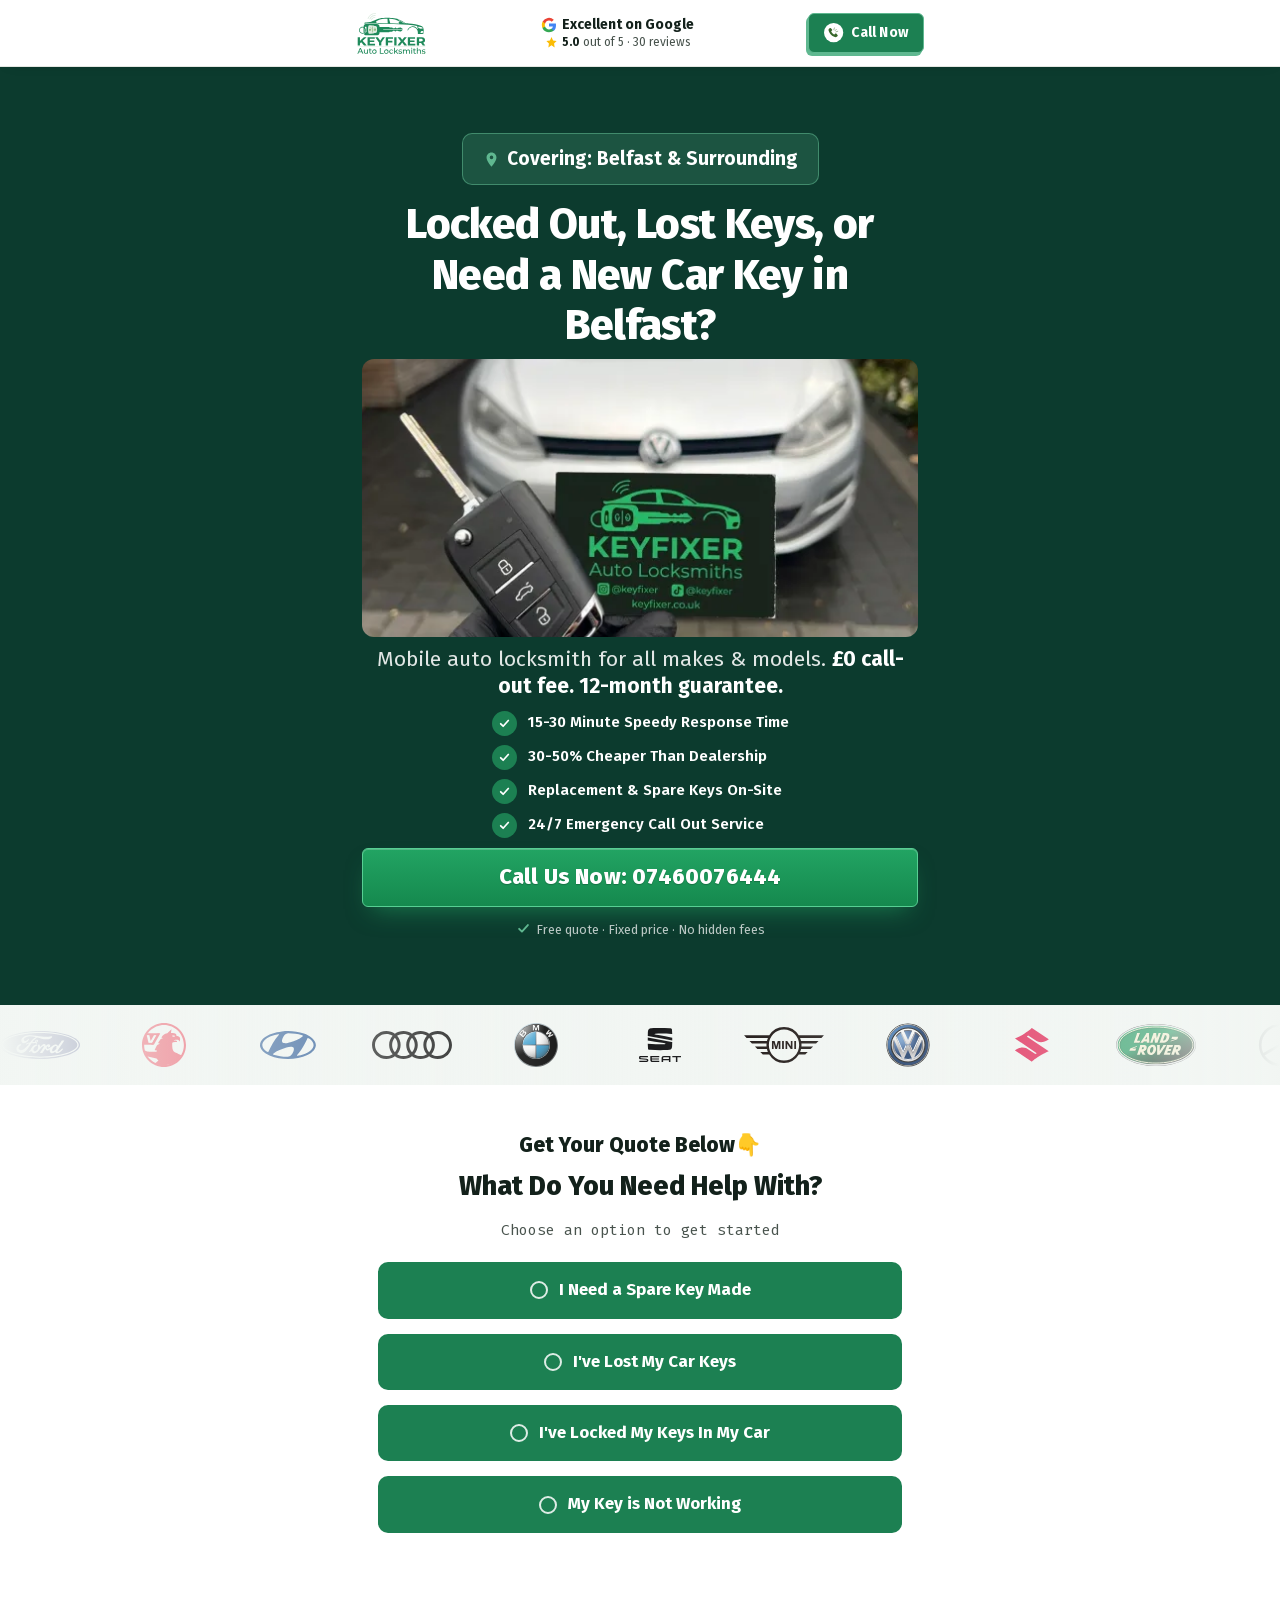
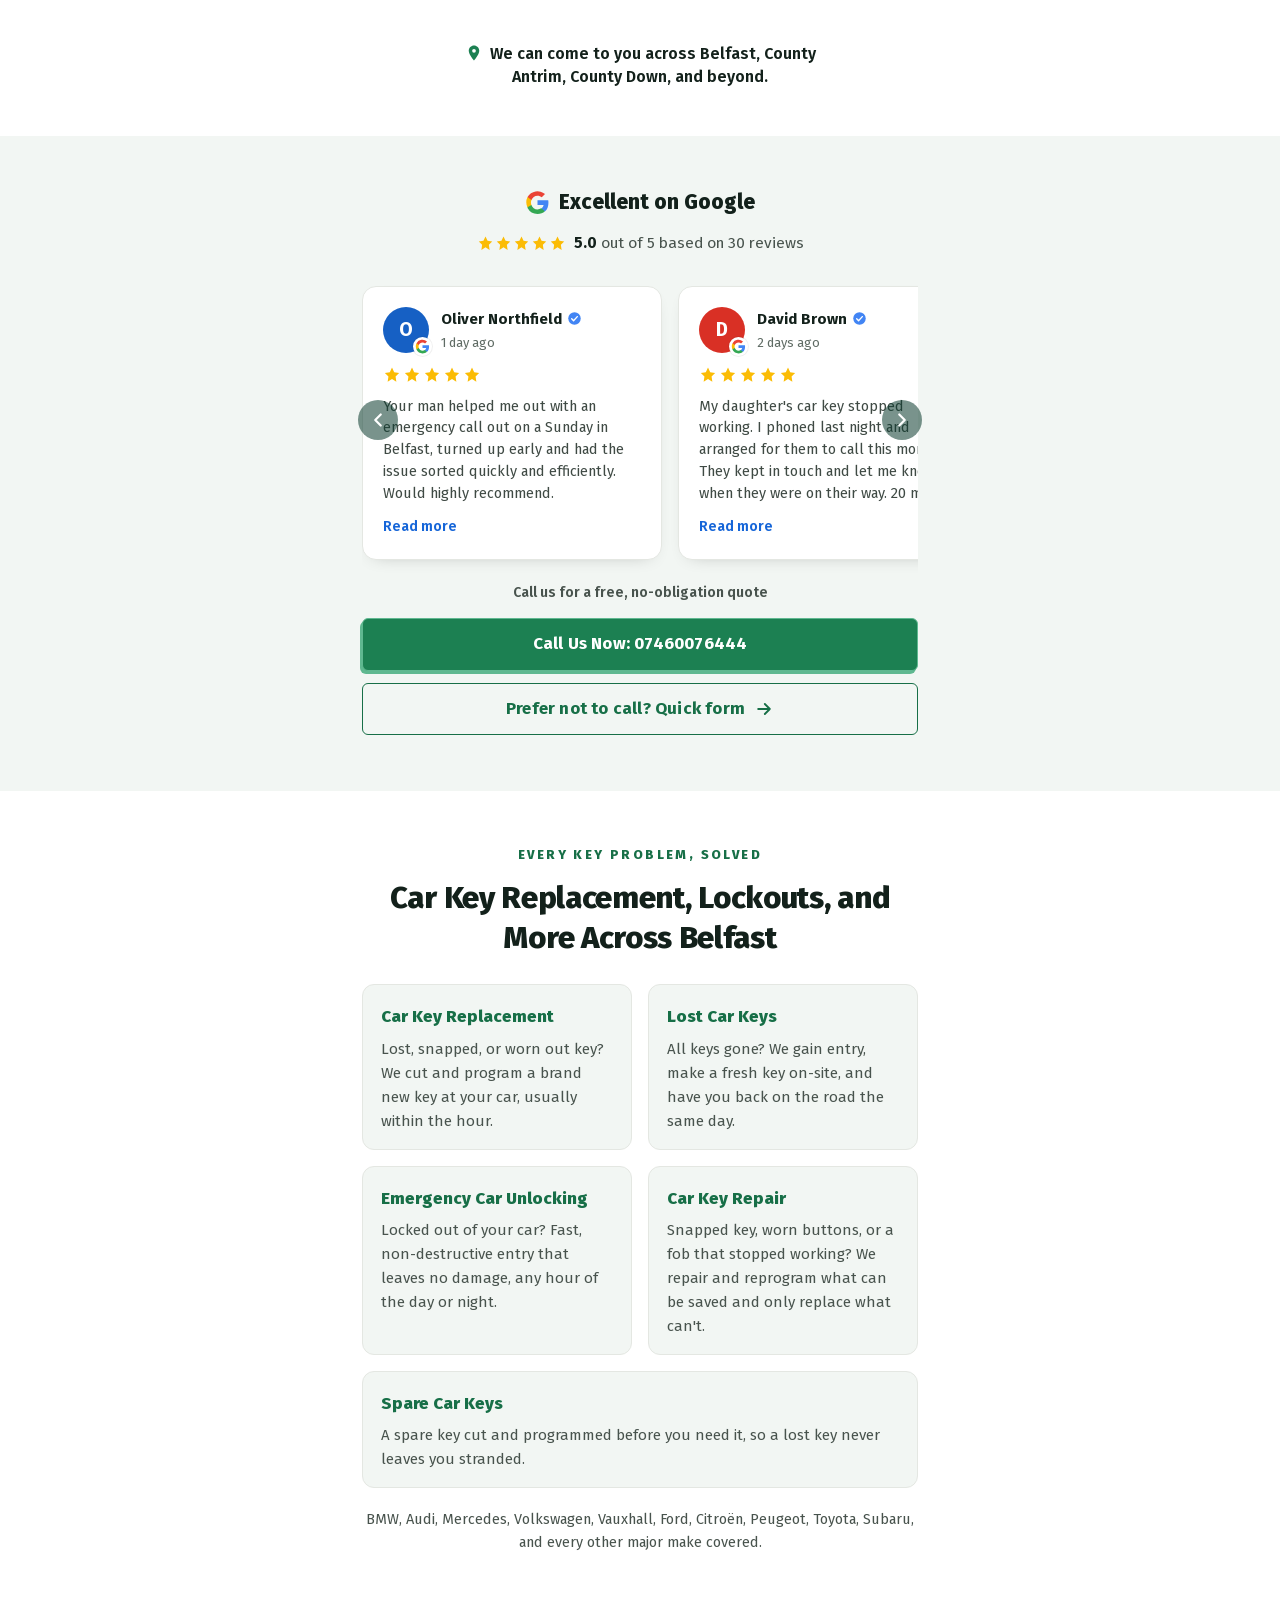
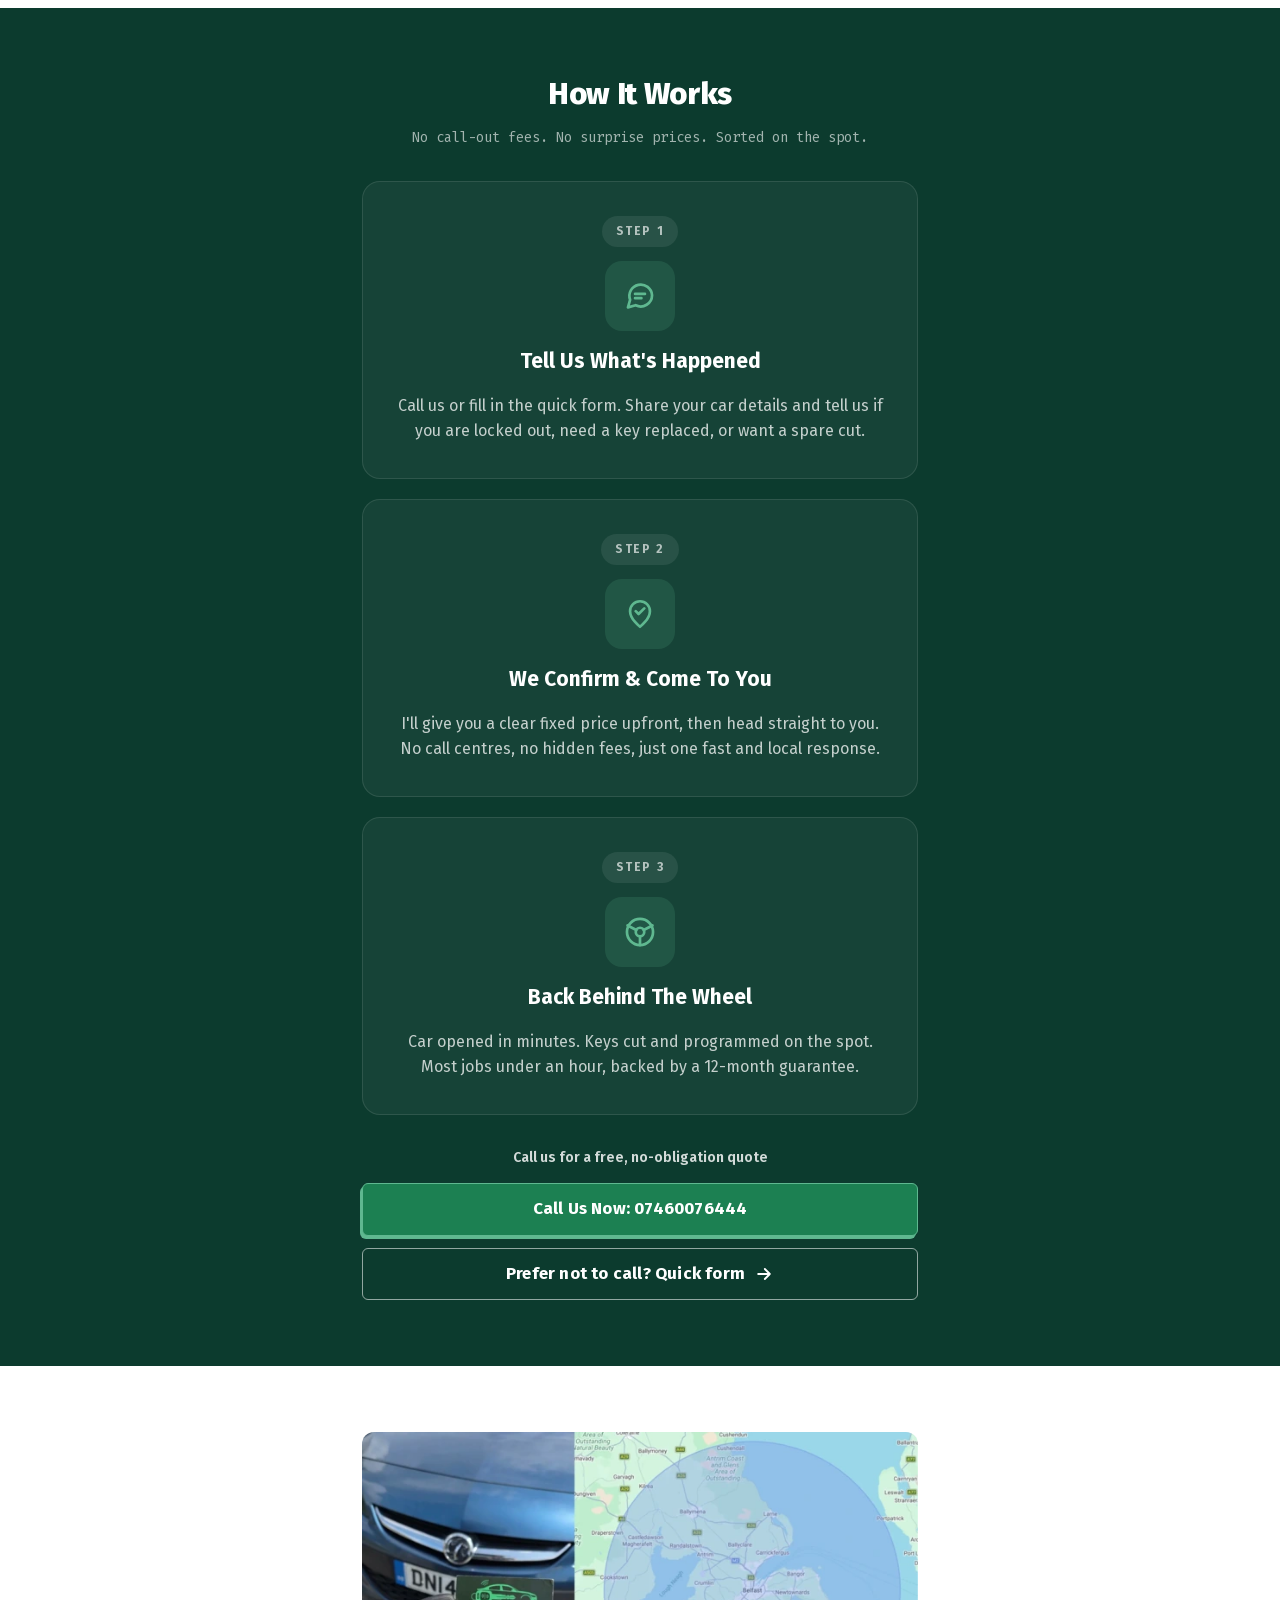
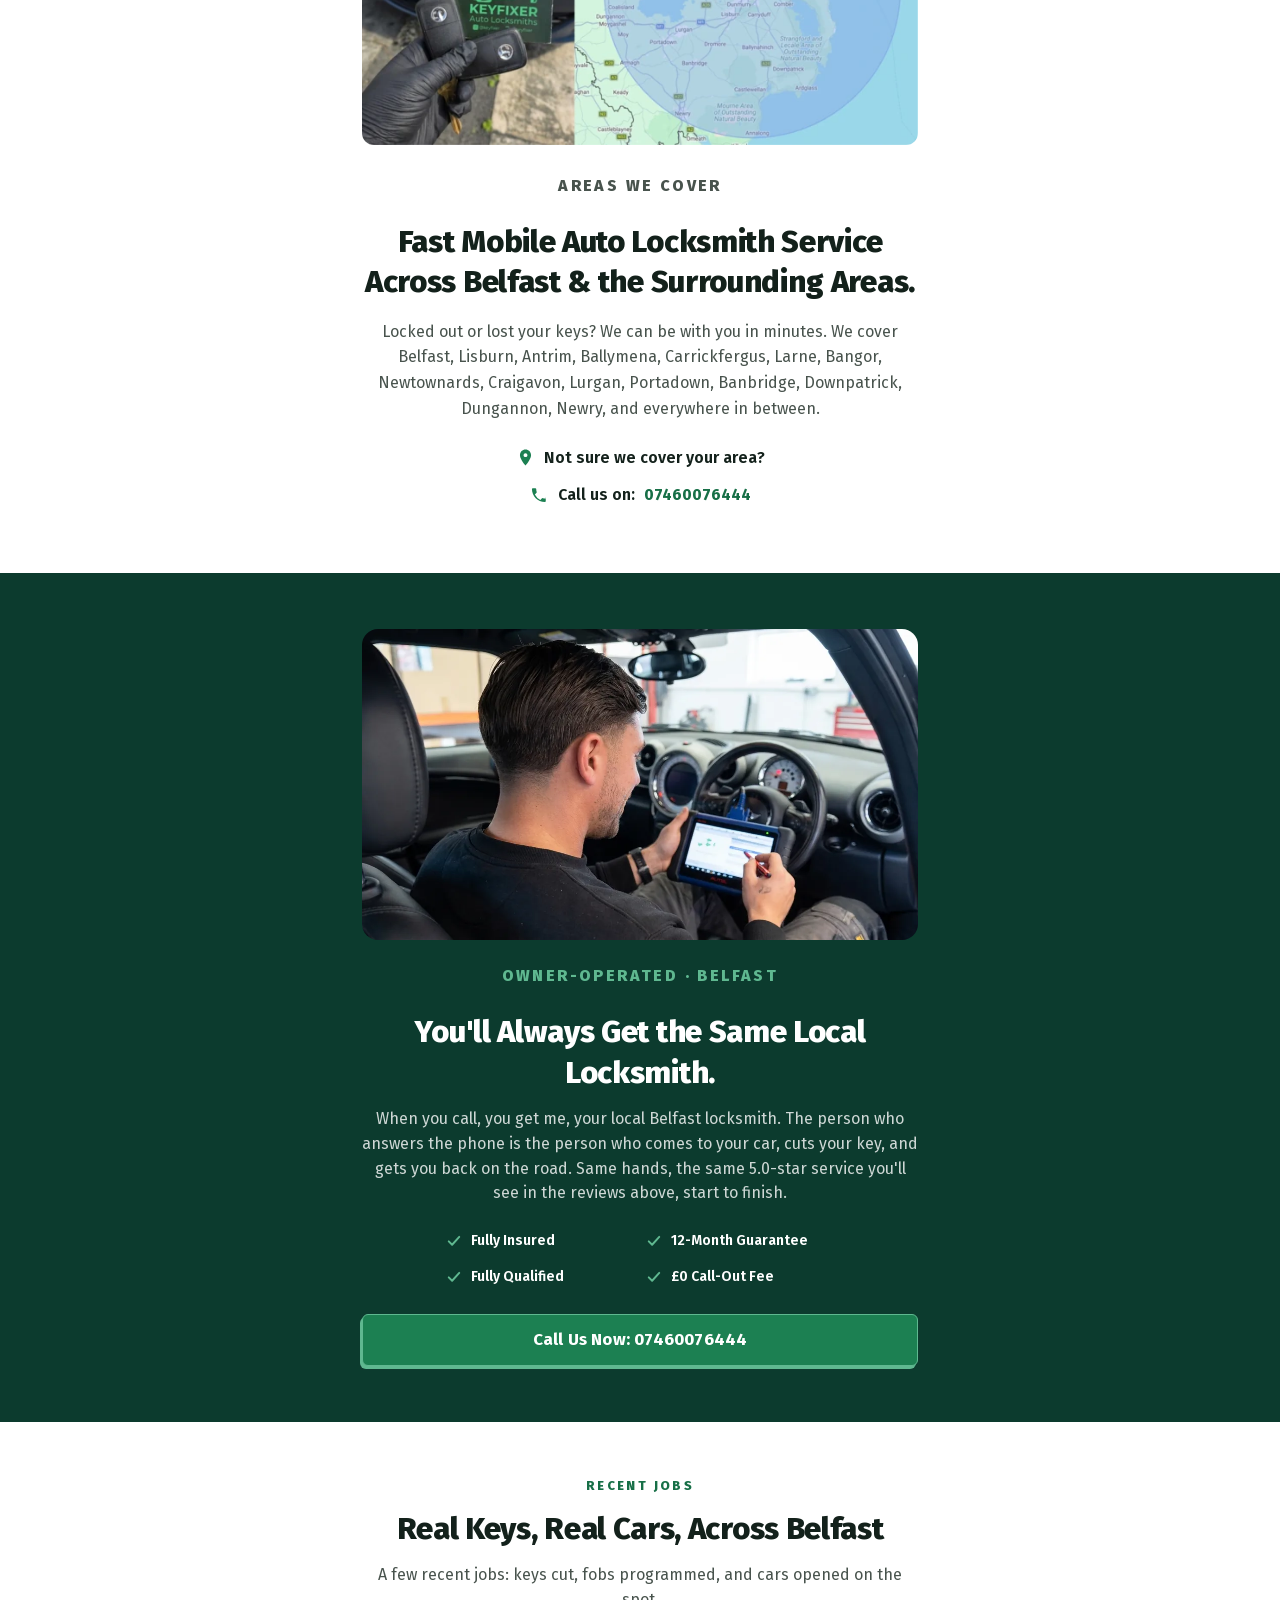
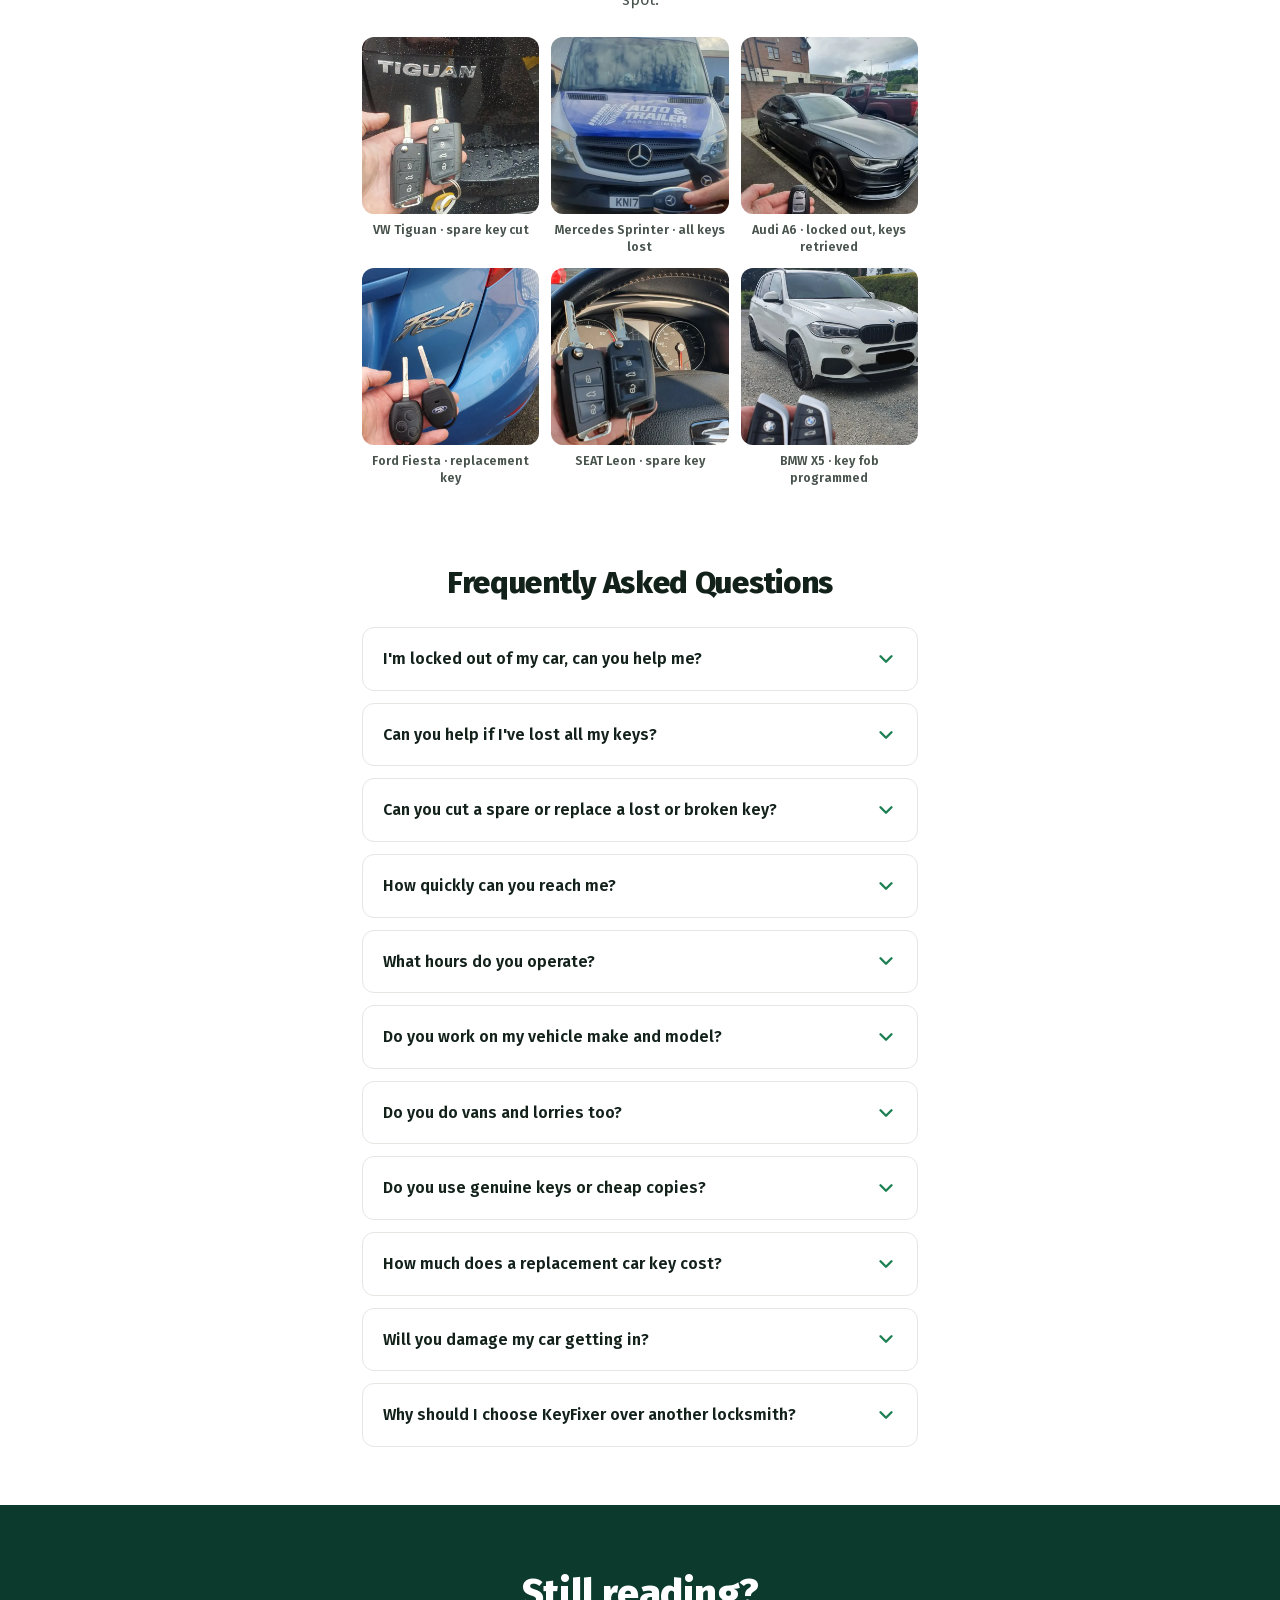
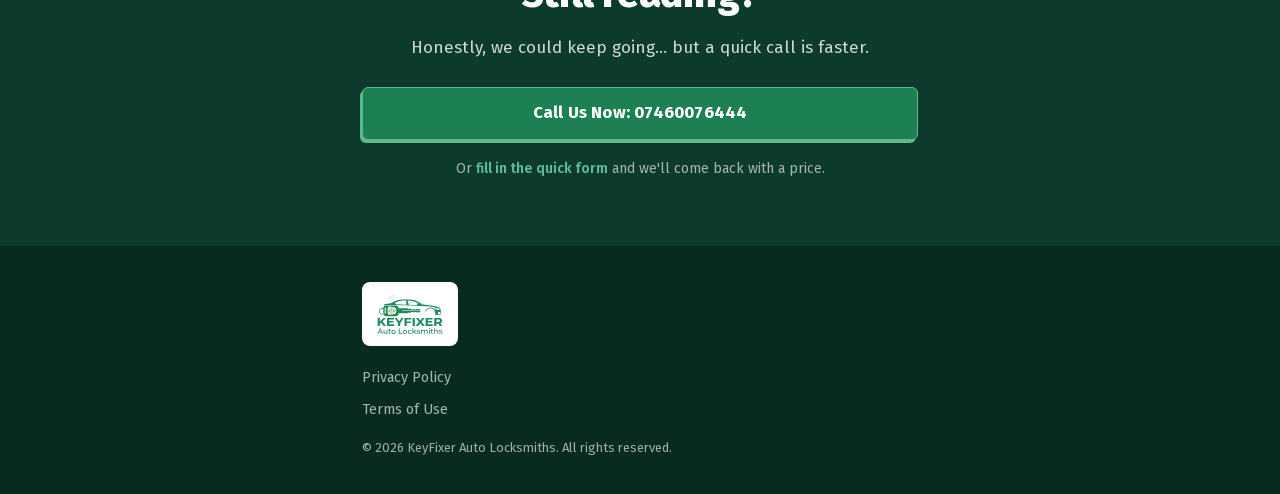
<file: index.html>
<!doctype html>
<html lang="en-GB">
<head>
<meta charset="utf-8">
<meta name="viewport" content="width=device-width, initial-scale=1">
<!-- Google tag (gtag.js) -->
<script async src="https://www.googletagmanager.com/gtag/js?id=AW-18305418863"></script>
<script>
  window.dataLayer = window.dataLayer || [];
  function gtag(){dataLayer.push(arguments);}
  gtag('js', new Date());

  gtag('config', 'AW-18305418863');
</script>
<script>
  /* Click to Call conversion (Belfast Operator 1). One delegated listener
     covers every tel: link. A tel: tap opens the dialer WITHOUT unloading
     the page, so the hit fires directly and the tap is never delayed or
     blocked: no preventDefault, no callback, no failsafe. If gtag loads
     late, the event queues in the dataLayer and sends on arrival. */
  document.addEventListener('click', function (e) {
    var a = e.target && e.target.closest ? e.target.closest('a[href^="tel:"]') : null;
    if (!a) return;
    console.log('[click-to-call] tap on "' + (a.textContent || '').replace(/\s+/g, ' ').trim().slice(0, 40) + '" -> ' + a.getAttribute('href'));
    gtag('event', 'conversion', {
        'send_to': 'AW-18305418863/j5mgCMmc8NEcEO-M2phE',
        'value': 1.0,
        'currency': 'AED'
    });
    console.log('[click-to-call] ' + (window.google_tag_manager ? 'conversion sent (gtag active)' : 'conversion queued (gtag not loaded on this device: blocked, or still loading)'));
  });
</script>
<script>
  /* Microsoft Clarity stub: queues any calls made before the tag loads.
     The tag itself is injected by the deferred loader at the bottom so it
     never competes with the initial render. */
  window.clarity = window.clarity || function(){ (window.clarity.q = window.clarity.q || []).push(arguments); };
</script>
<script>
  /* Meta Pixel stub: init and PageView queue here; fbevents.js itself is
     injected by the deferred loader at the bottom and drains the queue. */
  !function(f,b,e,v,n){if(f.fbq)return;n=f.fbq=function(){n.callMethod?
  n.callMethod.apply(n,arguments):n.queue.push(arguments)};
  if(!f._fbq)f._fbq=n;n.push=n;n.loaded=!0;n.version='2.0';
  n.queue=[]}(window,document,'script','https://connect.facebook.net/en_US/fbevents.js');
  fbq('init', '1968172937166325');
  fbq('track', 'PageView');
</script>
<title>KeyFixer Auto Locksmiths | Mobile Car Key Replacement &amp; Lockouts in Belfast</title>
<meta name="description" content="Locked out, lost your keys, or need a car key replacement? KeyFixer mobile auto locksmiths cover Belfast &amp; the surrounding areas across Northern Ireland. £0 call-out fee, 15-30 min response, 24/7. Call 07460076444.">
<meta name="theme-color" content="#0c3b2e">
<meta property="og:type" content="website">
<meta property="og:locale" content="en_GB">
<meta property="og:title" content="KeyFixer Auto Locksmiths | Mobile Car Key Replacement in Belfast">
<meta property="og:description" content="Mobile auto locksmith for all car makes and models. £0 call-out fee. 15-30 min response. 24/7 emergency call out across Belfast & the surrounding areas in Northern Ireland.">
<link rel="icon" href="data:image/svg+xml,%3Csvg%20xmlns='http://www.w3.org/2000/svg'%20viewBox='0%200%2032%2032'%3E%3Crect%20width='32'%20height='32'%20rx='7'%20fill='%231f8a5b'/%3E%3Cpath%20d='M19%207a5.4%205.4%200%200%200-5.1%207.1L9%2019v3.5h3.4v-1.8h1.8v-1.8h1.7l.9-.9A5.4%205.4%200%201%200%2019%207Zm2%204.3a1.3%201.3%200%201%201%200-2.6%201.3%201.3%200%200%201%200%202.6Z'%20fill='white'/%3E%3C/svg%3E">
<style>
/* Self-hosted Fira (latin subset, OFL licence): no third-party font origins */
@font-face{font-family:'Fira Sans';font-style:normal;font-weight:400;font-display:swap;src:url(fonts/fira-sans-400.woff2) format('woff2');unicode-range:U+0000-00FF,U+0131,U+0152-0153,U+02BB-02BC,U+02C6,U+02DA,U+02DC,U+0304,U+0308,U+0329,U+2000-206F,U+20AC,U+2122,U+2191,U+2193,U+2212,U+2215,U+FEFF,U+FFFD}
@font-face{font-family:'Fira Sans';font-style:normal;font-weight:600;font-display:swap;src:url(fonts/fira-sans-600.woff2) format('woff2');unicode-range:U+0000-00FF,U+0131,U+0152-0153,U+02BB-02BC,U+02C6,U+02DA,U+02DC,U+0304,U+0308,U+0329,U+2000-206F,U+20AC,U+2122,U+2191,U+2193,U+2212,U+2215,U+FEFF,U+FFFD}
@font-face{font-family:'Fira Sans';font-style:normal;font-weight:700;font-display:swap;src:url(fonts/fira-sans-700.woff2) format('woff2');unicode-range:U+0000-00FF,U+0131,U+0152-0153,U+02BB-02BC,U+02C6,U+02DA,U+02DC,U+0304,U+0308,U+0329,U+2000-206F,U+20AC,U+2122,U+2191,U+2193,U+2212,U+2215,U+FEFF,U+FFFD}
@font-face{font-family:'Fira Sans';font-style:normal;font-weight:800;font-display:swap;src:url(fonts/fira-sans-800.woff2) format('woff2');unicode-range:U+0000-00FF,U+0131,U+0152-0153,U+02BB-02BC,U+02C6,U+02DA,U+02DC,U+0304,U+0308,U+0329,U+2000-206F,U+20AC,U+2122,U+2191,U+2193,U+2212,U+2215,U+FEFF,U+FFFD}
@font-face{font-family:'Fira Mono';font-style:normal;font-weight:400;font-display:swap;src:url(fonts/fira-mono-400.woff2) format('woff2');unicode-range:U+0000-00FF,U+0131,U+0152-0153,U+02BB-02BC,U+02C6,U+02DA,U+02DC,U+0304,U+0308,U+0329,U+2000-206F,U+20AC,U+2122,U+2191,U+2193,U+2212,U+2215,U+FEFF,U+FFFD}
</style>
<style>
/* ============ TOKENS ============ */
:root{
  --dark:#0c3b2e;
  --dark-2:#082a20;
  --green:#1c8052;   /* one notch darker than the original #1f8a5b so white button text passes WCAG 4.5:1 */
  --green-hover:#19774c;
  --green-ink:#176f47;   /* green for text and outlines on light backgrounds, 5.6:1 on --light */
  --edge:#5fb890;
  --ink:#13211b;
  --body:#48534d;
  --light:#f2f6f3;
  --line:#e4e7e2;
  --gold:#fbbc05;
  --gblue:#4285F4;
  --mono:'Fira Mono',ui-monospace,SFMono-Regular,Menlo,Consolas,monospace;
  --max:600px;
  --pad:22px;
}

/* ============ RESET ============ */
*,*::before,*::after{box-sizing:border-box}
*{margin:0;padding:0}
html{scroll-behavior:smooth;-webkit-text-size-adjust:100%}
body{
  font-family:'Fira Sans',-apple-system,BlinkMacSystemFont,'Segoe UI',Roboto,Helvetica,Arial,sans-serif;
  color:var(--body);
  background:#fff;
  line-height:1.6;
  -webkit-font-smoothing:antialiased;
  text-rendering:optimizeLegibility;
}
img,svg{display:block;max-width:100%}
a{color:inherit;text-decoration:none}
ul{list-style:none}
:focus-visible{outline:3px solid #7fd8a4;outline-offset:2px;border-radius:4px}
@media (prefers-reduced-motion:reduce){
  html{scroll-behavior:auto}
  *{transition-duration:.01ms!important;animation-duration:.01ms!important}
  .brand-track{animation-duration:46s!important}
}

/* ============ LAYOUT ============ */
.container{width:100%;max-width:var(--max);margin:0 auto;padding:0 var(--pad)}

/* ============ BUTTONS ============ */
.btn{
  display:flex;align-items:center;justify-content:center;gap:9px;
  width:100%;
  background:var(--green);color:#fff;
  font-weight:700;font-size:17px;line-height:1.2;letter-spacing:.2px;
  padding:15px 24px;
  border:1px solid var(--edge);
  border-radius:6px;
  box-shadow:-2px 3px 0 0 var(--edge);
  transition:background-color .15s ease,transform .12s ease,box-shadow .12s ease;
}
.btn:hover{background:var(--green-hover)}
.btn:active{transform:translate(-2px,3px);box-shadow:0 0 0 0 var(--edge)}
.btn--mini{
  width:auto;flex:0 0 auto;white-space:nowrap;
  padding:9px 15px;font-size:14px;gap:7px;
}
.btn--mini img{width:20px;height:20px}
/* Primary hero CTA: rich green with white text, pops off the dark bg, stays legible */
.btn--hero{
  background:linear-gradient(180deg,#22a463 0%,#15894e 100%);color:#fff;
  border:1px solid #57cf93;
  font-size:21px;font-weight:800;padding:15px 18px;white-space:nowrap;
  box-shadow:0 12px 24px -10px rgba(34,164,99,.6), inset 0 1px 0 rgba(255,255,255,.22);
  text-shadow:0 1px 1px rgba(0,0,0,.22);
}
.btn--hero:hover{background:linear-gradient(180deg,#1f9a5c 0%,#127a46 100%)}
.btn--hero:active{transform:translateY(2px);box-shadow:0 6px 14px -8px rgba(34,164,99,.55)}
/* dual CTA: primary call button + secondary ghost "quote" button */
.cta-pair{display:flex;flex-direction:column;gap:12px;margin-top:8px}
.btn--ghost{background:transparent;color:var(--green-ink);border:1.5px solid var(--green-ink);box-shadow:none}
.btn--ghost:hover{background:rgba(31,138,91,.07)}
.btn--ghost svg{width:20px;height:20px;flex:0 0 auto}
.on-dark .btn--ghost{color:#fff;border-color:rgba(255,255,255,.55)}
.on-dark .btn--ghost:hover{background:rgba(255,255,255,.08)}
.cta-note{font-size:14px;font-weight:600;color:var(--body);margin:0 0 2px;text-align:center}
.on-dark .cta-note{color:rgba(255,255,255,.82)}
.only-desktop{display:none}
@media (min-width:760px){.only-mobile{display:none}.only-desktop{display:inline}}

/* ============ HEADER ============ */
.site-header{
  position:sticky;top:0;z-index:50;
  background:#fff;border-bottom:1px solid var(--line);
  box-shadow:0 2px 14px -10px rgba(0,0,0,.45);
}
.site-header .container{display:flex;align-items:center;justify-content:space-between;gap:8px;padding:10px 16px}
.brand{display:flex;flex:0 0 auto}
.brand-logo{height:46px;width:auto}
.gbadge{display:flex;flex-direction:column;align-items:center;gap:3px;flex:0 1 auto;line-height:1.12;text-align:center;color:var(--ink)}
.gbadge-title{display:flex;align-items:center;gap:5px;font-weight:700;font-size:clamp(11px,3.3vw,14px);color:var(--ink);white-space:nowrap}
.gbadge-g{width:clamp(13px,3.6vw,16px);height:clamp(13px,3.6vw,16px);flex:0 0 auto}
.gbadge-rating{display:flex;align-items:center;gap:4px;font-size:clamp(9px,2.7vw,12px);color:var(--body);white-space:nowrap}
.gbadge-rating svg{width:clamp(10px,3vw,13px);height:clamp(10px,3vw,13px);color:var(--gold);flex:0 0 auto}
.gbadge-rating strong{color:var(--ink);font-weight:700}

/* ============ HERO ============ */
.hero{background:var(--dark);color:#fff;text-align:center;padding:8px 0 22px}
.eyebrow-pill{
  display:inline-flex;align-items:center;gap:7px;white-space:nowrap;max-width:100%;
  border:1px solid rgba(95,184,144,.55);
  background:rgba(95,184,144,.20);
  color:#fff;
  padding:10px clamp(13px,3.8vw,20px);border-radius:10px;
  font-size:clamp(14.5px,4.4vw,19px);font-weight:700;margin-bottom:14px;
}
.eyebrow-pill svg{width:17px;height:17px;color:var(--edge);flex:0 0 auto}
.hero h1{
  font-size:23px;line-height:1.2;font-weight:800;color:#fff;
  letter-spacing:-.015em;margin-bottom:8px;
}
.hero-img{width:100%;height:auto;aspect-ratio:2/1;object-fit:cover;border-radius:12px;margin-bottom:9px}
.hero-lead{font-size:16px;line-height:1.3;color:rgba(255,255,255,.88);margin-bottom:10px}
.hero-lead strong{font-weight:700;color:#fff}
.points{display:inline-flex;flex-direction:column;gap:8px;text-align:left;margin-bottom:10px}
.point{display:flex;align-items:flex-start;gap:11px;font-size:15px;font-weight:600;color:#fff}
.tick{
  flex:0 0 25px;width:25px;height:25px;margin-top:1px;border-radius:50%;
  background:var(--green);color:#fff;
  display:flex;align-items:center;justify-content:center;
}
.tick svg{width:13px;height:13px}
.hero-local{margin-top:14px;font-size:13px;line-height:1.45;color:rgba(255,255,255,.72);max-width:430px;margin-left:auto;margin-right:auto}
.hero-local svg{display:inline-block;vertical-align:-2px;width:15px;height:15px;color:var(--edge);margin-right:5px}
.hero-local strong{color:#fff;font-weight:700}

/* ============ BRAND LOGO MARQUEE ============ */
.brands{background:var(--light);overflow:hidden;position:relative;padding:18px 0}
.brand-track{
  display:flex;align-items:center;gap:44px;width:max-content;
  animation:brand-scroll 67s linear infinite;
  will-change:transform;
}
.brand-track img{width:80px;height:44px;object-fit:contain;flex:0 0 auto}
/* tight-cropped emblems: pad inside the slot so they match the older logos' visual size */
.brand-track img.em{padding:5px 12px;box-sizing:border-box}
/* loop distance = 22 logos x 80px + 22 gaps x 44px */
@keyframes brand-scroll{
  from{transform:translate3d(0,0,0)}
  to{transform:translate3d(-2728px,0,0)}
}
.brands::after{
  content:"";position:absolute;inset:0;z-index:2;pointer-events:none;
  background:linear-gradient(to right,
    #f2f6f3 0%,
    rgba(242,246,243,.75) 10%,
    rgba(242,246,243,0) 50%,
    rgba(242,246,243,.5) 90%,
    #f2f6f3 100%);
}

/* ============ QUOTE / GROWFORM EMBED ============ */
.quote{background:#fff;padding:4px 0 40px;scroll-margin-top:78px}
.embed{width:100%;min-height:420px;position:relative}
/* the real form stages invisibly (full width so it lays out correctly) and
   swaps in via .gf-live once it has booted */
.embed iframe{width:100%!important;border:0;display:block;position:absolute;left:0;top:0;opacity:0;pointer-events:none}
.embed iframe.gf-live{position:static;opacity:1;pointer-events:auto}
/* facade: instant replica of the form's first step */
.gf-skel{max-width:560px;margin:0 auto;padding:30px 18px 10px;text-align:center;min-height:540px}
.gf-skel-eyebrow{font-size:21px;font-weight:800;color:var(--ink)}
.gf-skel-title{font-size:27px;font-weight:800;color:var(--ink);margin:2px 0 10px}
.gf-skel-sub{font-family:var(--mono);font-size:15px;color:var(--body);margin-bottom:20px}
.gf-skel-btn{display:flex;align-items:center;justify-content:center;gap:11px;width:100%;background:var(--green);color:#fff;font-family:inherit;font-weight:700;font-size:17px;line-height:1.2;border:0;border-radius:10px;padding:18px 16px;margin-bottom:15px;cursor:pointer}
.gf-skel-btn::before{content:"";width:18px;height:18px;border-radius:50%;border:2px solid rgba(255,255,255,.85);flex:0 0 auto}
.gf-skel-btn.is-loading{opacity:.8}
.gf-skel-btn.is-loading::before{border-right-color:transparent;animation:gfspin .7s linear infinite}
@keyframes gfspin{to{transform:rotate(360deg)}}
.form-note{
  margin:4px auto 0;max-width:360px;
  font-size:16px;font-weight:600;line-height:1.4;color:var(--ink);text-align:center;
}
.form-note svg{display:inline-block;vertical-align:-3px;width:18px;height:18px;color:var(--green);margin-right:7px}

/* ============ GOOGLE REVIEWS SLIDER ============ */
.reviews{background:var(--light);padding:50px 0 56px;overflow:hidden;scroll-margin-top:78px}
.reviews-head{text-align:center;margin-bottom:24px}
.g-rating{display:inline-flex;align-items:center;gap:9px;font-size:21px;font-weight:800;color:var(--ink)}
.g-rating svg{width:25px;height:25px;flex:0 0 auto}
.reviews-sub{display:flex;align-items:center;justify-content:center;gap:8px;margin-top:8px;font-size:15.5px;color:var(--body)}
.reviews-sub .stars{display:inline-flex;gap:1px}
.reviews-sub .stars svg{width:17px;height:17px;color:var(--gold)}
.reviews-sub strong{color:var(--ink)}
.reviews-slider{position:relative}
.reviews-track{
  display:flex;gap:16px;overflow-x:auto;scroll-snap-type:x mandatory;
  padding:6px 2px 14px;-webkit-overflow-scrolling:touch;scrollbar-width:none;
}
.reviews-track::-webkit-scrollbar{display:none}
.review-card{
  flex:0 0 280px;max-width:280px;scroll-snap-align:start;
  background:#fff;border:1px solid var(--line);border-radius:14px;
  padding:20px;display:flex;flex-direction:column;gap:12px;
  box-shadow:0 6px 18px -12px rgba(0,0,0,.3);
}
.review-top{display:flex;align-items:center;gap:12px}
.review-avatar{
  position:relative;flex:0 0 auto;width:46px;height:46px;border-radius:50%;
  display:flex;align-items:center;justify-content:center;
  color:#fff;font-weight:700;font-size:19px;
}
.review-avatar .gmark{
  position:absolute;right:-3px;bottom:-3px;width:19px;height:19px;
  background:#fff;border-radius:50%;padding:2px;box-shadow:0 0 0 1px rgba(0,0,0,.06);
}
.review-meta{display:flex;flex-direction:column;gap:2px;min-width:0}
.review-name{display:flex;align-items:center;gap:5px;font-weight:700;font-size:15px;color:var(--ink)}
.review-name .verified{flex:0 0 auto;width:15px;height:15px;color:var(--gblue)}
.review-date{font-size:13px;color:#5f6b64}
.review-stars{display:flex;gap:2px}
.review-stars svg{width:18px;height:18px;color:var(--gold)}
.review-text{
  font-size:14.5px;line-height:1.5;color:#3f4a44;
  display:-webkit-box;-webkit-line-clamp:5;-webkit-box-orient:vertical;overflow:hidden;
}
.review-readmore{
  margin-top:auto;align-self:flex-start;
  font:inherit;font-size:14px;font-weight:600;color:#1565d8;
  background:none;border:none;cursor:pointer;padding:0;
}
.review-readmore:hover{text-decoration:underline}
.review-nav{
  position:absolute;top:calc(50% - 7px);transform:translateY(-50%);z-index:3;
  width:40px;height:40px;border-radius:50%;border:none;cursor:pointer;
  background:rgba(12,59,46,.55);color:#fff;
  display:flex;align-items:center;justify-content:center;
  transition:background-color .15s ease;
}
.review-nav:hover{background:rgba(12,59,46,.8)}
.review-nav.prev{left:-4px}
.review-nav.next{right:-4px}
.review-nav svg{width:22px;height:22px}

/* reviews modal */
.reviews-modal{
  width:100vw;max-width:100vw;height:100dvh;max-height:100dvh;
  margin:0;padding:0;border:none;border-radius:0;background:#fff;color:var(--body);
}
.reviews-modal::backdrop{background:rgba(8,20,16,.6)}
.reviews-modal[open]{position:fixed;inset:0;display:flex;flex-direction:column}
.modal-head{position:relative;flex:0 0 auto;padding:18px 20px 14px;border-bottom:1px solid var(--line);text-align:center}
.modal-head .g-rating{font-size:19px}
.modal-close{
  position:absolute;top:12px;right:12px;width:42px;height:42px;border-radius:50%;
  border:none;background:#f2f6f3;color:var(--ink);cursor:pointer;
  display:flex;align-items:center;justify-content:center;
}
.modal-close:hover{background:#e4e7e2}
.modal-close svg{width:22px;height:22px}
.modal-body{flex:1 1 auto;overflow-y:auto;-webkit-overflow-scrolling:touch;padding:2px 0 28px}
.modal-body-inner{width:100%;max-width:600px;margin:0 auto;padding:0 22px}
.modal-review{padding:20px 0;border-bottom:1px solid var(--line)}
.modal-review:last-child{border-bottom:none}
.modal-review .review-top{margin-bottom:10px}
.modal-review .review-stars{margin-bottom:10px}
.review-text.full{display:block;-webkit-line-clamp:unset;overflow:visible}

/* ============ HOW IT WORKS ============ */
.how{background:var(--dark);color:#fff;text-align:center;padding:58px 0}
.h2{font-size:27px;line-height:1.3;font-weight:800;letter-spacing:-.01em}
.how .h2{color:#fff}
.how .sub{font-family:var(--mono);font-size:14px;color:rgba(255,255,255,.62);margin:12px 0 32px}
.steps{display:flex;flex-direction:column;gap:20px;margin-bottom:32px}
.step{
  background:rgba(255,255,255,.045);
  border:1px solid rgba(255,255,255,.1);
  border-radius:18px;padding:34px 26px;
  display:flex;flex-direction:column;align-items:center;gap:14px;
}
.step-num{
  font-size:12px;font-weight:700;letter-spacing:1.6px;text-transform:uppercase;
  color:rgba(255,255,255,.65);
  background:rgba(255,255,255,.08);
  padding:6px 14px;border-radius:999px;
}
.step-icon{
  width:70px;height:70px;border-radius:17px;
  background:rgba(95,184,144,.16);color:var(--edge);
  display:flex;align-items:center;justify-content:center;
}
.step-icon svg{width:34px;height:34px}
.step h3{font-size:21px;font-weight:700;color:#fff}
.step p{font-size:16px;color:rgba(255,255,255,.75)}

/* ============ AREAS WE COVER ============ */
/* ============ SERVICES ============ */
.services{background:#fff;text-align:center;padding:54px 0;scroll-margin-top:78px}
.how,.areas,.faq{scroll-margin-top:78px}
.services .h2{color:var(--ink);margin-bottom:26px}
.svc-grid{display:grid;grid-template-columns:1fr;gap:14px;text-align:left}
.svc{background:var(--light);border:1px solid var(--line);border-radius:12px;padding:18px 18px 16px}
.svc h3{font-size:17px;font-weight:800;color:var(--green-ink);margin-bottom:6px}
.svc p{font-size:15px;color:var(--body)}
.svc-makes{margin-top:20px;font-size:14.5px;color:var(--body)}
@media (min-width:760px){.svc-grid{grid-template-columns:1fr 1fr;gap:16px}.svc:last-child:nth-child(odd){grid-column:1/-1}}

.areas{background:#fff;text-align:center;padding:56px 0}
.areas-img{width:100%;height:auto;border-radius:12px;margin-bottom:28px}
.section-eyebrow{
  font-size:13px;font-weight:800;letter-spacing:2.4px;text-transform:uppercase;
  color:var(--green-ink);margin-bottom:12px;
}
.areas .h2{color:var(--ink);margin-bottom:16px}
.areas p{font-size:16px;color:var(--body);margin-bottom:24px}
.areas-contact{display:flex;flex-direction:column;align-items:center;gap:11px}
.contact-line{display:flex;align-items:center;gap:9px;font-size:16px;font-weight:600;color:var(--ink)}
.contact-line svg{width:19px;height:19px;color:var(--green)}
.contact-line a{color:var(--green-ink);font-weight:700}
.contact-line a:hover{text-decoration:underline}

/* owner / no-call-centre trust section */
.owner{background:var(--dark);color:#fff;text-align:center;padding:56px 0}
.owner-photo{width:100%;height:auto;display:block;border-radius:16px;margin-bottom:24px}
.owner .section-eyebrow{color:var(--edge)}
.owner h2{color:#fff;margin-bottom:14px}
.owner p{font-size:16px;line-height:1.55;color:rgba(255,255,255,.8);margin-bottom:24px}
.owner-badges{list-style:none;display:grid;grid-template-columns:1fr 1fr;gap:13px 10px;max-width:390px;margin:0 auto 26px;text-align:left}
.owner-badge{display:flex;align-items:center;gap:8px;font-size:14px;font-weight:600;color:#fff;white-space:nowrap}
.owner-badge svg{width:18px;height:18px;color:var(--edge);flex:0 0 auto}

/* shared image placeholder (swap for real photos) */
.img-ph{display:flex;align-items:center;justify-content:center;text-align:center;background:linear-gradient(135deg,#eef0ec,#e2e5e0);border:1.5px dashed #b6bdb4;color:#7c857c;font-family:var(--mono);font-size:11.5px;line-height:1.6;padding:14px}
.areas-img.img-ph{aspect-ratio:7/6}

/* recent jobs gallery */
.gallery{background:#fff;text-align:center;padding:54px 0}
.gallery .h2{color:var(--ink);margin-bottom:12px}
.gallery .gallery-sub{font-size:16px;color:var(--body);margin-bottom:24px}
.gallery-grid{display:grid;grid-template-columns:1fr 1fr;gap:12px;align-items:start}
.gallery-item{margin:0}
.gallery-photo{aspect-ratio:1/1;width:100%;height:auto;display:block;object-fit:cover;border-radius:12px}
.gallery-item figcaption{font-size:12.5px;font-weight:600;color:var(--body);margin-top:8px;line-height:1.35}
@media (min-width:560px){.gallery-grid{grid-template-columns:1fr 1fr 1fr}}

/* ============ FAQ ============ */
.faq{background:#fff;padding:22px 0 58px}
.faq .h2{text-align:center;color:var(--ink);margin-bottom:24px}
.faq-list{display:flex;flex-direction:column;gap:12px}
.faq-item{border:1px solid var(--line);border-radius:12px;background:#fff;overflow:hidden}
.faq-item summary{
  list-style:none;display:flex;align-items:center;justify-content:space-between;gap:14px;
  padding:18px 20px;font-weight:600;font-size:16px;color:var(--ink);
}
.faq-item summary::-webkit-details-marker{display:none}
.faq-item summary:hover{color:var(--green)}
.faq-item .chev{flex:0 0 auto;width:22px;height:22px;color:var(--green);transition:transform .2s ease}
.faq-item[open] .chev{transform:rotate(180deg)}
.faq-item[open] summary{color:var(--green)}
.faq-answer{padding:0 20px 18px;font-size:15px;color:var(--body)}
.faq-answer a{color:var(--green);font-weight:700}
.faq-answer a:hover{text-decoration:underline}

/* ============ FINAL CTA ============ */
.final{background:var(--dark);color:#fff;text-align:center;padding:60px 0}
.final h2{font-size:32px;line-height:1.22;font-weight:800;color:#fff;letter-spacing:-.01em;margin-bottom:16px}
.final .sub{font-size:17px;color:rgba(255,255,255,.8);margin-bottom:26px}
.final .fineprint{font-size:14px;color:rgba(255,255,255,.62);margin-top:18px}
.final .fineprint a{color:var(--edge);font-weight:600}
.final .fineprint a:hover{text-decoration:underline}

/* ============ FOOTER ============ */
.site-footer{background:var(--dark-2);color:rgba(255,255,255,.62);padding:36px 0}
.site-footer .brand{display:inline-flex;background:#fff;border-radius:8px;padding:10px 14px}
.footer-logo{height:44px;width:auto}
.footer-links{display:flex;flex-direction:column;gap:9px;margin-top:20px}
.footer-links a{font-size:14.5px;color:rgba(255,255,255,.64)}
.footer-links a:hover{color:#fff}
.footer-copy{font-size:13px;color:rgba(255,255,255,.62);margin-top:16px}

/* sticky mobile call bar: persistent CTA that follows the user */
.callbar{position:fixed;left:0;right:0;bottom:0;z-index:60;display:flex;gap:8px;padding:9px 10px;padding-bottom:calc(9px + env(safe-area-inset-bottom));background:rgba(8,42,32,.96);-webkit-backdrop-filter:blur(8px);backdrop-filter:blur(8px);border-top:1px solid rgba(95,184,144,.3);box-shadow:0 -8px 22px -10px rgba(0,0,0,.55);transition:transform .25s ease}
.callbar.is-hidden{transform:translateY(120%)}
.callbar a{display:flex;align-items:center;justify-content:center;gap:8px;border-radius:9px;font-weight:700;font-size:16px;padding:13px 14px;line-height:1}
.callbar-call{flex:1 1 auto;background:#2ec27e;color:#06241a;box-shadow:0 6px 16px -8px rgba(46,194,126,.7)}
.callbar-quote{flex:0 0 auto;background:transparent;color:#fff;border:1.5px solid rgba(255,255,255,.5)}
.cb-phone{position:relative;width:22px;height:22px;display:flex;align-items:center;justify-content:center;flex:0 0 auto;color:#06241a}
.cb-phone svg{width:18px;height:18px}
.cb-phone::after{content:"";position:absolute;inset:-2px;border-radius:50%;border:2px solid currentColor;animation:cbpulse 1.6s ease-out infinite}
@keyframes cbpulse{0%{transform:scale(.6);opacity:.7}100%{transform:scale(1.4);opacity:0}}
@media (max-width:759px){body{padding-bottom:66px}}
@media (min-width:760px){.callbar{display:none}}

/* ============ LARGER SCREENS ============ */
@media (min-width:640px){
  .hero h1{font-size:42px}
  .hero-lead{font-size:21px}
  .btn--hero{font-size:22px}
  .final h2{font-size:39px}
  .h2{font-size:31px}
  .review-card{flex-basis:300px;max-width:300px}
  .hero,.how,.final,.areas{padding-top:66px;padding-bottom:66px}
  .quote{padding-top:14px;padding-bottom:48px}
}
</style>
<script type="application/ld+json">
{"@context":"https://schema.org","@type":"LocalBusiness","name":"KeyFixer Auto Locksmiths","description":"Mobile auto locksmith for car key replacement, lost car keys, and vehicle lockouts across Belfast and the surrounding areas in Northern Ireland.","telephone":"+447460076444","areaServed":["Belfast","County Antrim","County Down","County Armagh","County Tyrone","Lisburn","Antrim","Ballymena","Carrickfergus","Larne","Bangor","Newtownards","Craigavon","Lurgan","Portadown","Banbridge","Downpatrick","Dungannon","Newry"],"openingHours":"Mo-Su 00:00-24:00","priceRange":"££","aggregateRating":{"@type":"AggregateRating","ratingValue":"5.0","reviewCount":"30"}}
</script>
</head>
<body>
<noscript><img height="1" width="1" style="display:none" alt=""
src="https://www.facebook.com/tr?id=1968172937166325&ev=PageView&noscript=1"
/></noscript>

<!-- ============================ HEADER ============================ -->
<header class="site-header">
  <div class="container">
    <a class="brand" href="#top" aria-label="KeyFixer Auto Locksmiths, home">
      <img class="brand-logo" src="images/keyfixer_logo.svg" alt="KeyFixer Auto Locksmiths" width="77" height="50">
    </a>
    <a class="gbadge" href="#reviews">
      <span class="gbadge-title">
        <svg class="gbadge-g" viewBox="0 0 24 24" aria-hidden="true"><path fill="#4285F4" d="M22.5 12.2c0-.8-.07-1.6-.2-2.3H12v4.5h5.9a5 5 0 0 1-2.2 3.3v2.8h3.6c2.1-1.95 3.2-4.85 3.2-8.3Z"/><path fill="#34A853" d="M12 23c2.9 0 5.35-.97 7.1-2.6l-3.6-2.8c-1 .67-2.3 1.07-3.5 1.07-2.7 0-5-1.83-5.83-4.3H2.45v2.9A11 11 0 0 0 12 23Z"/><path fill="#FBBC05" d="M6.17 14.37a6.6 6.6 0 0 1 0-4.74V6.73H2.45a11 11 0 0 0 0 9.84l3.72-2.2Z"/><path fill="#EA4335" d="M12 5.4c1.6 0 3 .55 4.12 1.62l3.08-3.08A11 11 0 0 0 2.45 6.73l3.72 2.9C7 7.2 9.3 5.4 12 5.4Z"/></svg>
        Excellent on Google
      </span>
      <span class="gbadge-rating">
        <svg viewBox="0 0 24 24" fill="currentColor" aria-hidden="true"><path d="m12 2 2.9 6.26L21.5 9.2l-4.75 4.64L17.8 21 12 17.27 6.2 21l1.05-7.16L2.5 9.2l6.6-.94Z"/></svg>
        <span><strong>5.0</strong> out of 5 &middot; 30 reviews</span>
      </span>
    </a>
    <a class="btn btn--mini" href="tel:+447460076444">
      <img src="images/phoneicon.svg" alt="" aria-hidden="true" width="19" height="19">
      Call Now
    </a>
  </div>
</header>

<main id="top">

  <!-- ============================ HERO ============================ -->
  <section class="hero">
    <div class="container">
      <span class="eyebrow-pill">
        <svg viewBox="0 0 24 24" fill="currentColor" aria-hidden="true"><path d="M12 2C8.13 2 5 5.13 5 9c0 5.25 7 13 7 13s7-7.75 7-13c0-3.87-3.13-7-7-7Zm0 9.5A2.5 2.5 0 1 1 12 6.5a2.5 2.5 0 0 1 0 5Z"/></svg>
        Covering: Belfast &amp; Surrounding
      </span>

      <h1>Locked Out, Lost Keys, or Need a New Car Key in Belfast?</h1>

      <img class="hero-img" src="[data-uri]" alt="KeyFixer mobile auto locksmith holding a programmed replacement car key" width="560" height="312" fetchpriority="high">

      <p class="hero-lead">Mobile auto locksmith for all makes &amp; models. <strong>£0 call-out fee. 12-month guarantee.</strong></p>

      <ul class="points">
        <li class="point">
          <span class="tick" aria-hidden="true"><svg viewBox="0 0 24 24" fill="none" stroke="currentColor" stroke-width="3.2" stroke-linecap="round" stroke-linejoin="round"><path d="m5 12.5 4.5 4.5L19 6.5"/></svg></span>
          15-30 Minute Speedy Response Time
        </li>
        <li class="point">
          <span class="tick" aria-hidden="true"><svg viewBox="0 0 24 24" fill="none" stroke="currentColor" stroke-width="3.2" stroke-linecap="round" stroke-linejoin="round"><path d="m5 12.5 4.5 4.5L19 6.5"/></svg></span>
          30-50% Cheaper Than Dealership
        </li>
        <li class="point">
          <span class="tick" aria-hidden="true"><svg viewBox="0 0 24 24" fill="none" stroke="currentColor" stroke-width="3.2" stroke-linecap="round" stroke-linejoin="round"><path d="m5 12.5 4.5 4.5L19 6.5"/></svg></span>
          Replacement &amp; Spare Keys On-Site
        </li>
        <li class="point">
          <span class="tick" aria-hidden="true"><svg viewBox="0 0 24 24" fill="none" stroke="currentColor" stroke-width="3.2" stroke-linecap="round" stroke-linejoin="round"><path d="m5 12.5 4.5 4.5L19 6.5"/></svg></span>
          24/7 Emergency Call Out Service
        </li>
      </ul>

      <a class="btn btn--hero" href="tel:+447460076444"><span class="only-mobile">Tap to Call: 07460076444</span><span class="only-desktop">Call Us Now: 07460076444</span></a>
      <p class="hero-local"><svg viewBox="0 0 24 24" fill="none" stroke="currentColor" stroke-width="3" stroke-linecap="round" stroke-linejoin="round" aria-hidden="true"><path d="m5 12.5 4.5 4.5L19 6.5"/></svg>Free quote · Fixed price · No hidden fees</p>
    </div>
  </section>

  <!-- ============================ BRAND LOGO MARQUEE ============================ -->
  <section class="brands" aria-label="Car makes we provide keys for">
    <div class="brand-track">
      <img src="car-logos/1_ford_logo.svg" alt="Ford" loading="lazy">
      <img src="car-logos/2_vauxhall_logo.svg" alt="Vauxhall" loading="lazy">
      <img class="em" src="car-logos/16_hyundai_logo.svg" alt="Hyundai" loading="lazy">
      <img src="car-logos/3_audi_logo.svg" alt="Audi" loading="lazy">
      <img src="car-logos/4_BMW_logo.svg" alt="BMW" loading="lazy">
      <img class="em" src="car-logos/18_seat_logo.svg" alt="SEAT" loading="lazy">
      <img src="car-logos/5_MINI_logo.svg" alt="MINI" loading="lazy">
      <img src="car-logos/6_Volkswagen_logo.svg" alt="Volkswagen" loading="lazy">
      <img class="em" src="car-logos/20_suzuki_logo.svg" alt="Suzuki" loading="lazy">
      <img src="car-logos/7_LandRover_logo.svg" alt="Land Rover" loading="lazy">
      <img src="car-logos/8_Mercedes_logo.svg" alt="Mercedes-Benz" loading="lazy">
      <img src="car-logos/19_fiat_logo.svg" alt="Fiat" loading="lazy">
      <img src="car-logos/9_peugeot_logo.svg" alt="Peugeot" loading="lazy">
      <img src="car-logos/10_KIA_logo.svg" alt="Kia" loading="lazy">
      <img class="em" src="car-logos/17_honda_logo.svg" alt="Honda" loading="lazy">
      <img src="car-logos/11_renault_logo.svg" alt="Renault" loading="lazy">
      <img src="car-logos/12_Toyota_logo.svg" alt="Toyota" loading="lazy">
      <img class="em" src="car-logos/21_dacia_logo.svg" alt="Dacia" loading="lazy">
      <img src="car-logos/13_volvo_logo.svg" alt="Volvo" loading="lazy">
      <img src="car-logos/14_citroen_logo.svg" alt="Citroën" loading="lazy">
      <img class="em" src="car-logos/15_mazda_logo.svg" alt="Mazda" loading="lazy">
      <img src="car-logos/Nissan_2020_logo.svg" alt="Nissan" loading="lazy">
      <img src="car-logos/1_ford_logo.svg" alt="" aria-hidden="true" loading="lazy">
      <img src="car-logos/2_vauxhall_logo.svg" alt="" aria-hidden="true" loading="lazy">
      <img class="em" src="car-logos/16_hyundai_logo.svg" alt="" aria-hidden="true" loading="lazy">
      <img src="car-logos/3_audi_logo.svg" alt="" aria-hidden="true" loading="lazy">
      <img src="car-logos/4_BMW_logo.svg" alt="" aria-hidden="true" loading="lazy">
      <img class="em" src="car-logos/18_seat_logo.svg" alt="" aria-hidden="true" loading="lazy">
      <img src="car-logos/5_MINI_logo.svg" alt="" aria-hidden="true" loading="lazy">
      <img src="car-logos/6_Volkswagen_logo.svg" alt="" aria-hidden="true" loading="lazy">
      <img class="em" src="car-logos/20_suzuki_logo.svg" alt="" aria-hidden="true" loading="lazy">
      <img src="car-logos/7_LandRover_logo.svg" alt="" aria-hidden="true" loading="lazy">
      <img src="car-logos/8_Mercedes_logo.svg" alt="" aria-hidden="true" loading="lazy">
      <img src="car-logos/19_fiat_logo.svg" alt="" aria-hidden="true" loading="lazy">
      <img src="car-logos/9_peugeot_logo.svg" alt="" aria-hidden="true" loading="lazy">
      <img src="car-logos/10_KIA_logo.svg" alt="" aria-hidden="true" loading="lazy">
      <img class="em" src="car-logos/17_honda_logo.svg" alt="" aria-hidden="true" loading="lazy">
      <img src="car-logos/11_renault_logo.svg" alt="" aria-hidden="true" loading="lazy">
      <img src="car-logos/12_Toyota_logo.svg" alt="" aria-hidden="true" loading="lazy">
      <img class="em" src="car-logos/21_dacia_logo.svg" alt="" aria-hidden="true" loading="lazy">
      <img src="car-logos/13_volvo_logo.svg" alt="" aria-hidden="true" loading="lazy">
      <img src="car-logos/14_citroen_logo.svg" alt="" aria-hidden="true" loading="lazy">
      <img class="em" src="car-logos/15_mazda_logo.svg" alt="" aria-hidden="true" loading="lazy">
      <img src="car-logos/Nissan_2020_logo.svg" alt="" aria-hidden="true" loading="lazy">
    </div>
  </section>

  <!-- ============================ QUOTE / GROWFORM EMBED ============================ -->
  <section class="quote" id="quote">
    <div class="embed" id="gf-embed">
      <!-- Instant facade of the form's first step. The real Growform boots
           behind it and takes over; a tap here is replayed onto the real
           form so the user lands straight on step 2. -->
      <div class="gf-skel" id="gf-skel">
        <p class="gf-skel-eyebrow">Get Your Quote Below&#128071;</p>
        <p class="gf-skel-title">What Do You Need Help With?</p>
        <p class="gf-skel-sub">Choose an option to get started</p>
        <button type="button" class="gf-skel-btn" data-opt="spare key">I Need a Spare Key Made</button>
        <button type="button" class="gf-skel-btn" data-opt="lost my">I've Lost My Car Keys</button>
        <button type="button" class="gf-skel-btn" data-opt="locked my">I've Locked My Keys In My Car</button>
        <button type="button" class="gf-skel-btn" data-opt="not working">My Key is Not Working</button>
      </div>
    </div>
    <div class="container">
      <p class="form-note"><svg viewBox="0 0 24 24" fill="currentColor" aria-hidden="true"><path d="M12 2C8.13 2 5 5.13 5 9c0 5.25 7 13 7 13s7-7.75 7-13c0-3.87-3.13-7-7-7Zm0 9.5A2.5 2.5 0 1 1 12 6.5a2.5 2.5 0 0 1 0 5Z"/></svg>We can come to you across Belfast, County Antrim, County Down, and beyond.</p>
    </div>
  </section>

  <!-- ============================ GOOGLE REVIEWS SLIDER ============================ -->
  <section class="reviews" id="reviews" aria-label="Google reviews">
    <div class="container">
      <div class="reviews-head">
        <span class="g-rating">
          <svg viewBox="0 0 24 24" aria-hidden="true">
            <path fill="#4285F4" d="M22.5 12.2c0-.8-.07-1.6-.2-2.3H12v4.5h5.9a5 5 0 0 1-2.2 3.3v2.8h3.6c2.1-1.95 3.2-4.85 3.2-8.3Z"/>
            <path fill="#34A853" d="M12 23c2.9 0 5.35-.97 7.1-2.6l-3.6-2.8c-1 .67-2.3 1.07-3.5 1.07-2.7 0-5-1.83-5.83-4.3H2.45v2.9A11 11 0 0 0 12 23Z"/>
            <path fill="#FBBC05" d="M6.17 14.37a6.6 6.6 0 0 1 0-4.74V6.73H2.45a11 11 0 0 0 0 9.84l3.72-2.2Z"/>
            <path fill="#EA4335" d="M12 5.4c1.6 0 3 .55 4.12 1.62l3.08-3.08A11 11 0 0 0 2.45 6.73l3.72 2.9C7 7.2 9.3 5.4 12 5.4Z"/>
          </svg>
          Excellent on Google
        </span>
        <div class="reviews-sub">
          <span class="stars" aria-hidden="true">
            <svg viewBox="0 0 24 24" fill="currentColor"><path d="m12 2 2.9 6.26L21.5 9.2l-4.75 4.64L17.8 21 12 17.27 6.2 21l1.05-7.16L2.5 9.2l6.6-.94Z"/></svg>
            <svg viewBox="0 0 24 24" fill="currentColor"><path d="m12 2 2.9 6.26L21.5 9.2l-4.75 4.64L17.8 21 12 17.27 6.2 21l1.05-7.16L2.5 9.2l6.6-.94Z"/></svg>
            <svg viewBox="0 0 24 24" fill="currentColor"><path d="m12 2 2.9 6.26L21.5 9.2l-4.75 4.64L17.8 21 12 17.27 6.2 21l1.05-7.16L2.5 9.2l6.6-.94Z"/></svg>
            <svg viewBox="0 0 24 24" fill="currentColor"><path d="m12 2 2.9 6.26L21.5 9.2l-4.75 4.64L17.8 21 12 17.27 6.2 21l1.05-7.16L2.5 9.2l6.6-.94Z"/></svg>
            <svg viewBox="0 0 24 24" fill="currentColor"><path d="m12 2 2.9 6.26L21.5 9.2l-4.75 4.64L17.8 21 12 17.27 6.2 21l1.05-7.16L2.5 9.2l6.6-.94Z"/></svg>
          </span>
          <span><strong>5.0</strong> out of 5 based on 30 reviews</span>
        </div>
      </div>

      <div class="reviews-slider">
        <button class="review-nav prev" type="button" aria-label="Previous reviews">
          <svg viewBox="0 0 24 24" fill="none" stroke="currentColor" stroke-width="2.4" stroke-linecap="round" stroke-linejoin="round"><path d="m15 18-6-6 6-6"/></svg>
        </button>

        <div class="reviews-track" id="reviewsTrack">

          <article class="review-card">
            <div class="review-top">
              <span class="review-avatar" style="background:#1660c4">O<span class="gmark"><svg viewBox="0 0 24 24" aria-hidden="true"><path fill="#4285F4" d="M22.5 12.2c0-.8-.07-1.6-.2-2.3H12v4.5h5.9a5 5 0 0 1-2.2 3.3v2.8h3.6c2.1-1.95 3.2-4.85 3.2-8.3Z"/><path fill="#34A853" d="M12 23c2.9 0 5.35-.97 7.1-2.6l-3.6-2.8c-1 .67-2.3 1.07-3.5 1.07-2.7 0-5-1.83-5.83-4.3H2.45v2.9A11 11 0 0 0 12 23Z"/><path fill="#FBBC05" d="M6.17 14.37a6.6 6.6 0 0 1 0-4.74V6.73H2.45a11 11 0 0 0 0 9.84l3.72-2.2Z"/><path fill="#EA4335" d="M12 5.4c1.6 0 3 .55 4.12 1.62l3.08-3.08A11 11 0 0 0 2.45 6.73l3.72 2.9C7 7.2 9.3 5.4 12 5.4Z"/></svg></span></span>
              <span class="review-meta">
                <span class="review-name">Oliver Northfield <span class="verified" role="img" aria-label="Verified"><svg viewBox="0 0 24 24" fill="currentColor"><circle cx="12" cy="12" r="10"/><path d="m7.5 12.5 3 3 6-6.5" fill="none" stroke="#fff" stroke-width="2.2" stroke-linecap="round" stroke-linejoin="round"/></svg></span></span>
                <span class="review-date">1 day ago</span>
              </span>
            </div>
            <div class="review-stars" role="img" aria-label="5 out of 5 stars">
              <svg viewBox="0 0 24 24" fill="currentColor"><path d="m12 2 2.9 6.26L21.5 9.2l-4.75 4.64L17.8 21 12 17.27 6.2 21l1.05-7.16L2.5 9.2l6.6-.94Z"/></svg><svg viewBox="0 0 24 24" fill="currentColor"><path d="m12 2 2.9 6.26L21.5 9.2l-4.75 4.64L17.8 21 12 17.27 6.2 21l1.05-7.16L2.5 9.2l6.6-.94Z"/></svg><svg viewBox="0 0 24 24" fill="currentColor"><path d="m12 2 2.9 6.26L21.5 9.2l-4.75 4.64L17.8 21 12 17.27 6.2 21l1.05-7.16L2.5 9.2l6.6-.94Z"/></svg><svg viewBox="0 0 24 24" fill="currentColor"><path d="m12 2 2.9 6.26L21.5 9.2l-4.75 4.64L17.8 21 12 17.27 6.2 21l1.05-7.16L2.5 9.2l6.6-.94Z"/></svg><svg viewBox="0 0 24 24" fill="currentColor"><path d="m12 2 2.9 6.26L21.5 9.2l-4.75 4.64L17.8 21 12 17.27 6.2 21l1.05-7.16L2.5 9.2l6.6-.94Z"/></svg>
            </div>
            <p class="review-text">Your man helped me out with an emergency call out on a Sunday in Belfast, turned up early and had the issue sorted quickly and efficiently. Would highly recommend.</p>
            <button class="review-readmore" type="button" data-open-reviews>Read more</button>
          </article>

          <article class="review-card">
            <div class="review-top">
              <span class="review-avatar" style="background:#d93025">D<span class="gmark"><svg viewBox="0 0 24 24" aria-hidden="true"><path fill="#4285F4" d="M22.5 12.2c0-.8-.07-1.6-.2-2.3H12v4.5h5.9a5 5 0 0 1-2.2 3.3v2.8h3.6c2.1-1.95 3.2-4.85 3.2-8.3Z"/><path fill="#34A853" d="M12 23c2.9 0 5.35-.97 7.1-2.6l-3.6-2.8c-1 .67-2.3 1.07-3.5 1.07-2.7 0-5-1.83-5.83-4.3H2.45v2.9A11 11 0 0 0 12 23Z"/><path fill="#FBBC05" d="M6.17 14.37a6.6 6.6 0 0 1 0-4.74V6.73H2.45a11 11 0 0 0 0 9.84l3.72-2.2Z"/><path fill="#EA4335" d="M12 5.4c1.6 0 3 .55 4.12 1.62l3.08-3.08A11 11 0 0 0 2.45 6.73l3.72 2.9C7 7.2 9.3 5.4 12 5.4Z"/></svg></span></span>
              <span class="review-meta">
                <span class="review-name">David Brown <span class="verified" role="img" aria-label="Verified"><svg viewBox="0 0 24 24" fill="currentColor"><circle cx="12" cy="12" r="10"/><path d="m7.5 12.5 3 3 6-6.5" fill="none" stroke="#fff" stroke-width="2.2" stroke-linecap="round" stroke-linejoin="round"/></svg></span></span>
                <span class="review-date">2 days ago</span>
              </span>
            </div>
            <div class="review-stars" role="img" aria-label="5 out of 5 stars">
              <svg viewBox="0 0 24 24" fill="currentColor"><path d="m12 2 2.9 6.26L21.5 9.2l-4.75 4.64L17.8 21 12 17.27 6.2 21l1.05-7.16L2.5 9.2l6.6-.94Z"/></svg><svg viewBox="0 0 24 24" fill="currentColor"><path d="m12 2 2.9 6.26L21.5 9.2l-4.75 4.64L17.8 21 12 17.27 6.2 21l1.05-7.16L2.5 9.2l6.6-.94Z"/></svg><svg viewBox="0 0 24 24" fill="currentColor"><path d="m12 2 2.9 6.26L21.5 9.2l-4.75 4.64L17.8 21 12 17.27 6.2 21l1.05-7.16L2.5 9.2l6.6-.94Z"/></svg><svg viewBox="0 0 24 24" fill="currentColor"><path d="m12 2 2.9 6.26L21.5 9.2l-4.75 4.64L17.8 21 12 17.27 6.2 21l1.05-7.16L2.5 9.2l6.6-.94Z"/></svg><svg viewBox="0 0 24 24" fill="currentColor"><path d="m12 2 2.9 6.26L21.5 9.2l-4.75 4.64L17.8 21 12 17.27 6.2 21l1.05-7.16L2.5 9.2l6.6-.94Z"/></svg>
            </div>
            <p class="review-text">My daughter's car key stopped working. I phoned last night and arranged for them to call this morning. They kept in touch and let me know when they were on their way. 20 mins later a new and fully functional key was supplied. Can't fault the service, and not overly expensive either, considering what dealerships charge. Would definitely recommend them.</p>
            <button class="review-readmore" type="button" data-open-reviews>Read more</button>
          </article>

          <article class="review-card">
            <div class="review-top">
              <span class="review-avatar" style="background:#a54a00">E<span class="gmark"><svg viewBox="0 0 24 24" aria-hidden="true"><path fill="#4285F4" d="M22.5 12.2c0-.8-.07-1.6-.2-2.3H12v4.5h5.9a5 5 0 0 1-2.2 3.3v2.8h3.6c2.1-1.95 3.2-4.85 3.2-8.3Z"/><path fill="#34A853" d="M12 23c2.9 0 5.35-.97 7.1-2.6l-3.6-2.8c-1 .67-2.3 1.07-3.5 1.07-2.7 0-5-1.83-5.83-4.3H2.45v2.9A11 11 0 0 0 12 23Z"/><path fill="#FBBC05" d="M6.17 14.37a6.6 6.6 0 0 1 0-4.74V6.73H2.45a11 11 0 0 0 0 9.84l3.72-2.2Z"/><path fill="#EA4335" d="M12 5.4c1.6 0 3 .55 4.12 1.62l3.08-3.08A11 11 0 0 0 2.45 6.73l3.72 2.9C7 7.2 9.3 5.4 12 5.4Z"/></svg></span></span>
              <span class="review-meta">
                <span class="review-name">Ellen Mc Lean <span class="verified" role="img" aria-label="Verified"><svg viewBox="0 0 24 24" fill="currentColor"><circle cx="12" cy="12" r="10"/><path d="m7.5 12.5 3 3 6-6.5" fill="none" stroke="#fff" stroke-width="2.2" stroke-linecap="round" stroke-linejoin="round"/></svg></span></span>
                <span class="review-date">3 days ago</span>
              </span>
            </div>
            <div class="review-stars" role="img" aria-label="5 out of 5 stars">
              <svg viewBox="0 0 24 24" fill="currentColor"><path d="m12 2 2.9 6.26L21.5 9.2l-4.75 4.64L17.8 21 12 17.27 6.2 21l1.05-7.16L2.5 9.2l6.6-.94Z"/></svg><svg viewBox="0 0 24 24" fill="currentColor"><path d="m12 2 2.9 6.26L21.5 9.2l-4.75 4.64L17.8 21 12 17.27 6.2 21l1.05-7.16L2.5 9.2l6.6-.94Z"/></svg><svg viewBox="0 0 24 24" fill="currentColor"><path d="m12 2 2.9 6.26L21.5 9.2l-4.75 4.64L17.8 21 12 17.27 6.2 21l1.05-7.16L2.5 9.2l6.6-.94Z"/></svg><svg viewBox="0 0 24 24" fill="currentColor"><path d="m12 2 2.9 6.26L21.5 9.2l-4.75 4.64L17.8 21 12 17.27 6.2 21l1.05-7.16L2.5 9.2l6.6-.94Z"/></svg><svg viewBox="0 0 24 24" fill="currentColor"><path d="m12 2 2.9 6.26L21.5 9.2l-4.75 4.64L17.8 21 12 17.27 6.2 21l1.05-7.16L2.5 9.2l6.6-.94Z"/></svg>
            </div>
            <p class="review-text">Excellent service! Came to my house and programmed a new key in 20 minutes for my old RAV4 jeep. Super friendly guy and appreciated the quick call out to the house. Thank you!</p>
            <button class="review-readmore" type="button" data-open-reviews>Read more</button>
          </article>

          <article class="review-card">
            <div class="review-top">
              <span class="review-avatar" style="background:#188038">C<span class="gmark"><svg viewBox="0 0 24 24" aria-hidden="true"><path fill="#4285F4" d="M22.5 12.2c0-.8-.07-1.6-.2-2.3H12v4.5h5.9a5 5 0 0 1-2.2 3.3v2.8h3.6c2.1-1.95 3.2-4.85 3.2-8.3Z"/><path fill="#34A853" d="M12 23c2.9 0 5.35-.97 7.1-2.6l-3.6-2.8c-1 .67-2.3 1.07-3.5 1.07-2.7 0-5-1.83-5.83-4.3H2.45v2.9A11 11 0 0 0 12 23Z"/><path fill="#FBBC05" d="M6.17 14.37a6.6 6.6 0 0 1 0-4.74V6.73H2.45a11 11 0 0 0 0 9.84l3.72-2.2Z"/><path fill="#EA4335" d="M12 5.4c1.6 0 3 .55 4.12 1.62l3.08-3.08A11 11 0 0 0 2.45 6.73l3.72 2.9C7 7.2 9.3 5.4 12 5.4Z"/></svg></span></span>
              <span class="review-meta">
                <span class="review-name">Conor Kelly Gorman <span class="verified" role="img" aria-label="Verified"><svg viewBox="0 0 24 24" fill="currentColor"><circle cx="12" cy="12" r="10"/><path d="m7.5 12.5 3 3 6-6.5" fill="none" stroke="#fff" stroke-width="2.2" stroke-linecap="round" stroke-linejoin="round"/></svg></span></span>
                <span class="review-date">5 days ago</span>
              </span>
            </div>
            <div class="review-stars" role="img" aria-label="5 out of 5 stars">
              <svg viewBox="0 0 24 24" fill="currentColor"><path d="m12 2 2.9 6.26L21.5 9.2l-4.75 4.64L17.8 21 12 17.27 6.2 21l1.05-7.16L2.5 9.2l6.6-.94Z"/></svg><svg viewBox="0 0 24 24" fill="currentColor"><path d="m12 2 2.9 6.26L21.5 9.2l-4.75 4.64L17.8 21 12 17.27 6.2 21l1.05-7.16L2.5 9.2l6.6-.94Z"/></svg><svg viewBox="0 0 24 24" fill="currentColor"><path d="m12 2 2.9 6.26L21.5 9.2l-4.75 4.64L17.8 21 12 17.27 6.2 21l1.05-7.16L2.5 9.2l6.6-.94Z"/></svg><svg viewBox="0 0 24 24" fill="currentColor"><path d="m12 2 2.9 6.26L21.5 9.2l-4.75 4.64L17.8 21 12 17.27 6.2 21l1.05-7.16L2.5 9.2l6.6-.94Z"/></svg><svg viewBox="0 0 24 24" fill="currentColor"><path d="m12 2 2.9 6.26L21.5 9.2l-4.75 4.64L17.8 21 12 17.27 6.2 21l1.05-7.16L2.5 9.2l6.6-.94Z"/></svg>
            </div>
            <p class="review-text">Amazing service. He said he'd be here in 45 minutes and arrived in 25. Got us into the car in a few minutes. Thank you (Mercedes GLA)</p>
            <button class="review-readmore" type="button" data-open-reviews>Read more</button>
          </article>

          <article class="review-card">
            <div class="review-top">
              <span class="review-avatar" style="background:#9334e6">D<span class="gmark"><svg viewBox="0 0 24 24" aria-hidden="true"><path fill="#4285F4" d="M22.5 12.2c0-.8-.07-1.6-.2-2.3H12v4.5h5.9a5 5 0 0 1-2.2 3.3v2.8h3.6c2.1-1.95 3.2-4.85 3.2-8.3Z"/><path fill="#34A853" d="M12 23c2.9 0 5.35-.97 7.1-2.6l-3.6-2.8c-1 .67-2.3 1.07-3.5 1.07-2.7 0-5-1.83-5.83-4.3H2.45v2.9A11 11 0 0 0 12 23Z"/><path fill="#FBBC05" d="M6.17 14.37a6.6 6.6 0 0 1 0-4.74V6.73H2.45a11 11 0 0 0 0 9.84l3.72-2.2Z"/><path fill="#EA4335" d="M12 5.4c1.6 0 3 .55 4.12 1.62l3.08-3.08A11 11 0 0 0 2.45 6.73l3.72 2.9C7 7.2 9.3 5.4 12 5.4Z"/></svg></span></span>
              <span class="review-meta">
                <span class="review-name">Dean Pritchard <span class="verified" role="img" aria-label="Verified"><svg viewBox="0 0 24 24" fill="currentColor"><circle cx="12" cy="12" r="10"/><path d="m7.5 12.5 3 3 6-6.5" fill="none" stroke="#fff" stroke-width="2.2" stroke-linecap="round" stroke-linejoin="round"/></svg></span></span>
                <span class="review-date">1 week ago</span>
              </span>
            </div>
            <div class="review-stars" role="img" aria-label="5 out of 5 stars">
              <svg viewBox="0 0 24 24" fill="currentColor"><path d="m12 2 2.9 6.26L21.5 9.2l-4.75 4.64L17.8 21 12 17.27 6.2 21l1.05-7.16L2.5 9.2l6.6-.94Z"/></svg><svg viewBox="0 0 24 24" fill="currentColor"><path d="m12 2 2.9 6.26L21.5 9.2l-4.75 4.64L17.8 21 12 17.27 6.2 21l1.05-7.16L2.5 9.2l6.6-.94Z"/></svg><svg viewBox="0 0 24 24" fill="currentColor"><path d="m12 2 2.9 6.26L21.5 9.2l-4.75 4.64L17.8 21 12 17.27 6.2 21l1.05-7.16L2.5 9.2l6.6-.94Z"/></svg><svg viewBox="0 0 24 24" fill="currentColor"><path d="m12 2 2.9 6.26L21.5 9.2l-4.75 4.64L17.8 21 12 17.27 6.2 21l1.05-7.16L2.5 9.2l6.6-.94Z"/></svg><svg viewBox="0 0 24 24" fill="currentColor"><path d="m12 2 2.9 6.26L21.5 9.2l-4.75 4.64L17.8 21 12 17.27 6.2 21l1.05-7.16L2.5 9.2l6.6-.94Z"/></svg>
            </div>
            <p class="review-text">Phoned the fella on Saturday and he told me he would meet me on Monday, arrived on time, had everything sorted within 15 minutes, very professional and would recommend him to anyone.</p>
            <button class="review-readmore" type="button" data-open-reviews>Read more</button>
          </article>

          <article class="review-card">
            <div class="review-top">
              <span class="review-avatar" style="background:#0b8043">D<span class="gmark"><svg viewBox="0 0 24 24" aria-hidden="true"><path fill="#4285F4" d="M22.5 12.2c0-.8-.07-1.6-.2-2.3H12v4.5h5.9a5 5 0 0 1-2.2 3.3v2.8h3.6c2.1-1.95 3.2-4.85 3.2-8.3Z"/><path fill="#34A853" d="M12 23c2.9 0 5.35-.97 7.1-2.6l-3.6-2.8c-1 .67-2.3 1.07-3.5 1.07-2.7 0-5-1.83-5.83-4.3H2.45v2.9A11 11 0 0 0 12 23Z"/><path fill="#FBBC05" d="M6.17 14.37a6.6 6.6 0 0 1 0-4.74V6.73H2.45a11 11 0 0 0 0 9.84l3.72-2.2Z"/><path fill="#EA4335" d="M12 5.4c1.6 0 3 .55 4.12 1.62l3.08-3.08A11 11 0 0 0 2.45 6.73l3.72 2.9C7 7.2 9.3 5.4 12 5.4Z"/></svg></span></span>
              <span class="review-meta">
                <span class="review-name">Darren Nesbitt <span class="verified" role="img" aria-label="Verified"><svg viewBox="0 0 24 24" fill="currentColor"><circle cx="12" cy="12" r="10"/><path d="m7.5 12.5 3 3 6-6.5" fill="none" stroke="#fff" stroke-width="2.2" stroke-linecap="round" stroke-linejoin="round"/></svg></span></span>
                <span class="review-date">2 weeks ago</span>
              </span>
            </div>
            <div class="review-stars" role="img" aria-label="5 out of 5 stars">
              <svg viewBox="0 0 24 24" fill="currentColor"><path d="m12 2 2.9 6.26L21.5 9.2l-4.75 4.64L17.8 21 12 17.27 6.2 21l1.05-7.16L2.5 9.2l6.6-.94Z"/></svg><svg viewBox="0 0 24 24" fill="currentColor"><path d="m12 2 2.9 6.26L21.5 9.2l-4.75 4.64L17.8 21 12 17.27 6.2 21l1.05-7.16L2.5 9.2l6.6-.94Z"/></svg><svg viewBox="0 0 24 24" fill="currentColor"><path d="m12 2 2.9 6.26L21.5 9.2l-4.75 4.64L17.8 21 12 17.27 6.2 21l1.05-7.16L2.5 9.2l6.6-.94Z"/></svg><svg viewBox="0 0 24 24" fill="currentColor"><path d="m12 2 2.9 6.26L21.5 9.2l-4.75 4.64L17.8 21 12 17.27 6.2 21l1.05-7.16L2.5 9.2l6.6-.94Z"/></svg><svg viewBox="0 0 24 24" fill="currentColor"><path d="m12 2 2.9 6.26L21.5 9.2l-4.75 4.64L17.8 21 12 17.27 6.2 21l1.05-7.16L2.5 9.2l6.6-.94Z"/></svg>
            </div>
            <p class="review-text">Great service. I phoned last night and this morning I could use the car. Thank you so much for the great service and at a reasonable price. Would highly recommend.</p>
            <button class="review-readmore" type="button" data-open-reviews>Read more</button>
          </article>

          <article class="review-card">
            <div class="review-top">
              <span class="review-avatar" style="background:#c5221f">M<span class="gmark"><svg viewBox="0 0 24 24" aria-hidden="true"><path fill="#4285F4" d="M22.5 12.2c0-.8-.07-1.6-.2-2.3H12v4.5h5.9a5 5 0 0 1-2.2 3.3v2.8h3.6c2.1-1.95 3.2-4.85 3.2-8.3Z"/><path fill="#34A853" d="M12 23c2.9 0 5.35-.97 7.1-2.6l-3.6-2.8c-1 .67-2.3 1.07-3.5 1.07-2.7 0-5-1.83-5.83-4.3H2.45v2.9A11 11 0 0 0 12 23Z"/><path fill="#FBBC05" d="M6.17 14.37a6.6 6.6 0 0 1 0-4.74V6.73H2.45a11 11 0 0 0 0 9.84l3.72-2.2Z"/><path fill="#EA4335" d="M12 5.4c1.6 0 3 .55 4.12 1.62l3.08-3.08A11 11 0 0 0 2.45 6.73l3.72 2.9C7 7.2 9.3 5.4 12 5.4Z"/></svg></span></span>
              <span class="review-meta">
                <span class="review-name">Miłosz Stopka <span class="verified" role="img" aria-label="Verified"><svg viewBox="0 0 24 24" fill="currentColor"><circle cx="12" cy="12" r="10"/><path d="m7.5 12.5 3 3 6-6.5" fill="none" stroke="#fff" stroke-width="2.2" stroke-linecap="round" stroke-linejoin="round"/></svg></span></span>
                <span class="review-date">3 weeks ago</span>
              </span>
            </div>
            <div class="review-stars" role="img" aria-label="5 out of 5 stars">
              <svg viewBox="0 0 24 24" fill="currentColor"><path d="m12 2 2.9 6.26L21.5 9.2l-4.75 4.64L17.8 21 12 17.27 6.2 21l1.05-7.16L2.5 9.2l6.6-.94Z"/></svg><svg viewBox="0 0 24 24" fill="currentColor"><path d="m12 2 2.9 6.26L21.5 9.2l-4.75 4.64L17.8 21 12 17.27 6.2 21l1.05-7.16L2.5 9.2l6.6-.94Z"/></svg><svg viewBox="0 0 24 24" fill="currentColor"><path d="m12 2 2.9 6.26L21.5 9.2l-4.75 4.64L17.8 21 12 17.27 6.2 21l1.05-7.16L2.5 9.2l6.6-.94Z"/></svg><svg viewBox="0 0 24 24" fill="currentColor"><path d="m12 2 2.9 6.26L21.5 9.2l-4.75 4.64L17.8 21 12 17.27 6.2 21l1.05-7.16L2.5 9.2l6.6-.94Z"/></svg><svg viewBox="0 0 24 24" fill="currentColor"><path d="m12 2 2.9 6.26L21.5 9.2l-4.75 4.64L17.8 21 12 17.27 6.2 21l1.05-7.16L2.5 9.2l6.6-.94Z"/></svg>
            </div>
            <p class="review-text">Sound fella with huge knowledge in what he's doing. He made a few keys for my vans and lorry and programmed a spare to fully control my keyless car. One of the best locksmiths with high tech equipment in Northern Ireland. Truly recommend his service and I'm using him every time my customers need this type of service. Well done mate.</p>
            <button class="review-readmore" type="button" data-open-reviews>Read more</button>
          </article>

          <article class="review-card">
            <div class="review-top">
              <span class="review-avatar" style="background:#1967d2">S<span class="gmark"><svg viewBox="0 0 24 24" aria-hidden="true"><path fill="#4285F4" d="M22.5 12.2c0-.8-.07-1.6-.2-2.3H12v4.5h5.9a5 5 0 0 1-2.2 3.3v2.8h3.6c2.1-1.95 3.2-4.85 3.2-8.3Z"/><path fill="#34A853" d="M12 23c2.9 0 5.35-.97 7.1-2.6l-3.6-2.8c-1 .67-2.3 1.07-3.5 1.07-2.7 0-5-1.83-5.83-4.3H2.45v2.9A11 11 0 0 0 12 23Z"/><path fill="#FBBC05" d="M6.17 14.37a6.6 6.6 0 0 1 0-4.74V6.73H2.45a11 11 0 0 0 0 9.84l3.72-2.2Z"/><path fill="#EA4335" d="M12 5.4c1.6 0 3 .55 4.12 1.62l3.08-3.08A11 11 0 0 0 2.45 6.73l3.72 2.9C7 7.2 9.3 5.4 12 5.4Z"/></svg></span></span>
              <span class="review-meta">
                <span class="review-name">Sarah Anderson <span class="verified" role="img" aria-label="Verified"><svg viewBox="0 0 24 24" fill="currentColor"><circle cx="12" cy="12" r="10"/><path d="m7.5 12.5 3 3 6-6.5" fill="none" stroke="#fff" stroke-width="2.2" stroke-linecap="round" stroke-linejoin="round"/></svg></span></span>
                <span class="review-date">1 month ago</span>
              </span>
            </div>
            <div class="review-stars" role="img" aria-label="5 out of 5 stars">
              <svg viewBox="0 0 24 24" fill="currentColor"><path d="m12 2 2.9 6.26L21.5 9.2l-4.75 4.64L17.8 21 12 17.27 6.2 21l1.05-7.16L2.5 9.2l6.6-.94Z"/></svg><svg viewBox="0 0 24 24" fill="currentColor"><path d="m12 2 2.9 6.26L21.5 9.2l-4.75 4.64L17.8 21 12 17.27 6.2 21l1.05-7.16L2.5 9.2l6.6-.94Z"/></svg><svg viewBox="0 0 24 24" fill="currentColor"><path d="m12 2 2.9 6.26L21.5 9.2l-4.75 4.64L17.8 21 12 17.27 6.2 21l1.05-7.16L2.5 9.2l6.6-.94Z"/></svg><svg viewBox="0 0 24 24" fill="currentColor"><path d="m12 2 2.9 6.26L21.5 9.2l-4.75 4.64L17.8 21 12 17.27 6.2 21l1.05-7.16L2.5 9.2l6.6-.94Z"/></svg><svg viewBox="0 0 24 24" fill="currentColor"><path d="m12 2 2.9 6.26L21.5 9.2l-4.75 4.64L17.8 21 12 17.27 6.2 21l1.05-7.16L2.5 9.2l6.6-.94Z"/></svg>
            </div>
            <p class="review-text">Managed to lock keys in car, came out super fast &amp; all sorted swiftly. Thanks for your assistance :)</p>
            <button class="review-readmore" type="button" data-open-reviews>Read more</button>
          </article>

          <article class="review-card">
            <div class="review-top">
              <span class="review-avatar" style="background:#b06000">N<span class="gmark"><svg viewBox="0 0 24 24" aria-hidden="true"><path fill="#4285F4" d="M22.5 12.2c0-.8-.07-1.6-.2-2.3H12v4.5h5.9a5 5 0 0 1-2.2 3.3v2.8h3.6c2.1-1.95 3.2-4.85 3.2-8.3Z"/><path fill="#34A853" d="M12 23c2.9 0 5.35-.97 7.1-2.6l-3.6-2.8c-1 .67-2.3 1.07-3.5 1.07-2.7 0-5-1.83-5.83-4.3H2.45v2.9A11 11 0 0 0 12 23Z"/><path fill="#FBBC05" d="M6.17 14.37a6.6 6.6 0 0 1 0-4.74V6.73H2.45a11 11 0 0 0 0 9.84l3.72-2.2Z"/><path fill="#EA4335" d="M12 5.4c1.6 0 3 .55 4.12 1.62l3.08-3.08A11 11 0 0 0 2.45 6.73l3.72 2.9C7 7.2 9.3 5.4 12 5.4Z"/></svg></span></span>
              <span class="review-meta">
                <span class="review-name">Nito4436 <span class="verified" role="img" aria-label="Verified"><svg viewBox="0 0 24 24" fill="currentColor"><circle cx="12" cy="12" r="10"/><path d="m7.5 12.5 3 3 6-6.5" fill="none" stroke="#fff" stroke-width="2.2" stroke-linecap="round" stroke-linejoin="round"/></svg></span></span>
                <span class="review-date">2 months ago</span>
              </span>
            </div>
            <div class="review-stars" role="img" aria-label="5 out of 5 stars">
              <svg viewBox="0 0 24 24" fill="currentColor"><path d="m12 2 2.9 6.26L21.5 9.2l-4.75 4.64L17.8 21 12 17.27 6.2 21l1.05-7.16L2.5 9.2l6.6-.94Z"/></svg><svg viewBox="0 0 24 24" fill="currentColor"><path d="m12 2 2.9 6.26L21.5 9.2l-4.75 4.64L17.8 21 12 17.27 6.2 21l1.05-7.16L2.5 9.2l6.6-.94Z"/></svg><svg viewBox="0 0 24 24" fill="currentColor"><path d="m12 2 2.9 6.26L21.5 9.2l-4.75 4.64L17.8 21 12 17.27 6.2 21l1.05-7.16L2.5 9.2l6.6-.94Z"/></svg><svg viewBox="0 0 24 24" fill="currentColor"><path d="m12 2 2.9 6.26L21.5 9.2l-4.75 4.64L17.8 21 12 17.27 6.2 21l1.05-7.16L2.5 9.2l6.6-.94Z"/></svg><svg viewBox="0 0 24 24" fill="currentColor"><path d="m12 2 2.9 6.26L21.5 9.2l-4.75 4.64L17.8 21 12 17.27 6.2 21l1.05-7.16L2.5 9.2l6.6-.94Z"/></svg>
            </div>
            <p class="review-text">Quick response to my call and arrived within 2 hours. Service lasted under 30 mins for a new key and fob. Reasonably priced as well. Thanks!</p>
            <button class="review-readmore" type="button" data-open-reviews>Read more</button>
          </article>

          <article class="review-card">
            <div class="review-top">
              <span class="review-avatar" style="background:#7b1fa2">S<span class="gmark"><svg viewBox="0 0 24 24" aria-hidden="true"><path fill="#4285F4" d="M22.5 12.2c0-.8-.07-1.6-.2-2.3H12v4.5h5.9a5 5 0 0 1-2.2 3.3v2.8h3.6c2.1-1.95 3.2-4.85 3.2-8.3Z"/><path fill="#34A853" d="M12 23c2.9 0 5.35-.97 7.1-2.6l-3.6-2.8c-1 .67-2.3 1.07-3.5 1.07-2.7 0-5-1.83-5.83-4.3H2.45v2.9A11 11 0 0 0 12 23Z"/><path fill="#FBBC05" d="M6.17 14.37a6.6 6.6 0 0 1 0-4.74V6.73H2.45a11 11 0 0 0 0 9.84l3.72-2.2Z"/><path fill="#EA4335" d="M12 5.4c1.6 0 3 .55 4.12 1.62l3.08-3.08A11 11 0 0 0 2.45 6.73l3.72 2.9C7 7.2 9.3 5.4 12 5.4Z"/></svg></span></span>
              <span class="review-meta">
                <span class="review-name">Stephen Melville <span class="verified" role="img" aria-label="Verified"><svg viewBox="0 0 24 24" fill="currentColor"><circle cx="12" cy="12" r="10"/><path d="m7.5 12.5 3 3 6-6.5" fill="none" stroke="#fff" stroke-width="2.2" stroke-linecap="round" stroke-linejoin="round"/></svg></span></span>
                <span class="review-date">3 months ago</span>
              </span>
            </div>
            <div class="review-stars" role="img" aria-label="5 out of 5 stars">
              <svg viewBox="0 0 24 24" fill="currentColor"><path d="m12 2 2.9 6.26L21.5 9.2l-4.75 4.64L17.8 21 12 17.27 6.2 21l1.05-7.16L2.5 9.2l6.6-.94Z"/></svg><svg viewBox="0 0 24 24" fill="currentColor"><path d="m12 2 2.9 6.26L21.5 9.2l-4.75 4.64L17.8 21 12 17.27 6.2 21l1.05-7.16L2.5 9.2l6.6-.94Z"/></svg><svg viewBox="0 0 24 24" fill="currentColor"><path d="m12 2 2.9 6.26L21.5 9.2l-4.75 4.64L17.8 21 12 17.27 6.2 21l1.05-7.16L2.5 9.2l6.6-.94Z"/></svg><svg viewBox="0 0 24 24" fill="currentColor"><path d="m12 2 2.9 6.26L21.5 9.2l-4.75 4.64L17.8 21 12 17.27 6.2 21l1.05-7.16L2.5 9.2l6.6-.94Z"/></svg><svg viewBox="0 0 24 24" fill="currentColor"><path d="m12 2 2.9 6.26L21.5 9.2l-4.75 4.64L17.8 21 12 17.27 6.2 21l1.05-7.16L2.5 9.2l6.6-.94Z"/></svg>
            </div>
            <p class="review-text">Top man, did a first class job making a new remote/key for our 22 year old Mk1 Audi TT.</p>
            <button class="review-readmore" type="button" data-open-reviews>Read more</button>
          </article>

          <article class="review-card">
            <div class="review-top">
              <span class="review-avatar" style="background:#00897b">S<span class="gmark"><svg viewBox="0 0 24 24" aria-hidden="true"><path fill="#4285F4" d="M22.5 12.2c0-.8-.07-1.6-.2-2.3H12v4.5h5.9a5 5 0 0 1-2.2 3.3v2.8h3.6c2.1-1.95 3.2-4.85 3.2-8.3Z"/><path fill="#34A853" d="M12 23c2.9 0 5.35-.97 7.1-2.6l-3.6-2.8c-1 .67-2.3 1.07-3.5 1.07-2.7 0-5-1.83-5.83-4.3H2.45v2.9A11 11 0 0 0 12 23Z"/><path fill="#FBBC05" d="M6.17 14.37a6.6 6.6 0 0 1 0-4.74V6.73H2.45a11 11 0 0 0 0 9.84l3.72-2.2Z"/><path fill="#EA4335" d="M12 5.4c1.6 0 3 .55 4.12 1.62l3.08-3.08A11 11 0 0 0 2.45 6.73l3.72 2.9C7 7.2 9.3 5.4 12 5.4Z"/></svg></span></span>
              <span class="review-meta">
                <span class="review-name">Sarah Stewart <span class="verified" role="img" aria-label="Verified"><svg viewBox="0 0 24 24" fill="currentColor"><circle cx="12" cy="12" r="10"/><path d="m7.5 12.5 3 3 6-6.5" fill="none" stroke="#fff" stroke-width="2.2" stroke-linecap="round" stroke-linejoin="round"/></svg></span></span>
                <span class="review-date">4 months ago</span>
              </span>
            </div>
            <div class="review-stars" role="img" aria-label="5 out of 5 stars">
              <svg viewBox="0 0 24 24" fill="currentColor"><path d="m12 2 2.9 6.26L21.5 9.2l-4.75 4.64L17.8 21 12 17.27 6.2 21l1.05-7.16L2.5 9.2l6.6-.94Z"/></svg><svg viewBox="0 0 24 24" fill="currentColor"><path d="m12 2 2.9 6.26L21.5 9.2l-4.75 4.64L17.8 21 12 17.27 6.2 21l1.05-7.16L2.5 9.2l6.6-.94Z"/></svg><svg viewBox="0 0 24 24" fill="currentColor"><path d="m12 2 2.9 6.26L21.5 9.2l-4.75 4.64L17.8 21 12 17.27 6.2 21l1.05-7.16L2.5 9.2l6.6-.94Z"/></svg><svg viewBox="0 0 24 24" fill="currentColor"><path d="m12 2 2.9 6.26L21.5 9.2l-4.75 4.64L17.8 21 12 17.27 6.2 21l1.05-7.16L2.5 9.2l6.6-.94Z"/></svg><svg viewBox="0 0 24 24" fill="currentColor"><path d="m12 2 2.9 6.26L21.5 9.2l-4.75 4.64L17.8 21 12 17.27 6.2 21l1.05-7.16L2.5 9.2l6.6-.94Z"/></svg>
            </div>
            <p class="review-text">Absolute legend! Out within an hour, wasn't an easy fix and managed to provide a replacement branded key. Thank you 😊</p>
            <button class="review-readmore" type="button" data-open-reviews>Read more</button>
          </article>

          <article class="review-card">
            <div class="review-top">
              <span class="review-avatar" style="background:#5f6368">D<span class="gmark"><svg viewBox="0 0 24 24" aria-hidden="true"><path fill="#4285F4" d="M22.5 12.2c0-.8-.07-1.6-.2-2.3H12v4.5h5.9a5 5 0 0 1-2.2 3.3v2.8h3.6c2.1-1.95 3.2-4.85 3.2-8.3Z"/><path fill="#34A853" d="M12 23c2.9 0 5.35-.97 7.1-2.6l-3.6-2.8c-1 .67-2.3 1.07-3.5 1.07-2.7 0-5-1.83-5.83-4.3H2.45v2.9A11 11 0 0 0 12 23Z"/><path fill="#FBBC05" d="M6.17 14.37a6.6 6.6 0 0 1 0-4.74V6.73H2.45a11 11 0 0 0 0 9.84l3.72-2.2Z"/><path fill="#EA4335" d="M12 5.4c1.6 0 3 .55 4.12 1.62l3.08-3.08A11 11 0 0 0 2.45 6.73l3.72 2.9C7 7.2 9.3 5.4 12 5.4Z"/></svg></span></span>
              <span class="review-meta">
                <span class="review-name">David G <span class="verified" role="img" aria-label="Verified"><svg viewBox="0 0 24 24" fill="currentColor"><circle cx="12" cy="12" r="10"/><path d="m7.5 12.5 3 3 6-6.5" fill="none" stroke="#fff" stroke-width="2.2" stroke-linecap="round" stroke-linejoin="round"/></svg></span></span>
                <span class="review-date">6 months ago</span>
              </span>
            </div>
            <div class="review-stars" role="img" aria-label="5 out of 5 stars">
              <svg viewBox="0 0 24 24" fill="currentColor"><path d="m12 2 2.9 6.26L21.5 9.2l-4.75 4.64L17.8 21 12 17.27 6.2 21l1.05-7.16L2.5 9.2l6.6-.94Z"/></svg><svg viewBox="0 0 24 24" fill="currentColor"><path d="m12 2 2.9 6.26L21.5 9.2l-4.75 4.64L17.8 21 12 17.27 6.2 21l1.05-7.16L2.5 9.2l6.6-.94Z"/></svg><svg viewBox="0 0 24 24" fill="currentColor"><path d="m12 2 2.9 6.26L21.5 9.2l-4.75 4.64L17.8 21 12 17.27 6.2 21l1.05-7.16L2.5 9.2l6.6-.94Z"/></svg><svg viewBox="0 0 24 24" fill="currentColor"><path d="m12 2 2.9 6.26L21.5 9.2l-4.75 4.64L17.8 21 12 17.27 6.2 21l1.05-7.16L2.5 9.2l6.6-.94Z"/></svg><svg viewBox="0 0 24 24" fill="currentColor"><path d="m12 2 2.9 6.26L21.5 9.2l-4.75 4.64L17.8 21 12 17.27 6.2 21l1.05-7.16L2.5 9.2l6.6-.94Z"/></svg>
            </div>
            <p class="review-text">Very reliable service. Provided me with a new car key very promptly and at a good price.</p>
            <button class="review-readmore" type="button" data-open-reviews>Read more</button>
          </article>

        </div>

        <button class="review-nav next" type="button" aria-label="Next reviews">
          <svg viewBox="0 0 24 24" fill="none" stroke="currentColor" stroke-width="2.4" stroke-linecap="round" stroke-linejoin="round"><path d="m9 18 6-6-6-6"/></svg>
        </button>
      </div>

      <div class="cta-pair">
        <p class="cta-note"><span class="only-mobile">Tap to call for a free, no-obligation quote 👇</span><span class="only-desktop">Call us for a free, no-obligation quote</span></p>
        <a class="btn" href="tel:+447460076444"><span class="only-mobile">Tap to Call: 07460076444</span><span class="only-desktop">Call Us Now: 07460076444</span></a>
        <a class="btn btn--ghost" href="#quote">Prefer not to call? Quick form <svg viewBox="0 0 24 24" fill="none" stroke="currentColor" stroke-width="2.2" stroke-linecap="round" stroke-linejoin="round" aria-hidden="true"><path d="M5 12h14M13 6l6 6-6 6"/></svg></a>
      </div>
    </div>
  </section>

  <!-- ============================ SERVICES ============================ -->
  <section class="services" id="services">
    <div class="container">
      <p class="section-eyebrow">Every Key Problem, Solved</p>
      <h2 class="h2">Car Key Replacement, Lockouts, and More Across Belfast</h2>
      <div class="svc-grid">
        <div class="svc">
          <h3>Car Key Replacement</h3>
          <p>Lost, snapped, or worn out key? We cut and program a brand new key at your car, usually within the hour.</p>
        </div>
        <div class="svc">
          <h3>Lost Car Keys</h3>
          <p>All keys gone? We gain entry, make a fresh key on-site, and have you back on the road the same day.</p>
        </div>
        <div class="svc">
          <h3>Emergency Car Unlocking</h3>
          <p>Locked out of your car? Fast, non-destructive entry that leaves no damage, any hour of the day or night.</p>
        </div>
        <div class="svc">
          <h3>Car Key Repair</h3>
          <p>Snapped key, worn buttons, or a fob that stopped working? We repair and reprogram what can be saved and only replace what can't.</p>
        </div>
        <div class="svc">
          <h3>Spare Car Keys</h3>
          <p>A spare key cut and programmed before you need it, so a lost key never leaves you stranded.</p>
        </div>
      </div>
      <p class="svc-makes">BMW, Audi, Mercedes, Volkswagen, Vauxhall, Ford, Citroën, Peugeot, Toyota, Subaru, and every other major make covered.</p>
    </div>
  </section>

  <!-- ============================ HOW IT WORKS ============================ -->
  <section class="how" id="how-it-works">
    <div class="container">
      <h2 class="h2">How It Works</h2>
      <p class="sub">No call-out fees. No surprise prices. Sorted on the spot.</p>

      <div class="steps">
        <article class="step">
          <span class="step-num">Step 1</span>
          <span class="step-icon" aria-hidden="true">
            <svg viewBox="0 0 24 24" fill="none" stroke="currentColor" stroke-width="1.9" stroke-linecap="round" stroke-linejoin="round"><path d="M20.5 11.4a8 8 0 0 1-11.6 7.1L3.5 20l1.5-5.3A8 8 0 1 1 20.5 11.4Z"/><path d="M8.5 10.5h7M8.5 13.5h4.5"/></svg>
          </span>
          <h3>Tell Us What's Happened</h3>
          <p>Call us or fill in the quick form. Share your car details and tell us if you are locked out, need a key replaced, or want a spare cut.</p>
        </article>

        <article class="step">
          <span class="step-num">Step 2</span>
          <span class="step-icon" aria-hidden="true">
            <svg viewBox="0 0 24 24" fill="none" stroke="currentColor" stroke-width="1.9" stroke-linecap="round" stroke-linejoin="round"><path d="M12 21s7-5.3 7-11a7 7 0 1 0-14 0c0 5.7 7 11 7 11Z"/><path d="m9 10 2 2 4-4"/></svg>
          </span>
          <h3>We Confirm &amp; Come To You</h3>
          <p>I'll give you a clear fixed price upfront, then head straight to you. No call centres, no hidden fees, just one fast and local response.</p>
        </article>

        <article class="step">
          <span class="step-num">Step 3</span>
          <span class="step-icon" aria-hidden="true">
            <svg viewBox="0 0 24 24" fill="none" stroke="currentColor" stroke-width="1.9" stroke-linecap="round" stroke-linejoin="round"><circle cx="12" cy="12" r="9.2"/><circle cx="12" cy="12" r="3"/><path d="M12 15v6.2"/><path d="M9.4 10.6 3.2 7.4"/><path d="M14.6 10.6l6.2-3.2"/></svg>
          </span>
          <h3>Back Behind The Wheel</h3>
          <p>Car opened in minutes. Keys cut and programmed on the spot. Most jobs under an hour, backed by a 12-month guarantee.</p>
        </article>
      </div>

      <div class="cta-pair on-dark">
        <p class="cta-note"><span class="only-mobile">Tap to call for a free, no-obligation quote 👇</span><span class="only-desktop">Call us for a free, no-obligation quote</span></p>
        <a class="btn" href="tel:+447460076444"><span class="only-mobile">Tap to Call: 07460076444</span><span class="only-desktop">Call Us Now: 07460076444</span></a>
        <a class="btn btn--ghost" href="#quote">Prefer not to call? Quick form <svg viewBox="0 0 24 24" fill="none" stroke="currentColor" stroke-width="2.2" stroke-linecap="round" stroke-linejoin="round" aria-hidden="true"><path d="M5 12h14M13 6l6 6-6 6"/></svg></a>
      </div>
    </div>
  </section>

  <!-- ============================ AREAS WE COVER ============================ -->
  <section class="areas" id="areas">
    <div class="container">
      <img class="areas-img" src="images/map.webp" srcset="images/map.webp 644w, images/map-1288.webp 1288w" sizes="(min-width:760px) 644px, 100vw" alt="Map of KeyFixer's coverage across Belfast, County Antrim, and County Down including Ballymena, Larne, Carrickfergus, Bangor, Lisburn, Craigavon, Banbridge, Downpatrick, and Newry" width="644" height="362" loading="lazy">

      <p class="section-eyebrow">Areas We Cover</p>
      <h2 class="h2">Fast Mobile Auto Locksmith Service Across Belfast &amp; the Surrounding Areas.</h2>
      <p>Locked out or lost your keys? We can be with you in minutes. We cover Belfast, Lisburn, Antrim, Ballymena, Carrickfergus, Larne, Bangor, Newtownards, Craigavon, Lurgan, Portadown, Banbridge, Downpatrick, Dungannon, Newry, and everywhere in between.</p>

      <div class="areas-contact">
        <span class="contact-line">
          <svg viewBox="0 0 24 24" fill="currentColor" aria-hidden="true"><path d="M12 2C8.13 2 5 5.13 5 9c0 5.25 7 13 7 13s7-7.75 7-13c0-3.87-3.13-7-7-7Zm0 9.5A2.5 2.5 0 1 1 12 6.5a2.5 2.5 0 0 1 0 5Z"/></svg>
          Not sure we cover your area?
        </span>
        <span class="contact-line">
          <svg viewBox="0 0 24 24" fill="currentColor" aria-hidden="true"><path d="M19.95 17.18c-1.3 0-2.56-.2-3.74-.6a1.05 1.05 0 0 0-1.07.26l-2.06 2.06a15.8 15.8 0 0 1-6.93-6.93l2.06-2.07c.28-.27.36-.66.25-1.01a11.9 11.9 0 0 1-.6-3.75c0-.58-.47-1.05-1.05-1.05H3.5c-.58 0-1.05.47-1.05 1.05 0 9.06 7.34 16.4 16.4 16.4.58 0 1.05-.47 1.05-1.05v-3.52c0-.58-.47-1.05-1.05-1.05Z"/></svg>
          Call us on: <a href="tel:+447460076444">07460076444</a>
        </span>
      </div>
    </div>
  </section>

  <!-- ============================ OWNER / NO CALL CENTRE ============================ -->
  <section class="owner">
    <div class="container">
      <img class="owner-photo" src="images/owner.webp" alt="A KeyFixer auto locksmith programming a car key with a diagnostic tool in Belfast" width="1100" height="614" loading="lazy">
      <p class="section-eyebrow">Owner-Operated &middot; Belfast</p>
      <h2 class="h2">You'll Always Get the Same Local Locksmith.</h2>
      <p>When you call, you get me, your local Belfast locksmith. The person who answers the phone is the person who comes to your car, cuts your key, and gets you back on the road. Same hands, the same 5.0-star service you'll see in the reviews above, start to finish.</p>
      <ul class="owner-badges">
        <li class="owner-badge"><svg viewBox="0 0 24 24" fill="none" stroke="currentColor" stroke-width="2.6" stroke-linecap="round" stroke-linejoin="round" aria-hidden="true"><path d="m5 12.5 4.5 4.5L19 6.5"/></svg> Fully Insured</li>
        <li class="owner-badge"><svg viewBox="0 0 24 24" fill="none" stroke="currentColor" stroke-width="2.6" stroke-linecap="round" stroke-linejoin="round" aria-hidden="true"><path d="m5 12.5 4.5 4.5L19 6.5"/></svg> 12-Month Guarantee</li>
        <li class="owner-badge"><svg viewBox="0 0 24 24" fill="none" stroke="currentColor" stroke-width="2.6" stroke-linecap="round" stroke-linejoin="round" aria-hidden="true"><path d="m5 12.5 4.5 4.5L19 6.5"/></svg> Fully Qualified</li>
        <li class="owner-badge"><svg viewBox="0 0 24 24" fill="none" stroke="currentColor" stroke-width="2.6" stroke-linecap="round" stroke-linejoin="round" aria-hidden="true"><path d="m5 12.5 4.5 4.5L19 6.5"/></svg> £0 Call-Out Fee</li>
      </ul>
      <a class="btn" href="tel:+447460076444"><span class="only-mobile">Tap to Call: 07460076444</span><span class="only-desktop">Call Us Now: 07460076444</span></a>
    </div>
  </section>

  <!-- ============================ RECENT JOBS GALLERY ============================ -->
  <section class="gallery">
    <div class="container">
      <p class="section-eyebrow">Recent Jobs</p>
      <h2 class="h2">Real Keys, Real Cars, Across Belfast</h2>
      <p class="gallery-sub">A few recent jobs: keys cut, fobs programmed, and cars opened on the spot.</p>
      <div class="gallery-grid">
        <figure class="gallery-item"><img class="gallery-photo" src="images/job-vw-tiguan.webp" alt="New key cut for a VW Tiguan in Belfast" width="700" height="700" loading="lazy"><figcaption>VW Tiguan &middot; spare key cut</figcaption></figure>
        <figure class="gallery-item"><img class="gallery-photo" src="images/job-sprinter.webp" alt="Replacement key for a Mercedes Sprinter in Belfast" width="700" height="700" loading="lazy"><figcaption>Mercedes Sprinter &middot; all keys lost</figcaption></figure>
        <figure class="gallery-item"><img class="gallery-photo" src="images/job-audi-a6.webp" alt="Key programmed for an Audi A6 in Belfast" width="700" height="700" loading="lazy"><figcaption>Audi A6 &middot; locked out, keys retrieved</figcaption></figure>
        <figure class="gallery-item"><img class="gallery-photo" src="images/job-ford-fiesta.webp" alt="Replacement key for a Ford Fiesta in Belfast" width="700" height="700" loading="lazy"><figcaption>Ford Fiesta &middot; replacement key</figcaption></figure>
        <figure class="gallery-item"><img class="gallery-photo" src="images/job-seat-leon.webp" alt="Spare key cut for a SEAT Leon in Belfast" width="700" height="700" loading="lazy"><figcaption>SEAT Leon &middot; spare key</figcaption></figure>
        <figure class="gallery-item"><img class="gallery-photo" src="images/job-bmw-x5.webp" alt="Key fob programmed for a BMW X5 in Belfast" width="700" height="700" loading="lazy"><figcaption>BMW X5 &middot; key fob programmed</figcaption></figure>
      </div>
    </div>
  </section>

  <!-- ============================ FAQ ============================ -->
  <section class="faq" id="faq">
    <div class="container">
      <h2 class="h2">Frequently Asked Questions</h2>
      <div class="faq-list">

        <details class="faq-item" name="faq">
          <summary>I'm locked out of my car, can you help me?
            <svg class="chev" viewBox="0 0 24 24" fill="none" stroke="currentColor" stroke-width="2.6" stroke-linecap="round" stroke-linejoin="round" aria-hidden="true"><path d="m6 9 6 6 6-6"/></svg>
          </summary>
          <div class="faq-answer">Yes. We carry specialist kit to get you safely back into your car, even if your keys are locked in the ignition or in the boot. Give us a call and tell us where your keys are so we know exactly what we're dealing with, and we'll be on our way.</div>
        </details>

        <details class="faq-item" name="faq">
          <summary>Can you help if I've lost all my keys?
            <svg class="chev" viewBox="0 0 24 24" fill="none" stroke="currentColor" stroke-width="2.6" stroke-linecap="round" stroke-linejoin="round" aria-hidden="true"><path d="m6 9 6 6 6-6"/></svg>
          </summary>
          <div class="faq-answer">Yes. Even with no working key, our mobile locksmith can gain entry, cut a new key, and program it to your car on-site, usually in under an hour.</div>
        </details>

        <details class="faq-item" name="faq">
          <summary>Can you cut a spare or replace a lost or broken key?
            <svg class="chev" viewBox="0 0 24 24" fill="none" stroke="currentColor" stroke-width="2.6" stroke-linecap="round" stroke-linejoin="round" aria-hidden="true"><path d="m6 9 6 6 6-6"/></svg>
          </summary>
          <div class="faq-answer">Yes. Whether you want a spare cut before you ever get stranded, you've lost or snapped a key, or your fob has stopped working, we can cut and program a brand new key or fob to your exact car, on-site and usually within the hour.</div>
        </details>

        <details class="faq-item" name="faq">
          <summary>How quickly can you reach me?
            <svg class="chev" viewBox="0 0 24 24" fill="none" stroke="currentColor" stroke-width="2.6" stroke-linecap="round" stroke-linejoin="round" aria-hidden="true"><path d="m6 9 6 6 6-6"/></svg>
          </summary>
          <div class="faq-answer">In most cases we're with you within 15-30 minutes across greater Belfast. Further out, we cover the whole area within the hour, day or night, and we'll give you an honest arrival time when you call.</div>
        </details>

        <details class="faq-item" name="faq">
          <summary>What hours do you operate?
            <svg class="chev" viewBox="0 0 24 24" fill="none" stroke="currentColor" stroke-width="2.6" stroke-linecap="round" stroke-linejoin="round" aria-hidden="true"><path d="m6 9 6 6 6-6"/></svg>
          </summary>
          <div class="faq-answer">We're available around the clock, all week, on bank holidays, even on Christmas Day. If you're stuck, we're working, so call any time and a real person will answer.</div>
        </details>

        <details class="faq-item" name="faq">
          <summary>Do you work on my vehicle make and model?
            <svg class="chev" viewBox="0 0 24 24" fill="none" stroke="currentColor" stroke-width="2.6" stroke-linecap="round" stroke-linejoin="round" aria-hidden="true"><path d="m6 9 6 6 6-6"/></svg>
          </summary>
          <div class="faq-answer">We cover virtually all car makes and models, including BMW, Audi, Mercedes, Volkswagen, Ford, and many more. Tell us your registration and we'll confirm straight away.</div>
        </details>

        <details class="faq-item" name="faq">
          <summary>Do you do vans and lorries too?
            <svg class="chev" viewBox="0 0 24 24" fill="none" stroke="currentColor" stroke-width="2.6" stroke-linecap="round" stroke-linejoin="round" aria-hidden="true"><path d="m6 9 6 6 6-6"/></svg>
          </summary>
          <div class="faq-answer">Yes. Alongside cars, we cut and program keys for vans, lorries, and other commercial vehicles, including keyless models. If it has a key or a fob, there's a good chance we can help, so give us a call with the details.</div>
        </details>

        <details class="faq-item" name="faq">
          <summary>Do you use genuine keys or cheap copies?
            <svg class="chev" viewBox="0 0 24 24" fill="none" stroke="currentColor" stroke-width="2.6" stroke-linecap="round" stroke-linejoin="round" aria-hidden="true"><path d="m6 9 6 6 6-6"/></svg>
          </summary>
          <div class="faq-answer">We only fit high-quality keys and fobs, either genuine or premium OEM-equivalent. Each one is cut and programmed to your exact vehicle, so it looks, feels, and works just like your original. No flimsy copies, and every key we supply is backed by our 12-month guarantee.</div>
        </details>

        <details class="faq-item" name="faq">
          <summary>How much does a replacement car key cost?
            <svg class="chev" viewBox="0 0 24 24" fill="none" stroke="currentColor" stroke-width="2.6" stroke-linecap="round" stroke-linejoin="round" aria-hidden="true"><path d="m6 9 6 6 6-6"/></svg>
          </summary>
          <div class="faq-answer">Prices depend on your vehicle make, model, and key type. We always confirm a clear, fixed price upfront before any work begins, with no call-out fee and no hidden extras. Most jobs come in 30-50% below the main dealer quote.</div>
        </details>

        <details class="faq-item" name="faq">
          <summary>Will you damage my car getting in?
            <svg class="chev" viewBox="0 0 24 24" fill="none" stroke="currentColor" stroke-width="2.6" stroke-linecap="round" stroke-linejoin="round" aria-hidden="true"><path d="m6 9 6 6 6-6"/></svg>
          </summary>
          <div class="faq-answer">No. We use professional, non-destructive methods to open your car and to cut and program keys, so there's no damage to your locks, doors, or ignition. It's worth asking anyone cheaper exactly how they get in, because forcing or drilling a lock can leave you with a repair bill far bigger than any saving. And we're fully insured, just in case.</div>
        </details>

        <details class="faq-item" name="faq">
          <summary>Why should I choose KeyFixer over another locksmith?
            <svg class="chev" viewBox="0 0 24 24" fill="none" stroke="currentColor" stroke-width="2.6" stroke-linecap="round" stroke-linejoin="round" aria-hidden="true"><path d="m6 9 6 6 6-6"/></svg>
          </summary>
          <div class="faq-answer">Because not every locksmith is the same, and you're trusting someone with your car. Some turn up uninsured, force or damage the lock, fit an unproven key, or disappear if it goes wrong. With KeyFixer you get a fully qualified, fully insured local Belfast locksmith, non-destructive entry, a 12-month guarantee, and 5.0 stars from real local drivers. Whoever you choose, make sure they tick every box. We tick them all. Give us a call on <a href="tel:+447460076444">07460076444</a> and we'll get you back on the road.</div>
        </details>

      </div>
    </div>
  </section>

  <!-- ============================ FINAL CTA ============================ -->
  <section class="final">
    <div class="container">
      <h2>Still reading?</h2>
      <p class="sub">Honestly, we could keep going&hellip; but a quick call is faster.</p>
      <a class="btn" href="tel:+447460076444"><span class="only-mobile">Tap to Call: 07460076444</span><span class="only-desktop">Call Us Now: 07460076444</span></a>
      <p class="fineprint">Or <a href="#quote">fill in the quick form</a> and we'll come back with a price.</p>
    </div>
  </section>

</main>

<!-- ============================ FOOTER ============================ -->
<footer class="site-footer">
  <div class="container">
    <a class="brand" href="#top" aria-label="KeyFixer Auto Locksmiths, home">
      <img class="footer-logo" src="images/keyfixer_logo.svg" alt="KeyFixer Auto Locksmiths" width="77" height="50">
    </a>
    <nav class="footer-links" aria-label="Legal">
      <a href="#">Privacy Policy</a>
      <a href="#">Terms of Use</a>
    </nav>
    <p class="footer-copy">&copy; 2026 KeyFixer Auto Locksmiths. All rights reserved.</p>
  </div>
</footer>

<!-- sticky mobile call bar -->
<div class="callbar is-hidden" id="callbar">
  <a class="callbar-call" href="tel:+447460076444"><span class="cb-phone" aria-hidden="true"><svg viewBox="0 0 24 24" fill="currentColor"><path d="M19.95 17.18c-1.3 0-2.56-.2-3.74-.6a1.05 1.05 0 0 0-1.07.26l-2.06 2.06a15.8 15.8 0 0 1-6.93-6.93l2.06-2.07c.28-.27.36-.66.25-1.01a11.9 11.9 0 0 1-.6-3.75c0-.58-.47-1.05-1.05-1.05H3.5c-.58 0-1.05.47-1.05 1.05 0 9.06 7.34 16.4 16.4 16.4.58 0 1.05-.47 1.05-1.05v-3.52c0-.58-.47-1.05-1.05-1.05Z"/></svg></span> Tap to Call</a>
  <a class="callbar-quote" href="#quote">Quick form</a>
</div>

<!-- ============================ REVIEWS MODAL ============================ -->
<dialog class="reviews-modal" id="reviewsModal" aria-label="Google reviews">
  <div class="modal-head">
    <button class="modal-close" type="button" aria-label="Close reviews">
      <svg viewBox="0 0 24 24" fill="none" stroke="currentColor" stroke-width="2.4" stroke-linecap="round" stroke-linejoin="round"><path d="M6 6l12 12M18 6 6 18"/></svg>
    </button>
    <span class="g-rating">
      <svg viewBox="0 0 24 24" aria-hidden="true">
        <path fill="#4285F4" d="M22.5 12.2c0-.8-.07-1.6-.2-2.3H12v4.5h5.9a5 5 0 0 1-2.2 3.3v2.8h3.6c2.1-1.95 3.2-4.85 3.2-8.3Z"/>
        <path fill="#34A853" d="M12 23c2.9 0 5.35-.97 7.1-2.6l-3.6-2.8c-1 .67-2.3 1.07-3.5 1.07-2.7 0-5-1.83-5.83-4.3H2.45v2.9A11 11 0 0 0 12 23Z"/>
        <path fill="#FBBC05" d="M6.17 14.37a6.6 6.6 0 0 1 0-4.74V6.73H2.45a11 11 0 0 0 0 9.84l3.72-2.2Z"/>
        <path fill="#EA4335" d="M12 5.4c1.6 0 3 .55 4.12 1.62l3.08-3.08A11 11 0 0 0 2.45 6.73l3.72 2.9C7 7.2 9.3 5.4 12 5.4Z"/>
      </svg>
      Excellent on Google
    </span>
    <div class="reviews-sub">
      <span class="stars" aria-hidden="true">
        <svg viewBox="0 0 24 24" fill="currentColor"><path d="m12 2 2.9 6.26L21.5 9.2l-4.75 4.64L17.8 21 12 17.27 6.2 21l1.05-7.16L2.5 9.2l6.6-.94Z"/></svg>
        <svg viewBox="0 0 24 24" fill="currentColor"><path d="m12 2 2.9 6.26L21.5 9.2l-4.75 4.64L17.8 21 12 17.27 6.2 21l1.05-7.16L2.5 9.2l6.6-.94Z"/></svg>
        <svg viewBox="0 0 24 24" fill="currentColor"><path d="m12 2 2.9 6.26L21.5 9.2l-4.75 4.64L17.8 21 12 17.27 6.2 21l1.05-7.16L2.5 9.2l6.6-.94Z"/></svg>
        <svg viewBox="0 0 24 24" fill="currentColor"><path d="m12 2 2.9 6.26L21.5 9.2l-4.75 4.64L17.8 21 12 17.27 6.2 21l1.05-7.16L2.5 9.2l6.6-.94Z"/></svg>
        <svg viewBox="0 0 24 24" fill="currentColor"><path d="m12 2 2.9 6.26L21.5 9.2l-4.75 4.64L17.8 21 12 17.27 6.2 21l1.05-7.16L2.5 9.2l6.6-.94Z"/></svg>
      </span>
      <span><strong>5.0</strong> out of 5 based on 30 reviews</span>
    </div>
  </div>
  <div class="modal-body"><div class="modal-body-inner"></div></div>
</dialog>

<script>
(function(){
  var track = document.getElementById('reviewsTrack');
  var dlg = document.getElementById('reviewsModal');

  /* slider arrows */
  if (track) {
    var move = function(dir){
      var card = track.querySelector('.review-card');
      var w = card ? card.getBoundingClientRect().width + 16 : 296;
      track.scrollBy({ left: dir * w, behavior: 'smooth' });
    };
    var prev = document.querySelector('.review-nav.prev');
    var next = document.querySelector('.review-nav.next');
    if (prev) prev.addEventListener('click', function(){ move(-1); });
    if (next) next.addEventListener('click', function(){ move(1); });
  }

  /* build modal from the cards (single source of truth) and wire open/close */
  if (dlg && track) {
    var body = dlg.querySelector('.modal-body-inner');

    /* a11y: hide decorative avatar initials; give each Read more a unique name */
    track.querySelectorAll('.review-avatar').forEach(function(a){ a.setAttribute('aria-hidden', 'true'); });
    track.querySelectorAll('.review-card').forEach(function(card){
      var nm = card.querySelector('.review-name'), btn = card.querySelector('.review-readmore');
      if (nm && btn) btn.setAttribute('aria-label', 'Read more from ' + nm.textContent.trim());
    });

    track.querySelectorAll('.review-card').forEach(function(card){
      var item = document.createElement('div');
      item.className = 'modal-review';
      item.appendChild(card.querySelector('.review-top').cloneNode(true));
      item.appendChild(card.querySelector('.review-stars').cloneNode(true));
      var p = document.createElement('p');
      p.className = 'review-text full';
      p.textContent = card.querySelector('.review-text').textContent;
      item.appendChild(p);
      body.appendChild(item);
    });

    var open = function(){
      if (typeof dlg.showModal === 'function') dlg.showModal();
      else dlg.setAttribute('open', '');
    };
    var close = function(){
      if (typeof dlg.close === 'function') dlg.close();
      else dlg.removeAttribute('open');
    };
    document.querySelectorAll('[data-open-reviews]').forEach(function(b){
      b.addEventListener('click', open);
    });
    dlg.querySelector('.modal-close').addEventListener('click', close);
    dlg.addEventListener('click', function(e){ if (e.target === dlg) close(); });
  }

  /* sticky call bar: hide while the quote form is on screen so it never covers a field */
  var callbar = document.getElementById('callbar');
  if (callbar && 'IntersectionObserver' in window) {
    /* show the bar only after the hero scrolls away, and hide it over the form */
    var over = { hero: true, form: false };  /* page loads at the hero, so start hidden */
    var sync = function(){ callbar.classList.toggle('is-hidden', over.hero || over.form); };
    var hero = document.querySelector('.hero');
    var quoteSec = document.getElementById('quote');
    if (hero) new IntersectionObserver(function(e){ over.hero = e[0].isIntersecting; sync(); }, { threshold: 0 }).observe(hero);
    if (quoteSec) new IntersectionObserver(function(e){ over.form = e[0].isIntersecting; sync(); }, { threshold: 0.2 }).observe(quoteSec);
    sync();
  }
})();
</script>

<script>
/* Load the Growform embed after the page settles (or on first interaction),
   so its ~400KB bundle never competes with the hero render on slow connections. */
(function(){
  var CLIENT = 'https://embed.growform.co/client/6a5b17aec3cfef7bcb2ded82';
  /* Fallback only: warmCache resolves the current bundle URL from CLIENT at
     runtime, so a Growform redeploy cannot go stale. */
  var BUNDLE = 'https://assets.growform.co/dcc2fd68-mqtcnhop/form.bundle.js';
  var loaded = false, revealed = false, pendingOpt = null, clientText = null;
  var skel = document.getElementById('gf-skel');

  /* Swap the facade for the booted form */
  function reveal(iframe){
    if (revealed) return;
    revealed = true;
    if (skel) skel.style.display = 'none';
    iframe.classList.add('gf-live');
  }

  /* Reveal only once the form is genuinely interactive (its option buttons
     exist), so the facade never gives way to a half-rendered shell. */
  function whenFormInteractive(iframe, cb){
    var deadline = Date.now() + 8000;
    (function poll(){
      if (revealed) return;
      var ready = false;
      try {
        var doc = iframe.contentDocument;
        ready = !!(doc && (renderedLeaf(doc, /choose an option/i) || doc.querySelector('input, select, textarea')));
      } catch (e) {}
      if (ready || Date.now() > deadline) cb();
      else setTimeout(poll, 100);
    })();
  }

  /* Replay the user's facade choice onto the real form, then reveal it on
     the next step. The click is retried until the form actually advances
     (hydration can lag the first render); any failure reveals step 1. */
  /* Rendered-only text search: the form embeds its whole config as a
     script tag in the iframe body, so body.textContent contains every
     step's copy and cannot be trusted. Only element leaves count. */
  function renderedLeaf(doc, re){
    try {
      var all = doc.body.getElementsByTagName('*');
      for (var i = 0; i < all.length; i++) {
        var el = all[i];
        if (el.children.length) continue;
        var tn = el.tagName;
        if (tn === 'SCRIPT' || tn === 'STYLE' || tn === 'NOSCRIPT') continue;
        if (re.test(el.textContent || '')) return el;
      }
    } catch (e) {}
    return null;
  }
  function onStepOne(iframe){
    try { return !!renderedLeaf(iframe.contentDocument, /choose an option/i); }
    catch (e) { return false; }
  }
  function tryAutoAdvance(iframe){
    var deadline = Date.now() + 10000;
    var clicked = false;
    (function attempt(){
      if (revealed) return;
      if (!onStepOne(iframe)) {
        /* after a click this means the step advanced: reveal. Before any
           click the form is still rendering step 1: keep waiting. */
        if (clicked || Date.now() > deadline) return reveal(iframe);
        return setTimeout(attempt, 150);
      }
      var target = null;
      try {
        var doc = iframe.contentDocument;
        var leaf = renderedLeaf(doc, new RegExp(pendingOpt.replace(/[.*+?^${}()|[\]\\]/g, '\\$&'), 'i'));
        var n = leaf;
        while (n && n !== doc.body) {
          if (/\bbtn\b|button/i.test(String(n.className)) || n.tagName === 'LABEL' || n.getAttribute('role') === 'button') { target = n; break; }
          n = n.parentElement;
        }
        if (!target && leaf) target = leaf.parentElement || leaf;
      } catch (e) {}
      if (!target) {
        if (Date.now() < deadline) return setTimeout(attempt, 150);
        return reveal(iframe);
      }
      try {
        var r = target.getBoundingClientRect();
        var o = { bubbles: true, cancelable: true, view: iframe.contentWindow, clientX: r.left + r.width/2, clientY: r.top + r.height/2 };
        ['pointerdown','mousedown','pointerup','mouseup','click'].forEach(function(t){
          var Ev = t.indexOf('pointer') === 0 ? (iframe.contentWindow.PointerEvent || MouseEvent) : MouseEvent;
          target.dispatchEvent(new Ev(t, o));
        });
        var radio = target.querySelector('input');
        if (radio) { radio.checked = true; radio.dispatchEvent(new Event('change', { bubbles: true })); }
        clicked = true;
      } catch (e) {}
      /* the form advances after its own short delay; wait for it rather
         than re-clicking into the transition */
      var wait0 = Date.now();
      (function verify(){
        if (revealed) return;
        if (!onStepOne(iframe)) {
          console.log('[facade] choice carried through, revealing on the next step');
          return reveal(iframe);
        }
        if (Date.now() - wait0 < 4000 && Date.now() < deadline) return setTimeout(verify, 150);
        if (Date.now() < deadline) return attempt();
        console.log('[facade] could not carry the choice through in time, revealing step 1');
        reveal(iframe);
      })();
    })();
  }

  function onFormReady(iframe){
    /* decide the route only once the form is interactive, so a facade tap
       made while the form was booting still gets replayed */
    whenFormInteractive(iframe, function(){
      if (pendingOpt) {
        console.log('[facade] replaying "' + pendingOpt + '" onto the form');
        tryAutoAdvance(iframe);
      } else {
        reveal(iframe);
      }
    });
  }

  /* The embed's own resize messages do not fire when its script is injected
     after page load. The iframe is same-origin, so size it from the inner
     document directly (mirrors Growform's own height + 16px behaviour).
     Reads are batched into requestAnimationFrame and writes are skipped
     when the height is unchanged, so this never forces synchronous reflow. */
  function fitForm(iframe){
    /* Growform document.writes into the iframe, which can replace the
       document object after we first see it. Re-resolve contentDocument on
       every measurement and re-bind the observer when identity changes. */
    var lastH = 0, raf = 0, announced = false, boundDoc = null;
    var measure = function(){
      raf = 0;
      var doc;
      try { doc = iframe.contentDocument; } catch (e) { return; }
      if (!doc || !doc.body) return;
      if (doc !== boundDoc && 'ResizeObserver' in window) {
        boundDoc = doc;
        try { new ResizeObserver(schedule).observe(doc.body); } catch (e) {}
      }
      try {
        var h = doc.body.scrollHeight || doc.documentElement.scrollHeight;
        if (h > 100 && Math.abs(h - lastH) > 1) {
          lastH = h;
          iframe.style.height = (h + 16) + 'px';
          if (!announced) { announced = true; onFormReady(iframe); }
        }
      } catch (e) {}
    };
    /* rAF batches reads while visible; hidden tabs (no rAF) measure directly
       so a backgrounded boot still completes */
    var schedule = function(){
      if (document.hidden) measure();
      else if (!raf) raf = requestAnimationFrame(measure);
    };
    /* poll with direct measurement until the form announces itself, then
       the observer owns steady-state resizing */
    var n = 0, t = setInterval(function(){
      measure();
      if ((announced && lastH > 100) || ++n > 160) clearInterval(t);
    }, 150);
    measure();
    return true;
  }

  function watchForIframe(){
    var tries = 0;
    var t = setInterval(function(){
      var iframe = document.querySelector('#gf-embed iframe');
      if (iframe && fitForm(iframe)) clearInterval(t);
      else if (++tries > 150) clearInterval(t);
    }, 100);
  }

  /* Facade taps: remember the choice, show a spinner, boot the form */
  if (skel) skel.addEventListener('click', function(e){
    var b = e.target && e.target.closest ? e.target.closest('.gf-skel-btn') : null;
    if (!b) return;
    pendingOpt = (b.getAttribute('data-opt') || '').toLowerCase();
    var all = skel.querySelectorAll('.gf-skel-btn');
    for (var i = 0; i < all.length; i++) all[i].classList.remove('is-loading');
    b.classList.add('is-loading');
    console.log('[facade] tapped "' + pendingOpt + '", form is ' + (loaded ? 'already booting' : 'starting now'));
    loadForm();
  });

  function loadForm(){
    if (loaded) return;
    loaded = true;
    var s = document.createElement('script');
    if (clientText) s.textContent = clientText;
    else s.src = CLIENT;
    document.getElementById('gf-embed').appendChild(s);
    watchForIframe();
    /* Analytics (Clarity + Meta Pixel) ride the same gate, so they never
       touch the initial render or the lab trace */
    var c = document.createElement('script');
    c.async = 1;
    c.src = 'https://www.clarity.ms/tag/xmahcaqgcw';
    document.head.appendChild(c);
    var fb = document.createElement('script');
    fb.async = 1;
    fb.src = 'https://connect.facebook.net/en_US/fbevents.js';
    document.head.appendChild(fb);
  }

  /* Right after load, download the embed into the HTTP cache without
     executing it (sequential, so the network goes quiet for the lab's
     interactivity window). Execution then costs almost nothing. */
  function warmCache(){
    try {
      /* the client script is CORS-readable, so resolve the current bundle
         URL from it rather than trusting a pinned copy */
      return fetch(CLIENT, { credentials: 'omit', priority: 'low' })
        .then(function(r){ return r.text(); })
        .then(function(txt){
          /* keep the client text: their server sends no cache headers, so
             injecting this inline at boot time saves a network round trip */
          if (txt && txt.indexOf('growform') !== -1) clientText = txt;
          var m = txt.match(/https:\/\/assets\.growform\.co\/[^"'\s]+form\.bundle\.js/);
          return fetch((m && m[0]) || BUNDLE, { mode: 'no-cors', credentials: 'omit', priority: 'low' });
        })
        .catch(function(){
          fetch(BUNDLE, { mode: 'no-cors', credentials: 'omit', priority: 'low' }).catch(function(){});
        })
        .then(warmFormFonts)
        .catch(function(){});
    } catch (e) { return Promise.resolve(); }
  }

  /* The form loads its own copy of Fira Sans from Google Fonts at boot.
     Warm those files too (sequentially) so the form never renders in a
     fallback font and swaps. */
  function warmFormFonts(){
    return fetch('https://fonts.googleapis.com/css2?family=Fira+Sans:ital,wght@0,400;0,500;0,700;1,400;1,700&display=swap', { credentials: 'omit', priority: 'low' })
      .then(function(r){ return r.text(); })
      .then(function(css){
        var urls = css.match(/https:\/\/fonts\.gstatic\.com\/[^)]+\.woff2/g) || [];
        return urls.slice(0, 10).reduce(function(p, u){
          return p.then(function(){ return fetch(u, { mode: 'no-cors', credentials: 'omit', priority: 'low' }); }).catch(function(){});
        }, Promise.resolve());
      })
      .then(warmFormImages);
  }

  /* The key-type step shows Cloudinary images; the iframe shares this
     page's HTTP cache, so warming them here makes that step instant */
  function warmFormImages(){
    return [
      'https://res.cloudinary.com/dqnjggegp/image/upload/w_408/v1782817544/uploads/bf9mx17tnokue1wbqmvj.webp',
      'https://res.cloudinary.com/dqnjggegp/image/upload/w_408/v1782817540/uploads/xrvgnhuvsjwufv2t4crk.webp'
    ].reduce(function(p, u){
      return p.then(function(){ return fetch(u, { mode: 'no-cors', credentials: 'omit', priority: 'low' }); }).catch(function(){});
    }, Promise.resolve());
  }

  /* First interaction executes the form immediately (from cache: fast). */
  ['pointerdown','touchstart','scroll','keydown','mousemove'].forEach(function(ev){
    window.addEventListener(ev, loadForm, { once: true, passive: true });
  });
  /* deviceorientation streams constantly on a hand-held Android, so those
     visitors boot right after load with no touch at all. Only real sensor
     values count: some Chromes fire one null event on attach, and headless
     lab browsers have no sensors at all. */
  window.addEventListener('deviceorientation', function h(e){
    if (e.alpha !== null || e.beta !== null || e.gamma !== null) {
      window.removeEventListener('deviceorientation', h);
      loadForm();
    }
  }, { passive: true });

  /* Once the cache is warm, boot as soon as the page has been quiet for
     6s (no long tasks). Real visitors reach this while still reading the
     hero; the lab's trace always ends within ~2s of quiet, so the boot
     stays out of lab metrics on any worker speed. 15s stays as a hard
     ceiling for browsers without longtask observers. */
  function armIdleBoot(){
    if (loaded) return;
    var last = performance.now();
    try {
      new PerformanceObserver(function(list){
        var es = list.getEntries();
        for (var i = 0; i < es.length; i++) last = Math.max(last, es[i].startTime + es[i].duration);
      }).observe({ type: 'longtask', buffered: true });
    } catch (e) {}
    var t = setInterval(function(){
      if (loaded) { clearInterval(t); return; }
      if (performance.now() - last > 6000) { clearInterval(t); loadForm(); }
    }, 500);
  }
  window.addEventListener('load', function(){
    setTimeout(function(){
      var w = warmCache();
      (w && w.then ? w : Promise.resolve()).then(armIdleBoot, armIdleBoot);
    }, 300);
    setTimeout(loadForm, 15000);
  });
})();
</script>

</body>
</html>
</file>
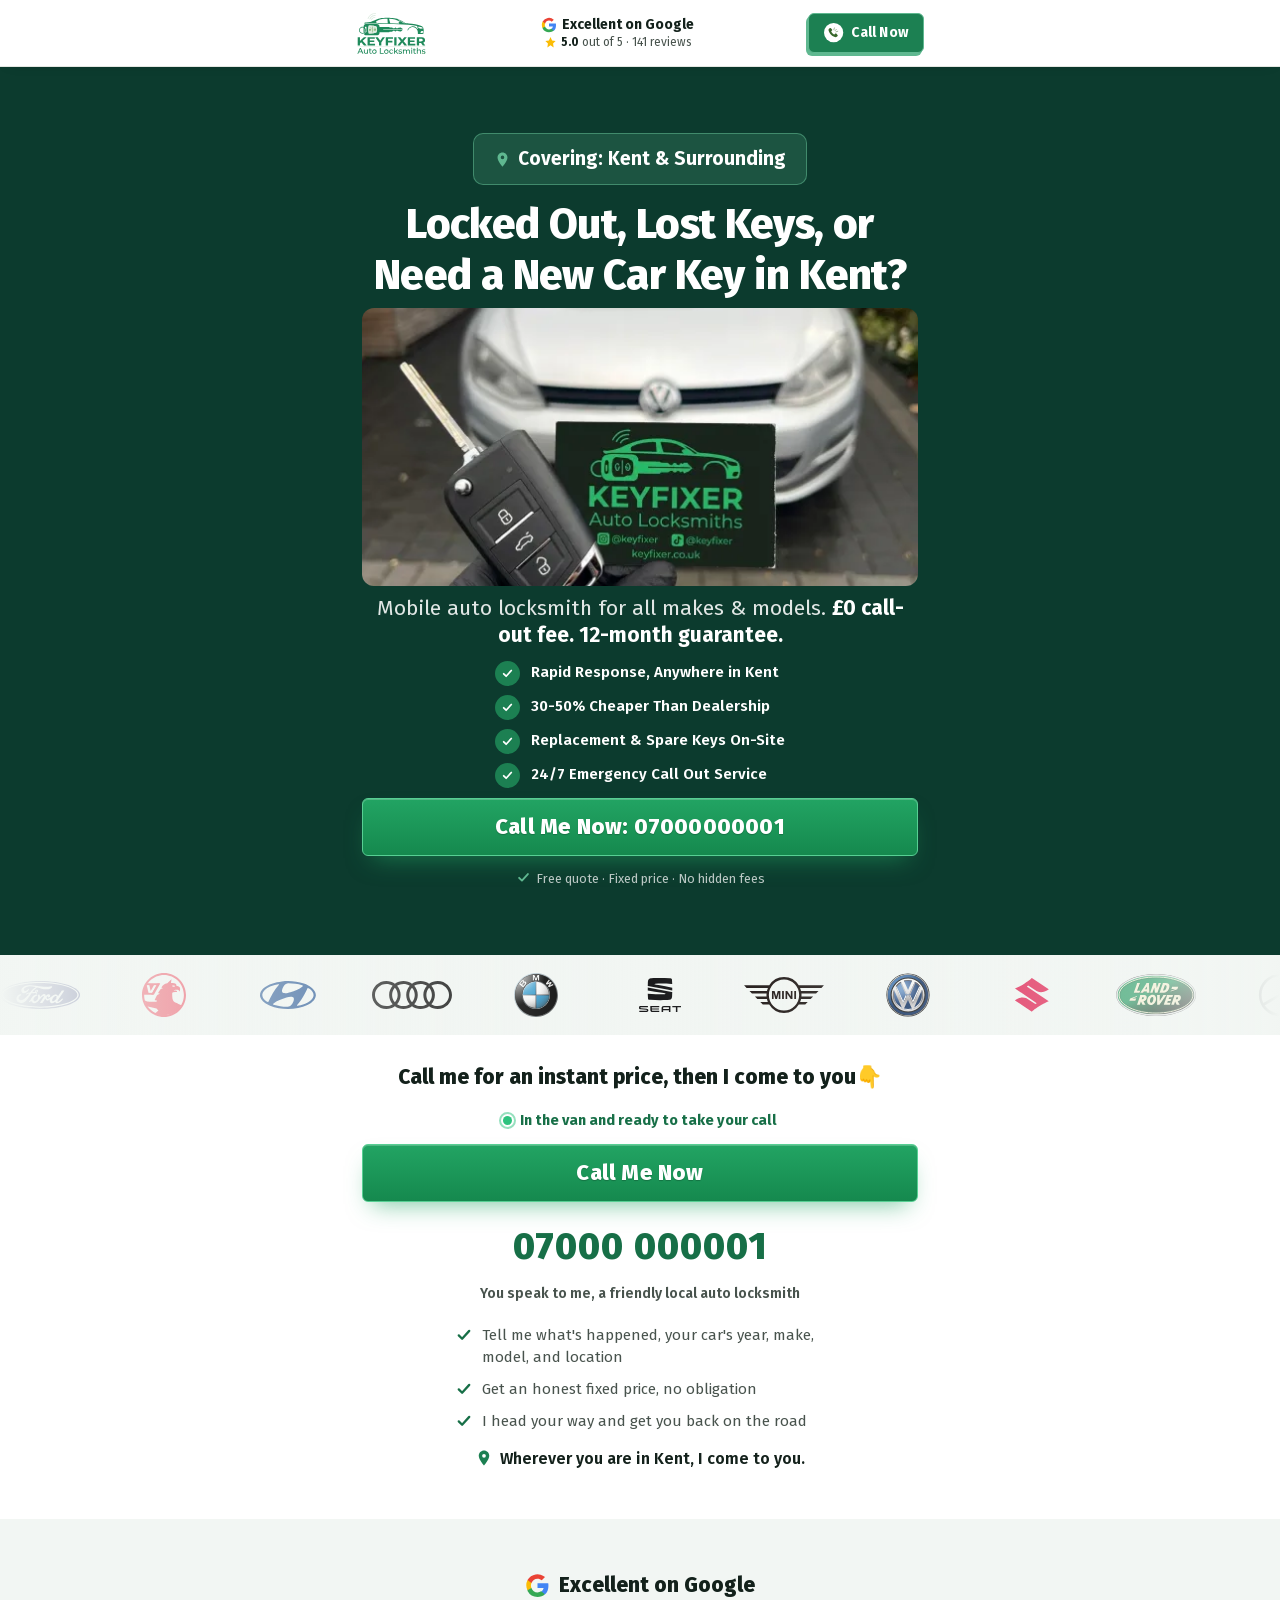
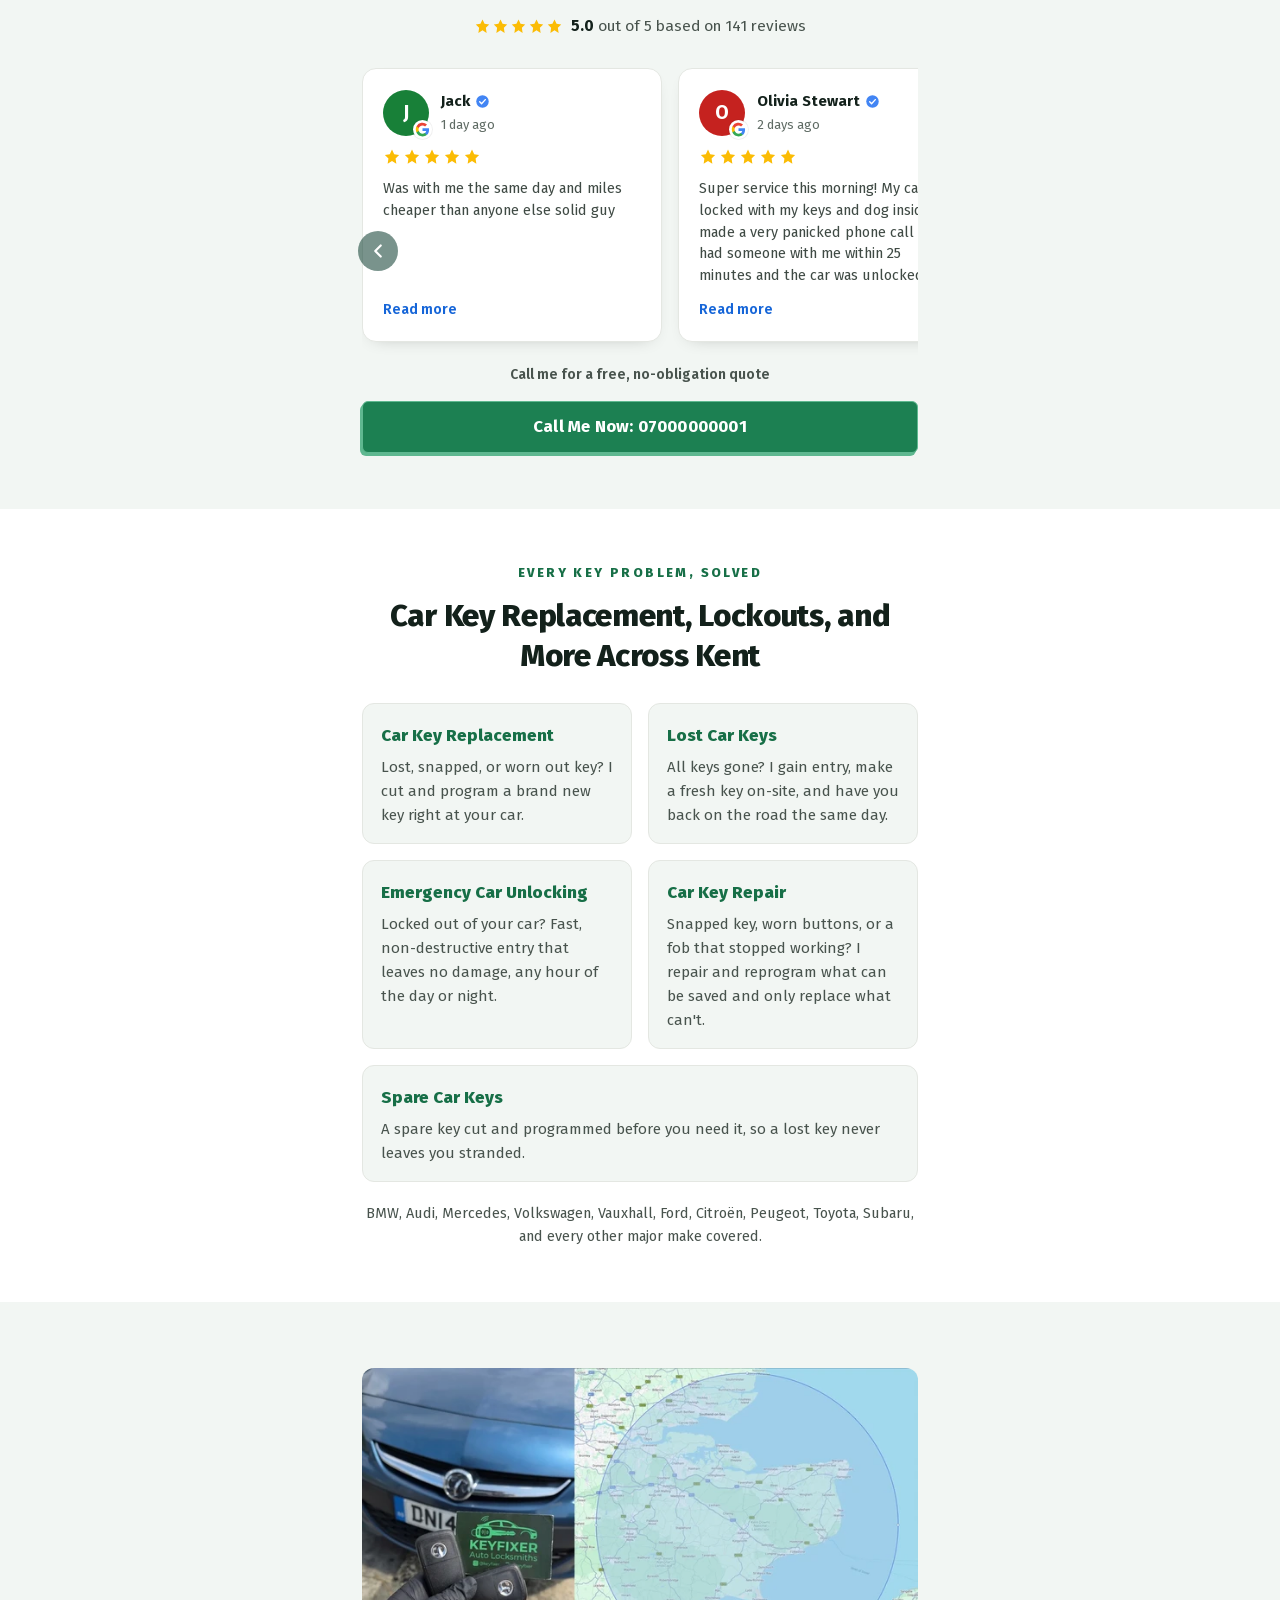
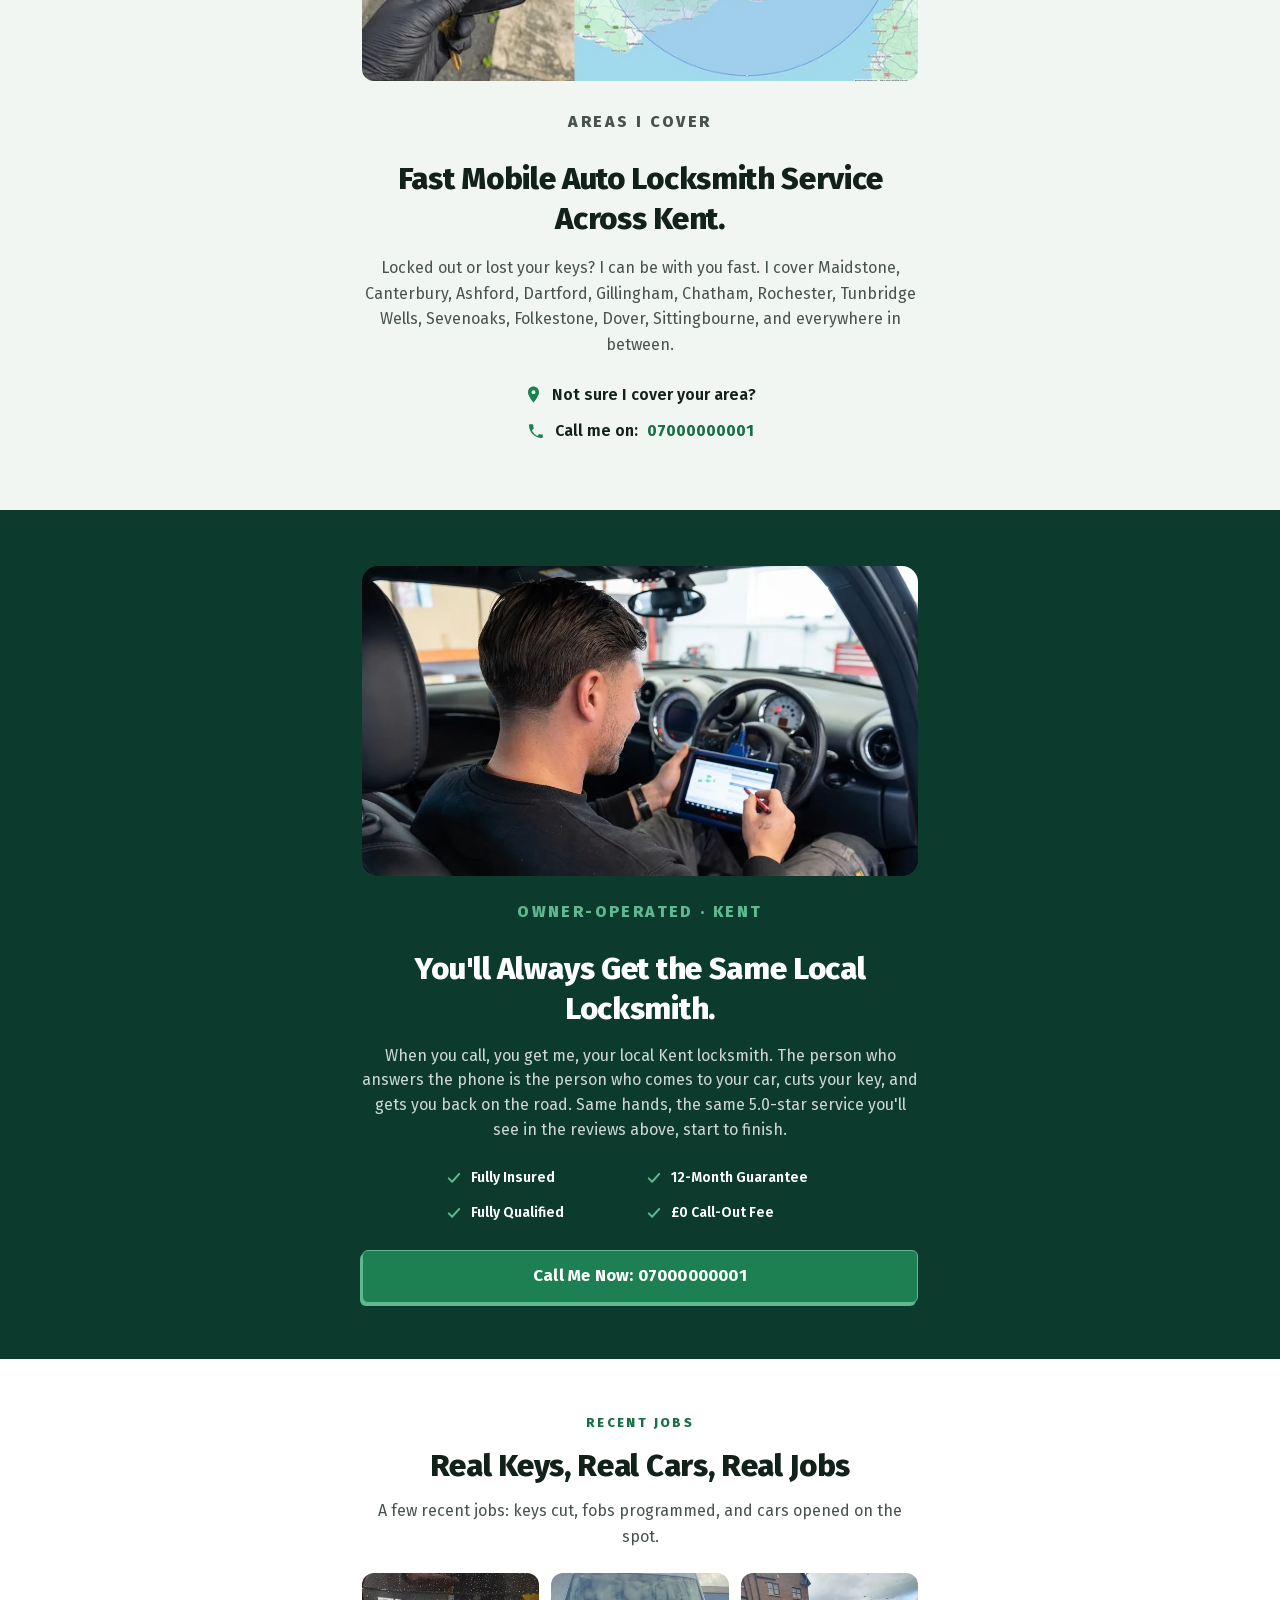
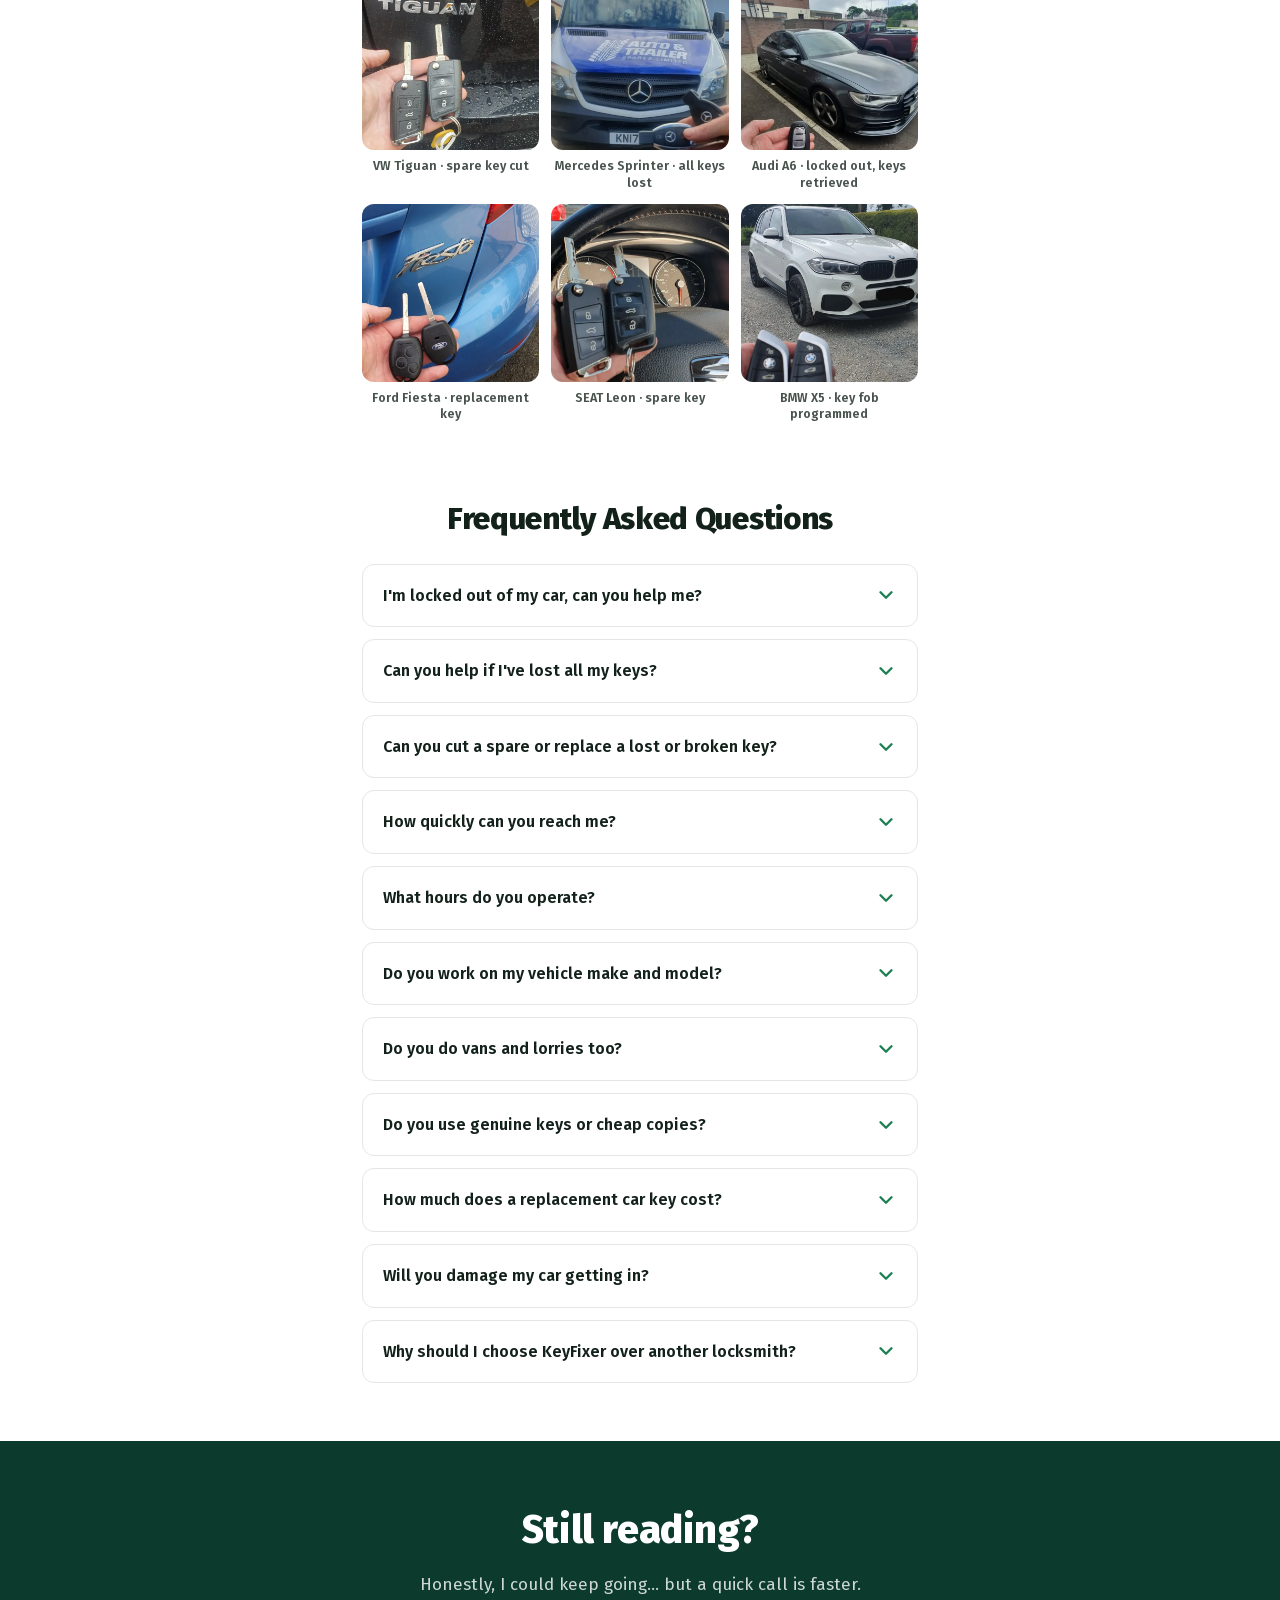
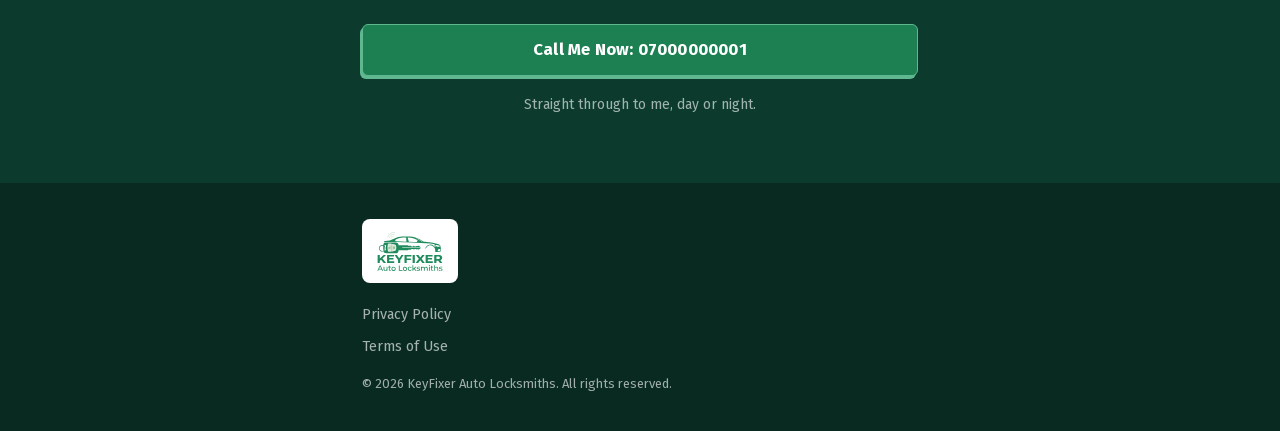
<file: kent.html>
<!doctype html>
<html lang="en-GB">
<head>
<meta charset="utf-8">
<meta name="viewport" content="width=device-width, initial-scale=1">
<!-- Google tag (gtag.js) -->
<script async src="https://www.googletagmanager.com/gtag/js?id=AW-18305418863"></script>
<script>
  window.dataLayer = window.dataLayer || [];
  function gtag(){dataLayer.push(arguments);}
  gtag('js', new Date());

  gtag('config', 'AW-18305418863');
</script>
<script>
  /* Click to Call conversion. One delegated listener
     covers every tel: link. A tel: tap opens the dialer WITHOUT unloading
     the page, so the hit fires directly and the tap is never delayed or
     blocked: no preventDefault, no callback, no failsafe. If gtag loads
     late, the event queues in the dataLayer and sends on arrival. */
  document.addEventListener('click', function (e) {
    var a = e.target && e.target.closest ? e.target.closest('a[href^="tel:"]') : null;
    if (!a) return;
    console.log('[click-to-call] tap on "' + (a.textContent || '').replace(/\s+/g, ' ').trim().slice(0, 40) + '" -> ' + a.getAttribute('href'));
    gtag('event', 'conversion', {
        'send_to': 'AW-18305418863/j5mgCMmc8NEcEO-M2phE',
        'value': 1.0,
        'currency': 'AED'
    });
    console.log('[click-to-call] ' + (window.google_tag_manager ? 'conversion sent (gtag active)' : 'conversion queued (gtag not loaded on this device: blocked, or still loading)'));
  });
</script>
<script>
  /* Microsoft Clarity stub: queues any calls made before the tag loads.
     The tag itself is injected by the deferred loader at the bottom so it
     never competes with the initial render. */
  window.clarity = window.clarity || function(){ (window.clarity.q = window.clarity.q || []).push(arguments); };
</script>
<script>
  /* Meta Pixel stub: init and PageView queue here; fbevents.js itself is
     injected by the deferred loader at the bottom and drains the queue. */
  !function(f,b,e,v,n){if(f.fbq)return;n=f.fbq=function(){n.callMethod?
  n.callMethod.apply(n,arguments):n.queue.push(arguments)};
  if(!f._fbq)f._fbq=n;n.push=n;n.loaded=!0;n.version='2.0';
  n.queue=[]}(window,document,'script','https://connect.facebook.net/en_US/fbevents.js');
  fbq('init', '1968172937166325');
  fbq('track', 'PageView');
</script>
<title>Auto Locksmith Kent | Mobile Car Key Replacement &amp; Lockouts</title>
<meta name="description" content="Locked out, lost your keys, or need a car key replacement? Mobile auto locksmith covering Kent: Maidstone, Canterbury, Ashford, Dartford, Gillingham, and everywhere between. £0 call-out fee, 24/7. Call 07000000001.">
<meta name="theme-color" content="#0c3b2e">
<meta property="og:type" content="website">
<meta property="og:locale" content="en_GB">
<meta property="og:title" content="Auto Locksmith Kent | Mobile Car Key Replacement">
<meta property="og:description" content="Mobile auto locksmith for all car makes and models. £0 call-out fee. 24/7 emergency call out anywhere in Kent.">
<link rel="icon" href="data:image/svg+xml,%3Csvg%20xmlns='http://www.w3.org/2000/svg'%20viewBox='0%200%2032%2032'%3E%3Crect%20width='32'%20height='32'%20rx='7'%20fill='%231f8a5b'/%3E%3Cpath%20d='M19%207a5.4%205.4%200%200%200-5.1%207.1L9%2019v3.5h3.4v-1.8h1.8v-1.8h1.7l.9-.9A5.4%205.4%200%201%200%2019%207Zm2%204.3a1.3%201.3%200%201%201%200-2.6%201.3%201.3%200%200%201%200%202.6Z'%20fill='white'/%3E%3C/svg%3E">
<style>
/* Self-hosted Fira (latin subset, OFL licence): no third-party font origins */
@font-face{font-family:'Fira Sans';font-style:normal;font-weight:400;font-display:swap;src:url(fonts/fira-sans-400.woff2) format('woff2');unicode-range:U+0000-00FF,U+0131,U+0152-0153,U+02BB-02BC,U+02C6,U+02DA,U+02DC,U+0304,U+0308,U+0329,U+2000-206F,U+20AC,U+2122,U+2191,U+2193,U+2212,U+2215,U+FEFF,U+FFFD}
@font-face{font-family:'Fira Sans';font-style:normal;font-weight:600;font-display:swap;src:url(fonts/fira-sans-600.woff2) format('woff2');unicode-range:U+0000-00FF,U+0131,U+0152-0153,U+02BB-02BC,U+02C6,U+02DA,U+02DC,U+0304,U+0308,U+0329,U+2000-206F,U+20AC,U+2122,U+2191,U+2193,U+2212,U+2215,U+FEFF,U+FFFD}
@font-face{font-family:'Fira Sans';font-style:normal;font-weight:700;font-display:swap;src:url(fonts/fira-sans-700.woff2) format('woff2');unicode-range:U+0000-00FF,U+0131,U+0152-0153,U+02BB-02BC,U+02C6,U+02DA,U+02DC,U+0304,U+0308,U+0329,U+2000-206F,U+20AC,U+2122,U+2191,U+2193,U+2212,U+2215,U+FEFF,U+FFFD}
@font-face{font-family:'Fira Sans';font-style:normal;font-weight:800;font-display:swap;src:url(fonts/fira-sans-800.woff2) format('woff2');unicode-range:U+0000-00FF,U+0131,U+0152-0153,U+02BB-02BC,U+02C6,U+02DA,U+02DC,U+0304,U+0308,U+0329,U+2000-206F,U+20AC,U+2122,U+2191,U+2193,U+2212,U+2215,U+FEFF,U+FFFD}
@font-face{font-family:'Fira Mono';font-style:normal;font-weight:400;font-display:swap;src:url(fonts/fira-mono-400.woff2) format('woff2');unicode-range:U+0000-00FF,U+0131,U+0152-0153,U+02BB-02BC,U+02C6,U+02DA,U+02DC,U+0304,U+0308,U+0329,U+2000-206F,U+20AC,U+2122,U+2191,U+2193,U+2212,U+2215,U+FEFF,U+FFFD}
</style>
<style>
/* ============ TOKENS ============ */
:root{
  --dark:#0c3b2e;
  --dark-2:#082a20;
  --green:#1c8052;   /* one notch darker than the original #1f8a5b so white button text passes WCAG 4.5:1 */
  --green-hover:#19774c;
  --green-ink:#176f47;   /* green for text and outlines on light backgrounds, 5.6:1 on --light */
  --edge:#5fb890;
  --ink:#13211b;
  --body:#48534d;
  --light:#f2f6f3;
  --line:#e4e7e2;
  --gold:#fbbc05;
  --gblue:#4285F4;
  --mono:'Fira Mono',ui-monospace,SFMono-Regular,Menlo,Consolas,monospace;
  --max:600px;
  --pad:22px;
}

/* ============ RESET ============ */
*,*::before,*::after{box-sizing:border-box}
*{margin:0;padding:0}
html{scroll-behavior:smooth;-webkit-text-size-adjust:100%}
body{
  font-family:'Fira Sans',-apple-system,BlinkMacSystemFont,'Segoe UI',Roboto,Helvetica,Arial,sans-serif;
  color:var(--body);
  background:#fff;
  line-height:1.6;
  -webkit-font-smoothing:antialiased;
  text-rendering:optimizeLegibility;
}
img,svg{display:block;max-width:100%}
a{color:inherit;text-decoration:none}
ul{list-style:none}
:focus-visible{outline:3px solid #7fd8a4;outline-offset:2px;border-radius:4px}
@media (prefers-reduced-motion:reduce){
  html{scroll-behavior:auto}
  *{transition-duration:.01ms!important;animation-duration:.01ms!important}
  .brand-track{animation-duration:46s!important}
}

/* ============ LAYOUT ============ */
.container{width:100%;max-width:var(--max);margin:0 auto;padding:0 var(--pad)}

/* ============ BUTTONS ============ */
.btn{
  display:flex;align-items:center;justify-content:center;gap:9px;
  width:100%;
  background:var(--green);color:#fff;
  font-weight:700;font-size:17px;line-height:1.2;letter-spacing:.2px;
  padding:15px 24px;
  border:1px solid var(--edge);
  border-radius:6px;
  box-shadow:-2px 3px 0 0 var(--edge);
  transition:background-color .15s ease,transform .12s ease,box-shadow .12s ease;
}
.btn:hover{background:var(--green-hover)}
.btn:active{transform:translate(-2px,3px);box-shadow:0 0 0 0 var(--edge)}
.btn--mini{
  width:auto;flex:0 0 auto;white-space:nowrap;
  padding:9px 15px;font-size:14px;gap:7px;
}
.btn--mini img{width:20px;height:20px}
/* Primary hero CTA: rich green with white text, pops off the dark bg, stays legible */
.btn--hero{
  background:linear-gradient(180deg,#22a463 0%,#15894e 100%);color:#fff;
  border:1px solid #57cf93;
  font-size:21px;font-weight:800;padding:15px 18px;white-space:nowrap;
  box-shadow:0 12px 24px -10px rgba(34,164,99,.6), inset 0 1px 0 rgba(255,255,255,.22);
  text-shadow:0 1px 1px rgba(0,0,0,.22);
}
.btn--hero:hover{background:linear-gradient(180deg,#1f9a5c 0%,#127a46 100%)}
.btn--hero:active{transform:translateY(2px);box-shadow:0 6px 14px -8px rgba(34,164,99,.55)}
/* dual CTA: primary call button + secondary ghost "quote" button */
.cta-pair{display:flex;flex-direction:column;gap:12px;margin-top:8px}
.btn--ghost{background:transparent;color:var(--green-ink);border:1.5px solid var(--green-ink);box-shadow:none}
.btn--ghost:hover{background:rgba(31,138,91,.07)}
.btn--ghost svg{width:20px;height:20px;flex:0 0 auto}
.on-dark .btn--ghost{color:#fff;border-color:rgba(255,255,255,.55)}
.on-dark .btn--ghost:hover{background:rgba(255,255,255,.08)}
.cta-note{font-size:14px;font-weight:600;color:var(--body);margin:0 0 2px;text-align:center}
.on-dark .cta-note{color:rgba(255,255,255,.82)}
.only-desktop{display:none}
@media (min-width:760px){.only-mobile{display:none}.only-desktop{display:inline}}

/* ============ HEADER ============ */
.site-header{
  position:sticky;top:0;z-index:50;
  background:#fff;border-bottom:1px solid var(--line);
  box-shadow:0 2px 14px -10px rgba(0,0,0,.45);
}
.site-header .container{display:flex;align-items:center;justify-content:space-between;gap:8px;padding:10px 16px}
.brand{display:flex;flex:0 0 auto}
.brand-logo{height:46px;width:auto}
.gbadge{display:flex;flex-direction:column;align-items:center;gap:3px;flex:0 1 auto;line-height:1.12;text-align:center;color:var(--ink)}
.gbadge-title{display:flex;align-items:center;gap:5px;font-weight:700;font-size:clamp(11px,3.3vw,14px);color:var(--ink);white-space:nowrap}
.gbadge-g{width:clamp(13px,3.6vw,16px);height:clamp(13px,3.6vw,16px);flex:0 0 auto}
.gbadge-rating{display:flex;align-items:center;gap:4px;font-size:clamp(9px,2.7vw,12px);color:var(--body);white-space:nowrap}
.gbadge-rating svg{width:clamp(10px,3vw,13px);height:clamp(10px,3vw,13px);color:var(--gold);flex:0 0 auto}
.gbadge-rating strong{color:var(--ink);font-weight:700}

/* ============ HERO ============ */
.hero{background:var(--dark);color:#fff;text-align:center;padding:8px 0 22px}
.eyebrow-pill{
  display:inline-flex;align-items:center;gap:7px;white-space:nowrap;max-width:100%;
  border:1px solid rgba(95,184,144,.55);
  background:rgba(95,184,144,.20);
  color:#fff;
  padding:10px clamp(13px,3.8vw,20px);border-radius:10px;
  font-size:clamp(14.5px,4.4vw,19px);font-weight:700;margin-bottom:14px;
}
.eyebrow-pill svg{width:17px;height:17px;color:var(--edge);flex:0 0 auto}
.hero h1{
  font-size:23px;line-height:1.2;font-weight:800;color:#fff;
  letter-spacing:-.015em;margin-bottom:8px;
}
.hero-img{width:100%;height:auto;aspect-ratio:2/1;object-fit:cover;border-radius:12px;margin-bottom:9px}
.hero-lead{font-size:16px;line-height:1.3;color:rgba(255,255,255,.88);margin-bottom:10px}
.hero-lead strong{font-weight:700;color:#fff}
.points{display:inline-flex;flex-direction:column;gap:8px;text-align:left;margin-bottom:10px}
.point{display:flex;align-items:flex-start;gap:11px;font-size:15px;font-weight:600;color:#fff}
.tick{
  flex:0 0 25px;width:25px;height:25px;margin-top:1px;border-radius:50%;
  background:var(--green);color:#fff;
  display:flex;align-items:center;justify-content:center;
}
.tick svg{width:13px;height:13px}
.hero-local{margin-top:14px;font-size:13px;line-height:1.45;color:rgba(255,255,255,.72);max-width:430px;margin-left:auto;margin-right:auto}
.hero-local svg{display:inline-block;vertical-align:-2px;width:15px;height:15px;color:var(--edge);margin-right:5px}
.hero-local strong{color:#fff;font-weight:700}

/* ============ BRAND LOGO MARQUEE ============ */
.brands{background:var(--light);overflow:hidden;position:relative;padding:18px 0}
.brand-track{
  display:flex;align-items:center;gap:44px;width:max-content;
  animation:brand-scroll 67s linear infinite;
  will-change:transform;
}
.brand-track img{width:80px;height:44px;object-fit:contain;flex:0 0 auto}
/* tight-cropped emblems: pad inside the slot so they match the older logos' visual size */
.brand-track img.em{padding:5px 12px;box-sizing:border-box}
/* loop distance = 22 logos x 80px + 22 gaps x 44px */
@keyframes brand-scroll{
  from{transform:translate3d(0,0,0)}
  to{transform:translate3d(-2728px,0,0)}
}
.brands::after{
  content:"";position:absolute;inset:0;z-index:2;pointer-events:none;
  background:linear-gradient(to right,
    #f2f6f3 0%,
    rgba(242,246,243,.75) 10%,
    rgba(242,246,243,0) 50%,
    rgba(242,246,243,.5) 90%,
    #f2f6f3 100%);
}

/* ============ CALL PANEL ============ */
.quote{background:#fff;padding:30px 0 44px;scroll-margin-top:78px}
.callpanel-eyebrow{font-size:21px;font-weight:800;color:var(--ink);text-align:center;margin-bottom:14px}
.quote .btn--hero{max-width:560px;margin:0 auto}
.callpanel-number{text-align:center;margin:14px 0 6px}
.quote .cta-note{margin:2px 0 0}
.callpanel-number a{font-size:38px;font-weight:800;letter-spacing:1px;color:var(--green-ink)}
.call-steps{max-width:370px;margin:20px auto 16px;padding:0;text-align:left;display:flex;flex-direction:column;gap:10px}
.call-steps li{list-style:none;display:flex;align-items:flex-start;gap:9px;font-size:15px;line-height:1.45;color:var(--body)}
.cs-tick{flex:0 0 auto;width:18px;height:18px;color:var(--green-ink);margin-top:1px}
.cs-tick svg{width:18px;height:18px;display:block}
.open-now{display:flex;align-items:center;justify-content:center;gap:8px;font-size:14.5px;font-weight:700;color:var(--green-ink);margin:0 0 12px}
.open-dot{width:9px;height:9px;border-radius:50%;background:#2ec27e;position:relative}
.open-dot::after{content:"";position:absolute;inset:-4px;border-radius:50%;border:2px solid rgba(46,194,126,.5);animation:opulse 1.6s ease-out infinite}
@keyframes opulse{0%{transform:scale(.6);opacity:1}100%{transform:scale(1.3);opacity:0}}
.form-note{
  margin:4px auto 0;max-width:360px;
  font-size:16px;font-weight:600;line-height:1.4;color:var(--ink);text-align:center;
}
.form-note svg{display:inline-block;vertical-align:-3px;width:18px;height:18px;color:var(--green);margin-right:7px}

/* ============ GOOGLE REVIEWS SLIDER ============ */
.reviews{background:var(--light);padding:50px 0 56px;overflow:hidden;scroll-margin-top:78px}
.reviews-head{text-align:center;margin-bottom:24px}
.g-rating{display:inline-flex;align-items:center;gap:9px;font-size:21px;font-weight:800;color:var(--ink)}
.g-rating svg{width:25px;height:25px;flex:0 0 auto}
.reviews-sub{display:flex;align-items:center;justify-content:center;gap:8px;margin-top:8px;font-size:15.5px;color:var(--body)}
.reviews-sub .stars{display:inline-flex;gap:1px}
.reviews-sub .stars svg{width:17px;height:17px;color:var(--gold)}
.reviews-sub strong{color:var(--ink)}
.reviews-slider{position:relative}
.reviews-track{
  display:flex;gap:16px;overflow-x:auto;scroll-snap-type:x mandatory;
  padding:6px 2px 14px;-webkit-overflow-scrolling:touch;scrollbar-width:none;
}
.reviews-track::-webkit-scrollbar{display:none}
.review-card{
  flex:0 0 280px;max-width:280px;scroll-snap-align:start;
  background:#fff;border:1px solid var(--line);border-radius:14px;
  padding:20px;display:flex;flex-direction:column;gap:12px;
  box-shadow:0 6px 18px -12px rgba(0,0,0,.3);
}
.review-top{display:flex;align-items:center;gap:12px}
.review-avatar{
  position:relative;flex:0 0 auto;width:46px;height:46px;border-radius:50%;
  display:flex;align-items:center;justify-content:center;
  color:#fff;font-weight:700;font-size:19px;
}
.review-avatar .gmark{
  position:absolute;right:-3px;bottom:-3px;width:19px;height:19px;
  background:#fff;border-radius:50%;padding:2px;box-shadow:0 0 0 1px rgba(0,0,0,.06);
}
.review-meta{display:flex;flex-direction:column;gap:2px;min-width:0}
.review-name{display:flex;align-items:center;gap:5px;font-weight:700;font-size:15px;color:var(--ink)}
.review-name .verified{flex:0 0 auto;width:15px;height:15px;color:var(--gblue)}
.review-date{font-size:13px;color:#5f6b64}
.review-stars{display:flex;gap:2px}
.review-stars svg{width:18px;height:18px;color:var(--gold)}
.review-text{
  font-size:14.5px;line-height:1.5;color:#3f4a44;
  display:-webkit-box;-webkit-line-clamp:5;-webkit-box-orient:vertical;overflow:hidden;
}
.review-readmore{
  margin-top:auto;align-self:flex-start;
  font:inherit;font-size:14px;font-weight:600;color:#1565d8;
  background:none;border:none;cursor:pointer;padding:0;
}
.review-readmore:hover{text-decoration:underline}
.review-nav{
  position:absolute;top:calc(50% - 7px);transform:translateY(-50%);z-index:3;
  width:40px;height:40px;border-radius:50%;border:none;cursor:pointer;
  background:rgba(12,59,46,.55);color:#fff;
  display:flex;align-items:center;justify-content:center;
  transition:background-color .15s ease;
}
.review-nav:hover{background:rgba(12,59,46,.8)}
.review-nav.prev{left:-4px}
.review-nav.next{right:-4px}
.review-nav svg{width:22px;height:22px}

/* reviews modal */
.reviews-modal{
  width:100vw;max-width:100vw;height:100dvh;max-height:100dvh;
  margin:0;padding:0;border:none;border-radius:0;background:#fff;color:var(--body);
}
.reviews-modal::backdrop{background:rgba(8,20,16,.6)}
.reviews-modal[open]{position:fixed;inset:0;display:flex;flex-direction:column}
.modal-head{position:relative;flex:0 0 auto;padding:18px 20px 14px;border-bottom:1px solid var(--line);text-align:center}
.modal-head .g-rating{font-size:19px}
.modal-close{
  position:absolute;top:12px;right:12px;width:42px;height:42px;border-radius:50%;
  border:none;background:#f2f6f3;color:var(--ink);cursor:pointer;
  display:flex;align-items:center;justify-content:center;
}
.modal-close:hover{background:#e4e7e2}
.modal-close svg{width:22px;height:22px}
.modal-body{flex:1 1 auto;overflow-y:auto;-webkit-overflow-scrolling:touch;padding:2px 0 28px}
.modal-body-inner{width:100%;max-width:600px;margin:0 auto;padding:0 22px}
.modal-review{padding:20px 0;border-bottom:1px solid var(--line)}
.modal-review:last-child{border-bottom:none}
.modal-review .review-top{margin-bottom:10px}
.modal-review .review-stars{margin-bottom:10px}
.review-text.full{display:block;-webkit-line-clamp:unset;overflow:visible}

/* ============ HOW IT WORKS ============ */
.how{background:var(--dark);color:#fff;text-align:center;padding:58px 0}
.h2{font-size:27px;line-height:1.3;font-weight:800;letter-spacing:-.01em}
.how .h2{color:#fff}
.how .sub{font-family:var(--mono);font-size:14px;color:rgba(255,255,255,.62);margin:12px 0 32px}
.steps{display:flex;flex-direction:column;gap:20px;margin-bottom:32px}
.step{
  background:rgba(255,255,255,.045);
  border:1px solid rgba(255,255,255,.1);
  border-radius:18px;padding:34px 26px;
  display:flex;flex-direction:column;align-items:center;gap:14px;
}
.step-num{
  font-size:12px;font-weight:700;letter-spacing:1.6px;text-transform:uppercase;
  color:rgba(255,255,255,.65);
  background:rgba(255,255,255,.08);
  padding:6px 14px;border-radius:999px;
}
.step-icon{
  width:70px;height:70px;border-radius:17px;
  background:rgba(95,184,144,.16);color:var(--edge);
  display:flex;align-items:center;justify-content:center;
}
.step-icon svg{width:34px;height:34px}
.step h3{font-size:21px;font-weight:700;color:#fff}
.step p{font-size:16px;color:rgba(255,255,255,.75)}

/* ============ AREAS WE COVER ============ */
/* ============ SERVICES ============ */
.services{background:#fff;text-align:center;padding:54px 0;scroll-margin-top:78px}
.how,.areas,.faq{scroll-margin-top:78px}
.services .h2{color:var(--ink);margin-bottom:26px}
.svc-grid{display:grid;grid-template-columns:1fr;gap:14px;text-align:left}
.svc{background:var(--light);border:1px solid var(--line);border-radius:12px;padding:18px 18px 16px}
.svc h3{font-size:17px;font-weight:800;color:var(--green-ink);margin-bottom:6px}
.svc p{font-size:15px;color:var(--body)}
.svc-makes{margin-top:20px;font-size:14.5px;color:var(--body)}
@media (min-width:760px){.svc-grid{grid-template-columns:1fr 1fr;gap:16px}.svc:last-child:nth-child(odd){grid-column:1/-1}}

.areas{background:var(--light);text-align:center;padding:56px 0}
.areas-img{width:100%;height:auto;border-radius:12px;margin-bottom:28px}
.section-eyebrow{
  font-size:13px;font-weight:800;letter-spacing:2.4px;text-transform:uppercase;
  color:var(--green-ink);margin-bottom:12px;
}
.areas .h2{color:var(--ink);margin-bottom:16px}
.areas p{font-size:16px;color:var(--body);margin-bottom:24px}
.areas-contact{display:flex;flex-direction:column;align-items:center;gap:11px}
.contact-line{display:flex;align-items:center;gap:9px;font-size:16px;font-weight:600;color:var(--ink)}
.contact-line svg{width:19px;height:19px;color:var(--green)}
.contact-line a{color:var(--green-ink);font-weight:700}
.contact-line a:hover{text-decoration:underline}

/* owner / no-call-centre trust section */
.owner{background:var(--dark);color:#fff;text-align:center;padding:56px 0}
.owner-photo{width:100%;height:auto;display:block;border-radius:16px;margin-bottom:24px}
.owner .section-eyebrow{color:var(--edge)}
.owner h2{color:#fff;margin-bottom:14px}
.owner p{font-size:16px;line-height:1.55;color:rgba(255,255,255,.8);margin-bottom:24px}
.owner-badges{list-style:none;display:grid;grid-template-columns:1fr 1fr;gap:13px 10px;max-width:390px;margin:0 auto 26px;text-align:left}
.owner-badge{display:flex;align-items:center;gap:8px;font-size:14px;font-weight:600;color:#fff;white-space:nowrap}
.owner-badge svg{width:18px;height:18px;color:var(--edge);flex:0 0 auto}

/* shared image placeholder (swap for real photos) */
.img-ph{display:flex;align-items:center;justify-content:center;text-align:center;background:linear-gradient(135deg,#eef0ec,#e2e5e0);border:1.5px dashed #b6bdb4;color:#7c857c;font-family:var(--mono);font-size:11.5px;line-height:1.6;padding:14px}
.areas-img.img-ph{aspect-ratio:7/6}

/* recent jobs gallery */
.gallery{background:#fff;text-align:center;padding:54px 0}
.gallery .h2{color:var(--ink);margin-bottom:12px}
.gallery .gallery-sub{font-size:16px;color:var(--body);margin-bottom:24px}
.gallery-grid{display:grid;grid-template-columns:1fr 1fr;gap:12px;align-items:start}
.gallery-item{margin:0}
.gallery-photo{aspect-ratio:1/1;width:100%;height:auto;display:block;object-fit:cover;border-radius:12px}
.gallery-item figcaption{font-size:12.5px;font-weight:600;color:var(--body);margin-top:8px;line-height:1.35}
@media (min-width:560px){.gallery-grid{grid-template-columns:1fr 1fr 1fr}}

/* ============ FAQ ============ */
.faq{background:#fff;padding:22px 0 58px}
.faq .h2{text-align:center;color:var(--ink);margin-bottom:24px}
.faq-list{display:flex;flex-direction:column;gap:12px}
.faq-item{border:1px solid var(--line);border-radius:12px;background:#fff;overflow:hidden}
.faq-item summary{
  list-style:none;display:flex;align-items:center;justify-content:space-between;gap:14px;
  padding:18px 20px;font-weight:600;font-size:16px;color:var(--ink);
}
.faq-item summary::-webkit-details-marker{display:none}
.faq-item summary:hover{color:var(--green)}
.faq-item .chev{flex:0 0 auto;width:22px;height:22px;color:var(--green);transition:transform .2s ease}
.faq-item[open] .chev{transform:rotate(180deg)}
.faq-item[open] summary{color:var(--green)}
.faq-answer{padding:0 20px 18px;font-size:15px;color:var(--body)}
.faq-answer a{color:var(--green);font-weight:700}
.faq-answer a:hover{text-decoration:underline}

/* ============ FINAL CTA ============ */
.final{background:var(--dark);color:#fff;text-align:center;padding:60px 0}
.final h2{font-size:32px;line-height:1.22;font-weight:800;color:#fff;letter-spacing:-.01em;margin-bottom:16px}
.final .sub{font-size:17px;color:rgba(255,255,255,.8);margin-bottom:26px}
.final .fineprint{font-size:14px;color:rgba(255,255,255,.62);margin-top:18px}
.final .fineprint a{color:var(--edge);font-weight:600}
.final .fineprint a:hover{text-decoration:underline}

/* ============ FOOTER ============ */
.site-footer{background:var(--dark-2);color:rgba(255,255,255,.62);padding:36px 0}
.site-footer .brand{display:inline-flex;background:#fff;border-radius:8px;padding:10px 14px}
.footer-logo{height:44px;width:auto}
.footer-links{display:flex;flex-direction:column;gap:9px;margin-top:20px}
.footer-links a{font-size:14.5px;color:rgba(255,255,255,.64)}
.footer-links a:hover{color:#fff}
.footer-copy{font-size:13px;color:rgba(255,255,255,.62);margin-top:16px}

/* sticky mobile call bar: persistent CTA that follows the user */
.callbar{position:fixed;left:0;right:0;bottom:0;z-index:60;display:flex;gap:8px;padding:9px 10px;padding-bottom:calc(9px + env(safe-area-inset-bottom));background:rgba(8,42,32,.96);-webkit-backdrop-filter:blur(8px);backdrop-filter:blur(8px);border-top:1px solid rgba(95,184,144,.3);box-shadow:0 -8px 22px -10px rgba(0,0,0,.55);transition:transform .25s ease}
.callbar.is-hidden{transform:translateY(120%)}
.callbar a{display:flex;align-items:center;justify-content:center;gap:8px;border-radius:9px;font-weight:700;font-size:16px;padding:13px 14px;line-height:1}
.callbar-call{flex:1 1 auto;background:#2ec27e;color:#06241a;box-shadow:0 6px 16px -8px rgba(46,194,126,.7)}
.cb-phone{position:relative;width:22px;height:22px;display:flex;align-items:center;justify-content:center;flex:0 0 auto;color:#06241a}
.cb-phone svg{width:18px;height:18px}
.cb-phone::after{content:"";position:absolute;inset:-2px;border-radius:50%;border:2px solid currentColor;animation:cbpulse 1.6s ease-out infinite}
@keyframes cbpulse{0%{transform:scale(.6);opacity:.7}100%{transform:scale(1.4);opacity:0}}
@media (max-width:759px){body{padding-bottom:66px}}
@media (min-width:760px){.callbar{display:none}}

/* ============ LARGER SCREENS ============ */
@media (min-width:640px){
  .hero h1{font-size:42px}
  .hero-lead{font-size:21px}
  .btn--hero{font-size:22px}
  .final h2{font-size:39px}
  .h2{font-size:31px}
  .review-card{flex-basis:300px;max-width:300px}
  .hero,.how,.final,.areas{padding-top:66px;padding-bottom:66px}
  .quote{padding-top:26px;padding-bottom:48px}
}
</style>
<script type="application/ld+json">
{"@context":"https://schema.org","@type":"LocalBusiness","name":"KeyFixer Auto Locksmiths","description":"Mobile auto locksmith for car key replacement, lost car keys, and vehicle lockouts across Kent.","telephone":"+447000000001","areaServed":["Kent","Maidstone","Canterbury","Ashford","Dartford","Gillingham","Chatham","Rochester","Tunbridge Wells","Sevenoaks","Folkestone","Dover","Sittingbourne"],"openingHours":"Mo-Su 00:00-24:00","priceRange":"££","aggregateRating":{"@type":"AggregateRating","ratingValue":"5.0","reviewCount":"141"}}
</script>
</head>
<body>
<noscript><img height="1" width="1" style="display:none" alt=""
src="https://www.facebook.com/tr?id=1968172937166325&ev=PageView&noscript=1"
/></noscript>

<!-- ============================ HEADER ============================ -->
<header class="site-header">
  <div class="container">
    <a class="brand" href="#top" aria-label="KeyFixer Auto Locksmiths, home">
      <img class="brand-logo" src="images/keyfixer_logo.svg" alt="KeyFixer Auto Locksmiths" width="77" height="50">
    </a>
    <a class="gbadge" href="#reviews">
      <span class="gbadge-title">
        <svg class="gbadge-g" viewBox="0 0 24 24" aria-hidden="true"><path fill="#4285F4" d="M22.5 12.2c0-.8-.07-1.6-.2-2.3H12v4.5h5.9a5 5 0 0 1-2.2 3.3v2.8h3.6c2.1-1.95 3.2-4.85 3.2-8.3Z"/><path fill="#34A853" d="M12 23c2.9 0 5.35-.97 7.1-2.6l-3.6-2.8c-1 .67-2.3 1.07-3.5 1.07-2.7 0-5-1.83-5.83-4.3H2.45v2.9A11 11 0 0 0 12 23Z"/><path fill="#FBBC05" d="M6.17 14.37a6.6 6.6 0 0 1 0-4.74V6.73H2.45a11 11 0 0 0 0 9.84l3.72-2.2Z"/><path fill="#EA4335" d="M12 5.4c1.6 0 3 .55 4.12 1.62l3.08-3.08A11 11 0 0 0 2.45 6.73l3.72 2.9C7 7.2 9.3 5.4 12 5.4Z"/></svg>
        Excellent on Google
      </span>
      <span class="gbadge-rating">
        <svg viewBox="0 0 24 24" fill="currentColor" aria-hidden="true"><path d="m12 2 2.9 6.26L21.5 9.2l-4.75 4.64L17.8 21 12 17.27 6.2 21l1.05-7.16L2.5 9.2l6.6-.94Z"/></svg>
        <span><strong>5.0</strong> out of 5 &middot; 141 reviews</span>
      </span>
    </a>
    <a class="btn btn--mini" href="tel:+447000000001">
      <img src="images/phoneicon.svg" alt="" aria-hidden="true" width="19" height="19">
      Call Now
    </a>
  </div>
</header>

<main id="top">

  <!-- ============================ HERO ============================ -->
  <section class="hero">
    <div class="container">
      <span class="eyebrow-pill">
        <svg viewBox="0 0 24 24" fill="currentColor" aria-hidden="true"><path d="M12 2C8.13 2 5 5.13 5 9c0 5.25 7 13 7 13s7-7.75 7-13c0-3.87-3.13-7-7-7Zm0 9.5A2.5 2.5 0 1 1 12 6.5a2.5 2.5 0 0 1 0 5Z"/></svg>
        Covering: Kent &amp; Surrounding
      </span>

      <h1>Locked Out, Lost Keys, or Need a New Car Key in Kent?</h1>

      <img class="hero-img" src="[data-uri]" alt="KeyFixer mobile auto locksmith holding a programmed replacement car key" width="560" height="312" fetchpriority="high">

      <p class="hero-lead">Mobile auto locksmith for all makes &amp; models. <strong>£0 call-out fee. 12-month guarantee.</strong></p>

      <ul class="points">
        <li class="point">
          <span class="tick" aria-hidden="true"><svg viewBox="0 0 24 24" fill="none" stroke="currentColor" stroke-width="3.2" stroke-linecap="round" stroke-linejoin="round"><path d="m5 12.5 4.5 4.5L19 6.5"/></svg></span>
          Rapid Response, Anywhere in Kent
        </li>
        <li class="point">
          <span class="tick" aria-hidden="true"><svg viewBox="0 0 24 24" fill="none" stroke="currentColor" stroke-width="3.2" stroke-linecap="round" stroke-linejoin="round"><path d="m5 12.5 4.5 4.5L19 6.5"/></svg></span>
          30-50% Cheaper Than Dealership
        </li>
        <li class="point">
          <span class="tick" aria-hidden="true"><svg viewBox="0 0 24 24" fill="none" stroke="currentColor" stroke-width="3.2" stroke-linecap="round" stroke-linejoin="round"><path d="m5 12.5 4.5 4.5L19 6.5"/></svg></span>
          Replacement &amp; Spare Keys On-Site
        </li>
        <li class="point">
          <span class="tick" aria-hidden="true"><svg viewBox="0 0 24 24" fill="none" stroke="currentColor" stroke-width="3.2" stroke-linecap="round" stroke-linejoin="round"><path d="m5 12.5 4.5 4.5L19 6.5"/></svg></span>
          24/7 Emergency Call Out Service
        </li>
      </ul>

      <a class="btn btn--hero" href="tel:+447000000001"><span class="only-mobile">Tap to Call: 07000000001</span><span class="only-desktop">Call Me Now: 07000000001</span></a>
      <p class="hero-local"><svg viewBox="0 0 24 24" fill="none" stroke="currentColor" stroke-width="3" stroke-linecap="round" stroke-linejoin="round" aria-hidden="true"><path d="m5 12.5 4.5 4.5L19 6.5"/></svg>Free quote · Fixed price · No hidden fees</p>
    </div>
  </section>

  <!-- ============================ BRAND LOGO MARQUEE ============================ -->
  <section class="brands" aria-label="Car makes I provide keys for">
    <div class="brand-track">
      <img src="car-logos/1_ford_logo.svg" alt="Ford" loading="lazy">
      <img src="car-logos/2_vauxhall_logo.svg" alt="Vauxhall" loading="lazy">
      <img class="em" src="car-logos/16_hyundai_logo.svg" alt="Hyundai" loading="lazy">
      <img src="car-logos/3_audi_logo.svg" alt="Audi" loading="lazy">
      <img src="car-logos/4_BMW_logo.svg" alt="BMW" loading="lazy">
      <img class="em" src="car-logos/18_seat_logo.svg" alt="SEAT" loading="lazy">
      <img src="car-logos/5_MINI_logo.svg" alt="MINI" loading="lazy">
      <img src="car-logos/6_Volkswagen_logo.svg" alt="Volkswagen" loading="lazy">
      <img class="em" src="car-logos/20_suzuki_logo.svg" alt="Suzuki" loading="lazy">
      <img src="car-logos/7_LandRover_logo.svg" alt="Land Rover" loading="lazy">
      <img src="car-logos/8_Mercedes_logo.svg" alt="Mercedes-Benz" loading="lazy">
      <img src="car-logos/19_fiat_logo.svg" alt="Fiat" loading="lazy">
      <img src="car-logos/9_peugeot_logo.svg" alt="Peugeot" loading="lazy">
      <img src="car-logos/10_KIA_logo.svg" alt="Kia" loading="lazy">
      <img class="em" src="car-logos/17_honda_logo.svg" alt="Honda" loading="lazy">
      <img src="car-logos/11_renault_logo.svg" alt="Renault" loading="lazy">
      <img src="car-logos/12_Toyota_logo.svg" alt="Toyota" loading="lazy">
      <img class="em" src="car-logos/21_dacia_logo.svg" alt="Dacia" loading="lazy">
      <img src="car-logos/13_volvo_logo.svg" alt="Volvo" loading="lazy">
      <img src="car-logos/14_citroen_logo.svg" alt="Citroën" loading="lazy">
      <img class="em" src="car-logos/15_mazda_logo.svg" alt="Mazda" loading="lazy">
      <img src="car-logos/Nissan_2020_logo.svg" alt="Nissan" loading="lazy">
      <img src="car-logos/1_ford_logo.svg" alt="" aria-hidden="true" loading="lazy">
      <img src="car-logos/2_vauxhall_logo.svg" alt="" aria-hidden="true" loading="lazy">
      <img class="em" src="car-logos/16_hyundai_logo.svg" alt="" aria-hidden="true" loading="lazy">
      <img src="car-logos/3_audi_logo.svg" alt="" aria-hidden="true" loading="lazy">
      <img src="car-logos/4_BMW_logo.svg" alt="" aria-hidden="true" loading="lazy">
      <img class="em" src="car-logos/18_seat_logo.svg" alt="" aria-hidden="true" loading="lazy">
      <img src="car-logos/5_MINI_logo.svg" alt="" aria-hidden="true" loading="lazy">
      <img src="car-logos/6_Volkswagen_logo.svg" alt="" aria-hidden="true" loading="lazy">
      <img class="em" src="car-logos/20_suzuki_logo.svg" alt="" aria-hidden="true" loading="lazy">
      <img src="car-logos/7_LandRover_logo.svg" alt="" aria-hidden="true" loading="lazy">
      <img src="car-logos/8_Mercedes_logo.svg" alt="" aria-hidden="true" loading="lazy">
      <img src="car-logos/19_fiat_logo.svg" alt="" aria-hidden="true" loading="lazy">
      <img src="car-logos/9_peugeot_logo.svg" alt="" aria-hidden="true" loading="lazy">
      <img src="car-logos/10_KIA_logo.svg" alt="" aria-hidden="true" loading="lazy">
      <img class="em" src="car-logos/17_honda_logo.svg" alt="" aria-hidden="true" loading="lazy">
      <img src="car-logos/11_renault_logo.svg" alt="" aria-hidden="true" loading="lazy">
      <img src="car-logos/12_Toyota_logo.svg" alt="" aria-hidden="true" loading="lazy">
      <img class="em" src="car-logos/21_dacia_logo.svg" alt="" aria-hidden="true" loading="lazy">
      <img src="car-logos/13_volvo_logo.svg" alt="" aria-hidden="true" loading="lazy">
      <img src="car-logos/14_citroen_logo.svg" alt="" aria-hidden="true" loading="lazy">
      <img class="em" src="car-logos/15_mazda_logo.svg" alt="" aria-hidden="true" loading="lazy">
      <img src="car-logos/Nissan_2020_logo.svg" alt="" aria-hidden="true" loading="lazy">
    </div>
  </section>

  <!-- ============================ CALL PANEL ============================ -->
  <section class="quote" id="quote">
    <div class="container">
      <p class="callpanel-eyebrow">Call me for an instant price, then I come to you&#128071;</p>
      <p class="open-now"><span class="open-dot" aria-hidden="true"></span>In the van and ready to take your call</p>
      <a class="btn btn--hero" href="tel:+447000000001"><span class="only-mobile">Tap to Call Me Now</span><span class="only-desktop">Call Me Now</span></a>
      <p class="callpanel-number"><a href="tel:+447000000001">07000 000001</a></p>
      <p class="cta-note">You speak to me, a friendly local auto locksmith</p>
      <ul class="call-steps" aria-label="What happens when you call">
        <li><span class="cs-tick" aria-hidden="true"><svg viewBox="0 0 24 24" fill="none" stroke="currentColor" stroke-width="3" stroke-linecap="round" stroke-linejoin="round"><path d="m5 12.5 4.5 4.5L19 6.5"/></svg></span>Tell me what's happened, your car's year, make, model, and location</li>
        <li><span class="cs-tick" aria-hidden="true"><svg viewBox="0 0 24 24" fill="none" stroke="currentColor" stroke-width="3" stroke-linecap="round" stroke-linejoin="round"><path d="m5 12.5 4.5 4.5L19 6.5"/></svg></span>Get an honest fixed price, no obligation</li>
        <li><span class="cs-tick" aria-hidden="true"><svg viewBox="0 0 24 24" fill="none" stroke="currentColor" stroke-width="3" stroke-linecap="round" stroke-linejoin="round"><path d="m5 12.5 4.5 4.5L19 6.5"/></svg></span>I head your way and get you back on the road</li>
      </ul>
      <p class="form-note"><svg viewBox="0 0 24 24" fill="currentColor" aria-hidden="true"><path d="M12 2C8.13 2 5 5.13 5 9c0 5.25 7 13 7 13s7-7.75 7-13c0-3.87-3.13-7-7-7Zm0 9.5A2.5 2.5 0 1 1 12 6.5a2.5 2.5 0 0 1 0 5Z"/></svg>Wherever you are in Kent, I come to&#160;you.</p>
    </div>
  </section>

  <!-- ============================ GOOGLE REVIEWS SLIDER ============================ -->
  <section class="reviews" id="reviews" aria-label="Google reviews">
    <div class="container">
      <div class="reviews-head">
        <span class="g-rating">
          <svg viewBox="0 0 24 24" aria-hidden="true">
            <path fill="#4285F4" d="M22.5 12.2c0-.8-.07-1.6-.2-2.3H12v4.5h5.9a5 5 0 0 1-2.2 3.3v2.8h3.6c2.1-1.95 3.2-4.85 3.2-8.3Z"/>
            <path fill="#34A853" d="M12 23c2.9 0 5.35-.97 7.1-2.6l-3.6-2.8c-1 .67-2.3 1.07-3.5 1.07-2.7 0-5-1.83-5.83-4.3H2.45v2.9A11 11 0 0 0 12 23Z"/>
            <path fill="#FBBC05" d="M6.17 14.37a6.6 6.6 0 0 1 0-4.74V6.73H2.45a11 11 0 0 0 0 9.84l3.72-2.2Z"/>
            <path fill="#EA4335" d="M12 5.4c1.6 0 3 .55 4.12 1.62l3.08-3.08A11 11 0 0 0 2.45 6.73l3.72 2.9C7 7.2 9.3 5.4 12 5.4Z"/>
          </svg>
          Excellent on Google
        </span>
        <div class="reviews-sub">
          <span class="stars" aria-hidden="true">
            <svg viewBox="0 0 24 24" fill="currentColor"><path d="m12 2 2.9 6.26L21.5 9.2l-4.75 4.64L17.8 21 12 17.27 6.2 21l1.05-7.16L2.5 9.2l6.6-.94Z"/></svg>
            <svg viewBox="0 0 24 24" fill="currentColor"><path d="m12 2 2.9 6.26L21.5 9.2l-4.75 4.64L17.8 21 12 17.27 6.2 21l1.05-7.16L2.5 9.2l6.6-.94Z"/></svg>
            <svg viewBox="0 0 24 24" fill="currentColor"><path d="m12 2 2.9 6.26L21.5 9.2l-4.75 4.64L17.8 21 12 17.27 6.2 21l1.05-7.16L2.5 9.2l6.6-.94Z"/></svg>
            <svg viewBox="0 0 24 24" fill="currentColor"><path d="m12 2 2.9 6.26L21.5 9.2l-4.75 4.64L17.8 21 12 17.27 6.2 21l1.05-7.16L2.5 9.2l6.6-.94Z"/></svg>
            <svg viewBox="0 0 24 24" fill="currentColor"><path d="m12 2 2.9 6.26L21.5 9.2l-4.75 4.64L17.8 21 12 17.27 6.2 21l1.05-7.16L2.5 9.2l6.6-.94Z"/></svg>
          </span>
          <span><strong>5.0</strong> out of 5 based on 141 reviews</span>
        </div>
      </div>

      <div class="reviews-slider">
        <button class="review-nav prev" type="button" aria-label="Previous reviews">
          <svg viewBox="0 0 24 24" fill="none" stroke="currentColor" stroke-width="2.4" stroke-linecap="round" stroke-linejoin="round"><path d="m15 18-6-6 6-6"/></svg>
        </button>

        <div class="reviews-track" id="reviewsTrack">

          <article class="review-card">
            <div class="review-top">
              <span class="review-avatar" style="background:#188038">J<span class="gmark"><svg viewBox="0 0 24 24" aria-hidden="true"><path fill="#4285F4" d="M22.5 12.2c0-.8-.07-1.6-.2-2.3H12v4.5h5.9a5 5 0 0 1-2.2 3.3v2.8h3.6c2.1-1.95 3.2-4.85 3.2-8.3Z"/><path fill="#34A853" d="M12 23c2.9 0 5.35-.97 7.1-2.6l-3.6-2.8c-1 .67-2.3 1.07-3.5 1.07-2.7 0-5-1.83-5.83-4.3H2.45v2.9A11 11 0 0 0 12 23Z"/><path fill="#FBBC05" d="M6.17 14.37a6.6 6.6 0 0 1 0-4.74V6.73H2.45a11 11 0 0 0 0 9.84l3.72-2.2Z"/><path fill="#EA4335" d="M12 5.4c1.6 0 3 .55 4.12 1.62l3.08-3.08A11 11 0 0 0 2.45 6.73l3.72 2.9C7 7.2 9.3 5.4 12 5.4Z"/></svg></span></span>
              <span class="review-meta">
                <span class="review-name">Jack <span class="verified" role="img" aria-label="Verified"><svg viewBox="0 0 24 24" fill="currentColor"><circle cx="12" cy="12" r="10"/><path d="m7.5 12.5 3 3 6-6.5" fill="none" stroke="#fff" stroke-width="2.2" stroke-linecap="round" stroke-linejoin="round"/></svg></span></span>
                <span class="review-date">1 day ago</span>
              </span>
            </div>
            <div class="review-stars" role="img" aria-label="5 out of 5 stars">
              <svg viewBox="0 0 24 24" fill="currentColor"><path d="m12 2 2.9 6.26L21.5 9.2l-4.75 4.64L17.8 21 12 17.27 6.2 21l1.05-7.16L2.5 9.2l6.6-.94Z"/></svg><svg viewBox="0 0 24 24" fill="currentColor"><path d="m12 2 2.9 6.26L21.5 9.2l-4.75 4.64L17.8 21 12 17.27 6.2 21l1.05-7.16L2.5 9.2l6.6-.94Z"/></svg><svg viewBox="0 0 24 24" fill="currentColor"><path d="m12 2 2.9 6.26L21.5 9.2l-4.75 4.64L17.8 21 12 17.27 6.2 21l1.05-7.16L2.5 9.2l6.6-.94Z"/></svg><svg viewBox="0 0 24 24" fill="currentColor"><path d="m12 2 2.9 6.26L21.5 9.2l-4.75 4.64L17.8 21 12 17.27 6.2 21l1.05-7.16L2.5 9.2l6.6-.94Z"/></svg><svg viewBox="0 0 24 24" fill="currentColor"><path d="m12 2 2.9 6.26L21.5 9.2l-4.75 4.64L17.8 21 12 17.27 6.2 21l1.05-7.16L2.5 9.2l6.6-.94Z"/></svg>
            </div>
            <p class="review-text">Was with me the same day and miles cheaper than anyone else solid guy</p>
            <button class="review-readmore" type="button" data-open-reviews>Read more</button>
          </article>
          <article class="review-card">
            <div class="review-top">
              <span class="review-avatar" style="background:#c5221f">O<span class="gmark"><svg viewBox="0 0 24 24" aria-hidden="true"><path fill="#4285F4" d="M22.5 12.2c0-.8-.07-1.6-.2-2.3H12v4.5h5.9a5 5 0 0 1-2.2 3.3v2.8h3.6c2.1-1.95 3.2-4.85 3.2-8.3Z"/><path fill="#34A853" d="M12 23c2.9 0 5.35-.97 7.1-2.6l-3.6-2.8c-1 .67-2.3 1.07-3.5 1.07-2.7 0-5-1.83-5.83-4.3H2.45v2.9A11 11 0 0 0 12 23Z"/><path fill="#FBBC05" d="M6.17 14.37a6.6 6.6 0 0 1 0-4.74V6.73H2.45a11 11 0 0 0 0 9.84l3.72-2.2Z"/><path fill="#EA4335" d="M12 5.4c1.6 0 3 .55 4.12 1.62l3.08-3.08A11 11 0 0 0 2.45 6.73l3.72 2.9C7 7.2 9.3 5.4 12 5.4Z"/></svg></span></span>
              <span class="review-meta">
                <span class="review-name">Olivia Stewart <span class="verified" role="img" aria-label="Verified"><svg viewBox="0 0 24 24" fill="currentColor"><circle cx="12" cy="12" r="10"/><path d="m7.5 12.5 3 3 6-6.5" fill="none" stroke="#fff" stroke-width="2.2" stroke-linecap="round" stroke-linejoin="round"/></svg></span></span>
                <span class="review-date">2 days ago</span>
              </span>
            </div>
            <div class="review-stars" role="img" aria-label="5 out of 5 stars">
              <svg viewBox="0 0 24 24" fill="currentColor"><path d="m12 2 2.9 6.26L21.5 9.2l-4.75 4.64L17.8 21 12 17.27 6.2 21l1.05-7.16L2.5 9.2l6.6-.94Z"/></svg><svg viewBox="0 0 24 24" fill="currentColor"><path d="m12 2 2.9 6.26L21.5 9.2l-4.75 4.64L17.8 21 12 17.27 6.2 21l1.05-7.16L2.5 9.2l6.6-.94Z"/></svg><svg viewBox="0 0 24 24" fill="currentColor"><path d="m12 2 2.9 6.26L21.5 9.2l-4.75 4.64L17.8 21 12 17.27 6.2 21l1.05-7.16L2.5 9.2l6.6-.94Z"/></svg><svg viewBox="0 0 24 24" fill="currentColor"><path d="m12 2 2.9 6.26L21.5 9.2l-4.75 4.64L17.8 21 12 17.27 6.2 21l1.05-7.16L2.5 9.2l6.6-.94Z"/></svg><svg viewBox="0 0 24 24" fill="currentColor"><path d="m12 2 2.9 6.26L21.5 9.2l-4.75 4.64L17.8 21 12 17.27 6.2 21l1.05-7.16L2.5 9.2l6.6-.94Z"/></svg>
            </div>
            <p class="review-text">Super service this morning! My car locked with my keys and dog inside. I made a very panicked phone call and I had someone with me within 25 minutes and the car was unlocked straight away. Can’t thank you enough for resolving a stressful situation so quickly 🙏🏻</p>
            <button class="review-readmore" type="button" data-open-reviews>Read more</button>
          </article>
          <article class="review-card">
            <div class="review-top">
              <span class="review-avatar" style="background:#5f6368">K<span class="gmark"><svg viewBox="0 0 24 24" aria-hidden="true"><path fill="#4285F4" d="M22.5 12.2c0-.8-.07-1.6-.2-2.3H12v4.5h5.9a5 5 0 0 1-2.2 3.3v2.8h3.6c2.1-1.95 3.2-4.85 3.2-8.3Z"/><path fill="#34A853" d="M12 23c2.9 0 5.35-.97 7.1-2.6l-3.6-2.8c-1 .67-2.3 1.07-3.5 1.07-2.7 0-5-1.83-5.83-4.3H2.45v2.9A11 11 0 0 0 12 23Z"/><path fill="#FBBC05" d="M6.17 14.37a6.6 6.6 0 0 1 0-4.74V6.73H2.45a11 11 0 0 0 0 9.84l3.72-2.2Z"/><path fill="#EA4335" d="M12 5.4c1.6 0 3 .55 4.12 1.62l3.08-3.08A11 11 0 0 0 2.45 6.73l3.72 2.9C7 7.2 9.3 5.4 12 5.4Z"/></svg></span></span>
              <span class="review-meta">
                <span class="review-name">KM Fleet Services <span class="verified" role="img" aria-label="Verified"><svg viewBox="0 0 24 24" fill="currentColor"><circle cx="12" cy="12" r="10"/><path d="m7.5 12.5 3 3 6-6.5" fill="none" stroke="#fff" stroke-width="2.2" stroke-linecap="round" stroke-linejoin="round"/></svg></span></span>
                <span class="review-date">4 days ago</span>
              </span>
            </div>
            <div class="review-stars" role="img" aria-label="5 out of 5 stars">
              <svg viewBox="0 0 24 24" fill="currentColor"><path d="m12 2 2.9 6.26L21.5 9.2l-4.75 4.64L17.8 21 12 17.27 6.2 21l1.05-7.16L2.5 9.2l6.6-.94Z"/></svg><svg viewBox="0 0 24 24" fill="currentColor"><path d="m12 2 2.9 6.26L21.5 9.2l-4.75 4.64L17.8 21 12 17.27 6.2 21l1.05-7.16L2.5 9.2l6.6-.94Z"/></svg><svg viewBox="0 0 24 24" fill="currentColor"><path d="m12 2 2.9 6.26L21.5 9.2l-4.75 4.64L17.8 21 12 17.27 6.2 21l1.05-7.16L2.5 9.2l6.6-.94Z"/></svg><svg viewBox="0 0 24 24" fill="currentColor"><path d="m12 2 2.9 6.26L21.5 9.2l-4.75 4.64L17.8 21 12 17.27 6.2 21l1.05-7.16L2.5 9.2l6.6-.94Z"/></svg><svg viewBox="0 0 24 24" fill="currentColor"><path d="m12 2 2.9 6.26L21.5 9.2l-4.75 4.64L17.8 21 12 17.27 6.2 21l1.05-7.16L2.5 9.2l6.6-.94Z"/></svg>
            </div>
            <p class="review-text">Absoloutley unreal service. Issue was with one of our engineers vans running on a tight schedule. Got there within the hour and knocked £50 off the bill. Great service, great guys. Would reccomend to anyone we can.</p>
            <button class="review-readmore" type="button" data-open-reviews>Read more</button>
          </article>
          <article class="review-card">
            <div class="review-top">
              <span class="review-avatar" style="background:#1660c4">C<span class="gmark"><svg viewBox="0 0 24 24" aria-hidden="true"><path fill="#4285F4" d="M22.5 12.2c0-.8-.07-1.6-.2-2.3H12v4.5h5.9a5 5 0 0 1-2.2 3.3v2.8h3.6c2.1-1.95 3.2-4.85 3.2-8.3Z"/><path fill="#34A853" d="M12 23c2.9 0 5.35-.97 7.1-2.6l-3.6-2.8c-1 .67-2.3 1.07-3.5 1.07-2.7 0-5-1.83-5.83-4.3H2.45v2.9A11 11 0 0 0 12 23Z"/><path fill="#FBBC05" d="M6.17 14.37a6.6 6.6 0 0 1 0-4.74V6.73H2.45a11 11 0 0 0 0 9.84l3.72-2.2Z"/><path fill="#EA4335" d="M12 5.4c1.6 0 3 .55 4.12 1.62l3.08-3.08A11 11 0 0 0 2.45 6.73l3.72 2.9C7 7.2 9.3 5.4 12 5.4Z"/></svg></span></span>
              <span class="review-meta">
                <span class="review-name">Cameron Brown <span class="verified" role="img" aria-label="Verified"><svg viewBox="0 0 24 24" fill="currentColor"><circle cx="12" cy="12" r="10"/><path d="m7.5 12.5 3 3 6-6.5" fill="none" stroke="#fff" stroke-width="2.2" stroke-linecap="round" stroke-linejoin="round"/></svg></span></span>
                <span class="review-date">6 days ago</span>
              </span>
            </div>
            <div class="review-stars" role="img" aria-label="5 out of 5 stars">
              <svg viewBox="0 0 24 24" fill="currentColor"><path d="m12 2 2.9 6.26L21.5 9.2l-4.75 4.64L17.8 21 12 17.27 6.2 21l1.05-7.16L2.5 9.2l6.6-.94Z"/></svg><svg viewBox="0 0 24 24" fill="currentColor"><path d="m12 2 2.9 6.26L21.5 9.2l-4.75 4.64L17.8 21 12 17.27 6.2 21l1.05-7.16L2.5 9.2l6.6-.94Z"/></svg><svg viewBox="0 0 24 24" fill="currentColor"><path d="m12 2 2.9 6.26L21.5 9.2l-4.75 4.64L17.8 21 12 17.27 6.2 21l1.05-7.16L2.5 9.2l6.6-.94Z"/></svg><svg viewBox="0 0 24 24" fill="currentColor"><path d="m12 2 2.9 6.26L21.5 9.2l-4.75 4.64L17.8 21 12 17.27 6.2 21l1.05-7.16L2.5 9.2l6.6-.94Z"/></svg><svg viewBox="0 0 24 24" fill="currentColor"><path d="m12 2 2.9 6.26L21.5 9.2l-4.75 4.64L17.8 21 12 17.27 6.2 21l1.05-7.16L2.5 9.2l6.6-.94Z"/></svg>
            </div>
            <p class="review-text">Absolutely brilliant, overcame a tricky problem on my transit. got me in and new key very quickly would highly recommend to anyone. Very very reasonable price</p>
            <button class="review-readmore" type="button" data-open-reviews>Read more</button>
          </article>
          <article class="review-card">
            <div class="review-top">
              <span class="review-avatar" style="background:#a54a00">A<span class="gmark"><svg viewBox="0 0 24 24" aria-hidden="true"><path fill="#4285F4" d="M22.5 12.2c0-.8-.07-1.6-.2-2.3H12v4.5h5.9a5 5 0 0 1-2.2 3.3v2.8h3.6c2.1-1.95 3.2-4.85 3.2-8.3Z"/><path fill="#34A853" d="M12 23c2.9 0 5.35-.97 7.1-2.6l-3.6-2.8c-1 .67-2.3 1.07-3.5 1.07-2.7 0-5-1.83-5.83-4.3H2.45v2.9A11 11 0 0 0 12 23Z"/><path fill="#FBBC05" d="M6.17 14.37a6.6 6.6 0 0 1 0-4.74V6.73H2.45a11 11 0 0 0 0 9.84l3.72-2.2Z"/><path fill="#EA4335" d="M12 5.4c1.6 0 3 .55 4.12 1.62l3.08-3.08A11 11 0 0 0 2.45 6.73l3.72 2.9C7 7.2 9.3 5.4 12 5.4Z"/></svg></span></span>
              <span class="review-meta">
                <span class="review-name">Adam Melville <span class="verified" role="img" aria-label="Verified"><svg viewBox="0 0 24 24" fill="currentColor"><circle cx="12" cy="12" r="10"/><path d="m7.5 12.5 3 3 6-6.5" fill="none" stroke="#fff" stroke-width="2.2" stroke-linecap="round" stroke-linejoin="round"/></svg></span></span>
                <span class="review-date">1 week ago</span>
              </span>
            </div>
            <div class="review-stars" role="img" aria-label="5 out of 5 stars">
              <svg viewBox="0 0 24 24" fill="currentColor"><path d="m12 2 2.9 6.26L21.5 9.2l-4.75 4.64L17.8 21 12 17.27 6.2 21l1.05-7.16L2.5 9.2l6.6-.94Z"/></svg><svg viewBox="0 0 24 24" fill="currentColor"><path d="m12 2 2.9 6.26L21.5 9.2l-4.75 4.64L17.8 21 12 17.27 6.2 21l1.05-7.16L2.5 9.2l6.6-.94Z"/></svg><svg viewBox="0 0 24 24" fill="currentColor"><path d="m12 2 2.9 6.26L21.5 9.2l-4.75 4.64L17.8 21 12 17.27 6.2 21l1.05-7.16L2.5 9.2l6.6-.94Z"/></svg><svg viewBox="0 0 24 24" fill="currentColor"><path d="m12 2 2.9 6.26L21.5 9.2l-4.75 4.64L17.8 21 12 17.27 6.2 21l1.05-7.16L2.5 9.2l6.6-.94Z"/></svg><svg viewBox="0 0 24 24" fill="currentColor"><path d="m12 2 2.9 6.26L21.5 9.2l-4.75 4.64L17.8 21 12 17.27 6.2 21l1.05-7.16L2.5 9.2l6.6-.94Z"/></svg>
            </div>
            <p class="review-text">Amazing locksmith, very friendly. Was here within 30 mins. Brilliant.</p>
            <button class="review-readmore" type="button" data-open-reviews>Read more</button>
          </article>
          <article class="review-card">
            <div class="review-top">
              <span class="review-avatar" style="background:#d93025">D<span class="gmark"><svg viewBox="0 0 24 24" aria-hidden="true"><path fill="#4285F4" d="M22.5 12.2c0-.8-.07-1.6-.2-2.3H12v4.5h5.9a5 5 0 0 1-2.2 3.3v2.8h3.6c2.1-1.95 3.2-4.85 3.2-8.3Z"/><path fill="#34A853" d="M12 23c2.9 0 5.35-.97 7.1-2.6l-3.6-2.8c-1 .67-2.3 1.07-3.5 1.07-2.7 0-5-1.83-5.83-4.3H2.45v2.9A11 11 0 0 0 12 23Z"/><path fill="#FBBC05" d="M6.17 14.37a6.6 6.6 0 0 1 0-4.74V6.73H2.45a11 11 0 0 0 0 9.84l3.72-2.2Z"/><path fill="#EA4335" d="M12 5.4c1.6 0 3 .55 4.12 1.62l3.08-3.08A11 11 0 0 0 2.45 6.73l3.72 2.9C7 7.2 9.3 5.4 12 5.4Z"/></svg></span></span>
              <span class="review-meta">
                <span class="review-name">David Elkington <span class="verified" role="img" aria-label="Verified"><svg viewBox="0 0 24 24" fill="currentColor"><circle cx="12" cy="12" r="10"/><path d="m7.5 12.5 3 3 6-6.5" fill="none" stroke="#fff" stroke-width="2.2" stroke-linecap="round" stroke-linejoin="round"/></svg></span></span>
                <span class="review-date">2 weeks ago</span>
              </span>
            </div>
            <div class="review-stars" role="img" aria-label="5 out of 5 stars">
              <svg viewBox="0 0 24 24" fill="currentColor"><path d="m12 2 2.9 6.26L21.5 9.2l-4.75 4.64L17.8 21 12 17.27 6.2 21l1.05-7.16L2.5 9.2l6.6-.94Z"/></svg><svg viewBox="0 0 24 24" fill="currentColor"><path d="m12 2 2.9 6.26L21.5 9.2l-4.75 4.64L17.8 21 12 17.27 6.2 21l1.05-7.16L2.5 9.2l6.6-.94Z"/></svg><svg viewBox="0 0 24 24" fill="currentColor"><path d="m12 2 2.9 6.26L21.5 9.2l-4.75 4.64L17.8 21 12 17.27 6.2 21l1.05-7.16L2.5 9.2l6.6-.94Z"/></svg><svg viewBox="0 0 24 24" fill="currentColor"><path d="m12 2 2.9 6.26L21.5 9.2l-4.75 4.64L17.8 21 12 17.27 6.2 21l1.05-7.16L2.5 9.2l6.6-.94Z"/></svg><svg viewBox="0 0 24 24" fill="currentColor"><path d="m12 2 2.9 6.26L21.5 9.2l-4.75 4.64L17.8 21 12 17.27 6.2 21l1.05-7.16L2.5 9.2l6.6-.94Z"/></svg>
            </div>
            <p class="review-text">My daughter's car key stopped working. I phoned last night and arranged for them to call this morning. They kept in touch and let me know when they were on their way. 20 mins later a new and fully functional key was supplied. Can't fault the service, and not overly expensive either, considering what dealerships charge. Would definitely recommend them.</p>
            <button class="review-readmore" type="button" data-open-reviews>Read more</button>
          </article>
          <article class="review-card">
            <div class="review-top">
              <span class="review-avatar" style="background:#a54a00">E<span class="gmark"><svg viewBox="0 0 24 24" aria-hidden="true"><path fill="#4285F4" d="M22.5 12.2c0-.8-.07-1.6-.2-2.3H12v4.5h5.9a5 5 0 0 1-2.2 3.3v2.8h3.6c2.1-1.95 3.2-4.85 3.2-8.3Z"/><path fill="#34A853" d="M12 23c2.9 0 5.35-.97 7.1-2.6l-3.6-2.8c-1 .67-2.3 1.07-3.5 1.07-2.7 0-5-1.83-5.83-4.3H2.45v2.9A11 11 0 0 0 12 23Z"/><path fill="#FBBC05" d="M6.17 14.37a6.6 6.6 0 0 1 0-4.74V6.73H2.45a11 11 0 0 0 0 9.84l3.72-2.2Z"/><path fill="#EA4335" d="M12 5.4c1.6 0 3 .55 4.12 1.62l3.08-3.08A11 11 0 0 0 2.45 6.73l3.72 2.9C7 7.2 9.3 5.4 12 5.4Z"/></svg></span></span>
              <span class="review-meta">
                <span class="review-name">Ellen Ross <span class="verified" role="img" aria-label="Verified"><svg viewBox="0 0 24 24" fill="currentColor"><circle cx="12" cy="12" r="10"/><path d="m7.5 12.5 3 3 6-6.5" fill="none" stroke="#fff" stroke-width="2.2" stroke-linecap="round" stroke-linejoin="round"/></svg></span></span>
                <span class="review-date">2 weeks ago</span>
              </span>
            </div>
            <div class="review-stars" role="img" aria-label="5 out of 5 stars">
              <svg viewBox="0 0 24 24" fill="currentColor"><path d="m12 2 2.9 6.26L21.5 9.2l-4.75 4.64L17.8 21 12 17.27 6.2 21l1.05-7.16L2.5 9.2l6.6-.94Z"/></svg><svg viewBox="0 0 24 24" fill="currentColor"><path d="m12 2 2.9 6.26L21.5 9.2l-4.75 4.64L17.8 21 12 17.27 6.2 21l1.05-7.16L2.5 9.2l6.6-.94Z"/></svg><svg viewBox="0 0 24 24" fill="currentColor"><path d="m12 2 2.9 6.26L21.5 9.2l-4.75 4.64L17.8 21 12 17.27 6.2 21l1.05-7.16L2.5 9.2l6.6-.94Z"/></svg><svg viewBox="0 0 24 24" fill="currentColor"><path d="m12 2 2.9 6.26L21.5 9.2l-4.75 4.64L17.8 21 12 17.27 6.2 21l1.05-7.16L2.5 9.2l6.6-.94Z"/></svg><svg viewBox="0 0 24 24" fill="currentColor"><path d="m12 2 2.9 6.26L21.5 9.2l-4.75 4.64L17.8 21 12 17.27 6.2 21l1.05-7.16L2.5 9.2l6.6-.94Z"/></svg>
            </div>
            <p class="review-text">Excellent service! Came to my house and programmed a new key in 20 minutes for my old RAV4 jeep. Super friendly guy and appreciated the quick call out to the house. Thank you!</p>
            <button class="review-readmore" type="button" data-open-reviews>Read more</button>
          </article>
          <article class="review-card">
            <div class="review-top">
              <span class="review-avatar" style="background:#188038">C<span class="gmark"><svg viewBox="0 0 24 24" aria-hidden="true"><path fill="#4285F4" d="M22.5 12.2c0-.8-.07-1.6-.2-2.3H12v4.5h5.9a5 5 0 0 1-2.2 3.3v2.8h3.6c2.1-1.95 3.2-4.85 3.2-8.3Z"/><path fill="#34A853" d="M12 23c2.9 0 5.35-.97 7.1-2.6l-3.6-2.8c-1 .67-2.3 1.07-3.5 1.07-2.7 0-5-1.83-5.83-4.3H2.45v2.9A11 11 0 0 0 12 23Z"/><path fill="#FBBC05" d="M6.17 14.37a6.6 6.6 0 0 1 0-4.74V6.73H2.45a11 11 0 0 0 0 9.84l3.72-2.2Z"/><path fill="#EA4335" d="M12 5.4c1.6 0 3 .55 4.12 1.62l3.08-3.08A11 11 0 0 0 2.45 6.73l3.72 2.9C7 7.2 9.3 5.4 12 5.4Z"/></svg></span></span>
              <span class="review-meta">
                <span class="review-name">Conor Mc Lean <span class="verified" role="img" aria-label="Verified"><svg viewBox="0 0 24 24" fill="currentColor"><circle cx="12" cy="12" r="10"/><path d="m7.5 12.5 3 3 6-6.5" fill="none" stroke="#fff" stroke-width="2.2" stroke-linecap="round" stroke-linejoin="round"/></svg></span></span>
                <span class="review-date">3 weeks ago</span>
              </span>
            </div>
            <div class="review-stars" role="img" aria-label="5 out of 5 stars">
              <svg viewBox="0 0 24 24" fill="currentColor"><path d="m12 2 2.9 6.26L21.5 9.2l-4.75 4.64L17.8 21 12 17.27 6.2 21l1.05-7.16L2.5 9.2l6.6-.94Z"/></svg><svg viewBox="0 0 24 24" fill="currentColor"><path d="m12 2 2.9 6.26L21.5 9.2l-4.75 4.64L17.8 21 12 17.27 6.2 21l1.05-7.16L2.5 9.2l6.6-.94Z"/></svg><svg viewBox="0 0 24 24" fill="currentColor"><path d="m12 2 2.9 6.26L21.5 9.2l-4.75 4.64L17.8 21 12 17.27 6.2 21l1.05-7.16L2.5 9.2l6.6-.94Z"/></svg><svg viewBox="0 0 24 24" fill="currentColor"><path d="m12 2 2.9 6.26L21.5 9.2l-4.75 4.64L17.8 21 12 17.27 6.2 21l1.05-7.16L2.5 9.2l6.6-.94Z"/></svg><svg viewBox="0 0 24 24" fill="currentColor"><path d="m12 2 2.9 6.26L21.5 9.2l-4.75 4.64L17.8 21 12 17.27 6.2 21l1.05-7.16L2.5 9.2l6.6-.94Z"/></svg>
            </div>
            <p class="review-text">Amazing service. He said he'd be here in 45 minutes and arrived in 25. Got us into the car in a few minutes. Thank you (Mercedes GLA)</p>
            <button class="review-readmore" type="button" data-open-reviews>Read more</button>
          </article>
          <article class="review-card">
            <div class="review-top">
              <span class="review-avatar" style="background:#7b1fa2">S<span class="gmark"><svg viewBox="0 0 24 24" aria-hidden="true"><path fill="#4285F4" d="M22.5 12.2c0-.8-.07-1.6-.2-2.3H12v4.5h5.9a5 5 0 0 1-2.2 3.3v2.8h3.6c2.1-1.95 3.2-4.85 3.2-8.3Z"/><path fill="#34A853" d="M12 23c2.9 0 5.35-.97 7.1-2.6l-3.6-2.8c-1 .67-2.3 1.07-3.5 1.07-2.7 0-5-1.83-5.83-4.3H2.45v2.9A11 11 0 0 0 12 23Z"/><path fill="#FBBC05" d="M6.17 14.37a6.6 6.6 0 0 1 0-4.74V6.73H2.45a11 11 0 0 0 0 9.84l3.72-2.2Z"/><path fill="#EA4335" d="M12 5.4c1.6 0 3 .55 4.12 1.62l3.08-3.08A11 11 0 0 0 2.45 6.73l3.72 2.9C7 7.2 9.3 5.4 12 5.4Z"/></svg></span></span>
              <span class="review-meta">
                <span class="review-name">Shirley Anderson <span class="verified" role="img" aria-label="Verified"><svg viewBox="0 0 24 24" fill="currentColor"><circle cx="12" cy="12" r="10"/><path d="m7.5 12.5 3 3 6-6.5" fill="none" stroke="#fff" stroke-width="2.2" stroke-linecap="round" stroke-linejoin="round"/></svg></span></span>
                <span class="review-date">1 month ago</span>
              </span>
            </div>
            <div class="review-stars" role="img" aria-label="5 out of 5 stars">
              <svg viewBox="0 0 24 24" fill="currentColor"><path d="m12 2 2.9 6.26L21.5 9.2l-4.75 4.64L17.8 21 12 17.27 6.2 21l1.05-7.16L2.5 9.2l6.6-.94Z"/></svg><svg viewBox="0 0 24 24" fill="currentColor"><path d="m12 2 2.9 6.26L21.5 9.2l-4.75 4.64L17.8 21 12 17.27 6.2 21l1.05-7.16L2.5 9.2l6.6-.94Z"/></svg><svg viewBox="0 0 24 24" fill="currentColor"><path d="m12 2 2.9 6.26L21.5 9.2l-4.75 4.64L17.8 21 12 17.27 6.2 21l1.05-7.16L2.5 9.2l6.6-.94Z"/></svg><svg viewBox="0 0 24 24" fill="currentColor"><path d="m12 2 2.9 6.26L21.5 9.2l-4.75 4.64L17.8 21 12 17.27 6.2 21l1.05-7.16L2.5 9.2l6.6-.94Z"/></svg><svg viewBox="0 0 24 24" fill="currentColor"><path d="m12 2 2.9 6.26L21.5 9.2l-4.75 4.64L17.8 21 12 17.27 6.2 21l1.05-7.16L2.5 9.2l6.6-.94Z"/></svg>
            </div>
            <p class="review-text">Brilliant service, with me before the hour, highly recommend.</p>
            <button class="review-readmore" type="button" data-open-reviews>Read more</button>
          </article>
          <article class="review-card">
            <div class="review-top">
              <span class="review-avatar" style="background:#9334e6">D<span class="gmark"><svg viewBox="0 0 24 24" aria-hidden="true"><path fill="#4285F4" d="M22.5 12.2c0-.8-.07-1.6-.2-2.3H12v4.5h5.9a5 5 0 0 1-2.2 3.3v2.8h3.6c2.1-1.95 3.2-4.85 3.2-8.3Z"/><path fill="#34A853" d="M12 23c2.9 0 5.35-.97 7.1-2.6l-3.6-2.8c-1 .67-2.3 1.07-3.5 1.07-2.7 0-5-1.83-5.83-4.3H2.45v2.9A11 11 0 0 0 12 23Z"/><path fill="#FBBC05" d="M6.17 14.37a6.6 6.6 0 0 1 0-4.74V6.73H2.45a11 11 0 0 0 0 9.84l3.72-2.2Z"/><path fill="#EA4335" d="M12 5.4c1.6 0 3 .55 4.12 1.62l3.08-3.08A11 11 0 0 0 2.45 6.73l3.72 2.9C7 7.2 9.3 5.4 12 5.4Z"/></svg></span></span>
              <span class="review-meta">
                <span class="review-name">Dean Crossley <span class="verified" role="img" aria-label="Verified"><svg viewBox="0 0 24 24" fill="currentColor"><circle cx="12" cy="12" r="10"/><path d="m7.5 12.5 3 3 6-6.5" fill="none" stroke="#fff" stroke-width="2.2" stroke-linecap="round" stroke-linejoin="round"/></svg></span></span>
                <span class="review-date">1 month ago</span>
              </span>
            </div>
            <div class="review-stars" role="img" aria-label="5 out of 5 stars">
              <svg viewBox="0 0 24 24" fill="currentColor"><path d="m12 2 2.9 6.26L21.5 9.2l-4.75 4.64L17.8 21 12 17.27 6.2 21l1.05-7.16L2.5 9.2l6.6-.94Z"/></svg><svg viewBox="0 0 24 24" fill="currentColor"><path d="m12 2 2.9 6.26L21.5 9.2l-4.75 4.64L17.8 21 12 17.27 6.2 21l1.05-7.16L2.5 9.2l6.6-.94Z"/></svg><svg viewBox="0 0 24 24" fill="currentColor"><path d="m12 2 2.9 6.26L21.5 9.2l-4.75 4.64L17.8 21 12 17.27 6.2 21l1.05-7.16L2.5 9.2l6.6-.94Z"/></svg><svg viewBox="0 0 24 24" fill="currentColor"><path d="m12 2 2.9 6.26L21.5 9.2l-4.75 4.64L17.8 21 12 17.27 6.2 21l1.05-7.16L2.5 9.2l6.6-.94Z"/></svg><svg viewBox="0 0 24 24" fill="currentColor"><path d="m12 2 2.9 6.26L21.5 9.2l-4.75 4.64L17.8 21 12 17.27 6.2 21l1.05-7.16L2.5 9.2l6.6-.94Z"/></svg>
            </div>
            <p class="review-text">Phoned him on Saturday and he told me he would meet me on Monday, arrived on time, had everything sorted within 15 minutes, very professional and would recommend him to anyone.</p>
            <button class="review-readmore" type="button" data-open-reviews>Read more</button>
          </article>
          <article class="review-card">
            <div class="review-top">
              <span class="review-avatar" style="background:#00676d">I<span class="gmark"><svg viewBox="0 0 24 24" aria-hidden="true"><path fill="#4285F4" d="M22.5 12.2c0-.8-.07-1.6-.2-2.3H12v4.5h5.9a5 5 0 0 1-2.2 3.3v2.8h3.6c2.1-1.95 3.2-4.85 3.2-8.3Z"/><path fill="#34A853" d="M12 23c2.9 0 5.35-.97 7.1-2.6l-3.6-2.8c-1 .67-2.3 1.07-3.5 1.07-2.7 0-5-1.83-5.83-4.3H2.45v2.9A11 11 0 0 0 12 23Z"/><path fill="#FBBC05" d="M6.17 14.37a6.6 6.6 0 0 1 0-4.74V6.73H2.45a11 11 0 0 0 0 9.84l3.72-2.2Z"/><path fill="#EA4335" d="M12 5.4c1.6 0 3 .55 4.12 1.62l3.08-3.08A11 11 0 0 0 2.45 6.73l3.72 2.9C7 7.2 9.3 5.4 12 5.4Z"/></svg></span></span>
              <span class="review-meta">
                <span class="review-name">Ian Northfield <span class="verified" role="img" aria-label="Verified"><svg viewBox="0 0 24 24" fill="currentColor"><circle cx="12" cy="12" r="10"/><path d="m7.5 12.5 3 3 6-6.5" fill="none" stroke="#fff" stroke-width="2.2" stroke-linecap="round" stroke-linejoin="round"/></svg></span></span>
                <span class="review-date">2 months ago</span>
              </span>
            </div>
            <div class="review-stars" role="img" aria-label="5 out of 5 stars">
              <svg viewBox="0 0 24 24" fill="currentColor"><path d="m12 2 2.9 6.26L21.5 9.2l-4.75 4.64L17.8 21 12 17.27 6.2 21l1.05-7.16L2.5 9.2l6.6-.94Z"/></svg><svg viewBox="0 0 24 24" fill="currentColor"><path d="m12 2 2.9 6.26L21.5 9.2l-4.75 4.64L17.8 21 12 17.27 6.2 21l1.05-7.16L2.5 9.2l6.6-.94Z"/></svg><svg viewBox="0 0 24 24" fill="currentColor"><path d="m12 2 2.9 6.26L21.5 9.2l-4.75 4.64L17.8 21 12 17.27 6.2 21l1.05-7.16L2.5 9.2l6.6-.94Z"/></svg><svg viewBox="0 0 24 24" fill="currentColor"><path d="m12 2 2.9 6.26L21.5 9.2l-4.75 4.64L17.8 21 12 17.27 6.2 21l1.05-7.16L2.5 9.2l6.6-.94Z"/></svg><svg viewBox="0 0 24 24" fill="currentColor"><path d="m12 2 2.9 6.26L21.5 9.2l-4.75 4.64L17.8 21 12 17.27 6.2 21l1.05-7.16L2.5 9.2l6.6-.94Z"/></svg>
            </div>
            <p class="review-text">Absolutely amazing. I managed to put my key through the washing machine and didn’t have a spare. In addition, unbeknown to me, the barrel of the lock was damaged so the key wouldn’t work the old fashioned way either. He attended within an hour, cut me a new genuine Ford key, got me into the vehicle and fixed the barrel. Couldn’t recommend more highly. Ace service</p>
            <button class="review-readmore" type="button" data-open-reviews>Read more</button>
          </article>
          <article class="review-card">
            <div class="review-top">
              <span class="review-avatar" style="background:#0b8043">D<span class="gmark"><svg viewBox="0 0 24 24" aria-hidden="true"><path fill="#4285F4" d="M22.5 12.2c0-.8-.07-1.6-.2-2.3H12v4.5h5.9a5 5 0 0 1-2.2 3.3v2.8h3.6c2.1-1.95 3.2-4.85 3.2-8.3Z"/><path fill="#34A853" d="M12 23c2.9 0 5.35-.97 7.1-2.6l-3.6-2.8c-1 .67-2.3 1.07-3.5 1.07-2.7 0-5-1.83-5.83-4.3H2.45v2.9A11 11 0 0 0 12 23Z"/><path fill="#FBBC05" d="M6.17 14.37a6.6 6.6 0 0 1 0-4.74V6.73H2.45a11 11 0 0 0 0 9.84l3.72-2.2Z"/><path fill="#EA4335" d="M12 5.4c1.6 0 3 .55 4.12 1.62l3.08-3.08A11 11 0 0 0 2.45 6.73l3.72 2.9C7 7.2 9.3 5.4 12 5.4Z"/></svg></span></span>
              <span class="review-meta">
                <span class="review-name">Darren Green <span class="verified" role="img" aria-label="Verified"><svg viewBox="0 0 24 24" fill="currentColor"><circle cx="12" cy="12" r="10"/><path d="m7.5 12.5 3 3 6-6.5" fill="none" stroke="#fff" stroke-width="2.2" stroke-linecap="round" stroke-linejoin="round"/></svg></span></span>
                <span class="review-date">2 months ago</span>
              </span>
            </div>
            <div class="review-stars" role="img" aria-label="5 out of 5 stars">
              <svg viewBox="0 0 24 24" fill="currentColor"><path d="m12 2 2.9 6.26L21.5 9.2l-4.75 4.64L17.8 21 12 17.27 6.2 21l1.05-7.16L2.5 9.2l6.6-.94Z"/></svg><svg viewBox="0 0 24 24" fill="currentColor"><path d="m12 2 2.9 6.26L21.5 9.2l-4.75 4.64L17.8 21 12 17.27 6.2 21l1.05-7.16L2.5 9.2l6.6-.94Z"/></svg><svg viewBox="0 0 24 24" fill="currentColor"><path d="m12 2 2.9 6.26L21.5 9.2l-4.75 4.64L17.8 21 12 17.27 6.2 21l1.05-7.16L2.5 9.2l6.6-.94Z"/></svg><svg viewBox="0 0 24 24" fill="currentColor"><path d="m12 2 2.9 6.26L21.5 9.2l-4.75 4.64L17.8 21 12 17.27 6.2 21l1.05-7.16L2.5 9.2l6.6-.94Z"/></svg><svg viewBox="0 0 24 24" fill="currentColor"><path d="m12 2 2.9 6.26L21.5 9.2l-4.75 4.64L17.8 21 12 17.27 6.2 21l1.05-7.16L2.5 9.2l6.6-.94Z"/></svg>
            </div>
            <p class="review-text">Great service. I phoned last night and this morning I could use the car. Thank you so much for the great service and at a reasonable price. Would highly recommend.</p>
            <button class="review-readmore" type="button" data-open-reviews>Read more</button>
          </article>
          <article class="review-card">
            <div class="review-top">
              <span class="review-avatar" style="background:#1660c4">O<span class="gmark"><svg viewBox="0 0 24 24" aria-hidden="true"><path fill="#4285F4" d="M22.5 12.2c0-.8-.07-1.6-.2-2.3H12v4.5h5.9a5 5 0 0 1-2.2 3.3v2.8h3.6c2.1-1.95 3.2-4.85 3.2-8.3Z"/><path fill="#34A853" d="M12 23c2.9 0 5.35-.97 7.1-2.6l-3.6-2.8c-1 .67-2.3 1.07-3.5 1.07-2.7 0-5-1.83-5.83-4.3H2.45v2.9A11 11 0 0 0 12 23Z"/><path fill="#FBBC05" d="M6.17 14.37a6.6 6.6 0 0 1 0-4.74V6.73H2.45a11 11 0 0 0 0 9.84l3.72-2.2Z"/><path fill="#EA4335" d="M12 5.4c1.6 0 3 .55 4.12 1.62l3.08-3.08A11 11 0 0 0 2.45 6.73l3.72 2.9C7 7.2 9.3 5.4 12 5.4Z"/></svg></span></span>
              <span class="review-meta">
                <span class="review-name">Oliver Pritchard <span class="verified" role="img" aria-label="Verified"><svg viewBox="0 0 24 24" fill="currentColor"><circle cx="12" cy="12" r="10"/><path d="m7.5 12.5 3 3 6-6.5" fill="none" stroke="#fff" stroke-width="2.2" stroke-linecap="round" stroke-linejoin="round"/></svg></span></span>
                <span class="review-date">2 months ago</span>
              </span>
            </div>
            <div class="review-stars" role="img" aria-label="5 out of 5 stars">
              <svg viewBox="0 0 24 24" fill="currentColor"><path d="m12 2 2.9 6.26L21.5 9.2l-4.75 4.64L17.8 21 12 17.27 6.2 21l1.05-7.16L2.5 9.2l6.6-.94Z"/></svg><svg viewBox="0 0 24 24" fill="currentColor"><path d="m12 2 2.9 6.26L21.5 9.2l-4.75 4.64L17.8 21 12 17.27 6.2 21l1.05-7.16L2.5 9.2l6.6-.94Z"/></svg><svg viewBox="0 0 24 24" fill="currentColor"><path d="m12 2 2.9 6.26L21.5 9.2l-4.75 4.64L17.8 21 12 17.27 6.2 21l1.05-7.16L2.5 9.2l6.6-.94Z"/></svg><svg viewBox="0 0 24 24" fill="currentColor"><path d="m12 2 2.9 6.26L21.5 9.2l-4.75 4.64L17.8 21 12 17.27 6.2 21l1.05-7.16L2.5 9.2l6.6-.94Z"/></svg><svg viewBox="0 0 24 24" fill="currentColor"><path d="m12 2 2.9 6.26L21.5 9.2l-4.75 4.64L17.8 21 12 17.27 6.2 21l1.05-7.16L2.5 9.2l6.6-.94Z"/></svg>
            </div>
            <p class="review-text">Helped me out with an emergency call out on a Sunday in Maidstone, turned up early and had the issue sorted quickly and efficiently. Would highly recommend.</p>
            <button class="review-readmore" type="button" data-open-reviews>Read more</button>
          </article>
          <article class="review-card">
            <div class="review-top">
              <span class="review-avatar" style="background:#c5221f">M<span class="gmark"><svg viewBox="0 0 24 24" aria-hidden="true"><path fill="#4285F4" d="M22.5 12.2c0-.8-.07-1.6-.2-2.3H12v4.5h5.9a5 5 0 0 1-2.2 3.3v2.8h3.6c2.1-1.95 3.2-4.85 3.2-8.3Z"/><path fill="#34A853" d="M12 23c2.9 0 5.35-.97 7.1-2.6l-3.6-2.8c-1 .67-2.3 1.07-3.5 1.07-2.7 0-5-1.83-5.83-4.3H2.45v2.9A11 11 0 0 0 12 23Z"/><path fill="#FBBC05" d="M6.17 14.37a6.6 6.6 0 0 1 0-4.74V6.73H2.45a11 11 0 0 0 0 9.84l3.72-2.2Z"/><path fill="#EA4335" d="M12 5.4c1.6 0 3 .55 4.12 1.62l3.08-3.08A11 11 0 0 0 2.45 6.73l3.72 2.9C7 7.2 9.3 5.4 12 5.4Z"/></svg></span></span>
              <span class="review-meta">
                <span class="review-name">Miłosz Kowalski <span class="verified" role="img" aria-label="Verified"><svg viewBox="0 0 24 24" fill="currentColor"><circle cx="12" cy="12" r="10"/><path d="m7.5 12.5 3 3 6-6.5" fill="none" stroke="#fff" stroke-width="2.2" stroke-linecap="round" stroke-linejoin="round"/></svg></span></span>
                <span class="review-date">3 months ago</span>
              </span>
            </div>
            <div class="review-stars" role="img" aria-label="5 out of 5 stars">
              <svg viewBox="0 0 24 24" fill="currentColor"><path d="m12 2 2.9 6.26L21.5 9.2l-4.75 4.64L17.8 21 12 17.27 6.2 21l1.05-7.16L2.5 9.2l6.6-.94Z"/></svg><svg viewBox="0 0 24 24" fill="currentColor"><path d="m12 2 2.9 6.26L21.5 9.2l-4.75 4.64L17.8 21 12 17.27 6.2 21l1.05-7.16L2.5 9.2l6.6-.94Z"/></svg><svg viewBox="0 0 24 24" fill="currentColor"><path d="m12 2 2.9 6.26L21.5 9.2l-4.75 4.64L17.8 21 12 17.27 6.2 21l1.05-7.16L2.5 9.2l6.6-.94Z"/></svg><svg viewBox="0 0 24 24" fill="currentColor"><path d="m12 2 2.9 6.26L21.5 9.2l-4.75 4.64L17.8 21 12 17.27 6.2 21l1.05-7.16L2.5 9.2l6.6-.94Z"/></svg><svg viewBox="0 0 24 24" fill="currentColor"><path d="m12 2 2.9 6.26L21.5 9.2l-4.75 4.64L17.8 21 12 17.27 6.2 21l1.05-7.16L2.5 9.2l6.6-.94Z"/></svg>
            </div>
            <p class="review-text">Sound guy with huge knowledge in what he's doing. He made a few keys for my vans and lorry and programmed a spare to fully control my keyless car. One of the best locksmiths with high tech equipment. Truly recommend his service and I'm using him every time my customers need this type of service. Well done mate.</p>
            <button class="review-readmore" type="button" data-open-reviews>Read more</button>
          </article>
          <article class="review-card">
            <div class="review-top">
              <span class="review-avatar" style="background:#b3161b">R<span class="gmark"><svg viewBox="0 0 24 24" aria-hidden="true"><path fill="#4285F4" d="M22.5 12.2c0-.8-.07-1.6-.2-2.3H12v4.5h5.9a5 5 0 0 1-2.2 3.3v2.8h3.6c2.1-1.95 3.2-4.85 3.2-8.3Z"/><path fill="#34A853" d="M12 23c2.9 0 5.35-.97 7.1-2.6l-3.6-2.8c-1 .67-2.3 1.07-3.5 1.07-2.7 0-5-1.83-5.83-4.3H2.45v2.9A11 11 0 0 0 12 23Z"/><path fill="#FBBC05" d="M6.17 14.37a6.6 6.6 0 0 1 0-4.74V6.73H2.45a11 11 0 0 0 0 9.84l3.72-2.2Z"/><path fill="#EA4335" d="M12 5.4c1.6 0 3 .55 4.12 1.62l3.08-3.08A11 11 0 0 0 2.45 6.73l3.72 2.9C7 7.2 9.3 5.4 12 5.4Z"/></svg></span></span>
              <span class="review-meta">
                <span class="review-name">Roy Paull <span class="verified" role="img" aria-label="Verified"><svg viewBox="0 0 24 24" fill="currentColor"><circle cx="12" cy="12" r="10"/><path d="m7.5 12.5 3 3 6-6.5" fill="none" stroke="#fff" stroke-width="2.2" stroke-linecap="round" stroke-linejoin="round"/></svg></span></span>
                <span class="review-date">3 months ago</span>
              </span>
            </div>
            <div class="review-stars" role="img" aria-label="5 out of 5 stars">
              <svg viewBox="0 0 24 24" fill="currentColor"><path d="m12 2 2.9 6.26L21.5 9.2l-4.75 4.64L17.8 21 12 17.27 6.2 21l1.05-7.16L2.5 9.2l6.6-.94Z"/></svg><svg viewBox="0 0 24 24" fill="currentColor"><path d="m12 2 2.9 6.26L21.5 9.2l-4.75 4.64L17.8 21 12 17.27 6.2 21l1.05-7.16L2.5 9.2l6.6-.94Z"/></svg><svg viewBox="0 0 24 24" fill="currentColor"><path d="m12 2 2.9 6.26L21.5 9.2l-4.75 4.64L17.8 21 12 17.27 6.2 21l1.05-7.16L2.5 9.2l6.6-.94Z"/></svg><svg viewBox="0 0 24 24" fill="currentColor"><path d="m12 2 2.9 6.26L21.5 9.2l-4.75 4.64L17.8 21 12 17.27 6.2 21l1.05-7.16L2.5 9.2l6.6-.94Z"/></svg><svg viewBox="0 0 24 24" fill="currentColor"><path d="m12 2 2.9 6.26L21.5 9.2l-4.75 4.64L17.8 21 12 17.27 6.2 21l1.05-7.16L2.5 9.2l6.6-.94Z"/></svg>
            </div>
            <p class="review-text">Wonderful service on a Sunday morning when I had accidentally locked my keys in the car. He arrived 20 mnutes after my call, was friendly and efficient and the car was opened within 5 minutes of his attendance. Cost was fine. Highly recommended.</p>
            <button class="review-readmore" type="button" data-open-reviews>Read more</button>
          </article>
          <article class="review-card">
            <div class="review-top">
              <span class="review-avatar" style="background:#1967d2">S<span class="gmark"><svg viewBox="0 0 24 24" aria-hidden="true"><path fill="#4285F4" d="M22.5 12.2c0-.8-.07-1.6-.2-2.3H12v4.5h5.9a5 5 0 0 1-2.2 3.3v2.8h3.6c2.1-1.95 3.2-4.85 3.2-8.3Z"/><path fill="#34A853" d="M12 23c2.9 0 5.35-.97 7.1-2.6l-3.6-2.8c-1 .67-2.3 1.07-3.5 1.07-2.7 0-5-1.83-5.83-4.3H2.45v2.9A11 11 0 0 0 12 23Z"/><path fill="#FBBC05" d="M6.17 14.37a6.6 6.6 0 0 1 0-4.74V6.73H2.45a11 11 0 0 0 0 9.84l3.72-2.2Z"/><path fill="#EA4335" d="M12 5.4c1.6 0 3 .55 4.12 1.62l3.08-3.08A11 11 0 0 0 2.45 6.73l3.72 2.9C7 7.2 9.3 5.4 12 5.4Z"/></svg></span></span>
              <span class="review-meta">
                <span class="review-name">Sarah Denham <span class="verified" role="img" aria-label="Verified"><svg viewBox="0 0 24 24" fill="currentColor"><circle cx="12" cy="12" r="10"/><path d="m7.5 12.5 3 3 6-6.5" fill="none" stroke="#fff" stroke-width="2.2" stroke-linecap="round" stroke-linejoin="round"/></svg></span></span>
                <span class="review-date">4 months ago</span>
              </span>
            </div>
            <div class="review-stars" role="img" aria-label="5 out of 5 stars">
              <svg viewBox="0 0 24 24" fill="currentColor"><path d="m12 2 2.9 6.26L21.5 9.2l-4.75 4.64L17.8 21 12 17.27 6.2 21l1.05-7.16L2.5 9.2l6.6-.94Z"/></svg><svg viewBox="0 0 24 24" fill="currentColor"><path d="m12 2 2.9 6.26L21.5 9.2l-4.75 4.64L17.8 21 12 17.27 6.2 21l1.05-7.16L2.5 9.2l6.6-.94Z"/></svg><svg viewBox="0 0 24 24" fill="currentColor"><path d="m12 2 2.9 6.26L21.5 9.2l-4.75 4.64L17.8 21 12 17.27 6.2 21l1.05-7.16L2.5 9.2l6.6-.94Z"/></svg><svg viewBox="0 0 24 24" fill="currentColor"><path d="m12 2 2.9 6.26L21.5 9.2l-4.75 4.64L17.8 21 12 17.27 6.2 21l1.05-7.16L2.5 9.2l6.6-.94Z"/></svg><svg viewBox="0 0 24 24" fill="currentColor"><path d="m12 2 2.9 6.26L21.5 9.2l-4.75 4.64L17.8 21 12 17.27 6.2 21l1.05-7.16L2.5 9.2l6.6-.94Z"/></svg>
            </div>
            <p class="review-text">Managed to lock keys in car, came out super fast &amp; all sorted swiftly. Thanks for your assistance :)</p>
            <button class="review-readmore" type="button" data-open-reviews>Read more</button>
          </article>
          <article class="review-card">
            <div class="review-top">
              <span class="review-avatar" style="background:#1967d2">G<span class="gmark"><svg viewBox="0 0 24 24" aria-hidden="true"><path fill="#4285F4" d="M22.5 12.2c0-.8-.07-1.6-.2-2.3H12v4.5h5.9a5 5 0 0 1-2.2 3.3v2.8h3.6c2.1-1.95 3.2-4.85 3.2-8.3Z"/><path fill="#34A853" d="M12 23c2.9 0 5.35-.97 7.1-2.6l-3.6-2.8c-1 .67-2.3 1.07-3.5 1.07-2.7 0-5-1.83-5.83-4.3H2.45v2.9A11 11 0 0 0 12 23Z"/><path fill="#FBBC05" d="M6.17 14.37a6.6 6.6 0 0 1 0-4.74V6.73H2.45a11 11 0 0 0 0 9.84l3.72-2.2Z"/><path fill="#EA4335" d="M12 5.4c1.6 0 3 .55 4.12 1.62l3.08-3.08A11 11 0 0 0 2.45 6.73l3.72 2.9C7 7.2 9.3 5.4 12 5.4Z"/></svg></span></span>
              <span class="review-meta">
                <span class="review-name">Georgina Nesbitt <span class="verified" role="img" aria-label="Verified"><svg viewBox="0 0 24 24" fill="currentColor"><circle cx="12" cy="12" r="10"/><path d="m7.5 12.5 3 3 6-6.5" fill="none" stroke="#fff" stroke-width="2.2" stroke-linecap="round" stroke-linejoin="round"/></svg></span></span>
                <span class="review-date">4 months ago</span>
              </span>
            </div>
            <div class="review-stars" role="img" aria-label="5 out of 5 stars">
              <svg viewBox="0 0 24 24" fill="currentColor"><path d="m12 2 2.9 6.26L21.5 9.2l-4.75 4.64L17.8 21 12 17.27 6.2 21l1.05-7.16L2.5 9.2l6.6-.94Z"/></svg><svg viewBox="0 0 24 24" fill="currentColor"><path d="m12 2 2.9 6.26L21.5 9.2l-4.75 4.64L17.8 21 12 17.27 6.2 21l1.05-7.16L2.5 9.2l6.6-.94Z"/></svg><svg viewBox="0 0 24 24" fill="currentColor"><path d="m12 2 2.9 6.26L21.5 9.2l-4.75 4.64L17.8 21 12 17.27 6.2 21l1.05-7.16L2.5 9.2l6.6-.94Z"/></svg><svg viewBox="0 0 24 24" fill="currentColor"><path d="m12 2 2.9 6.26L21.5 9.2l-4.75 4.64L17.8 21 12 17.27 6.2 21l1.05-7.16L2.5 9.2l6.6-.94Z"/></svg><svg viewBox="0 0 24 24" fill="currentColor"><path d="m12 2 2.9 6.26L21.5 9.2l-4.75 4.64L17.8 21 12 17.27 6.2 21l1.05-7.16L2.5 9.2l6.6-.94Z"/></svg>
            </div>
            <p class="review-text">I’m so grateful. My car wouldn’t start, he came out the same day and took just half an hour to diagnose the problem. It was a serious electrical problem in the comfort unit. The car needed to go back to the garage I bought it from as it was still under warranty. I was already having a bad day so he took over and called the garage and told them what the problem was and instructed them to look after me (which I’m happy to say they have). He was friendly and kind and exactly right with his verdict. I would recommend him to anyone. Thanks again! :)</p>
            <button class="review-readmore" type="button" data-open-reviews>Read more</button>
          </article>
          <article class="review-card">
            <div class="review-top">
              <span class="review-avatar" style="background:#b06000">R<span class="gmark"><svg viewBox="0 0 24 24" aria-hidden="true"><path fill="#4285F4" d="M22.5 12.2c0-.8-.07-1.6-.2-2.3H12v4.5h5.9a5 5 0 0 1-2.2 3.3v2.8h3.6c2.1-1.95 3.2-4.85 3.2-8.3Z"/><path fill="#34A853" d="M12 23c2.9 0 5.35-.97 7.1-2.6l-3.6-2.8c-1 .67-2.3 1.07-3.5 1.07-2.7 0-5-1.83-5.83-4.3H2.45v2.9A11 11 0 0 0 12 23Z"/><path fill="#FBBC05" d="M6.17 14.37a6.6 6.6 0 0 1 0-4.74V6.73H2.45a11 11 0 0 0 0 9.84l3.72-2.2Z"/><path fill="#EA4335" d="M12 5.4c1.6 0 3 .55 4.12 1.62l3.08-3.08A11 11 0 0 0 2.45 6.73l3.72 2.9C7 7.2 9.3 5.4 12 5.4Z"/></svg></span></span>
              <span class="review-meta">
                <span class="review-name">Rix4421 <span class="verified" role="img" aria-label="Verified"><svg viewBox="0 0 24 24" fill="currentColor"><circle cx="12" cy="12" r="10"/><path d="m7.5 12.5 3 3 6-6.5" fill="none" stroke="#fff" stroke-width="2.2" stroke-linecap="round" stroke-linejoin="round"/></svg></span></span>
                <span class="review-date">5 months ago</span>
              </span>
            </div>
            <div class="review-stars" role="img" aria-label="5 out of 5 stars">
              <svg viewBox="0 0 24 24" fill="currentColor"><path d="m12 2 2.9 6.26L21.5 9.2l-4.75 4.64L17.8 21 12 17.27 6.2 21l1.05-7.16L2.5 9.2l6.6-.94Z"/></svg><svg viewBox="0 0 24 24" fill="currentColor"><path d="m12 2 2.9 6.26L21.5 9.2l-4.75 4.64L17.8 21 12 17.27 6.2 21l1.05-7.16L2.5 9.2l6.6-.94Z"/></svg><svg viewBox="0 0 24 24" fill="currentColor"><path d="m12 2 2.9 6.26L21.5 9.2l-4.75 4.64L17.8 21 12 17.27 6.2 21l1.05-7.16L2.5 9.2l6.6-.94Z"/></svg><svg viewBox="0 0 24 24" fill="currentColor"><path d="m12 2 2.9 6.26L21.5 9.2l-4.75 4.64L17.8 21 12 17.27 6.2 21l1.05-7.16L2.5 9.2l6.6-.94Z"/></svg><svg viewBox="0 0 24 24" fill="currentColor"><path d="m12 2 2.9 6.26L21.5 9.2l-4.75 4.64L17.8 21 12 17.27 6.2 21l1.05-7.16L2.5 9.2l6.6-.94Z"/></svg>
            </div>
            <p class="review-text">Quick response to my call and arrived within 2 hours. Service lasted under 30 mins for a new key and fob. Reasonably priced as well. Thanks!</p>
            <button class="review-readmore" type="button" data-open-reviews>Read more</button>
          </article>
          <article class="review-card">
            <div class="review-top">
              <span class="review-avatar" style="background:#0b8043">T<span class="gmark"><svg viewBox="0 0 24 24" aria-hidden="true"><path fill="#4285F4" d="M22.5 12.2c0-.8-.07-1.6-.2-2.3H12v4.5h5.9a5 5 0 0 1-2.2 3.3v2.8h3.6c2.1-1.95 3.2-4.85 3.2-8.3Z"/><path fill="#34A853" d="M12 23c2.9 0 5.35-.97 7.1-2.6l-3.6-2.8c-1 .67-2.3 1.07-3.5 1.07-2.7 0-5-1.83-5.83-4.3H2.45v2.9A11 11 0 0 0 12 23Z"/><path fill="#FBBC05" d="M6.17 14.37a6.6 6.6 0 0 1 0-4.74V6.73H2.45a11 11 0 0 0 0 9.84l3.72-2.2Z"/><path fill="#EA4335" d="M12 5.4c1.6 0 3 .55 4.12 1.62l3.08-3.08A11 11 0 0 0 2.45 6.73l3.72 2.9C7 7.2 9.3 5.4 12 5.4Z"/></svg></span></span>
              <span class="review-meta">
                <span class="review-name">Terry Hoad <span class="verified" role="img" aria-label="Verified"><svg viewBox="0 0 24 24" fill="currentColor"><circle cx="12" cy="12" r="10"/><path d="m7.5 12.5 3 3 6-6.5" fill="none" stroke="#fff" stroke-width="2.2" stroke-linecap="round" stroke-linejoin="round"/></svg></span></span>
                <span class="review-date">5 months ago</span>
              </span>
            </div>
            <div class="review-stars" role="img" aria-label="5 out of 5 stars">
              <svg viewBox="0 0 24 24" fill="currentColor"><path d="m12 2 2.9 6.26L21.5 9.2l-4.75 4.64L17.8 21 12 17.27 6.2 21l1.05-7.16L2.5 9.2l6.6-.94Z"/></svg><svg viewBox="0 0 24 24" fill="currentColor"><path d="m12 2 2.9 6.26L21.5 9.2l-4.75 4.64L17.8 21 12 17.27 6.2 21l1.05-7.16L2.5 9.2l6.6-.94Z"/></svg><svg viewBox="0 0 24 24" fill="currentColor"><path d="m12 2 2.9 6.26L21.5 9.2l-4.75 4.64L17.8 21 12 17.27 6.2 21l1.05-7.16L2.5 9.2l6.6-.94Z"/></svg><svg viewBox="0 0 24 24" fill="currentColor"><path d="m12 2 2.9 6.26L21.5 9.2l-4.75 4.64L17.8 21 12 17.27 6.2 21l1.05-7.16L2.5 9.2l6.6-.94Z"/></svg><svg viewBox="0 0 24 24" fill="currentColor"><path d="m12 2 2.9 6.26L21.5 9.2l-4.75 4.64L17.8 21 12 17.27 6.2 21l1.05-7.16L2.5 9.2l6.6-.94Z"/></svg>
            </div>
            <p class="review-text">Late Friday afternoon I made a call to request the supply and synchronization of a spare key (non urgent). By 9.30am on the Saturday it was done. He came to my home so there was no inconvenience to me. He was prompt, polite &amp; very efficient. I would recommend him without hesitation.</p>
            <button class="review-readmore" type="button" data-open-reviews>Read more</button>
          </article>
          <article class="review-card">
            <div class="review-top">
              <span class="review-avatar" style="background:#7b1fa2">S<span class="gmark"><svg viewBox="0 0 24 24" aria-hidden="true"><path fill="#4285F4" d="M22.5 12.2c0-.8-.07-1.6-.2-2.3H12v4.5h5.9a5 5 0 0 1-2.2 3.3v2.8h3.6c2.1-1.95 3.2-4.85 3.2-8.3Z"/><path fill="#34A853" d="M12 23c2.9 0 5.35-.97 7.1-2.6l-3.6-2.8c-1 .67-2.3 1.07-3.5 1.07-2.7 0-5-1.83-5.83-4.3H2.45v2.9A11 11 0 0 0 12 23Z"/><path fill="#FBBC05" d="M6.17 14.37a6.6 6.6 0 0 1 0-4.74V6.73H2.45a11 11 0 0 0 0 9.84l3.72-2.2Z"/><path fill="#EA4335" d="M12 5.4c1.6 0 3 .55 4.12 1.62l3.08-3.08A11 11 0 0 0 2.45 6.73l3.72 2.9C7 7.2 9.3 5.4 12 5.4Z"/></svg></span></span>
              <span class="review-meta">
                <span class="review-name">Stephen Tod <span class="verified" role="img" aria-label="Verified"><svg viewBox="0 0 24 24" fill="currentColor"><circle cx="12" cy="12" r="10"/><path d="m7.5 12.5 3 3 6-6.5" fill="none" stroke="#fff" stroke-width="2.2" stroke-linecap="round" stroke-linejoin="round"/></svg></span></span>
                <span class="review-date">6 months ago</span>
              </span>
            </div>
            <div class="review-stars" role="img" aria-label="5 out of 5 stars">
              <svg viewBox="0 0 24 24" fill="currentColor"><path d="m12 2 2.9 6.26L21.5 9.2l-4.75 4.64L17.8 21 12 17.27 6.2 21l1.05-7.16L2.5 9.2l6.6-.94Z"/></svg><svg viewBox="0 0 24 24" fill="currentColor"><path d="m12 2 2.9 6.26L21.5 9.2l-4.75 4.64L17.8 21 12 17.27 6.2 21l1.05-7.16L2.5 9.2l6.6-.94Z"/></svg><svg viewBox="0 0 24 24" fill="currentColor"><path d="m12 2 2.9 6.26L21.5 9.2l-4.75 4.64L17.8 21 12 17.27 6.2 21l1.05-7.16L2.5 9.2l6.6-.94Z"/></svg><svg viewBox="0 0 24 24" fill="currentColor"><path d="m12 2 2.9 6.26L21.5 9.2l-4.75 4.64L17.8 21 12 17.27 6.2 21l1.05-7.16L2.5 9.2l6.6-.94Z"/></svg><svg viewBox="0 0 24 24" fill="currentColor"><path d="m12 2 2.9 6.26L21.5 9.2l-4.75 4.64L17.8 21 12 17.27 6.2 21l1.05-7.16L2.5 9.2l6.6-.94Z"/></svg>
            </div>
            <p class="review-text">Top man, did a first class job making a new remote/key for our 22 year old Mk1 Audi TT.</p>
            <button class="review-readmore" type="button" data-open-reviews>Read more</button>
          </article>
          <article class="review-card">
            <div class="review-top">
              <span class="review-avatar" style="background:#954800">L<span class="gmark"><svg viewBox="0 0 24 24" aria-hidden="true"><path fill="#4285F4" d="M22.5 12.2c0-.8-.07-1.6-.2-2.3H12v4.5h5.9a5 5 0 0 1-2.2 3.3v2.8h3.6c2.1-1.95 3.2-4.85 3.2-8.3Z"/><path fill="#34A853" d="M12 23c2.9 0 5.35-.97 7.1-2.6l-3.6-2.8c-1 .67-2.3 1.07-3.5 1.07-2.7 0-5-1.83-5.83-4.3H2.45v2.9A11 11 0 0 0 12 23Z"/><path fill="#FBBC05" d="M6.17 14.37a6.6 6.6 0 0 1 0-4.74V6.73H2.45a11 11 0 0 0 0 9.84l3.72-2.2Z"/><path fill="#EA4335" d="M12 5.4c1.6 0 3 .55 4.12 1.62l3.08-3.08A11 11 0 0 0 2.45 6.73l3.72 2.9C7 7.2 9.3 5.4 12 5.4Z"/></svg></span></span>
              <span class="review-meta">
                <span class="review-name">Lee Woodall <span class="verified" role="img" aria-label="Verified"><svg viewBox="0 0 24 24" fill="currentColor"><circle cx="12" cy="12" r="10"/><path d="m7.5 12.5 3 3 6-6.5" fill="none" stroke="#fff" stroke-width="2.2" stroke-linecap="round" stroke-linejoin="round"/></svg></span></span>
                <span class="review-date">6 months ago</span>
              </span>
            </div>
            <div class="review-stars" role="img" aria-label="5 out of 5 stars">
              <svg viewBox="0 0 24 24" fill="currentColor"><path d="m12 2 2.9 6.26L21.5 9.2l-4.75 4.64L17.8 21 12 17.27 6.2 21l1.05-7.16L2.5 9.2l6.6-.94Z"/></svg><svg viewBox="0 0 24 24" fill="currentColor"><path d="m12 2 2.9 6.26L21.5 9.2l-4.75 4.64L17.8 21 12 17.27 6.2 21l1.05-7.16L2.5 9.2l6.6-.94Z"/></svg><svg viewBox="0 0 24 24" fill="currentColor"><path d="m12 2 2.9 6.26L21.5 9.2l-4.75 4.64L17.8 21 12 17.27 6.2 21l1.05-7.16L2.5 9.2l6.6-.94Z"/></svg><svg viewBox="0 0 24 24" fill="currentColor"><path d="m12 2 2.9 6.26L21.5 9.2l-4.75 4.64L17.8 21 12 17.27 6.2 21l1.05-7.16L2.5 9.2l6.6-.94Z"/></svg><svg viewBox="0 0 24 24" fill="currentColor"><path d="m12 2 2.9 6.26L21.5 9.2l-4.75 4.64L17.8 21 12 17.27 6.2 21l1.05-7.16L2.5 9.2l6.6-.94Z"/></svg>
            </div>
            <p class="review-text">I lost the keys to my van. He attended, cut a new key, and programmed it all extremely quickly, had me mobile again in no time. Throughly recommend, brilliant service thank you..</p>
            <button class="review-readmore" type="button" data-open-reviews>Read more</button>
          </article>
          <article class="review-card">
            <div class="review-top">
              <span class="review-avatar" style="background:#00897b">S<span class="gmark"><svg viewBox="0 0 24 24" aria-hidden="true"><path fill="#4285F4" d="M22.5 12.2c0-.8-.07-1.6-.2-2.3H12v4.5h5.9a5 5 0 0 1-2.2 3.3v2.8h3.6c2.1-1.95 3.2-4.85 3.2-8.3Z"/><path fill="#34A853" d="M12 23c2.9 0 5.35-.97 7.1-2.6l-3.6-2.8c-1 .67-2.3 1.07-3.5 1.07-2.7 0-5-1.83-5.83-4.3H2.45v2.9A11 11 0 0 0 12 23Z"/><path fill="#FBBC05" d="M6.17 14.37a6.6 6.6 0 0 1 0-4.74V6.73H2.45a11 11 0 0 0 0 9.84l3.72-2.2Z"/><path fill="#EA4335" d="M12 5.4c1.6 0 3 .55 4.12 1.62l3.08-3.08A11 11 0 0 0 2.45 6.73l3.72 2.9C7 7.2 9.3 5.4 12 5.4Z"/></svg></span></span>
              <span class="review-meta">
                <span class="review-name">Sarah Whitfield <span class="verified" role="img" aria-label="Verified"><svg viewBox="0 0 24 24" fill="currentColor"><circle cx="12" cy="12" r="10"/><path d="m7.5 12.5 3 3 6-6.5" fill="none" stroke="#fff" stroke-width="2.2" stroke-linecap="round" stroke-linejoin="round"/></svg></span></span>
                <span class="review-date">7 months ago</span>
              </span>
            </div>
            <div class="review-stars" role="img" aria-label="5 out of 5 stars">
              <svg viewBox="0 0 24 24" fill="currentColor"><path d="m12 2 2.9 6.26L21.5 9.2l-4.75 4.64L17.8 21 12 17.27 6.2 21l1.05-7.16L2.5 9.2l6.6-.94Z"/></svg><svg viewBox="0 0 24 24" fill="currentColor"><path d="m12 2 2.9 6.26L21.5 9.2l-4.75 4.64L17.8 21 12 17.27 6.2 21l1.05-7.16L2.5 9.2l6.6-.94Z"/></svg><svg viewBox="0 0 24 24" fill="currentColor"><path d="m12 2 2.9 6.26L21.5 9.2l-4.75 4.64L17.8 21 12 17.27 6.2 21l1.05-7.16L2.5 9.2l6.6-.94Z"/></svg><svg viewBox="0 0 24 24" fill="currentColor"><path d="m12 2 2.9 6.26L21.5 9.2l-4.75 4.64L17.8 21 12 17.27 6.2 21l1.05-7.16L2.5 9.2l6.6-.94Z"/></svg><svg viewBox="0 0 24 24" fill="currentColor"><path d="m12 2 2.9 6.26L21.5 9.2l-4.75 4.64L17.8 21 12 17.27 6.2 21l1.05-7.16L2.5 9.2l6.6-.94Z"/></svg>
            </div>
            <p class="review-text">Absolute legend! Out within an hour, wasn't an easy fix and managed to provide a replacement branded key. Thank you 😊</p>
            <button class="review-readmore" type="button" data-open-reviews>Read more</button>
          </article>
          <article class="review-card">
            <div class="review-top">
              <span class="review-avatar" style="background:#8430ce">R<span class="gmark"><svg viewBox="0 0 24 24" aria-hidden="true"><path fill="#4285F4" d="M22.5 12.2c0-.8-.07-1.6-.2-2.3H12v4.5h5.9a5 5 0 0 1-2.2 3.3v2.8h3.6c2.1-1.95 3.2-4.85 3.2-8.3Z"/><path fill="#34A853" d="M12 23c2.9 0 5.35-.97 7.1-2.6l-3.6-2.8c-1 .67-2.3 1.07-3.5 1.07-2.7 0-5-1.83-5.83-4.3H2.45v2.9A11 11 0 0 0 12 23Z"/><path fill="#FBBC05" d="M6.17 14.37a6.6 6.6 0 0 1 0-4.74V6.73H2.45a11 11 0 0 0 0 9.84l3.72-2.2Z"/><path fill="#EA4335" d="M12 5.4c1.6 0 3 .55 4.12 1.62l3.08-3.08A11 11 0 0 0 2.45 6.73l3.72 2.9C7 7.2 9.3 5.4 12 5.4Z"/></svg></span></span>
              <span class="review-meta">
                <span class="review-name">Rachel Corkill <span class="verified" role="img" aria-label="Verified"><svg viewBox="0 0 24 24" fill="currentColor"><circle cx="12" cy="12" r="10"/><path d="m7.5 12.5 3 3 6-6.5" fill="none" stroke="#fff" stroke-width="2.2" stroke-linecap="round" stroke-linejoin="round"/></svg></span></span>
                <span class="review-date">7 months ago</span>
              </span>
            </div>
            <div class="review-stars" role="img" aria-label="5 out of 5 stars">
              <svg viewBox="0 0 24 24" fill="currentColor"><path d="m12 2 2.9 6.26L21.5 9.2l-4.75 4.64L17.8 21 12 17.27 6.2 21l1.05-7.16L2.5 9.2l6.6-.94Z"/></svg><svg viewBox="0 0 24 24" fill="currentColor"><path d="m12 2 2.9 6.26L21.5 9.2l-4.75 4.64L17.8 21 12 17.27 6.2 21l1.05-7.16L2.5 9.2l6.6-.94Z"/></svg><svg viewBox="0 0 24 24" fill="currentColor"><path d="m12 2 2.9 6.26L21.5 9.2l-4.75 4.64L17.8 21 12 17.27 6.2 21l1.05-7.16L2.5 9.2l6.6-.94Z"/></svg><svg viewBox="0 0 24 24" fill="currentColor"><path d="m12 2 2.9 6.26L21.5 9.2l-4.75 4.64L17.8 21 12 17.27 6.2 21l1.05-7.16L2.5 9.2l6.6-.94Z"/></svg><svg viewBox="0 0 24 24" fill="currentColor"><path d="m12 2 2.9 6.26L21.5 9.2l-4.75 4.64L17.8 21 12 17.27 6.2 21l1.05-7.16L2.5 9.2l6.6-.94Z"/></svg>
            </div>
            <p class="review-text">Brilliant service, it’s stressful when your car keys don’t work and he was fantastic, sorting out the problem quickly, efficiently and with a smile on his face! Thank you</p>
            <button class="review-readmore" type="button" data-open-reviews>Read more</button>
          </article>
          <article class="review-card">
            <div class="review-top">
              <span class="review-avatar" style="background:#5f6368">D<span class="gmark"><svg viewBox="0 0 24 24" aria-hidden="true"><path fill="#4285F4" d="M22.5 12.2c0-.8-.07-1.6-.2-2.3H12v4.5h5.9a5 5 0 0 1-2.2 3.3v2.8h3.6c2.1-1.95 3.2-4.85 3.2-8.3Z"/><path fill="#34A853" d="M12 23c2.9 0 5.35-.97 7.1-2.6l-3.6-2.8c-1 .67-2.3 1.07-3.5 1.07-2.7 0-5-1.83-5.83-4.3H2.45v2.9A11 11 0 0 0 12 23Z"/><path fill="#FBBC05" d="M6.17 14.37a6.6 6.6 0 0 1 0-4.74V6.73H2.45a11 11 0 0 0 0 9.84l3.72-2.2Z"/><path fill="#EA4335" d="M12 5.4c1.6 0 3 .55 4.12 1.62l3.08-3.08A11 11 0 0 0 2.45 6.73l3.72 2.9C7 7.2 9.3 5.4 12 5.4Z"/></svg></span></span>
              <span class="review-meta">
                <span class="review-name">David K <span class="verified" role="img" aria-label="Verified"><svg viewBox="0 0 24 24" fill="currentColor"><circle cx="12" cy="12" r="10"/><path d="m7.5 12.5 3 3 6-6.5" fill="none" stroke="#fff" stroke-width="2.2" stroke-linecap="round" stroke-linejoin="round"/></svg></span></span>
                <span class="review-date">8 months ago</span>
              </span>
            </div>
            <div class="review-stars" role="img" aria-label="5 out of 5 stars">
              <svg viewBox="0 0 24 24" fill="currentColor"><path d="m12 2 2.9 6.26L21.5 9.2l-4.75 4.64L17.8 21 12 17.27 6.2 21l1.05-7.16L2.5 9.2l6.6-.94Z"/></svg><svg viewBox="0 0 24 24" fill="currentColor"><path d="m12 2 2.9 6.26L21.5 9.2l-4.75 4.64L17.8 21 12 17.27 6.2 21l1.05-7.16L2.5 9.2l6.6-.94Z"/></svg><svg viewBox="0 0 24 24" fill="currentColor"><path d="m12 2 2.9 6.26L21.5 9.2l-4.75 4.64L17.8 21 12 17.27 6.2 21l1.05-7.16L2.5 9.2l6.6-.94Z"/></svg><svg viewBox="0 0 24 24" fill="currentColor"><path d="m12 2 2.9 6.26L21.5 9.2l-4.75 4.64L17.8 21 12 17.27 6.2 21l1.05-7.16L2.5 9.2l6.6-.94Z"/></svg><svg viewBox="0 0 24 24" fill="currentColor"><path d="m12 2 2.9 6.26L21.5 9.2l-4.75 4.64L17.8 21 12 17.27 6.2 21l1.05-7.16L2.5 9.2l6.6-.94Z"/></svg>
            </div>
            <p class="review-text">Very reliable service. Provided me with a new car key very promptly and at a good price.</p>
            <button class="review-readmore" type="button" data-open-reviews>Read more</button>
          </article>
      </div>

      <div class="cta-pair">
        <p class="cta-note"><span class="only-mobile">Tap to call, straight through to me 👇</span><span class="only-desktop">Call me for a free, no-obligation quote</span></p>
        <a class="btn" href="tel:+447000000001"><span class="only-mobile">Tap to Call: 07000000001</span><span class="only-desktop">Call Me Now: 07000000001</span></a>
      </div>
    </div>
  </section>

  <!-- ============================ SERVICES ============================ -->
  <section class="services" id="services">
    <div class="container">
      <p class="section-eyebrow">Every Key Problem, Solved</p>
      <h2 class="h2">Car Key Replacement, Lockouts, and More Across Kent</h2>
      <div class="svc-grid">
        <div class="svc">
          <h3>Car Key Replacement</h3>
          <p>Lost, snapped, or worn out key? I cut and program a brand new key right at your car.</p>
        </div>
        <div class="svc">
          <h3>Lost Car Keys</h3>
          <p>All keys gone? I gain entry, make a fresh key on-site, and have you back on the road the same day.</p>
        </div>
        <div class="svc">
          <h3>Emergency Car Unlocking</h3>
          <p>Locked out of your car? Fast, non-destructive entry that leaves no damage, any hour of the day or night.</p>
        </div>
        <div class="svc">
          <h3>Car Key Repair</h3>
          <p>Snapped key, worn buttons, or a fob that stopped working? I repair and reprogram what can be saved and only replace what can't.</p>
        </div>
        <div class="svc">
          <h3>Spare Car Keys</h3>
          <p>A spare key cut and programmed before you need it, so a lost key never leaves you stranded.</p>
        </div>
      </div>
      <p class="svc-makes">BMW, Audi, Mercedes, Volkswagen, Vauxhall, Ford, Citro&#235;n, Peugeot, Toyota, Subaru, and every other major make covered.</p>
    </div>
  </section>

  <!-- ============================ AREAS WE COVER ============================ -->
  <section class="areas" id="areas">
    <div class="container">
      <img class="areas-img" src="images/map-kent.webp" srcset="images/map-kent.webp 644w, images/map-kent-1217.webp 1217w" sizes="(min-width:760px) 644px, 100vw" alt="Map of KeyFixer's auto locksmith coverage across Kent, from Dartford and Sevenoaks to Canterbury, Dover, and the coast" width="644" height="588" loading="lazy">

      <p class="section-eyebrow">Areas I Cover</p>
      <h2 class="h2">Fast Mobile Auto Locksmith Service Across Kent.</h2>
      <p>Locked out or lost your keys? I can be with you fast. I cover Maidstone, Canterbury, Ashford, Dartford, Gillingham, Chatham, Rochester, Tunbridge Wells, Sevenoaks, Folkestone, Dover, Sittingbourne, and everywhere in between.</p>

      <div class="areas-contact">
        <span class="contact-line">
          <svg viewBox="0 0 24 24" fill="currentColor" aria-hidden="true"><path d="M12 2C8.13 2 5 5.13 5 9c0 5.25 7 13 7 13s7-7.75 7-13c0-3.87-3.13-7-7-7Zm0 9.5A2.5 2.5 0 1 1 12 6.5a2.5 2.5 0 0 1 0 5Z"/></svg>
          Not sure I cover your area?
        </span>
        <span class="contact-line">
          <svg viewBox="0 0 24 24" fill="currentColor" aria-hidden="true"><path d="M19.95 17.18c-1.3 0-2.56-.2-3.74-.6a1.05 1.05 0 0 0-1.07.26l-2.06 2.06a15.8 15.8 0 0 1-6.93-6.93l2.06-2.07c.28-.27.36-.66.25-1.01a11.9 11.9 0 0 1-.6-3.75c0-.58-.47-1.05-1.05-1.05H3.5c-.58 0-1.05.47-1.05 1.05 0 9.06 7.34 16.4 16.4 16.4.58 0 1.05-.47 1.05-1.05v-3.52c0-.58-.47-1.05-1.05-1.05Z"/></svg>
          Call me on: <a href="tel:+447000000001">07000000001</a>
        </span>
      </div>
    </div>
  </section>

  <!-- ============================ OWNER / NO CALL CENTRE ============================ -->
  <section class="owner">
    <div class="container">
      <img class="owner-photo" src="images/owner.webp" alt="A KeyFixer auto locksmith programming a car key with a diagnostic tool" width="1100" height="614" loading="lazy">
      <p class="section-eyebrow">Owner-Operated &middot; Kent</p>
      <h2 class="h2">You'll Always Get the Same Local Locksmith.</h2>
      <p>When you call, you get me, your local Kent locksmith. The person who answers the phone is the person who comes to your car, cuts your key, and gets you back on the road. Same hands, the same 5.0-star service you'll see in the reviews above, start to finish.</p>
      <ul class="owner-badges">
        <li class="owner-badge"><svg viewBox="0 0 24 24" fill="none" stroke="currentColor" stroke-width="2.6" stroke-linecap="round" stroke-linejoin="round" aria-hidden="true"><path d="m5 12.5 4.5 4.5L19 6.5"/></svg> Fully Insured</li>
        <li class="owner-badge"><svg viewBox="0 0 24 24" fill="none" stroke="currentColor" stroke-width="2.6" stroke-linecap="round" stroke-linejoin="round" aria-hidden="true"><path d="m5 12.5 4.5 4.5L19 6.5"/></svg> 12-Month Guarantee</li>
        <li class="owner-badge"><svg viewBox="0 0 24 24" fill="none" stroke="currentColor" stroke-width="2.6" stroke-linecap="round" stroke-linejoin="round" aria-hidden="true"><path d="m5 12.5 4.5 4.5L19 6.5"/></svg> Fully Qualified</li>
        <li class="owner-badge"><svg viewBox="0 0 24 24" fill="none" stroke="currentColor" stroke-width="2.6" stroke-linecap="round" stroke-linejoin="round" aria-hidden="true"><path d="m5 12.5 4.5 4.5L19 6.5"/></svg> £0 Call-Out Fee</li>
      </ul>
      <a class="btn" href="tel:+447000000001"><span class="only-mobile">Tap to Call: 07000000001</span><span class="only-desktop">Call Me Now: 07000000001</span></a>
    </div>
  </section>

  <!-- ============================ RECENT JOBS GALLERY ============================ -->
  <section class="gallery">
    <div class="container">
      <p class="section-eyebrow">Recent Jobs</p>
      <h2 class="h2">Real Keys, Real Cars, Real Jobs</h2>
      <p class="gallery-sub">A few recent jobs: keys cut, fobs programmed, and cars opened on the spot.</p>
      <div class="gallery-grid">
        <figure class="gallery-item"><img class="gallery-photo" src="images/job-vw-tiguan.webp" alt="New key cut for a VW Tiguan" width="700" height="700" loading="lazy"><figcaption>VW Tiguan &middot; spare key cut</figcaption></figure>
        <figure class="gallery-item"><img class="gallery-photo" src="images/job-sprinter.webp" alt="Replacement key for a Mercedes Sprinter" width="700" height="700" loading="lazy"><figcaption>Mercedes Sprinter &middot; all keys lost</figcaption></figure>
        <figure class="gallery-item"><img class="gallery-photo" src="images/job-audi-a6.webp" alt="Key programmed for an Audi A6" width="700" height="700" loading="lazy"><figcaption>Audi A6 &middot; locked out, keys retrieved</figcaption></figure>
        <figure class="gallery-item"><img class="gallery-photo" src="images/job-ford-fiesta.webp" alt="Replacement key for a Ford Fiesta" width="700" height="700" loading="lazy"><figcaption>Ford Fiesta &middot; replacement key</figcaption></figure>
        <figure class="gallery-item"><img class="gallery-photo" src="images/job-seat-leon.webp" alt="Spare key cut for a SEAT Leon" width="700" height="700" loading="lazy"><figcaption>SEAT Leon &middot; spare key</figcaption></figure>
        <figure class="gallery-item"><img class="gallery-photo" src="images/job-bmw-x5.webp" alt="Key fob programmed for a BMW X5" width="700" height="700" loading="lazy"><figcaption>BMW X5 &middot; key fob programmed</figcaption></figure>
      </div>
    </div>
  </section>

  <!-- ============================ FAQ ============================ -->
  <section class="faq" id="faq">
    <div class="container">
      <h2 class="h2">Frequently Asked Questions</h2>
      <div class="faq-list">

        <details class="faq-item" name="faq">
          <summary>I'm locked out of my car, can you help me?
            <svg class="chev" viewBox="0 0 24 24" fill="none" stroke="currentColor" stroke-width="2.6" stroke-linecap="round" stroke-linejoin="round" aria-hidden="true"><path d="m6 9 6 6 6-6"/></svg>
          </summary>
          <div class="faq-answer">Yes. I carry specialist kit to get you safely back into your car, even if your keys are locked in the ignition or in the boot. Give me a call and tell me where your keys are so I know exactly what I am dealing with, and I will be on my way.</div>
        </details>

        <details class="faq-item" name="faq">
          <summary>Can you help if I've lost all my keys?
            <svg class="chev" viewBox="0 0 24 24" fill="none" stroke="currentColor" stroke-width="2.6" stroke-linecap="round" stroke-linejoin="round" aria-hidden="true"><path d="m6 9 6 6 6-6"/></svg>
          </summary>
          <div class="faq-answer">Yes. Even with no working key, I can gain entry, cut a new key, and program it to your car on-site, there and then.</div>
        </details>

        <details class="faq-item" name="faq">
          <summary>Can you cut a spare or replace a lost or broken key?
            <svg class="chev" viewBox="0 0 24 24" fill="none" stroke="currentColor" stroke-width="2.6" stroke-linecap="round" stroke-linejoin="round" aria-hidden="true"><path d="m6 9 6 6 6-6"/></svg>
          </summary>
          <div class="faq-answer">Yes. Whether you want a spare cut before you ever get stranded, you've lost or snapped a key, or your fob has stopped working, I can cut and program a brand new key or fob to your exact car, on-site while you wait.</div>
        </details>

        <details class="faq-item" name="faq">
          <summary>How quickly can you reach me?
            <svg class="chev" viewBox="0 0 24 24" fill="none" stroke="currentColor" stroke-width="2.6" stroke-linecap="round" stroke-linejoin="round" aria-hidden="true"><path d="m6 9 6 6 6-6"/></svg>
          </summary>
          <div class="faq-answer">In most cases I am with you within the hour anywhere in Kent, day or night, and I will give you an honest arrival time when you call.</div>
        </details>

        <details class="faq-item" name="faq">
          <summary>What hours do you operate?
            <svg class="chev" viewBox="0 0 24 24" fill="none" stroke="currentColor" stroke-width="2.6" stroke-linecap="round" stroke-linejoin="round" aria-hidden="true"><path d="m6 9 6 6 6-6"/></svg>
          </summary>
          <div class="faq-answer">I am available around the clock, all week, on bank holidays, even on Christmas Day. If you're stuck, I am working, so call any time and a real person will answer.</div>
        </details>

        <details class="faq-item" name="faq">
          <summary>Do you work on my vehicle make and model?
            <svg class="chev" viewBox="0 0 24 24" fill="none" stroke="currentColor" stroke-width="2.6" stroke-linecap="round" stroke-linejoin="round" aria-hidden="true"><path d="m6 9 6 6 6-6"/></svg>
          </summary>
          <div class="faq-answer">I cover virtually all car makes and models, including BMW, Audi, Mercedes, Volkswagen, Ford, and many more. Tell me your registration and I will confirm straight away.</div>
        </details>

        <details class="faq-item" name="faq">
          <summary>Do you do vans and lorries too?
            <svg class="chev" viewBox="0 0 24 24" fill="none" stroke="currentColor" stroke-width="2.6" stroke-linecap="round" stroke-linejoin="round" aria-hidden="true"><path d="m6 9 6 6 6-6"/></svg>
          </summary>
          <div class="faq-answer">Yes. Alongside cars, I cut and program keys for vans, lorries, and other commercial vehicles, including keyless models. If it has a key or a fob, there's a good chance I can help, so give me a call with the details.</div>
        </details>

        <details class="faq-item" name="faq">
          <summary>Do you use genuine keys or cheap copies?
            <svg class="chev" viewBox="0 0 24 24" fill="none" stroke="currentColor" stroke-width="2.6" stroke-linecap="round" stroke-linejoin="round" aria-hidden="true"><path d="m6 9 6 6 6-6"/></svg>
          </summary>
          <div class="faq-answer">I only fit high-quality keys and fobs, either genuine or premium OEM-equivalent. Each one is cut and programmed to your exact vehicle, so it looks, feels, and works just like your original. No flimsy copies, and every key I supply is backed by my 12-month guarantee.</div>
        </details>

        <details class="faq-item" name="faq">
          <summary>How much does a replacement car key cost?
            <svg class="chev" viewBox="0 0 24 24" fill="none" stroke="currentColor" stroke-width="2.6" stroke-linecap="round" stroke-linejoin="round" aria-hidden="true"><path d="m6 9 6 6 6-6"/></svg>
          </summary>
          <div class="faq-answer">Prices depend on your vehicle make, model, and key type. I always confirm a clear, fixed price upfront before any work begins, with no call-out fee and no hidden extras. Most jobs come in 30-50% below the main dealer quote.</div>
        </details>

        <details class="faq-item" name="faq">
          <summary>Will you damage my car getting in?
            <svg class="chev" viewBox="0 0 24 24" fill="none" stroke="currentColor" stroke-width="2.6" stroke-linecap="round" stroke-linejoin="round" aria-hidden="true"><path d="m6 9 6 6 6-6"/></svg>
          </summary>
          <div class="faq-answer">No. I use professional, non-destructive methods to open your car and to cut and program keys, so there's no damage to your locks, doors, or ignition. It's worth asking anyone cheaper exactly how they get in, because forcing or drilling a lock can leave you with a repair bill far bigger than any saving. And I am fully insured, just in case.</div>
        </details>

        <details class="faq-item" name="faq">
          <summary>Why should I choose KeyFixer over another locksmith?
            <svg class="chev" viewBox="0 0 24 24" fill="none" stroke="currentColor" stroke-width="2.6" stroke-linecap="round" stroke-linejoin="round" aria-hidden="true"><path d="m6 9 6 6 6-6"/></svg>
          </summary>
          <div class="faq-answer">Because not every locksmith is the same, and you're trusting someone with your car. Some turn up uninsured, force or damage the lock, fit an unproven key, or disappear if it goes wrong. With KeyFixer you get a fully qualified, fully insured local Kent locksmith, non-destructive entry, a 12-month guarantee, and 5.0 stars from real drivers. Whoever you choose, make sure they tick every box. I tick them all. Give me a call on <a href="tel:+447000000001">07000000001</a> and I will get you back on the road.</div>
        </details>

      </div>
    </div>
  </section>

  <!-- ============================ FINAL CTA ============================ -->
  <section class="final">
    <div class="container">
      <h2>Still reading?</h2>
      <p class="sub">Honestly, I could keep going&hellip; but a quick call is faster.</p>
      <a class="btn" href="tel:+447000000001"><span class="only-mobile">Tap to Call: 07000000001</span><span class="only-desktop">Call Me Now: 07000000001</span></a>
      <p class="fineprint">Straight through to me, day or night.</p>
    </div>
  </section>

</main>

<!-- ============================ FOOTER ============================ -->
<footer class="site-footer">
  <div class="container">
    <a class="brand" href="#top" aria-label="KeyFixer Auto Locksmiths, home">
      <img class="footer-logo" src="images/keyfixer_logo.svg" alt="KeyFixer Auto Locksmiths" width="77" height="50">
    </a>
    <nav class="footer-links" aria-label="Legal">
      <a href="#">Privacy Policy</a>
      <a href="#">Terms of Use</a>
    </nav>
    <p class="footer-copy">&copy; 2026 KeyFixer Auto Locksmiths. All rights reserved.</p>
  </div>
</footer>

<!-- sticky mobile call bar -->
<div class="callbar is-hidden" id="callbar">
  <a class="callbar-call" href="tel:+447000000001"><span class="cb-phone" aria-hidden="true"><svg viewBox="0 0 24 24" fill="currentColor"><path d="M19.95 17.18c-1.3 0-2.56-.2-3.74-.6a1.05 1.05 0 0 0-1.07.26l-2.06 2.06a15.8 15.8 0 0 1-6.93-6.93l2.06-2.07c.28-.27.36-.66.25-1.01a11.9 11.9 0 0 1-.6-3.75c0-.58-.47-1.05-1.05-1.05H3.5c-.58 0-1.05.47-1.05 1.05 0 9.06 7.34 16.4 16.4 16.4.58 0 1.05-.47 1.05-1.05v-3.52c0-.58-.47-1.05-1.05-1.05Z"/></svg></span> Tap to Call</a>
</div>

<!-- ============================ REVIEWS MODAL ============================ -->
<dialog class="reviews-modal" id="reviewsModal" aria-label="Google reviews">
  <div class="modal-head">
    <button class="modal-close" type="button" aria-label="Close reviews">
      <svg viewBox="0 0 24 24" fill="none" stroke="currentColor" stroke-width="2.4" stroke-linecap="round" stroke-linejoin="round"><path d="M6 6l12 12M18 6 6 18"/></svg>
    </button>
    <span class="g-rating">
      <svg viewBox="0 0 24 24" aria-hidden="true">
        <path fill="#4285F4" d="M22.5 12.2c0-.8-.07-1.6-.2-2.3H12v4.5h5.9a5 5 0 0 1-2.2 3.3v2.8h3.6c2.1-1.95 3.2-4.85 3.2-8.3Z"/>
        <path fill="#34A853" d="M12 23c2.9 0 5.35-.97 7.1-2.6l-3.6-2.8c-1 .67-2.3 1.07-3.5 1.07-2.7 0-5-1.83-5.83-4.3H2.45v2.9A11 11 0 0 0 12 23Z"/>
        <path fill="#FBBC05" d="M6.17 14.37a6.6 6.6 0 0 1 0-4.74V6.73H2.45a11 11 0 0 0 0 9.84l3.72-2.2Z"/>
        <path fill="#EA4335" d="M12 5.4c1.6 0 3 .55 4.12 1.62l3.08-3.08A11 11 0 0 0 2.45 6.73l3.72 2.9C7 7.2 9.3 5.4 12 5.4Z"/>
      </svg>
      Excellent on Google
    </span>
    <div class="reviews-sub">
      <span class="stars" aria-hidden="true">
        <svg viewBox="0 0 24 24" fill="currentColor"><path d="m12 2 2.9 6.26L21.5 9.2l-4.75 4.64L17.8 21 12 17.27 6.2 21l1.05-7.16L2.5 9.2l6.6-.94Z"/></svg>
        <svg viewBox="0 0 24 24" fill="currentColor"><path d="m12 2 2.9 6.26L21.5 9.2l-4.75 4.64L17.8 21 12 17.27 6.2 21l1.05-7.16L2.5 9.2l6.6-.94Z"/></svg>
        <svg viewBox="0 0 24 24" fill="currentColor"><path d="m12 2 2.9 6.26L21.5 9.2l-4.75 4.64L17.8 21 12 17.27 6.2 21l1.05-7.16L2.5 9.2l6.6-.94Z"/></svg>
        <svg viewBox="0 0 24 24" fill="currentColor"><path d="m12 2 2.9 6.26L21.5 9.2l-4.75 4.64L17.8 21 12 17.27 6.2 21l1.05-7.16L2.5 9.2l6.6-.94Z"/></svg>
        <svg viewBox="0 0 24 24" fill="currentColor"><path d="m12 2 2.9 6.26L21.5 9.2l-4.75 4.64L17.8 21 12 17.27 6.2 21l1.05-7.16L2.5 9.2l6.6-.94Z"/></svg>
      </span>
      <span><strong>5.0</strong> out of 5 based on 141 reviews</span>
    </div>
  </div>
  <div class="modal-body"><div class="modal-body-inner"></div></div>
</dialog>

<script>
(function(){
  var track = document.getElementById('reviewsTrack');
  var dlg = document.getElementById('reviewsModal');

  /* slider arrows */
  if (track) {
    var move = function(dir){
      var card = track.querySelector('.review-card');
      var w = card ? card.getBoundingClientRect().width + 16 : 296;
      track.scrollBy({ left: dir * w, behavior: 'smooth' });
    };
    var prev = document.querySelector('.review-nav.prev');
    var next = document.querySelector('.review-nav.next');
    if (prev) prev.addEventListener('click', function(){ move(-1); });
    if (next) next.addEventListener('click', function(){ move(1); });
  }

  /* build modal from the cards (single source of truth) and wire open/close */
  if (dlg && track) {
    var body = dlg.querySelector('.modal-body-inner');

    /* a11y: hide decorative avatar initials; give each Read more a unique name */
    track.querySelectorAll('.review-avatar').forEach(function(a){ a.setAttribute('aria-hidden', 'true'); });
    track.querySelectorAll('.review-card').forEach(function(card){
      var nm = card.querySelector('.review-name'), btn = card.querySelector('.review-readmore');
      if (nm && btn) btn.setAttribute('aria-label', 'Read more from ' + nm.textContent.trim());
    });

    track.querySelectorAll('.review-card').forEach(function(card){
      var item = document.createElement('div');
      item.className = 'modal-review';
      item.appendChild(card.querySelector('.review-top').cloneNode(true));
      item.appendChild(card.querySelector('.review-stars').cloneNode(true));
      var p = document.createElement('p');
      p.className = 'review-text full';
      p.textContent = card.querySelector('.review-text').textContent;
      item.appendChild(p);
      body.appendChild(item);
    });

    var open = function(){
      if (typeof dlg.showModal === 'function') dlg.showModal();
      else dlg.setAttribute('open', '');
    };
    var close = function(){
      if (typeof dlg.close === 'function') dlg.close();
      else dlg.removeAttribute('open');
    };
    document.querySelectorAll('[data-open-reviews]').forEach(function(b){
      b.addEventListener('click', open);
    });
    dlg.querySelector('.modal-close').addEventListener('click', close);
    dlg.addEventListener('click', function(e){ if (e.target === dlg) close(); });
  }

  /* sticky call bar: hide while the quote form is on screen so it never covers a field */
  var callbar = document.getElementById('callbar');
  if (callbar && 'IntersectionObserver' in window) {
    /* show the bar only after the hero scrolls away, and hide it over the form */
    var over = { hero: true, form: false };  /* page loads at the hero, so start hidden */
    var sync = function(){ callbar.classList.toggle('is-hidden', over.hero || over.form); };
    var hero = document.querySelector('.hero');
    var quoteSec = document.getElementById('quote');
    if (hero) new IntersectionObserver(function(e){ over.hero = e[0].isIntersecting; sync(); }, { threshold: 0 }).observe(hero);
    if (quoteSec) new IntersectionObserver(function(e){ over.form = e[0].isIntersecting; sync(); }, { threshold: 0.2 }).observe(quoteSec);
    sync();
  }
})();
</script>

<script>
/* Deferred analytics gate (call-only page: no form to boot). Clarity and
   the Meta Pixel load on first interaction, hand-held Android orientation,
   an idle-quiet window, or a 15s ceiling, exactly like the main page, so
   nothing third-party touches the initial render or the lab trace. */
(function(){
  var loaded = false;
  function loadDeferred(){
    if (loaded) return;
    loaded = true;
    var c = document.createElement('script');
    c.async = 1;
    c.src = 'https://www.clarity.ms/tag/xmahcaqgcw';
    document.head.appendChild(c);
    var fb = document.createElement('script');
    fb.async = 1;
    fb.src = 'https://connect.facebook.net/en_US/fbevents.js';
    document.head.appendChild(fb);
  }
  ['pointerdown','touchstart','scroll','keydown','mousemove'].forEach(function(ev){
    window.addEventListener(ev, loadDeferred, { once: true, passive: true });
  });
  window.addEventListener('deviceorientation', function h(e){
    if (e.alpha !== null || e.beta !== null || e.gamma !== null) {
      window.removeEventListener('deviceorientation', h);
      loadDeferred();
    }
  }, { passive: true });
  function armIdleBoot(){
    if (loaded) return;
    var last = performance.now();
    try {
      new PerformanceObserver(function(list){
        var es = list.getEntries();
        for (var i = 0; i < es.length; i++) last = Math.max(last, es[i].startTime + es[i].duration);
      }).observe({ type: 'longtask', buffered: true });
    } catch (e) {}
    var t = setInterval(function(){
      if (loaded) { clearInterval(t); return; }
      if (performance.now() - last > 6000) { clearInterval(t); loadDeferred(); }
    }, 500);
  }
  window.addEventListener('load', function(){
    setTimeout(armIdleBoot, 300);
    setTimeout(loadDeferred, 15000);
  });
})();
</script>

</body>
</html>
</file>
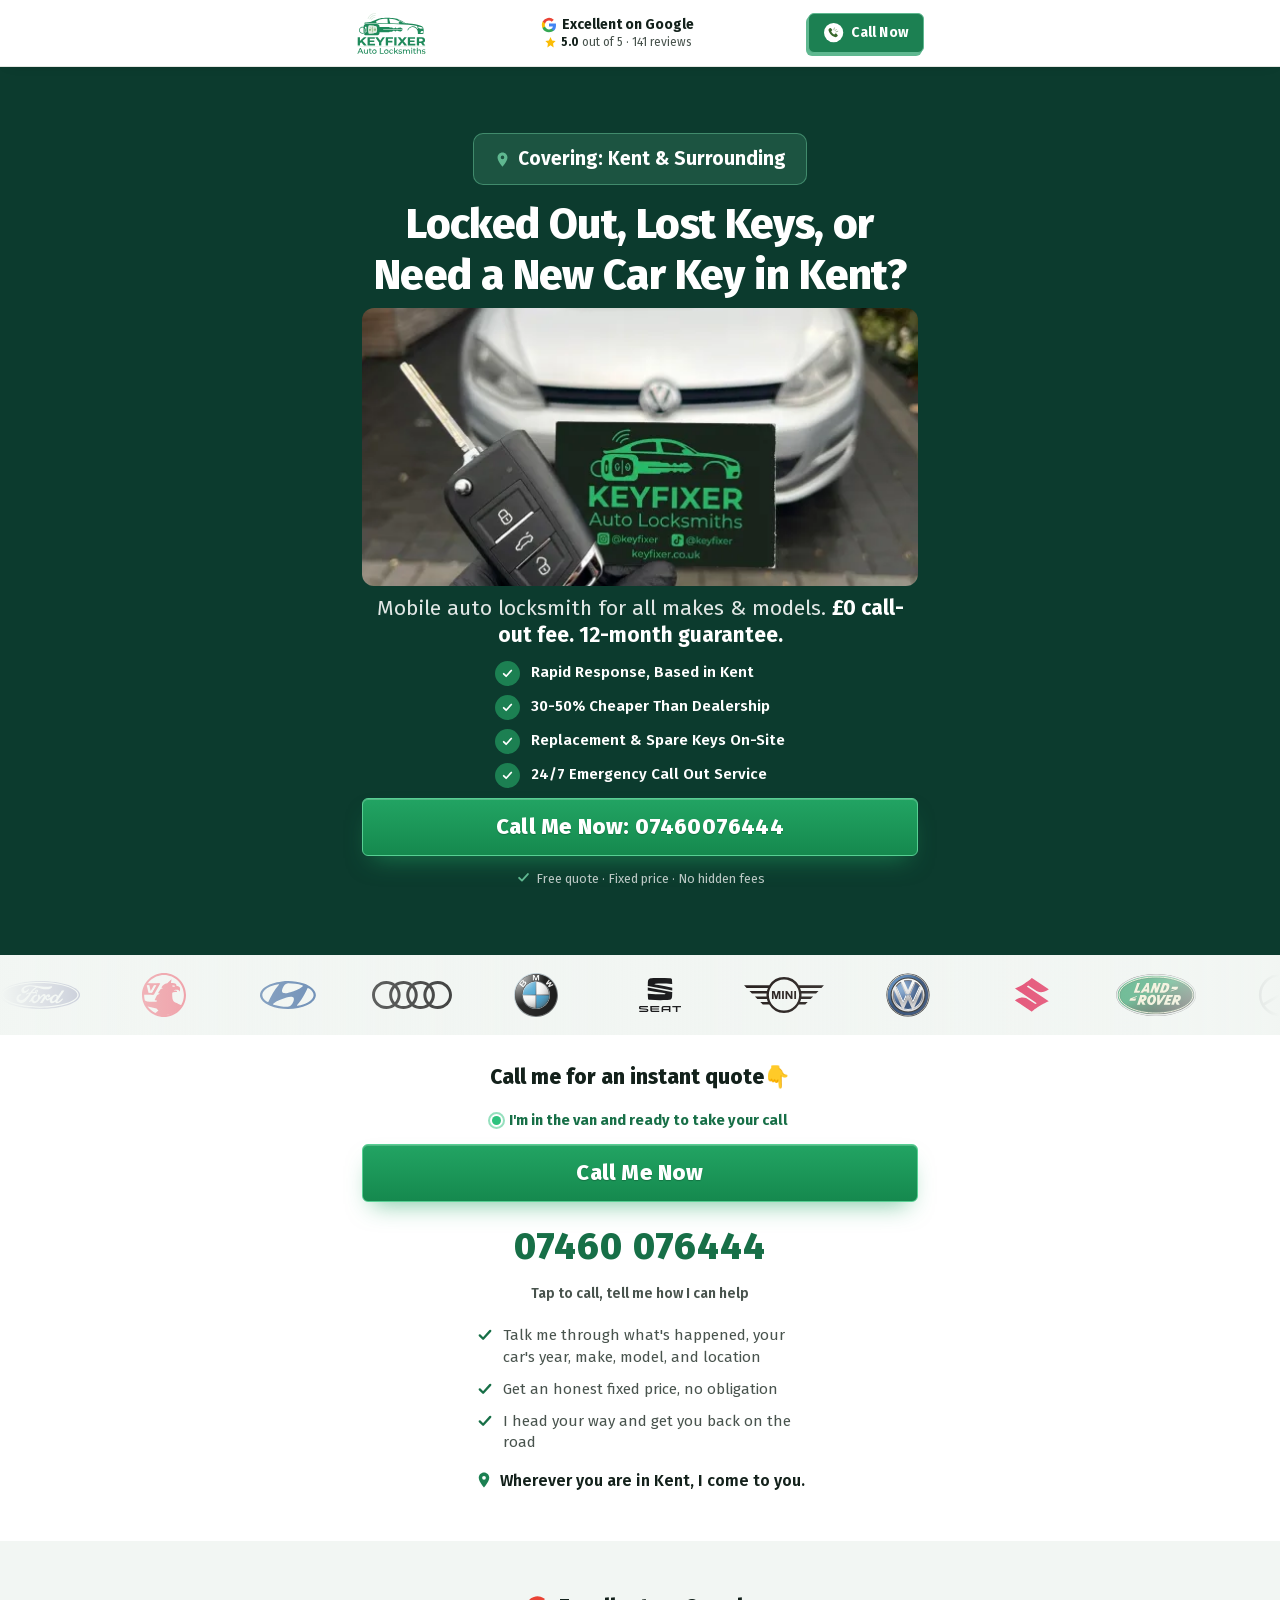
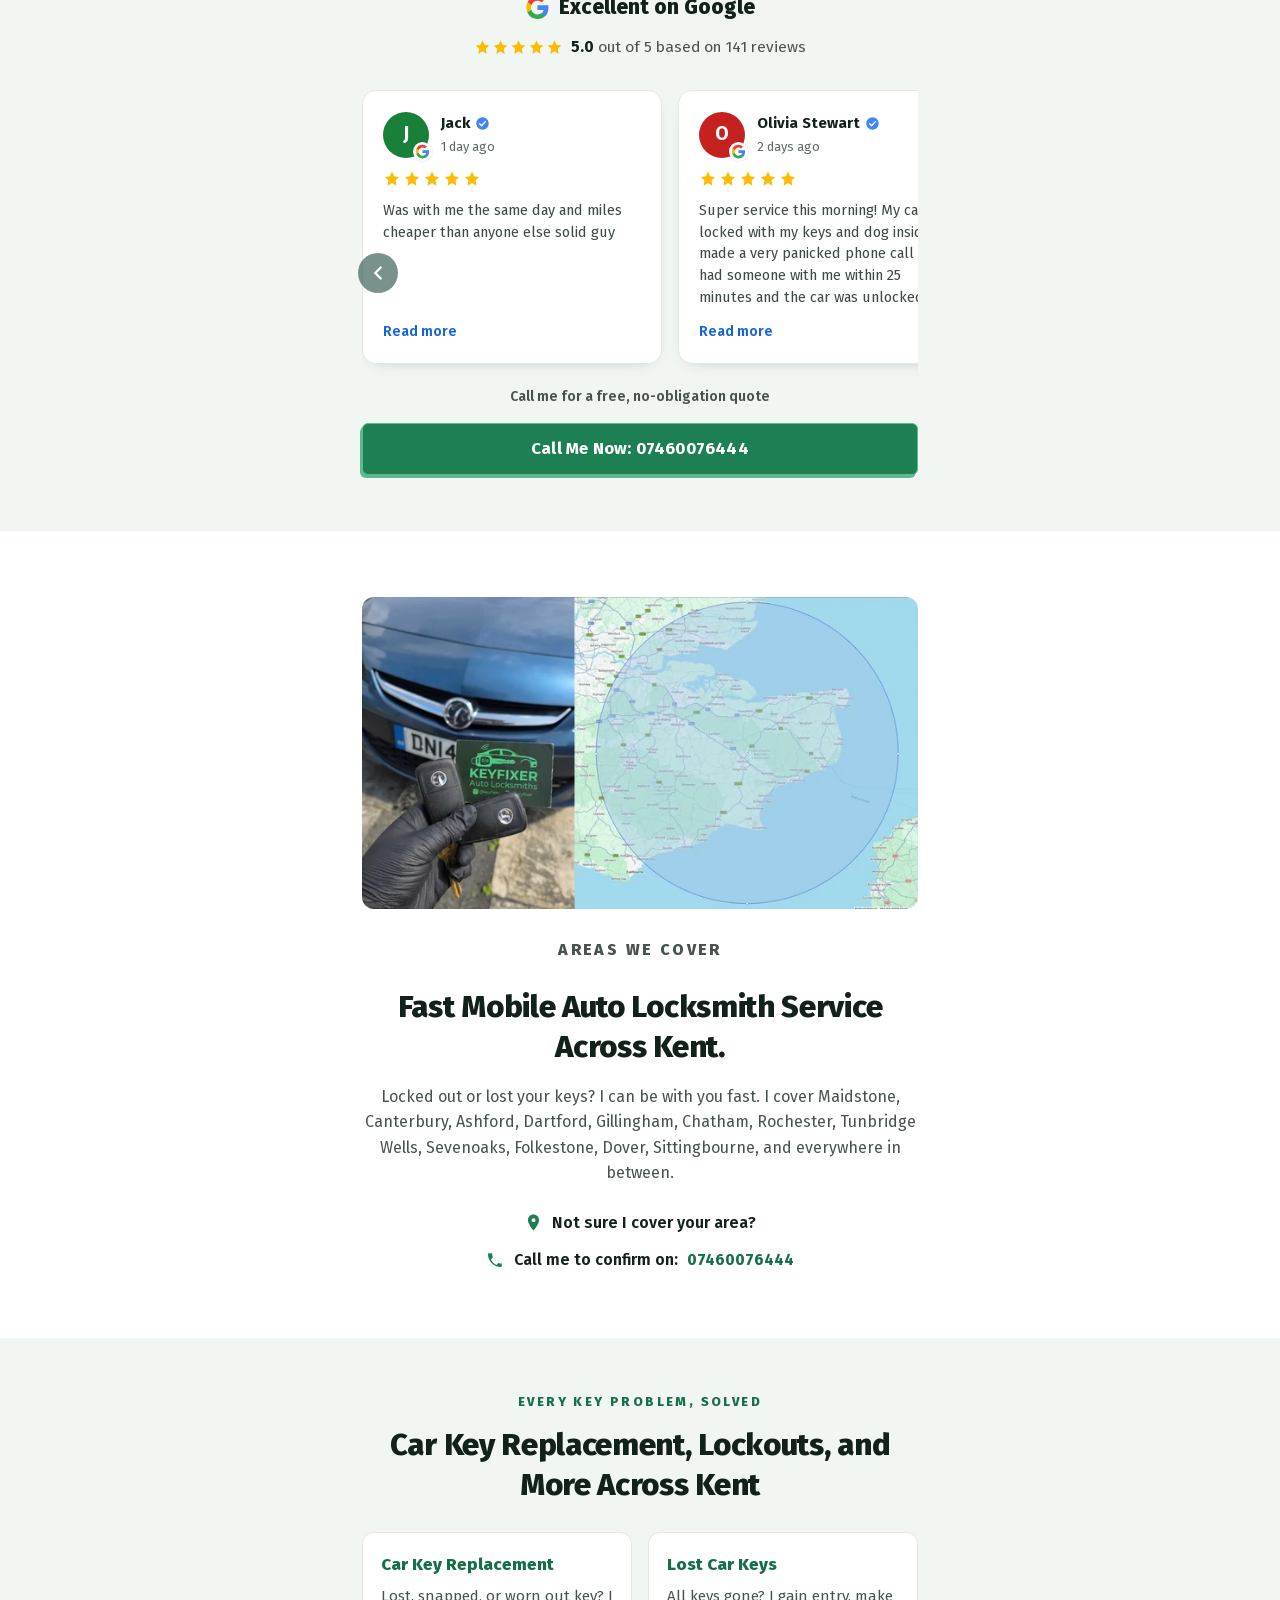
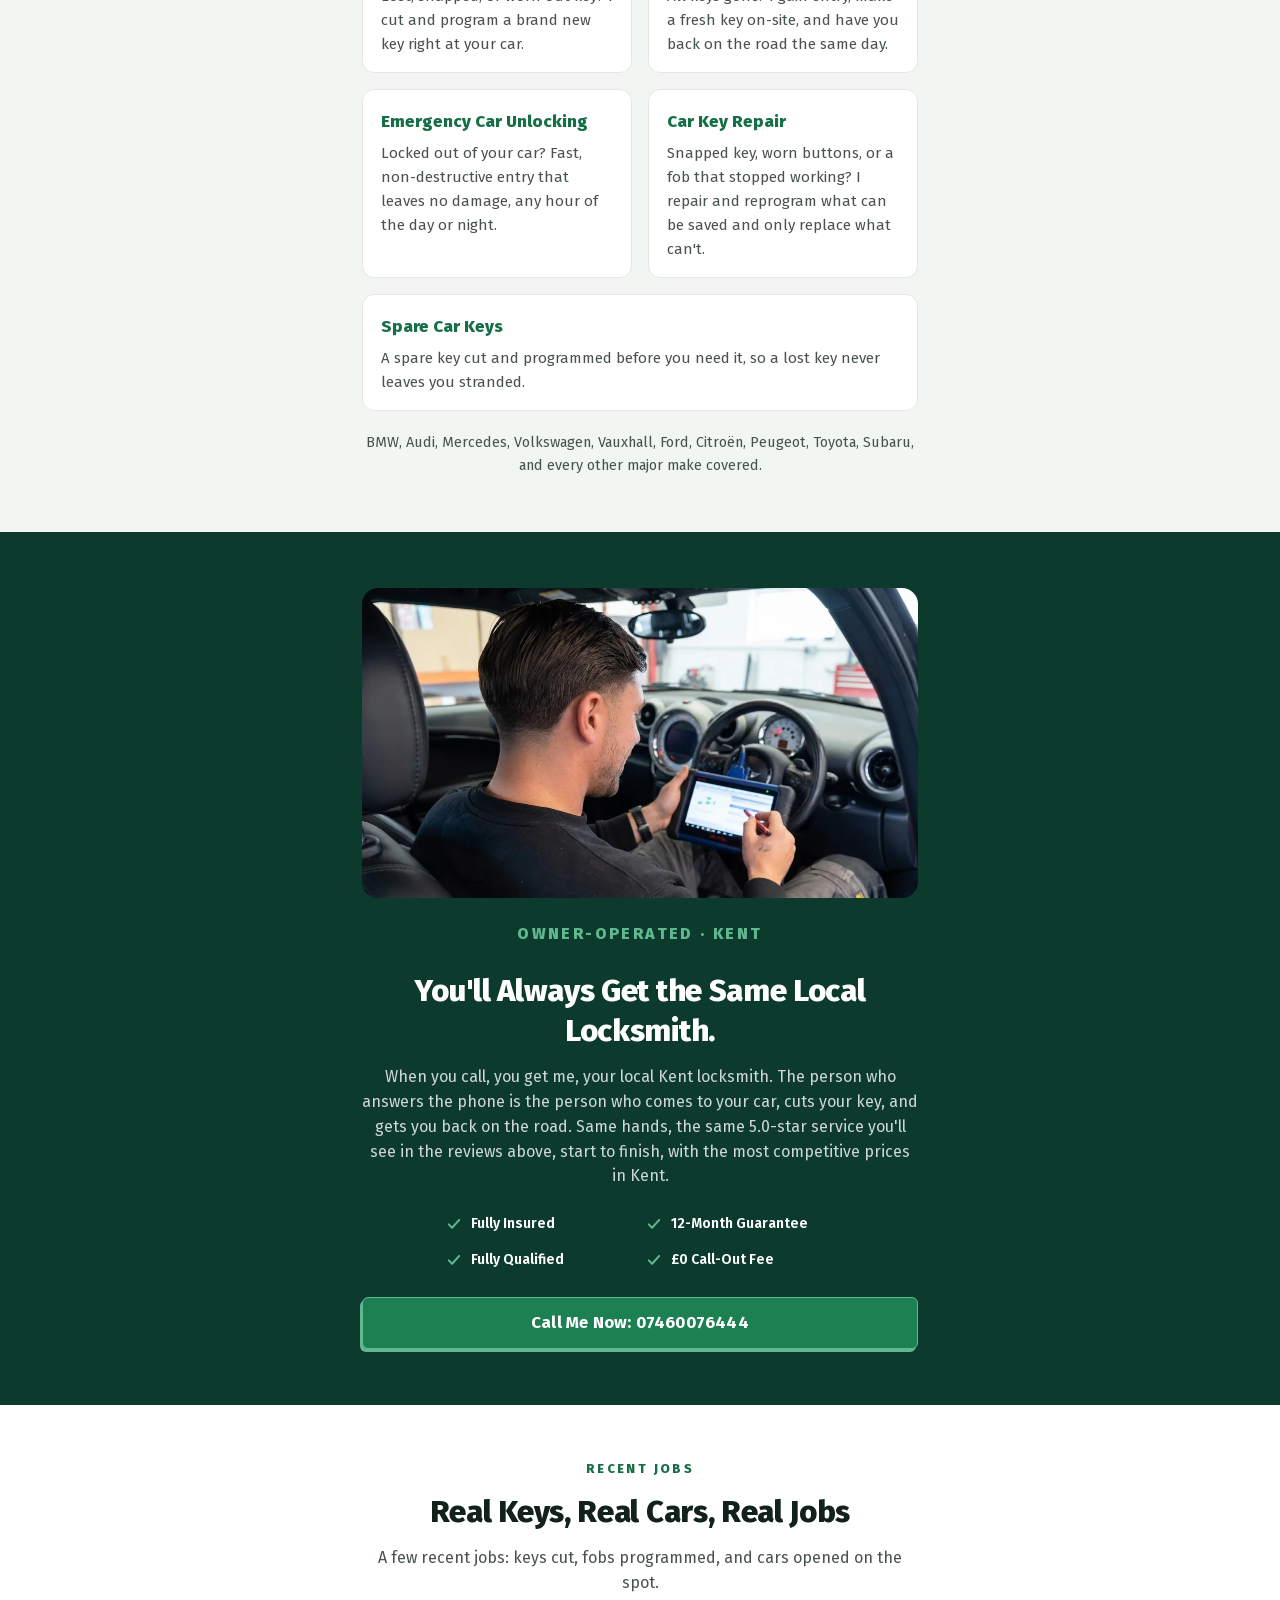
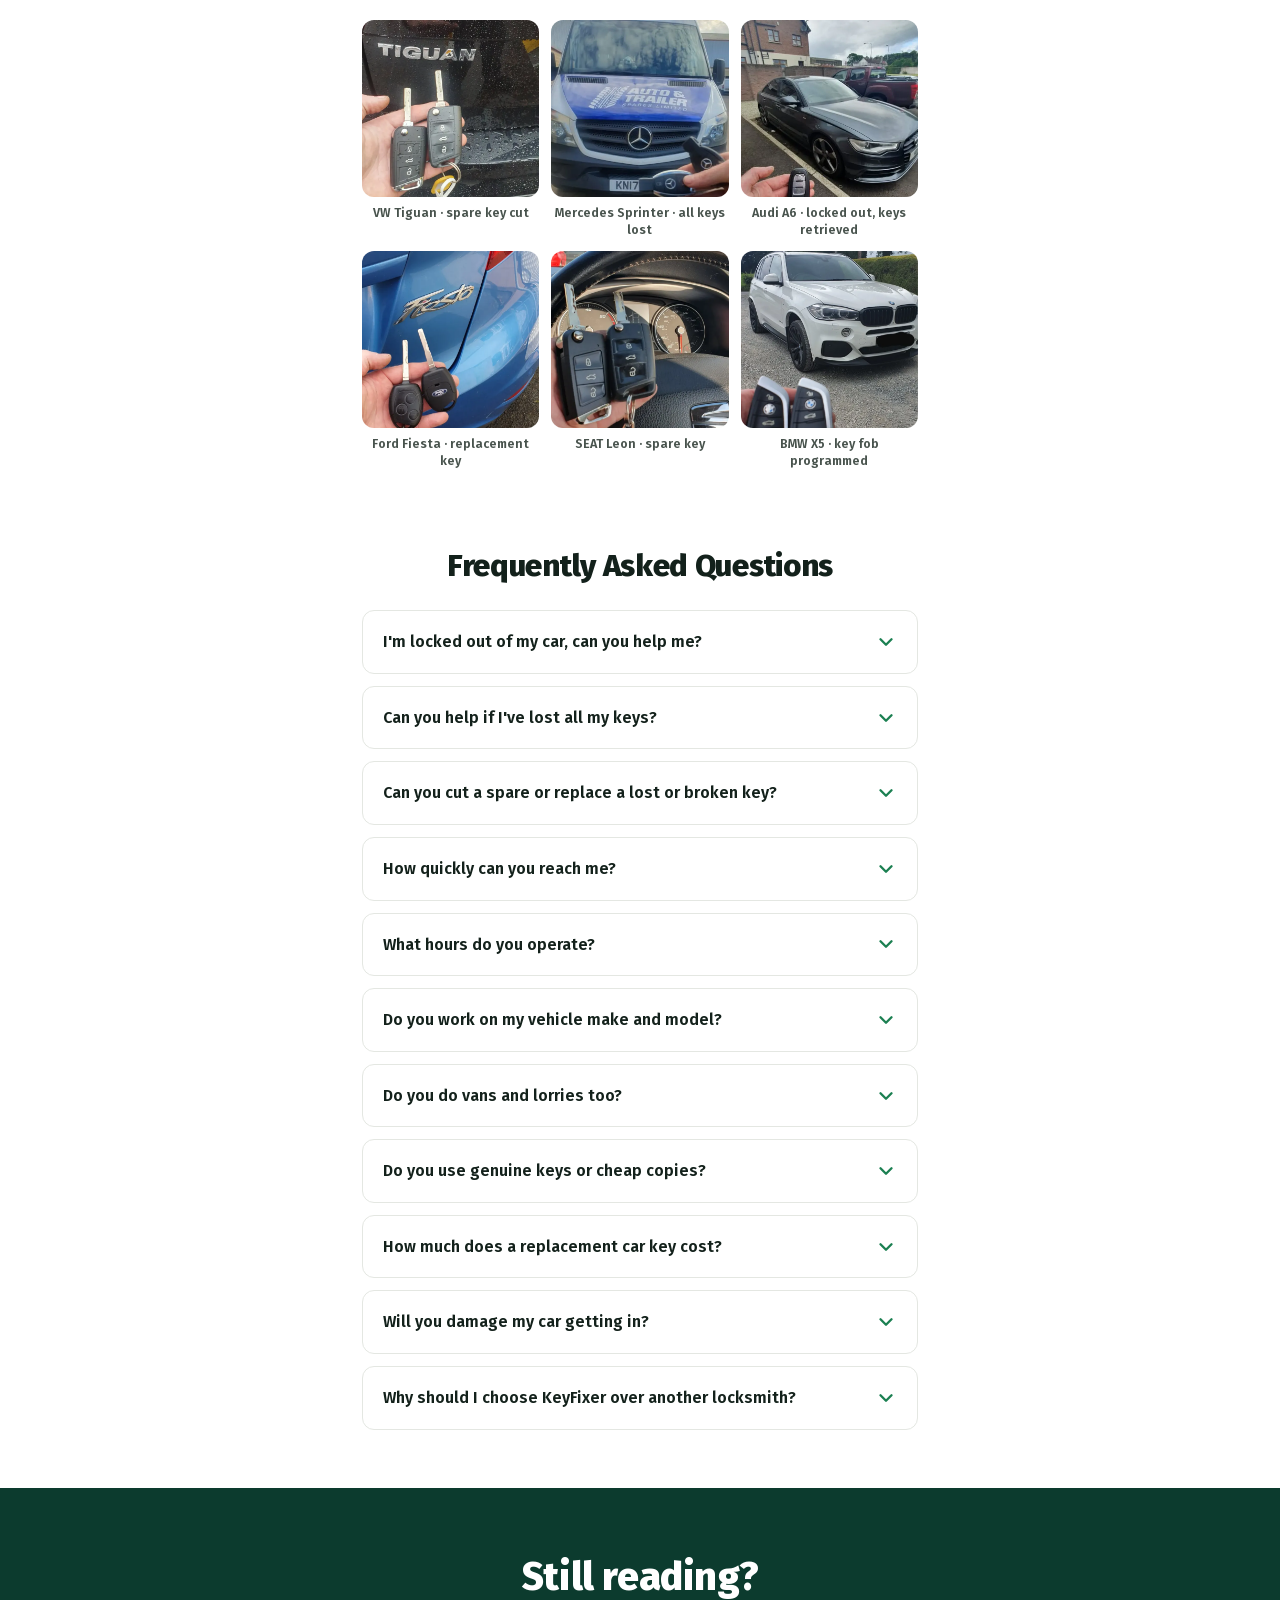
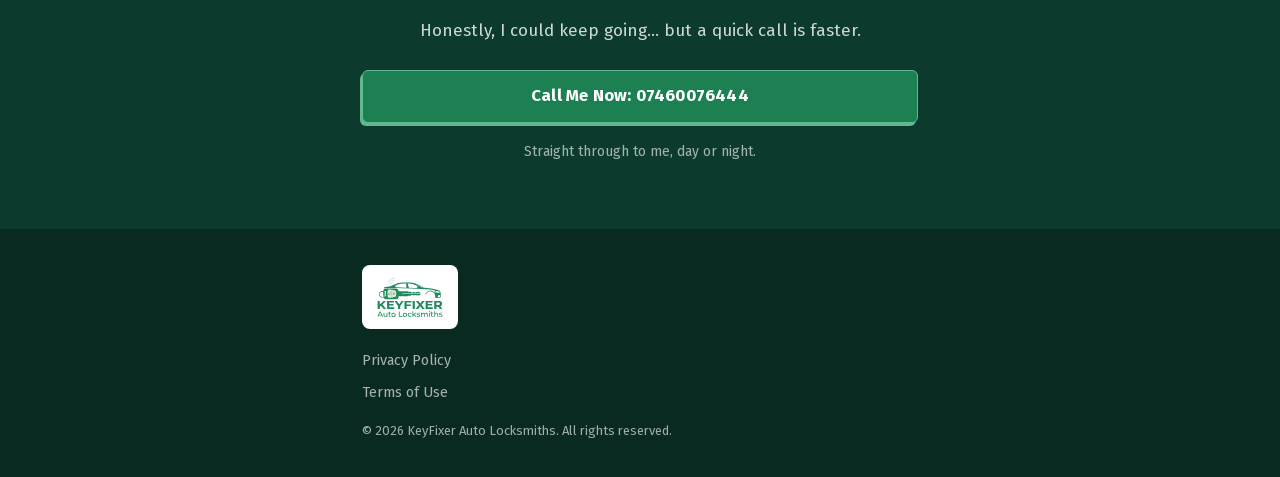
<file: l3.html>
<!doctype html>
<html lang="en-GB">
<head>
<meta charset="utf-8">
<meta name="viewport" content="width=device-width, initial-scale=1">
<!-- Google tag (gtag.js) -->
<script async src="https://www.googletagmanager.com/gtag/js?id=AW-18305418863"></script>
<script>
  window.dataLayer = window.dataLayer || [];
  function gtag(){dataLayer.push(arguments);}
  gtag('js', new Date());

  gtag('config', 'AW-18305418863');
</script>
<script>
  /* Click to Call conversion. One delegated listener
     covers every tel: link. A tel: tap opens the dialer WITHOUT unloading
     the page, so the hit fires directly and the tap is never delayed or
     blocked: no preventDefault, no callback, no failsafe. If gtag loads
     late, the event queues in the dataLayer and sends on arrival. */
  document.addEventListener('click', function (e) {
    var a = e.target && e.target.closest ? e.target.closest('a[href^="tel:"]') : null;
    if (!a) return;
    console.log('[click-to-call] tap on "' + (a.textContent || '').replace(/\s+/g, ' ').trim().slice(0, 40) + '" -> ' + a.getAttribute('href'));
    gtag('event', 'conversion', {
        'send_to': 'AW-18305418863/j5mgCMmc8NEcEO-M2phE',
        'value': 1.0,
        'currency': 'AED'
    });
    console.log('[click-to-call] ' + (window.google_tag_manager ? 'conversion sent (gtag active)' : 'conversion queued (gtag not loaded on this device: blocked, or still loading)'));
  });
</script>
<script>
  /* Microsoft Clarity stub: queues any calls made before the tag loads.
     The tag itself is injected by the deferred loader at the bottom so it
     never competes with the initial render. */
  window.clarity = window.clarity || function(){ (window.clarity.q = window.clarity.q || []).push(arguments); };
</script>
<script>
  /* Meta Pixel stub: init and PageView queue here; fbevents.js itself is
     injected by the deferred loader at the bottom and drains the queue. */
  !function(f,b,e,v,n){if(f.fbq)return;n=f.fbq=function(){n.callMethod?
  n.callMethod.apply(n,arguments):n.queue.push(arguments)};
  if(!f._fbq)f._fbq=n;n.push=n;n.loaded=!0;n.version='2.0';
  n.queue=[]}(window,document,'script','https://connect.facebook.net/en_US/fbevents.js');
  fbq('init', '1968172937166325');
  fbq('track', 'PageView');
</script>
<title>Auto Locksmith Kent | Mobile Car Key Replacement &amp; Lockouts</title>
<meta name="description" content="Locked out, lost your keys, or need a car key replacement? Mobile auto locksmith covering Kent: Maidstone, Canterbury, Ashford, Dartford, Gillingham, and everywhere between. £0 call-out fee, 24/7. Call 07460076444.">
<meta name="theme-color" content="#0c3b2e">
<meta property="og:type" content="website">
<meta property="og:locale" content="en_GB">
<meta property="og:title" content="Auto Locksmith Kent | Mobile Car Key Replacement">
<meta property="og:description" content="Mobile auto locksmith for all car makes and models. £0 call-out fee. 24/7 emergency call out anywhere in Kent.">
<link rel="icon" href="data:image/svg+xml,%3Csvg%20xmlns='http://www.w3.org/2000/svg'%20viewBox='0%200%2032%2032'%3E%3Crect%20width='32'%20height='32'%20rx='7'%20fill='%231f8a5b'/%3E%3Cpath%20d='M19%207a5.4%205.4%200%200%200-5.1%207.1L9%2019v3.5h3.4v-1.8h1.8v-1.8h1.7l.9-.9A5.4%205.4%200%201%200%2019%207Zm2%204.3a1.3%201.3%200%201%201%200-2.6%201.3%201.3%200%200%201%200%202.6Z'%20fill='white'/%3E%3C/svg%3E">
<style>
/* Self-hosted Fira (latin subset, OFL licence): no third-party font origins */
@font-face{font-family:'Fira Sans';font-style:normal;font-weight:400;font-display:swap;src:url(fonts/fira-sans-400.woff2) format('woff2');unicode-range:U+0000-00FF,U+0131,U+0152-0153,U+02BB-02BC,U+02C6,U+02DA,U+02DC,U+0304,U+0308,U+0329,U+2000-206F,U+20AC,U+2122,U+2191,U+2193,U+2212,U+2215,U+FEFF,U+FFFD}
@font-face{font-family:'Fira Sans';font-style:normal;font-weight:600;font-display:swap;src:url(fonts/fira-sans-600.woff2) format('woff2');unicode-range:U+0000-00FF,U+0131,U+0152-0153,U+02BB-02BC,U+02C6,U+02DA,U+02DC,U+0304,U+0308,U+0329,U+2000-206F,U+20AC,U+2122,U+2191,U+2193,U+2212,U+2215,U+FEFF,U+FFFD}
@font-face{font-family:'Fira Sans';font-style:normal;font-weight:700;font-display:swap;src:url(fonts/fira-sans-700.woff2) format('woff2');unicode-range:U+0000-00FF,U+0131,U+0152-0153,U+02BB-02BC,U+02C6,U+02DA,U+02DC,U+0304,U+0308,U+0329,U+2000-206F,U+20AC,U+2122,U+2191,U+2193,U+2212,U+2215,U+FEFF,U+FFFD}
@font-face{font-family:'Fira Sans';font-style:normal;font-weight:800;font-display:swap;src:url(fonts/fira-sans-800.woff2) format('woff2');unicode-range:U+0000-00FF,U+0131,U+0152-0153,U+02BB-02BC,U+02C6,U+02DA,U+02DC,U+0304,U+0308,U+0329,U+2000-206F,U+20AC,U+2122,U+2191,U+2193,U+2212,U+2215,U+FEFF,U+FFFD}
@font-face{font-family:'Fira Mono';font-style:normal;font-weight:400;font-display:swap;src:url(fonts/fira-mono-400.woff2) format('woff2');unicode-range:U+0000-00FF,U+0131,U+0152-0153,U+02BB-02BC,U+02C6,U+02DA,U+02DC,U+0304,U+0308,U+0329,U+2000-206F,U+20AC,U+2122,U+2191,U+2193,U+2212,U+2215,U+FEFF,U+FFFD}
</style>
<style>
/* ============ TOKENS ============ */
:root{
  --dark:#0c3b2e;
  --dark-2:#082a20;
  --green:#1c8052;   /* one notch darker than the original #1f8a5b so white button text passes WCAG 4.5:1 */
  --green-hover:#19774c;
  --green-ink:#176f47;   /* green for text and outlines on light backgrounds, 5.6:1 on --light */
  --edge:#5fb890;
  --ink:#13211b;
  --body:#48534d;
  --light:#f2f6f3;
  --line:#e4e7e2;
  --gold:#fbbc05;
  --gblue:#4285F4;
  --mono:'Fira Mono',ui-monospace,SFMono-Regular,Menlo,Consolas,monospace;
  --max:600px;
  --pad:22px;
}

/* ============ RESET ============ */
*,*::before,*::after{box-sizing:border-box}
*{margin:0;padding:0}
html{scroll-behavior:smooth;-webkit-text-size-adjust:100%}
body{
  font-family:'Fira Sans',-apple-system,BlinkMacSystemFont,'Segoe UI',Roboto,Helvetica,Arial,sans-serif;
  color:var(--body);
  background:#fff;
  line-height:1.6;
  -webkit-font-smoothing:antialiased;
  text-rendering:optimizeLegibility;
}
img,svg{display:block;max-width:100%}
a{color:inherit;text-decoration:none}
ul{list-style:none}
:focus-visible{outline:3px solid #7fd8a4;outline-offset:2px;border-radius:4px}
@media (prefers-reduced-motion:reduce){
  html{scroll-behavior:auto}
  *{transition-duration:.01ms!important;animation-duration:.01ms!important}
  .brand-track{animation-duration:46s!important}
}

/* ============ LAYOUT ============ */
.container{width:100%;max-width:var(--max);margin:0 auto;padding:0 var(--pad)}

/* ============ BUTTONS ============ */
.btn{
  display:flex;align-items:center;justify-content:center;gap:9px;
  width:100%;
  background:var(--green);color:#fff;
  font-weight:700;font-size:17px;line-height:1.2;letter-spacing:.2px;
  padding:15px 24px;
  border:1px solid var(--edge);
  border-radius:6px;
  box-shadow:-2px 3px 0 0 var(--edge);
  transition:background-color .15s ease,transform .12s ease,box-shadow .12s ease;
}
.btn:hover{background:var(--green-hover)}
.btn:active{transform:translate(-2px,3px);box-shadow:0 0 0 0 var(--edge)}
.btn--mini{
  width:auto;flex:0 0 auto;white-space:nowrap;
  padding:9px 15px;font-size:14px;gap:7px;
}
.btn--mini img{width:20px;height:20px}
/* Primary hero CTA: rich green with white text, pops off the dark bg, stays legible */
.btn--hero{
  background:linear-gradient(180deg,#22a463 0%,#15894e 100%);color:#fff;
  border:1px solid #57cf93;
  font-size:21px;font-weight:800;padding:15px 18px;white-space:nowrap;
  box-shadow:0 12px 24px -10px rgba(34,164,99,.6), inset 0 1px 0 rgba(255,255,255,.22);
  text-shadow:0 1px 1px rgba(0,0,0,.22);
}
.btn--hero:hover{background:linear-gradient(180deg,#1f9a5c 0%,#127a46 100%)}
.btn--hero:active{transform:translateY(2px);box-shadow:0 6px 14px -8px rgba(34,164,99,.55)}
/* dual CTA: primary call button + secondary ghost "quote" button */
.cta-pair{display:flex;flex-direction:column;gap:12px;margin-top:8px}
.btn--ghost{background:transparent;color:var(--green-ink);border:1.5px solid var(--green-ink);box-shadow:none}
.btn--ghost:hover{background:rgba(31,138,91,.07)}
.btn--ghost svg{width:20px;height:20px;flex:0 0 auto}
.on-dark .btn--ghost{color:#fff;border-color:rgba(255,255,255,.55)}
.on-dark .btn--ghost:hover{background:rgba(255,255,255,.08)}
.cta-note{font-size:14px;font-weight:600;color:var(--body);margin:0 0 2px;text-align:center}
.on-dark .cta-note{color:rgba(255,255,255,.82)}
.only-desktop{display:none}
@media (min-width:760px){.only-mobile{display:none}.only-desktop{display:inline}}

/* ============ HEADER ============ */
.site-header{
  position:sticky;top:0;z-index:50;
  background:#fff;border-bottom:1px solid var(--line);
  box-shadow:0 2px 14px -10px rgba(0,0,0,.45);
}
.site-header .container{display:flex;align-items:center;justify-content:space-between;gap:8px;padding:10px 16px}
.brand{display:flex;flex:0 0 auto}
.brand-logo{height:46px;width:auto}
.gbadge{display:flex;flex-direction:column;align-items:center;gap:3px;flex:0 1 auto;line-height:1.12;text-align:center;color:var(--ink)}
.gbadge-title{display:flex;align-items:center;gap:5px;font-weight:700;font-size:clamp(11px,3.3vw,14px);color:var(--ink);white-space:nowrap}
.gbadge-g{width:clamp(13px,3.6vw,16px);height:clamp(13px,3.6vw,16px);flex:0 0 auto}
.gbadge-rating{display:flex;align-items:center;gap:4px;font-size:clamp(9px,2.7vw,12px);color:var(--body);white-space:nowrap}
.gbadge-rating svg{width:clamp(10px,3vw,13px);height:clamp(10px,3vw,13px);color:var(--gold);flex:0 0 auto}
.gbadge-rating strong{color:var(--ink);font-weight:700}

/* ============ HERO ============ */
.hero{background:var(--dark);color:#fff;text-align:center;padding:8px 0 22px}
.eyebrow-pill{
  display:inline-flex;align-items:center;gap:7px;white-space:nowrap;max-width:100%;
  border:1px solid rgba(95,184,144,.55);
  background:rgba(95,184,144,.20);
  color:#fff;
  padding:10px clamp(13px,3.8vw,20px);border-radius:10px;
  font-size:clamp(14.5px,4.4vw,19px);font-weight:700;margin-bottom:14px;
}
.eyebrow-pill svg{width:17px;height:17px;color:var(--edge);flex:0 0 auto}
.hero h1{
  font-size:23px;line-height:1.2;font-weight:800;color:#fff;
  letter-spacing:-.015em;margin-bottom:8px;
}
.hero-img{width:100%;height:auto;aspect-ratio:2/1;object-fit:cover;border-radius:12px;margin-bottom:9px}
.hero-lead{font-size:16px;line-height:1.3;color:rgba(255,255,255,.88);margin-bottom:10px}
.hero-lead strong{font-weight:700;color:#fff}
.points{display:inline-flex;flex-direction:column;gap:8px;text-align:left;margin-bottom:10px}
.point{display:flex;align-items:flex-start;gap:11px;font-size:15px;font-weight:600;color:#fff}
.tick{
  flex:0 0 25px;width:25px;height:25px;margin-top:1px;border-radius:50%;
  background:var(--green);color:#fff;
  display:flex;align-items:center;justify-content:center;
}
.tick svg{width:13px;height:13px}
.hero-local{margin-top:14px;font-size:13px;line-height:1.45;color:rgba(255,255,255,.72);max-width:430px;margin-left:auto;margin-right:auto}
.hero-local svg{display:inline-block;vertical-align:-2px;width:15px;height:15px;color:var(--edge);margin-right:5px}
.hero-local strong{color:#fff;font-weight:700}

/* ============ BRAND LOGO MARQUEE ============ */
.brands{background:var(--light);overflow:hidden;position:relative;padding:18px 0}
.brand-track{
  display:flex;align-items:center;gap:44px;width:max-content;
  animation:brand-scroll 67s linear infinite;
  will-change:transform;
}
.brand-track img{width:80px;height:44px;object-fit:contain;flex:0 0 auto}
/* tight-cropped emblems: pad inside the slot so they match the older logos' visual size */
.brand-track img.em{padding:5px 12px;box-sizing:border-box}
/* loop distance = 22 logos x 80px + 22 gaps x 44px */
@keyframes brand-scroll{
  from{transform:translate3d(0,0,0)}
  to{transform:translate3d(-2728px,0,0)}
}
.brands::after{
  content:"";position:absolute;inset:0;z-index:2;pointer-events:none;
  background:linear-gradient(to right,
    #f2f6f3 0%,
    rgba(242,246,243,.75) 10%,
    rgba(242,246,243,0) 50%,
    rgba(242,246,243,.5) 90%,
    #f2f6f3 100%);
}

/* ============ CALL PANEL ============ */
.quote{background:#fff;padding:30px 0 44px;scroll-margin-top:78px}
.callpanel-eyebrow{font-size:21px;font-weight:800;color:var(--ink);text-align:center;margin-bottom:14px}
.quote .btn--hero{max-width:560px;margin:0 auto}
.callpanel-number{text-align:center;margin:14px 0 6px}
.quote .cta-note{margin:2px 0 0}
.callpanel-number a{font-size:38px;font-weight:800;letter-spacing:1px;color:var(--green-ink)}
.call-steps{max-width:356px;margin:20px auto 16px;padding:0 14px;text-align:left;display:flex;flex-direction:column;gap:10px}
.call-steps li{list-style:none;display:flex;align-items:flex-start;gap:9px;font-size:15px;line-height:1.45;color:var(--body)}
.cs-tick{flex:0 0 auto;width:18px;height:18px;color:var(--green-ink);margin-top:1px}
.cs-tick svg{width:18px;height:18px;display:block}
.open-now{display:flex;align-items:center;justify-content:center;gap:8px;font-size:14.5px;font-weight:700;color:var(--green-ink);margin:0 0 12px}
.open-dot{width:9px;height:9px;border-radius:50%;background:#2ec27e;position:relative}
.open-dot::after{content:"";position:absolute;inset:-4px;border-radius:50%;border:2px solid rgba(46,194,126,.5);animation:opulse 1.6s ease-out infinite}
@keyframes opulse{0%{transform:scale(.6);opacity:1}100%{transform:scale(1.3);opacity:0}}
.form-note{
  margin:4px auto 0;max-width:360px;
  font-size:16px;font-weight:600;line-height:1.4;color:var(--ink);text-align:center;
}
.form-note svg{display:inline-block;vertical-align:-3px;width:18px;height:18px;color:var(--green);margin-right:7px}

/* ============ GOOGLE REVIEWS SLIDER ============ */
.reviews{background:var(--light);padding:50px 0 56px;overflow:hidden;scroll-margin-top:78px}
.reviews-head{text-align:center;margin-bottom:24px}
.g-rating{display:inline-flex;align-items:center;gap:9px;font-size:21px;font-weight:800;color:var(--ink)}
.g-rating svg{width:25px;height:25px;flex:0 0 auto}
.reviews-sub{display:flex;align-items:center;justify-content:center;gap:8px;margin-top:8px;font-size:15.5px;color:var(--body)}
.reviews-sub .stars{display:inline-flex;gap:1px}
.reviews-sub .stars svg{width:17px;height:17px;color:var(--gold)}
.reviews-sub strong{color:var(--ink)}
.reviews-slider{position:relative}
.reviews-track{
  display:flex;gap:16px;overflow-x:auto;scroll-snap-type:x mandatory;
  padding:6px 2px 14px;-webkit-overflow-scrolling:touch;scrollbar-width:none;
}
.reviews-track::-webkit-scrollbar{display:none}
.review-card{
  flex:0 0 280px;max-width:280px;scroll-snap-align:start;
  background:#fff;border:1px solid var(--line);border-radius:14px;
  padding:20px;display:flex;flex-direction:column;gap:12px;
  box-shadow:0 6px 18px -12px rgba(0,0,0,.3);
}
.review-top{display:flex;align-items:center;gap:12px}
.review-avatar{
  position:relative;flex:0 0 auto;width:46px;height:46px;border-radius:50%;
  display:flex;align-items:center;justify-content:center;
  color:#fff;font-weight:700;font-size:19px;
}
.review-avatar .gmark{
  position:absolute;right:-3px;bottom:-3px;width:19px;height:19px;
  background:#fff;border-radius:50%;padding:2px;box-shadow:0 0 0 1px rgba(0,0,0,.06);
}
.review-meta{display:flex;flex-direction:column;gap:2px;min-width:0}
.review-name{display:flex;align-items:center;gap:5px;font-weight:700;font-size:15px;color:var(--ink)}
.review-name .verified{flex:0 0 auto;width:15px;height:15px;color:var(--gblue)}
.review-date{font-size:13px;color:#5f6b64}
.review-stars{display:flex;gap:2px}
.review-stars svg{width:18px;height:18px;color:var(--gold)}
.review-text{
  font-size:14.5px;line-height:1.5;color:#3f4a44;
  display:-webkit-box;-webkit-line-clamp:5;-webkit-box-orient:vertical;overflow:hidden;
}
.review-readmore{
  margin-top:auto;align-self:flex-start;
  font:inherit;font-size:14px;font-weight:600;color:#1565d8;
  background:none;border:none;cursor:pointer;padding:0;
}
.review-readmore:hover{text-decoration:underline}
.review-nav{
  position:absolute;top:calc(50% - 7px);transform:translateY(-50%);z-index:3;
  width:40px;height:40px;border-radius:50%;border:none;cursor:pointer;
  background:rgba(12,59,46,.55);color:#fff;
  display:flex;align-items:center;justify-content:center;
  transition:background-color .15s ease;
}
.review-nav:hover{background:rgba(12,59,46,.8)}
.review-nav.prev{left:-4px}
.review-nav.next{right:-4px}
.review-nav svg{width:22px;height:22px}

/* reviews modal */
.reviews-modal{
  width:100vw;max-width:100vw;height:100dvh;max-height:100dvh;
  margin:0;padding:0;border:none;border-radius:0;background:#fff;color:var(--body);
}
.reviews-modal::backdrop{background:rgba(8,20,16,.6)}
.reviews-modal[open]{position:fixed;inset:0;display:flex;flex-direction:column}
.modal-head{position:relative;flex:0 0 auto;padding:18px 20px 14px;border-bottom:1px solid var(--line);text-align:center}
.modal-head .g-rating{font-size:19px}
.modal-close{
  position:absolute;top:12px;right:12px;width:42px;height:42px;border-radius:50%;
  border:none;background:#f2f6f3;color:var(--ink);cursor:pointer;
  display:flex;align-items:center;justify-content:center;
}
.modal-close:hover{background:#e4e7e2}
.modal-close svg{width:22px;height:22px}
.modal-body{flex:1 1 auto;overflow-y:auto;-webkit-overflow-scrolling:touch;padding:2px 0 28px}
.modal-body-inner{width:100%;max-width:600px;margin:0 auto;padding:0 22px}
.modal-review{padding:20px 0;border-bottom:1px solid var(--line)}
.modal-review:last-child{border-bottom:none}
.modal-review .review-top{margin-bottom:10px}
.modal-review .review-stars{margin-bottom:10px}
.review-text.full{display:block;-webkit-line-clamp:unset;overflow:visible}

/* ============ HOW IT WORKS ============ */
.how{background:var(--dark);color:#fff;text-align:center;padding:58px 0}
.h2{font-size:27px;line-height:1.3;font-weight:800;letter-spacing:-.01em}
.how .h2{color:#fff}
.how .sub{font-family:var(--mono);font-size:14px;color:rgba(255,255,255,.62);margin:12px 0 32px}
.steps{display:flex;flex-direction:column;gap:20px;margin-bottom:32px}
.step{
  background:rgba(255,255,255,.045);
  border:1px solid rgba(255,255,255,.1);
  border-radius:18px;padding:34px 26px;
  display:flex;flex-direction:column;align-items:center;gap:14px;
}
.step-num{
  font-size:12px;font-weight:700;letter-spacing:1.6px;text-transform:uppercase;
  color:rgba(255,255,255,.65);
  background:rgba(255,255,255,.08);
  padding:6px 14px;border-radius:999px;
}
.step-icon{
  width:70px;height:70px;border-radius:17px;
  background:rgba(95,184,144,.16);color:var(--edge);
  display:flex;align-items:center;justify-content:center;
}
.step-icon svg{width:34px;height:34px}
.step h3{font-size:21px;font-weight:700;color:#fff}
.step p{font-size:16px;color:rgba(255,255,255,.75)}

/* ============ AREAS WE COVER ============ */
/* ============ SERVICES ============ */
.services{background:var(--light);text-align:center;padding:54px 0;scroll-margin-top:78px}
.how,.areas,.faq{scroll-margin-top:78px}
.services .h2{color:var(--ink);margin-bottom:26px}
.svc-grid{display:grid;grid-template-columns:1fr;gap:14px;text-align:left}
.svc{background:#fff;border:1px solid var(--line);border-radius:12px;padding:18px 18px 16px}
.svc h3{font-size:17px;font-weight:800;color:var(--green-ink);margin-bottom:6px}
.svc p{font-size:15px;color:var(--body)}
.svc-makes{margin-top:20px;font-size:14.5px;color:var(--body)}
@media (min-width:760px){.svc-grid{grid-template-columns:1fr 1fr;gap:16px}.svc:last-child:nth-child(odd){grid-column:1/-1}}

.areas{background:#fff;text-align:center;padding:56px 0}
.areas-img{width:100%;height:auto;border-radius:12px;margin-bottom:28px}
.section-eyebrow{
  font-size:13px;font-weight:800;letter-spacing:2.4px;text-transform:uppercase;
  color:var(--green-ink);margin-bottom:12px;
}
.areas .h2{color:var(--ink);margin-bottom:16px}
.areas p{font-size:16px;color:var(--body);margin-bottom:24px}
.areas-contact{display:flex;flex-direction:column;align-items:center;gap:11px}
.contact-line{display:flex;align-items:center;gap:9px;font-size:16px;font-weight:600;color:var(--ink)}
.contact-line svg{width:19px;height:19px;color:var(--green)}
.contact-line a{color:var(--green-ink);font-weight:700}
.contact-line a:hover{text-decoration:underline}

/* owner / no-call-centre trust section */
.owner{background:var(--dark);color:#fff;text-align:center;padding:56px 0}
.owner-photo{width:100%;height:auto;display:block;border-radius:16px;margin-bottom:24px}
.owner .section-eyebrow{color:var(--edge)}
.owner h2{color:#fff;margin-bottom:14px}
.owner p{font-size:16px;line-height:1.55;color:rgba(255,255,255,.8);margin-bottom:24px}
.owner-badges{list-style:none;display:grid;grid-template-columns:1fr 1fr;gap:13px 10px;max-width:390px;margin:0 auto 26px;text-align:left}
.owner-badge{display:flex;align-items:center;gap:8px;font-size:14px;font-weight:600;color:#fff;white-space:nowrap}
.owner-badge svg{width:18px;height:18px;color:var(--edge);flex:0 0 auto}

/* shared image placeholder (swap for real photos) */
.img-ph{display:flex;align-items:center;justify-content:center;text-align:center;background:linear-gradient(135deg,#eef0ec,#e2e5e0);border:1.5px dashed #b6bdb4;color:#7c857c;font-family:var(--mono);font-size:11.5px;line-height:1.6;padding:14px}
.areas-img.img-ph{aspect-ratio:7/6}

/* recent jobs gallery */
.gallery{background:#fff;text-align:center;padding:54px 0}
.gallery .h2{color:var(--ink);margin-bottom:12px}
.gallery .gallery-sub{font-size:16px;color:var(--body);margin-bottom:24px}
.gallery-grid{display:grid;grid-template-columns:1fr 1fr;gap:12px;align-items:start}
.gallery-item{margin:0}
.gallery-photo{aspect-ratio:1/1;width:100%;height:auto;display:block;object-fit:cover;border-radius:12px}
.gallery-item figcaption{font-size:12.5px;font-weight:600;color:var(--body);margin-top:8px;line-height:1.35}
@media (min-width:560px){.gallery-grid{grid-template-columns:1fr 1fr 1fr}}

/* ============ FAQ ============ */
.faq{background:#fff;padding:22px 0 58px}
.faq .h2{text-align:center;color:var(--ink);margin-bottom:24px}
.faq-list{display:flex;flex-direction:column;gap:12px}
.faq-item{border:1px solid var(--line);border-radius:12px;background:#fff;overflow:hidden}
.faq-item summary{
  list-style:none;display:flex;align-items:center;justify-content:space-between;gap:14px;
  padding:18px 20px;font-weight:600;font-size:16px;color:var(--ink);
}
.faq-item summary::-webkit-details-marker{display:none}
.faq-item summary:hover{color:var(--green)}
.faq-item .chev{flex:0 0 auto;width:22px;height:22px;color:var(--green);transition:transform .2s ease}
.faq-item[open] .chev{transform:rotate(180deg)}
.faq-item[open] summary{color:var(--green)}
.faq-answer{padding:0 20px 18px;font-size:15px;color:var(--body)}
.faq-answer a{color:var(--green);font-weight:700}
.faq-answer a:hover{text-decoration:underline}

/* ============ FINAL CTA ============ */
.final{background:var(--dark);color:#fff;text-align:center;padding:60px 0}
.final h2{font-size:32px;line-height:1.22;font-weight:800;color:#fff;letter-spacing:-.01em;margin-bottom:16px}
.final .sub{font-size:17px;color:rgba(255,255,255,.8);margin-bottom:26px}
.final .fineprint{font-size:14px;color:rgba(255,255,255,.62);margin-top:18px}
.final .fineprint a{color:var(--edge);font-weight:600}
.final .fineprint a:hover{text-decoration:underline}

/* ============ FOOTER ============ */
.site-footer{background:var(--dark-2);color:rgba(255,255,255,.62);padding:36px 0}
.site-footer .brand{display:inline-flex;background:#fff;border-radius:8px;padding:10px 14px}
.footer-logo{height:44px;width:auto}
.footer-links{display:flex;flex-direction:column;gap:9px;margin-top:20px}
.footer-links a{font-size:14.5px;color:rgba(255,255,255,.64)}
.footer-links a:hover{color:#fff}
.footer-copy{font-size:13px;color:rgba(255,255,255,.62);margin-top:16px}

/* sticky mobile call bar: persistent CTA that follows the user */
.callbar{position:fixed;left:0;right:0;bottom:0;z-index:60;display:flex;gap:8px;padding:9px 10px;padding-bottom:calc(9px + env(safe-area-inset-bottom));background:rgba(8,42,32,.96);-webkit-backdrop-filter:blur(8px);backdrop-filter:blur(8px);border-top:1px solid rgba(95,184,144,.3);box-shadow:0 -8px 22px -10px rgba(0,0,0,.55);transition:transform .25s ease}
.callbar.is-hidden{transform:translateY(120%)}
.callbar a{display:flex;align-items:center;justify-content:center;gap:8px;border-radius:9px;font-weight:700;font-size:16px;padding:13px 14px;line-height:1}
.callbar-call{flex:1 1 auto;background:#2ec27e;color:#06241a;box-shadow:0 6px 16px -8px rgba(46,194,126,.7)}
.cb-phone{position:relative;width:22px;height:22px;display:flex;align-items:center;justify-content:center;flex:0 0 auto;color:#06241a}
.cb-phone svg{width:18px;height:18px}
.cb-phone::after{content:"";position:absolute;inset:-2px;border-radius:50%;border:2px solid currentColor;animation:cbpulse 1.6s ease-out infinite}
@keyframes cbpulse{0%{transform:scale(.6);opacity:.7}100%{transform:scale(1.4);opacity:0}}
@media (max-width:759px){body{padding-bottom:66px}}
@media (min-width:760px){.callbar{display:none}}

/* ============ LARGER SCREENS ============ */
@media (min-width:640px){
  .hero h1{font-size:42px}
  .hero-lead{font-size:21px}
  .btn--hero{font-size:22px}
  .final h2{font-size:39px}
  .h2{font-size:31px}
  .review-card{flex-basis:300px;max-width:300px}
  .hero,.how,.final,.areas{padding-top:66px;padding-bottom:66px}
  .quote{padding-top:26px;padding-bottom:48px}
}
</style>
<script type="application/ld+json">
{"@context":"https://schema.org","@type":"LocalBusiness","name":"KeyFixer Auto Locksmiths","description":"Mobile auto locksmith for car key replacement, lost car keys, and vehicle lockouts across Kent.","telephone":"+447460076444","areaServed":["Kent","Maidstone","Canterbury","Ashford","Dartford","Gillingham","Chatham","Rochester","Tunbridge Wells","Sevenoaks","Folkestone","Dover","Sittingbourne"],"openingHours":"Mo-Su 00:00-24:00","priceRange":"££","aggregateRating":{"@type":"AggregateRating","ratingValue":"5.0","reviewCount":"141"}}
</script>
</head>
<body>
<noscript><img height="1" width="1" style="display:none" alt=""
src="https://www.facebook.com/tr?id=1968172937166325&ev=PageView&noscript=1"
/></noscript>

<!-- ============================ HEADER ============================ -->
<header class="site-header">
  <div class="container">
    <a class="brand" href="#top" aria-label="KeyFixer Auto Locksmiths, home">
      <img class="brand-logo" src="images/keyfixer_logo.svg" alt="KeyFixer Auto Locksmiths" width="77" height="50">
    </a>
    <a class="gbadge" href="#reviews">
      <span class="gbadge-title">
        <svg class="gbadge-g" viewBox="0 0 24 24" aria-hidden="true"><path fill="#4285F4" d="M22.5 12.2c0-.8-.07-1.6-.2-2.3H12v4.5h5.9a5 5 0 0 1-2.2 3.3v2.8h3.6c2.1-1.95 3.2-4.85 3.2-8.3Z"/><path fill="#34A853" d="M12 23c2.9 0 5.35-.97 7.1-2.6l-3.6-2.8c-1 .67-2.3 1.07-3.5 1.07-2.7 0-5-1.83-5.83-4.3H2.45v2.9A11 11 0 0 0 12 23Z"/><path fill="#FBBC05" d="M6.17 14.37a6.6 6.6 0 0 1 0-4.74V6.73H2.45a11 11 0 0 0 0 9.84l3.72-2.2Z"/><path fill="#EA4335" d="M12 5.4c1.6 0 3 .55 4.12 1.62l3.08-3.08A11 11 0 0 0 2.45 6.73l3.72 2.9C7 7.2 9.3 5.4 12 5.4Z"/></svg>
        Excellent on Google
      </span>
      <span class="gbadge-rating">
        <svg viewBox="0 0 24 24" fill="currentColor" aria-hidden="true"><path d="m12 2 2.9 6.26L21.5 9.2l-4.75 4.64L17.8 21 12 17.27 6.2 21l1.05-7.16L2.5 9.2l6.6-.94Z"/></svg>
        <span><strong>5.0</strong> out of 5 &middot; 141 reviews</span>
      </span>
    </a>
    <a class="btn btn--mini" href="tel:+447460076444">
      <img src="images/phoneicon.svg" alt="" aria-hidden="true" width="19" height="19">
      Call Now
    </a>
  </div>
</header>

<main id="top">

  <!-- ============================ HERO ============================ -->
  <section class="hero">
    <div class="container">
      <span class="eyebrow-pill">
        <svg viewBox="0 0 24 24" fill="currentColor" aria-hidden="true"><path d="M12 2C8.13 2 5 5.13 5 9c0 5.25 7 13 7 13s7-7.75 7-13c0-3.87-3.13-7-7-7Zm0 9.5A2.5 2.5 0 1 1 12 6.5a2.5 2.5 0 0 1 0 5Z"/></svg>
        Covering: Kent &amp; Surrounding
      </span>

      <h1>Locked Out, Lost Keys, or Need a New Car Key in Kent?</h1>

      <img class="hero-img" src="[data-uri]" alt="KeyFixer mobile auto locksmith holding a programmed replacement car key" width="560" height="312" fetchpriority="high">

      <p class="hero-lead">Mobile auto locksmith for all makes &amp; models. <strong>£0 call-out fee. 12-month guarantee.</strong></p>

      <ul class="points">
        <li class="point">
          <span class="tick" aria-hidden="true"><svg viewBox="0 0 24 24" fill="none" stroke="currentColor" stroke-width="3.2" stroke-linecap="round" stroke-linejoin="round"><path d="m5 12.5 4.5 4.5L19 6.5"/></svg></span>
          Rapid Response, Based in Kent
        </li>
        <li class="point">
          <span class="tick" aria-hidden="true"><svg viewBox="0 0 24 24" fill="none" stroke="currentColor" stroke-width="3.2" stroke-linecap="round" stroke-linejoin="round"><path d="m5 12.5 4.5 4.5L19 6.5"/></svg></span>
          30-50% Cheaper Than Dealership
        </li>
        <li class="point">
          <span class="tick" aria-hidden="true"><svg viewBox="0 0 24 24" fill="none" stroke="currentColor" stroke-width="3.2" stroke-linecap="round" stroke-linejoin="round"><path d="m5 12.5 4.5 4.5L19 6.5"/></svg></span>
          Replacement &amp; Spare Keys On-Site
        </li>
        <li class="point">
          <span class="tick" aria-hidden="true"><svg viewBox="0 0 24 24" fill="none" stroke="currentColor" stroke-width="3.2" stroke-linecap="round" stroke-linejoin="round"><path d="m5 12.5 4.5 4.5L19 6.5"/></svg></span>
          24/7 Emergency Call Out Service
        </li>
      </ul>

      <a class="btn btn--hero" href="tel:+447460076444"><span class="only-mobile">Tap to Call: 07460076444</span><span class="only-desktop">Call Me Now: 07460076444</span></a>
      <p class="hero-local"><svg viewBox="0 0 24 24" fill="none" stroke="currentColor" stroke-width="3" stroke-linecap="round" stroke-linejoin="round" aria-hidden="true"><path d="m5 12.5 4.5 4.5L19 6.5"/></svg>Free quote · Fixed price · No hidden fees</p>
    </div>
  </section>

  <!-- ============================ BRAND LOGO MARQUEE ============================ -->
  <section class="brands" aria-label="Car makes I provide keys for">
    <div class="brand-track">
      <img src="car-logos/1_ford_logo.svg" alt="Ford" loading="lazy">
      <img src="car-logos/2_vauxhall_logo.svg" alt="Vauxhall" loading="lazy">
      <img class="em" src="car-logos/16_hyundai_logo.svg" alt="Hyundai" loading="lazy">
      <img src="car-logos/3_audi_logo.svg" alt="Audi" loading="lazy">
      <img src="car-logos/4_BMW_logo.svg" alt="BMW" loading="lazy">
      <img class="em" src="car-logos/18_seat_logo.svg" alt="SEAT" loading="lazy">
      <img src="car-logos/5_MINI_logo.svg" alt="MINI" loading="lazy">
      <img src="car-logos/6_Volkswagen_logo.svg" alt="Volkswagen" loading="lazy">
      <img class="em" src="car-logos/20_suzuki_logo.svg" alt="Suzuki" loading="lazy">
      <img src="car-logos/7_LandRover_logo.svg" alt="Land Rover" loading="lazy">
      <img src="car-logos/8_Mercedes_logo.svg" alt="Mercedes-Benz" loading="lazy">
      <img src="car-logos/19_fiat_logo.svg" alt="Fiat" loading="lazy">
      <img src="car-logos/9_peugeot_logo.svg" alt="Peugeot" loading="lazy">
      <img src="car-logos/10_KIA_logo.svg" alt="Kia" loading="lazy">
      <img class="em" src="car-logos/17_honda_logo.svg" alt="Honda" loading="lazy">
      <img src="car-logos/11_renault_logo.svg" alt="Renault" loading="lazy">
      <img src="car-logos/12_Toyota_logo.svg" alt="Toyota" loading="lazy">
      <img class="em" src="car-logos/21_dacia_logo.svg" alt="Dacia" loading="lazy">
      <img src="car-logos/13_volvo_logo.svg" alt="Volvo" loading="lazy">
      <img src="car-logos/14_citroen_logo.svg" alt="Citroën" loading="lazy">
      <img class="em" src="car-logos/15_mazda_logo.svg" alt="Mazda" loading="lazy">
      <img src="car-logos/Nissan_2020_logo.svg" alt="Nissan" loading="lazy">
      <img src="car-logos/1_ford_logo.svg" alt="" aria-hidden="true" loading="lazy">
      <img src="car-logos/2_vauxhall_logo.svg" alt="" aria-hidden="true" loading="lazy">
      <img class="em" src="car-logos/16_hyundai_logo.svg" alt="" aria-hidden="true" loading="lazy">
      <img src="car-logos/3_audi_logo.svg" alt="" aria-hidden="true" loading="lazy">
      <img src="car-logos/4_BMW_logo.svg" alt="" aria-hidden="true" loading="lazy">
      <img class="em" src="car-logos/18_seat_logo.svg" alt="" aria-hidden="true" loading="lazy">
      <img src="car-logos/5_MINI_logo.svg" alt="" aria-hidden="true" loading="lazy">
      <img src="car-logos/6_Volkswagen_logo.svg" alt="" aria-hidden="true" loading="lazy">
      <img class="em" src="car-logos/20_suzuki_logo.svg" alt="" aria-hidden="true" loading="lazy">
      <img src="car-logos/7_LandRover_logo.svg" alt="" aria-hidden="true" loading="lazy">
      <img src="car-logos/8_Mercedes_logo.svg" alt="" aria-hidden="true" loading="lazy">
      <img src="car-logos/19_fiat_logo.svg" alt="" aria-hidden="true" loading="lazy">
      <img src="car-logos/9_peugeot_logo.svg" alt="" aria-hidden="true" loading="lazy">
      <img src="car-logos/10_KIA_logo.svg" alt="" aria-hidden="true" loading="lazy">
      <img class="em" src="car-logos/17_honda_logo.svg" alt="" aria-hidden="true" loading="lazy">
      <img src="car-logos/11_renault_logo.svg" alt="" aria-hidden="true" loading="lazy">
      <img src="car-logos/12_Toyota_logo.svg" alt="" aria-hidden="true" loading="lazy">
      <img class="em" src="car-logos/21_dacia_logo.svg" alt="" aria-hidden="true" loading="lazy">
      <img src="car-logos/13_volvo_logo.svg" alt="" aria-hidden="true" loading="lazy">
      <img src="car-logos/14_citroen_logo.svg" alt="" aria-hidden="true" loading="lazy">
      <img class="em" src="car-logos/15_mazda_logo.svg" alt="" aria-hidden="true" loading="lazy">
      <img src="car-logos/Nissan_2020_logo.svg" alt="" aria-hidden="true" loading="lazy">
    </div>
  </section>

  <!-- ============================ CALL PANEL ============================ -->
  <section class="quote" id="quote">
    <div class="container">
      <p class="callpanel-eyebrow">Call me for an instant quote&#128071;</p>
      <p class="open-now"><span class="open-dot" aria-hidden="true"></span>I'm in the van and ready to take your call</p>
      <a class="btn btn--hero" href="tel:+447460076444"><span class="only-mobile">Tap to Call Me Now</span><span class="only-desktop">Call Me Now</span></a>
      <p class="callpanel-number"><a href="tel:+447460076444">07460 076444</a></p>
      <p class="cta-note">Tap to call, tell me how I can help</p>
      <ul class="call-steps" aria-label="What happens when you call">
        <li><span class="cs-tick" aria-hidden="true"><svg viewBox="0 0 24 24" fill="none" stroke="currentColor" stroke-width="3" stroke-linecap="round" stroke-linejoin="round"><path d="m5 12.5 4.5 4.5L19 6.5"/></svg></span>Talk me through what's happened, your car's year, make, model, and location</li>
        <li><span class="cs-tick" aria-hidden="true"><svg viewBox="0 0 24 24" fill="none" stroke="currentColor" stroke-width="3" stroke-linecap="round" stroke-linejoin="round"><path d="m5 12.5 4.5 4.5L19 6.5"/></svg></span>Get an honest fixed price, no obligation</li>
        <li><span class="cs-tick" aria-hidden="true"><svg viewBox="0 0 24 24" fill="none" stroke="currentColor" stroke-width="3" stroke-linecap="round" stroke-linejoin="round"><path d="m5 12.5 4.5 4.5L19 6.5"/></svg></span>I head your way and get you back on the road</li>
      </ul>
      <p class="form-note"><svg viewBox="0 0 24 24" fill="currentColor" aria-hidden="true"><path d="M12 2C8.13 2 5 5.13 5 9c0 5.25 7 13 7 13s7-7.75 7-13c0-3.87-3.13-7-7-7Zm0 9.5A2.5 2.5 0 1 1 12 6.5a2.5 2.5 0 0 1 0 5Z"/></svg>Wherever you are in Kent, I come to&#160;you.</p>
    </div>
  </section>

  <!-- ============================ GOOGLE REVIEWS SLIDER ============================ -->
  <section class="reviews" id="reviews" aria-label="Google reviews">
    <div class="container">
      <div class="reviews-head">
        <span class="g-rating">
          <svg viewBox="0 0 24 24" aria-hidden="true">
            <path fill="#4285F4" d="M22.5 12.2c0-.8-.07-1.6-.2-2.3H12v4.5h5.9a5 5 0 0 1-2.2 3.3v2.8h3.6c2.1-1.95 3.2-4.85 3.2-8.3Z"/>
            <path fill="#34A853" d="M12 23c2.9 0 5.35-.97 7.1-2.6l-3.6-2.8c-1 .67-2.3 1.07-3.5 1.07-2.7 0-5-1.83-5.83-4.3H2.45v2.9A11 11 0 0 0 12 23Z"/>
            <path fill="#FBBC05" d="M6.17 14.37a6.6 6.6 0 0 1 0-4.74V6.73H2.45a11 11 0 0 0 0 9.84l3.72-2.2Z"/>
            <path fill="#EA4335" d="M12 5.4c1.6 0 3 .55 4.12 1.62l3.08-3.08A11 11 0 0 0 2.45 6.73l3.72 2.9C7 7.2 9.3 5.4 12 5.4Z"/>
          </svg>
          Excellent on Google
        </span>
        <div class="reviews-sub">
          <span class="stars" aria-hidden="true">
            <svg viewBox="0 0 24 24" fill="currentColor"><path d="m12 2 2.9 6.26L21.5 9.2l-4.75 4.64L17.8 21 12 17.27 6.2 21l1.05-7.16L2.5 9.2l6.6-.94Z"/></svg>
            <svg viewBox="0 0 24 24" fill="currentColor"><path d="m12 2 2.9 6.26L21.5 9.2l-4.75 4.64L17.8 21 12 17.27 6.2 21l1.05-7.16L2.5 9.2l6.6-.94Z"/></svg>
            <svg viewBox="0 0 24 24" fill="currentColor"><path d="m12 2 2.9 6.26L21.5 9.2l-4.75 4.64L17.8 21 12 17.27 6.2 21l1.05-7.16L2.5 9.2l6.6-.94Z"/></svg>
            <svg viewBox="0 0 24 24" fill="currentColor"><path d="m12 2 2.9 6.26L21.5 9.2l-4.75 4.64L17.8 21 12 17.27 6.2 21l1.05-7.16L2.5 9.2l6.6-.94Z"/></svg>
            <svg viewBox="0 0 24 24" fill="currentColor"><path d="m12 2 2.9 6.26L21.5 9.2l-4.75 4.64L17.8 21 12 17.27 6.2 21l1.05-7.16L2.5 9.2l6.6-.94Z"/></svg>
          </span>
          <span><strong>5.0</strong> out of 5 based on 141 reviews</span>
        </div>
      </div>

      <div class="reviews-slider">
        <button class="review-nav prev" type="button" aria-label="Previous reviews">
          <svg viewBox="0 0 24 24" fill="none" stroke="currentColor" stroke-width="2.4" stroke-linecap="round" stroke-linejoin="round"><path d="m15 18-6-6 6-6"/></svg>
        </button>

        <div class="reviews-track" id="reviewsTrack">

          <article class="review-card">
            <div class="review-top">
              <span class="review-avatar" style="background:#188038">J<span class="gmark"><svg viewBox="0 0 24 24" aria-hidden="true"><path fill="#4285F4" d="M22.5 12.2c0-.8-.07-1.6-.2-2.3H12v4.5h5.9a5 5 0 0 1-2.2 3.3v2.8h3.6c2.1-1.95 3.2-4.85 3.2-8.3Z"/><path fill="#34A853" d="M12 23c2.9 0 5.35-.97 7.1-2.6l-3.6-2.8c-1 .67-2.3 1.07-3.5 1.07-2.7 0-5-1.83-5.83-4.3H2.45v2.9A11 11 0 0 0 12 23Z"/><path fill="#FBBC05" d="M6.17 14.37a6.6 6.6 0 0 1 0-4.74V6.73H2.45a11 11 0 0 0 0 9.84l3.72-2.2Z"/><path fill="#EA4335" d="M12 5.4c1.6 0 3 .55 4.12 1.62l3.08-3.08A11 11 0 0 0 2.45 6.73l3.72 2.9C7 7.2 9.3 5.4 12 5.4Z"/></svg></span></span>
              <span class="review-meta">
                <span class="review-name">Jack <span class="verified" role="img" aria-label="Verified"><svg viewBox="0 0 24 24" fill="currentColor"><circle cx="12" cy="12" r="10"/><path d="m7.5 12.5 3 3 6-6.5" fill="none" stroke="#fff" stroke-width="2.2" stroke-linecap="round" stroke-linejoin="round"/></svg></span></span>
                <span class="review-date">1 day ago</span>
              </span>
            </div>
            <div class="review-stars" role="img" aria-label="5 out of 5 stars">
              <svg viewBox="0 0 24 24" fill="currentColor"><path d="m12 2 2.9 6.26L21.5 9.2l-4.75 4.64L17.8 21 12 17.27 6.2 21l1.05-7.16L2.5 9.2l6.6-.94Z"/></svg><svg viewBox="0 0 24 24" fill="currentColor"><path d="m12 2 2.9 6.26L21.5 9.2l-4.75 4.64L17.8 21 12 17.27 6.2 21l1.05-7.16L2.5 9.2l6.6-.94Z"/></svg><svg viewBox="0 0 24 24" fill="currentColor"><path d="m12 2 2.9 6.26L21.5 9.2l-4.75 4.64L17.8 21 12 17.27 6.2 21l1.05-7.16L2.5 9.2l6.6-.94Z"/></svg><svg viewBox="0 0 24 24" fill="currentColor"><path d="m12 2 2.9 6.26L21.5 9.2l-4.75 4.64L17.8 21 12 17.27 6.2 21l1.05-7.16L2.5 9.2l6.6-.94Z"/></svg><svg viewBox="0 0 24 24" fill="currentColor"><path d="m12 2 2.9 6.26L21.5 9.2l-4.75 4.64L17.8 21 12 17.27 6.2 21l1.05-7.16L2.5 9.2l6.6-.94Z"/></svg>
            </div>
            <p class="review-text">Was with me the same day and miles cheaper than anyone else solid guy</p>
            <button class="review-readmore" type="button" data-open-reviews>Read more</button>
          </article>
          <article class="review-card">
            <div class="review-top">
              <span class="review-avatar" style="background:#c5221f">O<span class="gmark"><svg viewBox="0 0 24 24" aria-hidden="true"><path fill="#4285F4" d="M22.5 12.2c0-.8-.07-1.6-.2-2.3H12v4.5h5.9a5 5 0 0 1-2.2 3.3v2.8h3.6c2.1-1.95 3.2-4.85 3.2-8.3Z"/><path fill="#34A853" d="M12 23c2.9 0 5.35-.97 7.1-2.6l-3.6-2.8c-1 .67-2.3 1.07-3.5 1.07-2.7 0-5-1.83-5.83-4.3H2.45v2.9A11 11 0 0 0 12 23Z"/><path fill="#FBBC05" d="M6.17 14.37a6.6 6.6 0 0 1 0-4.74V6.73H2.45a11 11 0 0 0 0 9.84l3.72-2.2Z"/><path fill="#EA4335" d="M12 5.4c1.6 0 3 .55 4.12 1.62l3.08-3.08A11 11 0 0 0 2.45 6.73l3.72 2.9C7 7.2 9.3 5.4 12 5.4Z"/></svg></span></span>
              <span class="review-meta">
                <span class="review-name">Olivia Stewart <span class="verified" role="img" aria-label="Verified"><svg viewBox="0 0 24 24" fill="currentColor"><circle cx="12" cy="12" r="10"/><path d="m7.5 12.5 3 3 6-6.5" fill="none" stroke="#fff" stroke-width="2.2" stroke-linecap="round" stroke-linejoin="round"/></svg></span></span>
                <span class="review-date">2 days ago</span>
              </span>
            </div>
            <div class="review-stars" role="img" aria-label="5 out of 5 stars">
              <svg viewBox="0 0 24 24" fill="currentColor"><path d="m12 2 2.9 6.26L21.5 9.2l-4.75 4.64L17.8 21 12 17.27 6.2 21l1.05-7.16L2.5 9.2l6.6-.94Z"/></svg><svg viewBox="0 0 24 24" fill="currentColor"><path d="m12 2 2.9 6.26L21.5 9.2l-4.75 4.64L17.8 21 12 17.27 6.2 21l1.05-7.16L2.5 9.2l6.6-.94Z"/></svg><svg viewBox="0 0 24 24" fill="currentColor"><path d="m12 2 2.9 6.26L21.5 9.2l-4.75 4.64L17.8 21 12 17.27 6.2 21l1.05-7.16L2.5 9.2l6.6-.94Z"/></svg><svg viewBox="0 0 24 24" fill="currentColor"><path d="m12 2 2.9 6.26L21.5 9.2l-4.75 4.64L17.8 21 12 17.27 6.2 21l1.05-7.16L2.5 9.2l6.6-.94Z"/></svg><svg viewBox="0 0 24 24" fill="currentColor"><path d="m12 2 2.9 6.26L21.5 9.2l-4.75 4.64L17.8 21 12 17.27 6.2 21l1.05-7.16L2.5 9.2l6.6-.94Z"/></svg>
            </div>
            <p class="review-text">Super service this morning! My car locked with my keys and dog inside. I made a very panicked phone call and I had someone with me within 25 minutes and the car was unlocked straight away. Can’t thank you enough for resolving a stressful situation so quickly 🙏🏻</p>
            <button class="review-readmore" type="button" data-open-reviews>Read more</button>
          </article>
          <article class="review-card">
            <div class="review-top">
              <span class="review-avatar" style="background:#5f6368">K<span class="gmark"><svg viewBox="0 0 24 24" aria-hidden="true"><path fill="#4285F4" d="M22.5 12.2c0-.8-.07-1.6-.2-2.3H12v4.5h5.9a5 5 0 0 1-2.2 3.3v2.8h3.6c2.1-1.95 3.2-4.85 3.2-8.3Z"/><path fill="#34A853" d="M12 23c2.9 0 5.35-.97 7.1-2.6l-3.6-2.8c-1 .67-2.3 1.07-3.5 1.07-2.7 0-5-1.83-5.83-4.3H2.45v2.9A11 11 0 0 0 12 23Z"/><path fill="#FBBC05" d="M6.17 14.37a6.6 6.6 0 0 1 0-4.74V6.73H2.45a11 11 0 0 0 0 9.84l3.72-2.2Z"/><path fill="#EA4335" d="M12 5.4c1.6 0 3 .55 4.12 1.62l3.08-3.08A11 11 0 0 0 2.45 6.73l3.72 2.9C7 7.2 9.3 5.4 12 5.4Z"/></svg></span></span>
              <span class="review-meta">
                <span class="review-name">KM Fleet Services <span class="verified" role="img" aria-label="Verified"><svg viewBox="0 0 24 24" fill="currentColor"><circle cx="12" cy="12" r="10"/><path d="m7.5 12.5 3 3 6-6.5" fill="none" stroke="#fff" stroke-width="2.2" stroke-linecap="round" stroke-linejoin="round"/></svg></span></span>
                <span class="review-date">4 days ago</span>
              </span>
            </div>
            <div class="review-stars" role="img" aria-label="5 out of 5 stars">
              <svg viewBox="0 0 24 24" fill="currentColor"><path d="m12 2 2.9 6.26L21.5 9.2l-4.75 4.64L17.8 21 12 17.27 6.2 21l1.05-7.16L2.5 9.2l6.6-.94Z"/></svg><svg viewBox="0 0 24 24" fill="currentColor"><path d="m12 2 2.9 6.26L21.5 9.2l-4.75 4.64L17.8 21 12 17.27 6.2 21l1.05-7.16L2.5 9.2l6.6-.94Z"/></svg><svg viewBox="0 0 24 24" fill="currentColor"><path d="m12 2 2.9 6.26L21.5 9.2l-4.75 4.64L17.8 21 12 17.27 6.2 21l1.05-7.16L2.5 9.2l6.6-.94Z"/></svg><svg viewBox="0 0 24 24" fill="currentColor"><path d="m12 2 2.9 6.26L21.5 9.2l-4.75 4.64L17.8 21 12 17.27 6.2 21l1.05-7.16L2.5 9.2l6.6-.94Z"/></svg><svg viewBox="0 0 24 24" fill="currentColor"><path d="m12 2 2.9 6.26L21.5 9.2l-4.75 4.64L17.8 21 12 17.27 6.2 21l1.05-7.16L2.5 9.2l6.6-.94Z"/></svg>
            </div>
            <p class="review-text">Absoloutley unreal service. Issue was with one of our engineers vans running on a tight schedule. Got there within the hour and knocked £50 off the bill. Great service, great guys. Would reccomend to anyone we can.</p>
            <button class="review-readmore" type="button" data-open-reviews>Read more</button>
          </article>
          <article class="review-card">
            <div class="review-top">
              <span class="review-avatar" style="background:#188038">C<span class="gmark"><svg viewBox="0 0 24 24" aria-hidden="true"><path fill="#4285F4" d="M22.5 12.2c0-.8-.07-1.6-.2-2.3H12v4.5h5.9a5 5 0 0 1-2.2 3.3v2.8h3.6c2.1-1.95 3.2-4.85 3.2-8.3Z"/><path fill="#34A853" d="M12 23c2.9 0 5.35-.97 7.1-2.6l-3.6-2.8c-1 .67-2.3 1.07-3.5 1.07-2.7 0-5-1.83-5.83-4.3H2.45v2.9A11 11 0 0 0 12 23Z"/><path fill="#FBBC05" d="M6.17 14.37a6.6 6.6 0 0 1 0-4.74V6.73H2.45a11 11 0 0 0 0 9.84l3.72-2.2Z"/><path fill="#EA4335" d="M12 5.4c1.6 0 3 .55 4.12 1.62l3.08-3.08A11 11 0 0 0 2.45 6.73l3.72 2.9C7 7.2 9.3 5.4 12 5.4Z"/></svg></span></span>
              <span class="review-meta">
                <span class="review-name">Conor Mc Lean <span class="verified" role="img" aria-label="Verified"><svg viewBox="0 0 24 24" fill="currentColor"><circle cx="12" cy="12" r="10"/><path d="m7.5 12.5 3 3 6-6.5" fill="none" stroke="#fff" stroke-width="2.2" stroke-linecap="round" stroke-linejoin="round"/></svg></span></span>
                <span class="review-date">6 days ago</span>
              </span>
            </div>
            <div class="review-stars" role="img" aria-label="5 out of 5 stars">
              <svg viewBox="0 0 24 24" fill="currentColor"><path d="m12 2 2.9 6.26L21.5 9.2l-4.75 4.64L17.8 21 12 17.27 6.2 21l1.05-7.16L2.5 9.2l6.6-.94Z"/></svg><svg viewBox="0 0 24 24" fill="currentColor"><path d="m12 2 2.9 6.26L21.5 9.2l-4.75 4.64L17.8 21 12 17.27 6.2 21l1.05-7.16L2.5 9.2l6.6-.94Z"/></svg><svg viewBox="0 0 24 24" fill="currentColor"><path d="m12 2 2.9 6.26L21.5 9.2l-4.75 4.64L17.8 21 12 17.27 6.2 21l1.05-7.16L2.5 9.2l6.6-.94Z"/></svg><svg viewBox="0 0 24 24" fill="currentColor"><path d="m12 2 2.9 6.26L21.5 9.2l-4.75 4.64L17.8 21 12 17.27 6.2 21l1.05-7.16L2.5 9.2l6.6-.94Z"/></svg><svg viewBox="0 0 24 24" fill="currentColor"><path d="m12 2 2.9 6.26L21.5 9.2l-4.75 4.64L17.8 21 12 17.27 6.2 21l1.05-7.16L2.5 9.2l6.6-.94Z"/></svg>
            </div>
            <p class="review-text">Amazing service. He said he'd be here in 45 minutes and arrived in 25. Got us into the car in a few minutes. Thank you (Mercedes GLA)</p>
            <button class="review-readmore" type="button" data-open-reviews>Read more</button>
          </article>
          <article class="review-card">
            <div class="review-top">
              <span class="review-avatar" style="background:#a54a00">A<span class="gmark"><svg viewBox="0 0 24 24" aria-hidden="true"><path fill="#4285F4" d="M22.5 12.2c0-.8-.07-1.6-.2-2.3H12v4.5h5.9a5 5 0 0 1-2.2 3.3v2.8h3.6c2.1-1.95 3.2-4.85 3.2-8.3Z"/><path fill="#34A853" d="M12 23c2.9 0 5.35-.97 7.1-2.6l-3.6-2.8c-1 .67-2.3 1.07-3.5 1.07-2.7 0-5-1.83-5.83-4.3H2.45v2.9A11 11 0 0 0 12 23Z"/><path fill="#FBBC05" d="M6.17 14.37a6.6 6.6 0 0 1 0-4.74V6.73H2.45a11 11 0 0 0 0 9.84l3.72-2.2Z"/><path fill="#EA4335" d="M12 5.4c1.6 0 3 .55 4.12 1.62l3.08-3.08A11 11 0 0 0 2.45 6.73l3.72 2.9C7 7.2 9.3 5.4 12 5.4Z"/></svg></span></span>
              <span class="review-meta">
                <span class="review-name">Adam Melville <span class="verified" role="img" aria-label="Verified"><svg viewBox="0 0 24 24" fill="currentColor"><circle cx="12" cy="12" r="10"/><path d="m7.5 12.5 3 3 6-6.5" fill="none" stroke="#fff" stroke-width="2.2" stroke-linecap="round" stroke-linejoin="round"/></svg></span></span>
                <span class="review-date">1 week ago</span>
              </span>
            </div>
            <div class="review-stars" role="img" aria-label="5 out of 5 stars">
              <svg viewBox="0 0 24 24" fill="currentColor"><path d="m12 2 2.9 6.26L21.5 9.2l-4.75 4.64L17.8 21 12 17.27 6.2 21l1.05-7.16L2.5 9.2l6.6-.94Z"/></svg><svg viewBox="0 0 24 24" fill="currentColor"><path d="m12 2 2.9 6.26L21.5 9.2l-4.75 4.64L17.8 21 12 17.27 6.2 21l1.05-7.16L2.5 9.2l6.6-.94Z"/></svg><svg viewBox="0 0 24 24" fill="currentColor"><path d="m12 2 2.9 6.26L21.5 9.2l-4.75 4.64L17.8 21 12 17.27 6.2 21l1.05-7.16L2.5 9.2l6.6-.94Z"/></svg><svg viewBox="0 0 24 24" fill="currentColor"><path d="m12 2 2.9 6.26L21.5 9.2l-4.75 4.64L17.8 21 12 17.27 6.2 21l1.05-7.16L2.5 9.2l6.6-.94Z"/></svg><svg viewBox="0 0 24 24" fill="currentColor"><path d="m12 2 2.9 6.26L21.5 9.2l-4.75 4.64L17.8 21 12 17.27 6.2 21l1.05-7.16L2.5 9.2l6.6-.94Z"/></svg>
            </div>
            <p class="review-text">Amazing locksmith, very friendly. Was here within 30 mins. Brilliant.</p>
            <button class="review-readmore" type="button" data-open-reviews>Read more</button>
          </article>
          <article class="review-card">
            <div class="review-top">
              <span class="review-avatar" style="background:#d93025">D<span class="gmark"><svg viewBox="0 0 24 24" aria-hidden="true"><path fill="#4285F4" d="M22.5 12.2c0-.8-.07-1.6-.2-2.3H12v4.5h5.9a5 5 0 0 1-2.2 3.3v2.8h3.6c2.1-1.95 3.2-4.85 3.2-8.3Z"/><path fill="#34A853" d="M12 23c2.9 0 5.35-.97 7.1-2.6l-3.6-2.8c-1 .67-2.3 1.07-3.5 1.07-2.7 0-5-1.83-5.83-4.3H2.45v2.9A11 11 0 0 0 12 23Z"/><path fill="#FBBC05" d="M6.17 14.37a6.6 6.6 0 0 1 0-4.74V6.73H2.45a11 11 0 0 0 0 9.84l3.72-2.2Z"/><path fill="#EA4335" d="M12 5.4c1.6 0 3 .55 4.12 1.62l3.08-3.08A11 11 0 0 0 2.45 6.73l3.72 2.9C7 7.2 9.3 5.4 12 5.4Z"/></svg></span></span>
              <span class="review-meta">
                <span class="review-name">David Elkington <span class="verified" role="img" aria-label="Verified"><svg viewBox="0 0 24 24" fill="currentColor"><circle cx="12" cy="12" r="10"/><path d="m7.5 12.5 3 3 6-6.5" fill="none" stroke="#fff" stroke-width="2.2" stroke-linecap="round" stroke-linejoin="round"/></svg></span></span>
                <span class="review-date">2 weeks ago</span>
              </span>
            </div>
            <div class="review-stars" role="img" aria-label="5 out of 5 stars">
              <svg viewBox="0 0 24 24" fill="currentColor"><path d="m12 2 2.9 6.26L21.5 9.2l-4.75 4.64L17.8 21 12 17.27 6.2 21l1.05-7.16L2.5 9.2l6.6-.94Z"/></svg><svg viewBox="0 0 24 24" fill="currentColor"><path d="m12 2 2.9 6.26L21.5 9.2l-4.75 4.64L17.8 21 12 17.27 6.2 21l1.05-7.16L2.5 9.2l6.6-.94Z"/></svg><svg viewBox="0 0 24 24" fill="currentColor"><path d="m12 2 2.9 6.26L21.5 9.2l-4.75 4.64L17.8 21 12 17.27 6.2 21l1.05-7.16L2.5 9.2l6.6-.94Z"/></svg><svg viewBox="0 0 24 24" fill="currentColor"><path d="m12 2 2.9 6.26L21.5 9.2l-4.75 4.64L17.8 21 12 17.27 6.2 21l1.05-7.16L2.5 9.2l6.6-.94Z"/></svg><svg viewBox="0 0 24 24" fill="currentColor"><path d="m12 2 2.9 6.26L21.5 9.2l-4.75 4.64L17.8 21 12 17.27 6.2 21l1.05-7.16L2.5 9.2l6.6-.94Z"/></svg>
            </div>
            <p class="review-text">My daughter's car key stopped working. I phoned last night and arranged for them to call this morning. They kept in touch and let me know when they were on their way. 20 mins later a new and fully functional key was supplied. Can't fault the service, and not overly expensive either, considering what dealerships charge. Would definitely recommend them.</p>
            <button class="review-readmore" type="button" data-open-reviews>Read more</button>
          </article>
          <article class="review-card">
            <div class="review-top">
              <span class="review-avatar" style="background:#a54a00">E<span class="gmark"><svg viewBox="0 0 24 24" aria-hidden="true"><path fill="#4285F4" d="M22.5 12.2c0-.8-.07-1.6-.2-2.3H12v4.5h5.9a5 5 0 0 1-2.2 3.3v2.8h3.6c2.1-1.95 3.2-4.85 3.2-8.3Z"/><path fill="#34A853" d="M12 23c2.9 0 5.35-.97 7.1-2.6l-3.6-2.8c-1 .67-2.3 1.07-3.5 1.07-2.7 0-5-1.83-5.83-4.3H2.45v2.9A11 11 0 0 0 12 23Z"/><path fill="#FBBC05" d="M6.17 14.37a6.6 6.6 0 0 1 0-4.74V6.73H2.45a11 11 0 0 0 0 9.84l3.72-2.2Z"/><path fill="#EA4335" d="M12 5.4c1.6 0 3 .55 4.12 1.62l3.08-3.08A11 11 0 0 0 2.45 6.73l3.72 2.9C7 7.2 9.3 5.4 12 5.4Z"/></svg></span></span>
              <span class="review-meta">
                <span class="review-name">Ellen Ross <span class="verified" role="img" aria-label="Verified"><svg viewBox="0 0 24 24" fill="currentColor"><circle cx="12" cy="12" r="10"/><path d="m7.5 12.5 3 3 6-6.5" fill="none" stroke="#fff" stroke-width="2.2" stroke-linecap="round" stroke-linejoin="round"/></svg></span></span>
                <span class="review-date">2 weeks ago</span>
              </span>
            </div>
            <div class="review-stars" role="img" aria-label="5 out of 5 stars">
              <svg viewBox="0 0 24 24" fill="currentColor"><path d="m12 2 2.9 6.26L21.5 9.2l-4.75 4.64L17.8 21 12 17.27 6.2 21l1.05-7.16L2.5 9.2l6.6-.94Z"/></svg><svg viewBox="0 0 24 24" fill="currentColor"><path d="m12 2 2.9 6.26L21.5 9.2l-4.75 4.64L17.8 21 12 17.27 6.2 21l1.05-7.16L2.5 9.2l6.6-.94Z"/></svg><svg viewBox="0 0 24 24" fill="currentColor"><path d="m12 2 2.9 6.26L21.5 9.2l-4.75 4.64L17.8 21 12 17.27 6.2 21l1.05-7.16L2.5 9.2l6.6-.94Z"/></svg><svg viewBox="0 0 24 24" fill="currentColor"><path d="m12 2 2.9 6.26L21.5 9.2l-4.75 4.64L17.8 21 12 17.27 6.2 21l1.05-7.16L2.5 9.2l6.6-.94Z"/></svg><svg viewBox="0 0 24 24" fill="currentColor"><path d="m12 2 2.9 6.26L21.5 9.2l-4.75 4.64L17.8 21 12 17.27 6.2 21l1.05-7.16L2.5 9.2l6.6-.94Z"/></svg>
            </div>
            <p class="review-text">Excellent service! Came to my house and programmed a new key in 20 minutes for my old RAV4 jeep. Super friendly guy and appreciated the quick call out to the house. Thank you!</p>
            <button class="review-readmore" type="button" data-open-reviews>Read more</button>
          </article>
          <article class="review-card">
            <div class="review-top">
              <span class="review-avatar" style="background:#1660c4">C<span class="gmark"><svg viewBox="0 0 24 24" aria-hidden="true"><path fill="#4285F4" d="M22.5 12.2c0-.8-.07-1.6-.2-2.3H12v4.5h5.9a5 5 0 0 1-2.2 3.3v2.8h3.6c2.1-1.95 3.2-4.85 3.2-8.3Z"/><path fill="#34A853" d="M12 23c2.9 0 5.35-.97 7.1-2.6l-3.6-2.8c-1 .67-2.3 1.07-3.5 1.07-2.7 0-5-1.83-5.83-4.3H2.45v2.9A11 11 0 0 0 12 23Z"/><path fill="#FBBC05" d="M6.17 14.37a6.6 6.6 0 0 1 0-4.74V6.73H2.45a11 11 0 0 0 0 9.84l3.72-2.2Z"/><path fill="#EA4335" d="M12 5.4c1.6 0 3 .55 4.12 1.62l3.08-3.08A11 11 0 0 0 2.45 6.73l3.72 2.9C7 7.2 9.3 5.4 12 5.4Z"/></svg></span></span>
              <span class="review-meta">
                <span class="review-name">Cameron Brown <span class="verified" role="img" aria-label="Verified"><svg viewBox="0 0 24 24" fill="currentColor"><circle cx="12" cy="12" r="10"/><path d="m7.5 12.5 3 3 6-6.5" fill="none" stroke="#fff" stroke-width="2.2" stroke-linecap="round" stroke-linejoin="round"/></svg></span></span>
                <span class="review-date">3 weeks ago</span>
              </span>
            </div>
            <div class="review-stars" role="img" aria-label="5 out of 5 stars">
              <svg viewBox="0 0 24 24" fill="currentColor"><path d="m12 2 2.9 6.26L21.5 9.2l-4.75 4.64L17.8 21 12 17.27 6.2 21l1.05-7.16L2.5 9.2l6.6-.94Z"/></svg><svg viewBox="0 0 24 24" fill="currentColor"><path d="m12 2 2.9 6.26L21.5 9.2l-4.75 4.64L17.8 21 12 17.27 6.2 21l1.05-7.16L2.5 9.2l6.6-.94Z"/></svg><svg viewBox="0 0 24 24" fill="currentColor"><path d="m12 2 2.9 6.26L21.5 9.2l-4.75 4.64L17.8 21 12 17.27 6.2 21l1.05-7.16L2.5 9.2l6.6-.94Z"/></svg><svg viewBox="0 0 24 24" fill="currentColor"><path d="m12 2 2.9 6.26L21.5 9.2l-4.75 4.64L17.8 21 12 17.27 6.2 21l1.05-7.16L2.5 9.2l6.6-.94Z"/></svg><svg viewBox="0 0 24 24" fill="currentColor"><path d="m12 2 2.9 6.26L21.5 9.2l-4.75 4.64L17.8 21 12 17.27 6.2 21l1.05-7.16L2.5 9.2l6.6-.94Z"/></svg>
            </div>
            <p class="review-text">Absolutely brilliant, overcame a tricky problem on my transit. got me in and new key very quickly would highly recommend to anyone. Very very reasonable price</p>
            <button class="review-readmore" type="button" data-open-reviews>Read more</button>
          </article>
          <article class="review-card">
            <div class="review-top">
              <span class="review-avatar" style="background:#7b1fa2">S<span class="gmark"><svg viewBox="0 0 24 24" aria-hidden="true"><path fill="#4285F4" d="M22.5 12.2c0-.8-.07-1.6-.2-2.3H12v4.5h5.9a5 5 0 0 1-2.2 3.3v2.8h3.6c2.1-1.95 3.2-4.85 3.2-8.3Z"/><path fill="#34A853" d="M12 23c2.9 0 5.35-.97 7.1-2.6l-3.6-2.8c-1 .67-2.3 1.07-3.5 1.07-2.7 0-5-1.83-5.83-4.3H2.45v2.9A11 11 0 0 0 12 23Z"/><path fill="#FBBC05" d="M6.17 14.37a6.6 6.6 0 0 1 0-4.74V6.73H2.45a11 11 0 0 0 0 9.84l3.72-2.2Z"/><path fill="#EA4335" d="M12 5.4c1.6 0 3 .55 4.12 1.62l3.08-3.08A11 11 0 0 0 2.45 6.73l3.72 2.9C7 7.2 9.3 5.4 12 5.4Z"/></svg></span></span>
              <span class="review-meta">
                <span class="review-name">Shirley Anderson <span class="verified" role="img" aria-label="Verified"><svg viewBox="0 0 24 24" fill="currentColor"><circle cx="12" cy="12" r="10"/><path d="m7.5 12.5 3 3 6-6.5" fill="none" stroke="#fff" stroke-width="2.2" stroke-linecap="round" stroke-linejoin="round"/></svg></span></span>
                <span class="review-date">1 month ago</span>
              </span>
            </div>
            <div class="review-stars" role="img" aria-label="5 out of 5 stars">
              <svg viewBox="0 0 24 24" fill="currentColor"><path d="m12 2 2.9 6.26L21.5 9.2l-4.75 4.64L17.8 21 12 17.27 6.2 21l1.05-7.16L2.5 9.2l6.6-.94Z"/></svg><svg viewBox="0 0 24 24" fill="currentColor"><path d="m12 2 2.9 6.26L21.5 9.2l-4.75 4.64L17.8 21 12 17.27 6.2 21l1.05-7.16L2.5 9.2l6.6-.94Z"/></svg><svg viewBox="0 0 24 24" fill="currentColor"><path d="m12 2 2.9 6.26L21.5 9.2l-4.75 4.64L17.8 21 12 17.27 6.2 21l1.05-7.16L2.5 9.2l6.6-.94Z"/></svg><svg viewBox="0 0 24 24" fill="currentColor"><path d="m12 2 2.9 6.26L21.5 9.2l-4.75 4.64L17.8 21 12 17.27 6.2 21l1.05-7.16L2.5 9.2l6.6-.94Z"/></svg><svg viewBox="0 0 24 24" fill="currentColor"><path d="m12 2 2.9 6.26L21.5 9.2l-4.75 4.64L17.8 21 12 17.27 6.2 21l1.05-7.16L2.5 9.2l6.6-.94Z"/></svg>
            </div>
            <p class="review-text">Brilliant service, with me before the hour, highly recommend.</p>
            <button class="review-readmore" type="button" data-open-reviews>Read more</button>
          </article>
          <article class="review-card">
            <div class="review-top">
              <span class="review-avatar" style="background:#9334e6">D<span class="gmark"><svg viewBox="0 0 24 24" aria-hidden="true"><path fill="#4285F4" d="M22.5 12.2c0-.8-.07-1.6-.2-2.3H12v4.5h5.9a5 5 0 0 1-2.2 3.3v2.8h3.6c2.1-1.95 3.2-4.85 3.2-8.3Z"/><path fill="#34A853" d="M12 23c2.9 0 5.35-.97 7.1-2.6l-3.6-2.8c-1 .67-2.3 1.07-3.5 1.07-2.7 0-5-1.83-5.83-4.3H2.45v2.9A11 11 0 0 0 12 23Z"/><path fill="#FBBC05" d="M6.17 14.37a6.6 6.6 0 0 1 0-4.74V6.73H2.45a11 11 0 0 0 0 9.84l3.72-2.2Z"/><path fill="#EA4335" d="M12 5.4c1.6 0 3 .55 4.12 1.62l3.08-3.08A11 11 0 0 0 2.45 6.73l3.72 2.9C7 7.2 9.3 5.4 12 5.4Z"/></svg></span></span>
              <span class="review-meta">
                <span class="review-name">Dean Crossley <span class="verified" role="img" aria-label="Verified"><svg viewBox="0 0 24 24" fill="currentColor"><circle cx="12" cy="12" r="10"/><path d="m7.5 12.5 3 3 6-6.5" fill="none" stroke="#fff" stroke-width="2.2" stroke-linecap="round" stroke-linejoin="round"/></svg></span></span>
                <span class="review-date">1 month ago</span>
              </span>
            </div>
            <div class="review-stars" role="img" aria-label="5 out of 5 stars">
              <svg viewBox="0 0 24 24" fill="currentColor"><path d="m12 2 2.9 6.26L21.5 9.2l-4.75 4.64L17.8 21 12 17.27 6.2 21l1.05-7.16L2.5 9.2l6.6-.94Z"/></svg><svg viewBox="0 0 24 24" fill="currentColor"><path d="m12 2 2.9 6.26L21.5 9.2l-4.75 4.64L17.8 21 12 17.27 6.2 21l1.05-7.16L2.5 9.2l6.6-.94Z"/></svg><svg viewBox="0 0 24 24" fill="currentColor"><path d="m12 2 2.9 6.26L21.5 9.2l-4.75 4.64L17.8 21 12 17.27 6.2 21l1.05-7.16L2.5 9.2l6.6-.94Z"/></svg><svg viewBox="0 0 24 24" fill="currentColor"><path d="m12 2 2.9 6.26L21.5 9.2l-4.75 4.64L17.8 21 12 17.27 6.2 21l1.05-7.16L2.5 9.2l6.6-.94Z"/></svg><svg viewBox="0 0 24 24" fill="currentColor"><path d="m12 2 2.9 6.26L21.5 9.2l-4.75 4.64L17.8 21 12 17.27 6.2 21l1.05-7.16L2.5 9.2l6.6-.94Z"/></svg>
            </div>
            <p class="review-text">Phoned him on Saturday and he told me he would meet me on Monday, arrived on time, had everything sorted within 15 minutes, very professional and would recommend him to anyone.</p>
            <button class="review-readmore" type="button" data-open-reviews>Read more</button>
          </article>
          <article class="review-card">
            <div class="review-top">
              <span class="review-avatar" style="background:#00676d">I<span class="gmark"><svg viewBox="0 0 24 24" aria-hidden="true"><path fill="#4285F4" d="M22.5 12.2c0-.8-.07-1.6-.2-2.3H12v4.5h5.9a5 5 0 0 1-2.2 3.3v2.8h3.6c2.1-1.95 3.2-4.85 3.2-8.3Z"/><path fill="#34A853" d="M12 23c2.9 0 5.35-.97 7.1-2.6l-3.6-2.8c-1 .67-2.3 1.07-3.5 1.07-2.7 0-5-1.83-5.83-4.3H2.45v2.9A11 11 0 0 0 12 23Z"/><path fill="#FBBC05" d="M6.17 14.37a6.6 6.6 0 0 1 0-4.74V6.73H2.45a11 11 0 0 0 0 9.84l3.72-2.2Z"/><path fill="#EA4335" d="M12 5.4c1.6 0 3 .55 4.12 1.62l3.08-3.08A11 11 0 0 0 2.45 6.73l3.72 2.9C7 7.2 9.3 5.4 12 5.4Z"/></svg></span></span>
              <span class="review-meta">
                <span class="review-name">Ian Northfield <span class="verified" role="img" aria-label="Verified"><svg viewBox="0 0 24 24" fill="currentColor"><circle cx="12" cy="12" r="10"/><path d="m7.5 12.5 3 3 6-6.5" fill="none" stroke="#fff" stroke-width="2.2" stroke-linecap="round" stroke-linejoin="round"/></svg></span></span>
                <span class="review-date">2 months ago</span>
              </span>
            </div>
            <div class="review-stars" role="img" aria-label="5 out of 5 stars">
              <svg viewBox="0 0 24 24" fill="currentColor"><path d="m12 2 2.9 6.26L21.5 9.2l-4.75 4.64L17.8 21 12 17.27 6.2 21l1.05-7.16L2.5 9.2l6.6-.94Z"/></svg><svg viewBox="0 0 24 24" fill="currentColor"><path d="m12 2 2.9 6.26L21.5 9.2l-4.75 4.64L17.8 21 12 17.27 6.2 21l1.05-7.16L2.5 9.2l6.6-.94Z"/></svg><svg viewBox="0 0 24 24" fill="currentColor"><path d="m12 2 2.9 6.26L21.5 9.2l-4.75 4.64L17.8 21 12 17.27 6.2 21l1.05-7.16L2.5 9.2l6.6-.94Z"/></svg><svg viewBox="0 0 24 24" fill="currentColor"><path d="m12 2 2.9 6.26L21.5 9.2l-4.75 4.64L17.8 21 12 17.27 6.2 21l1.05-7.16L2.5 9.2l6.6-.94Z"/></svg><svg viewBox="0 0 24 24" fill="currentColor"><path d="m12 2 2.9 6.26L21.5 9.2l-4.75 4.64L17.8 21 12 17.27 6.2 21l1.05-7.16L2.5 9.2l6.6-.94Z"/></svg>
            </div>
            <p class="review-text">Absolutely amazing. I managed to put my key through the washing machine and didn’t have a spare. In addition, unbeknown to me, the barrel of the lock was damaged so the key wouldn’t work the old fashioned way either. He attended within an hour, cut me a new genuine Ford key, got me into the vehicle and fixed the barrel. Couldn’t recommend more highly. Ace service</p>
            <button class="review-readmore" type="button" data-open-reviews>Read more</button>
          </article>
          <article class="review-card">
            <div class="review-top">
              <span class="review-avatar" style="background:#0b8043">D<span class="gmark"><svg viewBox="0 0 24 24" aria-hidden="true"><path fill="#4285F4" d="M22.5 12.2c0-.8-.07-1.6-.2-2.3H12v4.5h5.9a5 5 0 0 1-2.2 3.3v2.8h3.6c2.1-1.95 3.2-4.85 3.2-8.3Z"/><path fill="#34A853" d="M12 23c2.9 0 5.35-.97 7.1-2.6l-3.6-2.8c-1 .67-2.3 1.07-3.5 1.07-2.7 0-5-1.83-5.83-4.3H2.45v2.9A11 11 0 0 0 12 23Z"/><path fill="#FBBC05" d="M6.17 14.37a6.6 6.6 0 0 1 0-4.74V6.73H2.45a11 11 0 0 0 0 9.84l3.72-2.2Z"/><path fill="#EA4335" d="M12 5.4c1.6 0 3 .55 4.12 1.62l3.08-3.08A11 11 0 0 0 2.45 6.73l3.72 2.9C7 7.2 9.3 5.4 12 5.4Z"/></svg></span></span>
              <span class="review-meta">
                <span class="review-name">Darren Green <span class="verified" role="img" aria-label="Verified"><svg viewBox="0 0 24 24" fill="currentColor"><circle cx="12" cy="12" r="10"/><path d="m7.5 12.5 3 3 6-6.5" fill="none" stroke="#fff" stroke-width="2.2" stroke-linecap="round" stroke-linejoin="round"/></svg></span></span>
                <span class="review-date">2 months ago</span>
              </span>
            </div>
            <div class="review-stars" role="img" aria-label="5 out of 5 stars">
              <svg viewBox="0 0 24 24" fill="currentColor"><path d="m12 2 2.9 6.26L21.5 9.2l-4.75 4.64L17.8 21 12 17.27 6.2 21l1.05-7.16L2.5 9.2l6.6-.94Z"/></svg><svg viewBox="0 0 24 24" fill="currentColor"><path d="m12 2 2.9 6.26L21.5 9.2l-4.75 4.64L17.8 21 12 17.27 6.2 21l1.05-7.16L2.5 9.2l6.6-.94Z"/></svg><svg viewBox="0 0 24 24" fill="currentColor"><path d="m12 2 2.9 6.26L21.5 9.2l-4.75 4.64L17.8 21 12 17.27 6.2 21l1.05-7.16L2.5 9.2l6.6-.94Z"/></svg><svg viewBox="0 0 24 24" fill="currentColor"><path d="m12 2 2.9 6.26L21.5 9.2l-4.75 4.64L17.8 21 12 17.27 6.2 21l1.05-7.16L2.5 9.2l6.6-.94Z"/></svg><svg viewBox="0 0 24 24" fill="currentColor"><path d="m12 2 2.9 6.26L21.5 9.2l-4.75 4.64L17.8 21 12 17.27 6.2 21l1.05-7.16L2.5 9.2l6.6-.94Z"/></svg>
            </div>
            <p class="review-text">Great service. I phoned last night and this morning I could use the car. Thank you so much for the great service and at a reasonable price. Would highly recommend.</p>
            <button class="review-readmore" type="button" data-open-reviews>Read more</button>
          </article>
          <article class="review-card">
            <div class="review-top">
              <span class="review-avatar" style="background:#1660c4">O<span class="gmark"><svg viewBox="0 0 24 24" aria-hidden="true"><path fill="#4285F4" d="M22.5 12.2c0-.8-.07-1.6-.2-2.3H12v4.5h5.9a5 5 0 0 1-2.2 3.3v2.8h3.6c2.1-1.95 3.2-4.85 3.2-8.3Z"/><path fill="#34A853" d="M12 23c2.9 0 5.35-.97 7.1-2.6l-3.6-2.8c-1 .67-2.3 1.07-3.5 1.07-2.7 0-5-1.83-5.83-4.3H2.45v2.9A11 11 0 0 0 12 23Z"/><path fill="#FBBC05" d="M6.17 14.37a6.6 6.6 0 0 1 0-4.74V6.73H2.45a11 11 0 0 0 0 9.84l3.72-2.2Z"/><path fill="#EA4335" d="M12 5.4c1.6 0 3 .55 4.12 1.62l3.08-3.08A11 11 0 0 0 2.45 6.73l3.72 2.9C7 7.2 9.3 5.4 12 5.4Z"/></svg></span></span>
              <span class="review-meta">
                <span class="review-name">Oliver Pritchard <span class="verified" role="img" aria-label="Verified"><svg viewBox="0 0 24 24" fill="currentColor"><circle cx="12" cy="12" r="10"/><path d="m7.5 12.5 3 3 6-6.5" fill="none" stroke="#fff" stroke-width="2.2" stroke-linecap="round" stroke-linejoin="round"/></svg></span></span>
                <span class="review-date">2 months ago</span>
              </span>
            </div>
            <div class="review-stars" role="img" aria-label="5 out of 5 stars">
              <svg viewBox="0 0 24 24" fill="currentColor"><path d="m12 2 2.9 6.26L21.5 9.2l-4.75 4.64L17.8 21 12 17.27 6.2 21l1.05-7.16L2.5 9.2l6.6-.94Z"/></svg><svg viewBox="0 0 24 24" fill="currentColor"><path d="m12 2 2.9 6.26L21.5 9.2l-4.75 4.64L17.8 21 12 17.27 6.2 21l1.05-7.16L2.5 9.2l6.6-.94Z"/></svg><svg viewBox="0 0 24 24" fill="currentColor"><path d="m12 2 2.9 6.26L21.5 9.2l-4.75 4.64L17.8 21 12 17.27 6.2 21l1.05-7.16L2.5 9.2l6.6-.94Z"/></svg><svg viewBox="0 0 24 24" fill="currentColor"><path d="m12 2 2.9 6.26L21.5 9.2l-4.75 4.64L17.8 21 12 17.27 6.2 21l1.05-7.16L2.5 9.2l6.6-.94Z"/></svg><svg viewBox="0 0 24 24" fill="currentColor"><path d="m12 2 2.9 6.26L21.5 9.2l-4.75 4.64L17.8 21 12 17.27 6.2 21l1.05-7.16L2.5 9.2l6.6-.94Z"/></svg>
            </div>
            <p class="review-text">Helped me out with an emergency call out on a Sunday in Maidstone, turned up early and had the issue sorted quickly and efficiently. Would highly recommend.</p>
            <button class="review-readmore" type="button" data-open-reviews>Read more</button>
          </article>
          <article class="review-card">
            <div class="review-top">
              <span class="review-avatar" style="background:#c5221f">M<span class="gmark"><svg viewBox="0 0 24 24" aria-hidden="true"><path fill="#4285F4" d="M22.5 12.2c0-.8-.07-1.6-.2-2.3H12v4.5h5.9a5 5 0 0 1-2.2 3.3v2.8h3.6c2.1-1.95 3.2-4.85 3.2-8.3Z"/><path fill="#34A853" d="M12 23c2.9 0 5.35-.97 7.1-2.6l-3.6-2.8c-1 .67-2.3 1.07-3.5 1.07-2.7 0-5-1.83-5.83-4.3H2.45v2.9A11 11 0 0 0 12 23Z"/><path fill="#FBBC05" d="M6.17 14.37a6.6 6.6 0 0 1 0-4.74V6.73H2.45a11 11 0 0 0 0 9.84l3.72-2.2Z"/><path fill="#EA4335" d="M12 5.4c1.6 0 3 .55 4.12 1.62l3.08-3.08A11 11 0 0 0 2.45 6.73l3.72 2.9C7 7.2 9.3 5.4 12 5.4Z"/></svg></span></span>
              <span class="review-meta">
                <span class="review-name">Miłosz Kowalski <span class="verified" role="img" aria-label="Verified"><svg viewBox="0 0 24 24" fill="currentColor"><circle cx="12" cy="12" r="10"/><path d="m7.5 12.5 3 3 6-6.5" fill="none" stroke="#fff" stroke-width="2.2" stroke-linecap="round" stroke-linejoin="round"/></svg></span></span>
                <span class="review-date">3 months ago</span>
              </span>
            </div>
            <div class="review-stars" role="img" aria-label="5 out of 5 stars">
              <svg viewBox="0 0 24 24" fill="currentColor"><path d="m12 2 2.9 6.26L21.5 9.2l-4.75 4.64L17.8 21 12 17.27 6.2 21l1.05-7.16L2.5 9.2l6.6-.94Z"/></svg><svg viewBox="0 0 24 24" fill="currentColor"><path d="m12 2 2.9 6.26L21.5 9.2l-4.75 4.64L17.8 21 12 17.27 6.2 21l1.05-7.16L2.5 9.2l6.6-.94Z"/></svg><svg viewBox="0 0 24 24" fill="currentColor"><path d="m12 2 2.9 6.26L21.5 9.2l-4.75 4.64L17.8 21 12 17.27 6.2 21l1.05-7.16L2.5 9.2l6.6-.94Z"/></svg><svg viewBox="0 0 24 24" fill="currentColor"><path d="m12 2 2.9 6.26L21.5 9.2l-4.75 4.64L17.8 21 12 17.27 6.2 21l1.05-7.16L2.5 9.2l6.6-.94Z"/></svg><svg viewBox="0 0 24 24" fill="currentColor"><path d="m12 2 2.9 6.26L21.5 9.2l-4.75 4.64L17.8 21 12 17.27 6.2 21l1.05-7.16L2.5 9.2l6.6-.94Z"/></svg>
            </div>
            <p class="review-text">Sound guy with huge knowledge in what he's doing. He made a few keys for my vans and lorry and programmed a spare to fully control my keyless car. One of the best locksmiths with high tech equipment. Truly recommend his service and I'm using him every time my customers need this type of service. Well done mate.</p>
            <button class="review-readmore" type="button" data-open-reviews>Read more</button>
          </article>
          <article class="review-card">
            <div class="review-top">
              <span class="review-avatar" style="background:#b3161b">R<span class="gmark"><svg viewBox="0 0 24 24" aria-hidden="true"><path fill="#4285F4" d="M22.5 12.2c0-.8-.07-1.6-.2-2.3H12v4.5h5.9a5 5 0 0 1-2.2 3.3v2.8h3.6c2.1-1.95 3.2-4.85 3.2-8.3Z"/><path fill="#34A853" d="M12 23c2.9 0 5.35-.97 7.1-2.6l-3.6-2.8c-1 .67-2.3 1.07-3.5 1.07-2.7 0-5-1.83-5.83-4.3H2.45v2.9A11 11 0 0 0 12 23Z"/><path fill="#FBBC05" d="M6.17 14.37a6.6 6.6 0 0 1 0-4.74V6.73H2.45a11 11 0 0 0 0 9.84l3.72-2.2Z"/><path fill="#EA4335" d="M12 5.4c1.6 0 3 .55 4.12 1.62l3.08-3.08A11 11 0 0 0 2.45 6.73l3.72 2.9C7 7.2 9.3 5.4 12 5.4Z"/></svg></span></span>
              <span class="review-meta">
                <span class="review-name">Roy Paull <span class="verified" role="img" aria-label="Verified"><svg viewBox="0 0 24 24" fill="currentColor"><circle cx="12" cy="12" r="10"/><path d="m7.5 12.5 3 3 6-6.5" fill="none" stroke="#fff" stroke-width="2.2" stroke-linecap="round" stroke-linejoin="round"/></svg></span></span>
                <span class="review-date">3 months ago</span>
              </span>
            </div>
            <div class="review-stars" role="img" aria-label="5 out of 5 stars">
              <svg viewBox="0 0 24 24" fill="currentColor"><path d="m12 2 2.9 6.26L21.5 9.2l-4.75 4.64L17.8 21 12 17.27 6.2 21l1.05-7.16L2.5 9.2l6.6-.94Z"/></svg><svg viewBox="0 0 24 24" fill="currentColor"><path d="m12 2 2.9 6.26L21.5 9.2l-4.75 4.64L17.8 21 12 17.27 6.2 21l1.05-7.16L2.5 9.2l6.6-.94Z"/></svg><svg viewBox="0 0 24 24" fill="currentColor"><path d="m12 2 2.9 6.26L21.5 9.2l-4.75 4.64L17.8 21 12 17.27 6.2 21l1.05-7.16L2.5 9.2l6.6-.94Z"/></svg><svg viewBox="0 0 24 24" fill="currentColor"><path d="m12 2 2.9 6.26L21.5 9.2l-4.75 4.64L17.8 21 12 17.27 6.2 21l1.05-7.16L2.5 9.2l6.6-.94Z"/></svg><svg viewBox="0 0 24 24" fill="currentColor"><path d="m12 2 2.9 6.26L21.5 9.2l-4.75 4.64L17.8 21 12 17.27 6.2 21l1.05-7.16L2.5 9.2l6.6-.94Z"/></svg>
            </div>
            <p class="review-text">Wonderful service on a Sunday morning when I had accidentally locked my keys in the car. He arrived 20 mnutes after my call, was friendly and efficient and the car was opened within 5 minutes of his attendance. Cost was fine. Highly recommended.</p>
            <button class="review-readmore" type="button" data-open-reviews>Read more</button>
          </article>
          <article class="review-card">
            <div class="review-top">
              <span class="review-avatar" style="background:#1967d2">S<span class="gmark"><svg viewBox="0 0 24 24" aria-hidden="true"><path fill="#4285F4" d="M22.5 12.2c0-.8-.07-1.6-.2-2.3H12v4.5h5.9a5 5 0 0 1-2.2 3.3v2.8h3.6c2.1-1.95 3.2-4.85 3.2-8.3Z"/><path fill="#34A853" d="M12 23c2.9 0 5.35-.97 7.1-2.6l-3.6-2.8c-1 .67-2.3 1.07-3.5 1.07-2.7 0-5-1.83-5.83-4.3H2.45v2.9A11 11 0 0 0 12 23Z"/><path fill="#FBBC05" d="M6.17 14.37a6.6 6.6 0 0 1 0-4.74V6.73H2.45a11 11 0 0 0 0 9.84l3.72-2.2Z"/><path fill="#EA4335" d="M12 5.4c1.6 0 3 .55 4.12 1.62l3.08-3.08A11 11 0 0 0 2.45 6.73l3.72 2.9C7 7.2 9.3 5.4 12 5.4Z"/></svg></span></span>
              <span class="review-meta">
                <span class="review-name">Sarah Denham <span class="verified" role="img" aria-label="Verified"><svg viewBox="0 0 24 24" fill="currentColor"><circle cx="12" cy="12" r="10"/><path d="m7.5 12.5 3 3 6-6.5" fill="none" stroke="#fff" stroke-width="2.2" stroke-linecap="round" stroke-linejoin="round"/></svg></span></span>
                <span class="review-date">4 months ago</span>
              </span>
            </div>
            <div class="review-stars" role="img" aria-label="5 out of 5 stars">
              <svg viewBox="0 0 24 24" fill="currentColor"><path d="m12 2 2.9 6.26L21.5 9.2l-4.75 4.64L17.8 21 12 17.27 6.2 21l1.05-7.16L2.5 9.2l6.6-.94Z"/></svg><svg viewBox="0 0 24 24" fill="currentColor"><path d="m12 2 2.9 6.26L21.5 9.2l-4.75 4.64L17.8 21 12 17.27 6.2 21l1.05-7.16L2.5 9.2l6.6-.94Z"/></svg><svg viewBox="0 0 24 24" fill="currentColor"><path d="m12 2 2.9 6.26L21.5 9.2l-4.75 4.64L17.8 21 12 17.27 6.2 21l1.05-7.16L2.5 9.2l6.6-.94Z"/></svg><svg viewBox="0 0 24 24" fill="currentColor"><path d="m12 2 2.9 6.26L21.5 9.2l-4.75 4.64L17.8 21 12 17.27 6.2 21l1.05-7.16L2.5 9.2l6.6-.94Z"/></svg><svg viewBox="0 0 24 24" fill="currentColor"><path d="m12 2 2.9 6.26L21.5 9.2l-4.75 4.64L17.8 21 12 17.27 6.2 21l1.05-7.16L2.5 9.2l6.6-.94Z"/></svg>
            </div>
            <p class="review-text">Managed to lock keys in car, came out super fast &amp; all sorted swiftly. Thanks for your assistance :)</p>
            <button class="review-readmore" type="button" data-open-reviews>Read more</button>
          </article>
          <article class="review-card">
            <div class="review-top">
              <span class="review-avatar" style="background:#b06000">R<span class="gmark"><svg viewBox="0 0 24 24" aria-hidden="true"><path fill="#4285F4" d="M22.5 12.2c0-.8-.07-1.6-.2-2.3H12v4.5h5.9a5 5 0 0 1-2.2 3.3v2.8h3.6c2.1-1.95 3.2-4.85 3.2-8.3Z"/><path fill="#34A853" d="M12 23c2.9 0 5.35-.97 7.1-2.6l-3.6-2.8c-1 .67-2.3 1.07-3.5 1.07-2.7 0-5-1.83-5.83-4.3H2.45v2.9A11 11 0 0 0 12 23Z"/><path fill="#FBBC05" d="M6.17 14.37a6.6 6.6 0 0 1 0-4.74V6.73H2.45a11 11 0 0 0 0 9.84l3.72-2.2Z"/><path fill="#EA4335" d="M12 5.4c1.6 0 3 .55 4.12 1.62l3.08-3.08A11 11 0 0 0 2.45 6.73l3.72 2.9C7 7.2 9.3 5.4 12 5.4Z"/></svg></span></span>
              <span class="review-meta">
                <span class="review-name">Rix4421 <span class="verified" role="img" aria-label="Verified"><svg viewBox="0 0 24 24" fill="currentColor"><circle cx="12" cy="12" r="10"/><path d="m7.5 12.5 3 3 6-6.5" fill="none" stroke="#fff" stroke-width="2.2" stroke-linecap="round" stroke-linejoin="round"/></svg></span></span>
                <span class="review-date">4 months ago</span>
              </span>
            </div>
            <div class="review-stars" role="img" aria-label="5 out of 5 stars">
              <svg viewBox="0 0 24 24" fill="currentColor"><path d="m12 2 2.9 6.26L21.5 9.2l-4.75 4.64L17.8 21 12 17.27 6.2 21l1.05-7.16L2.5 9.2l6.6-.94Z"/></svg><svg viewBox="0 0 24 24" fill="currentColor"><path d="m12 2 2.9 6.26L21.5 9.2l-4.75 4.64L17.8 21 12 17.27 6.2 21l1.05-7.16L2.5 9.2l6.6-.94Z"/></svg><svg viewBox="0 0 24 24" fill="currentColor"><path d="m12 2 2.9 6.26L21.5 9.2l-4.75 4.64L17.8 21 12 17.27 6.2 21l1.05-7.16L2.5 9.2l6.6-.94Z"/></svg><svg viewBox="0 0 24 24" fill="currentColor"><path d="m12 2 2.9 6.26L21.5 9.2l-4.75 4.64L17.8 21 12 17.27 6.2 21l1.05-7.16L2.5 9.2l6.6-.94Z"/></svg><svg viewBox="0 0 24 24" fill="currentColor"><path d="m12 2 2.9 6.26L21.5 9.2l-4.75 4.64L17.8 21 12 17.27 6.2 21l1.05-7.16L2.5 9.2l6.6-.94Z"/></svg>
            </div>
            <p class="review-text">Quick response to my call and arrived within 2 hours. Service lasted under 30 mins for a new key and fob. Reasonably priced as well. Thanks!</p>
            <button class="review-readmore" type="button" data-open-reviews>Read more</button>
          </article>
          <article class="review-card">
            <div class="review-top">
              <span class="review-avatar" style="background:#0b8043">T<span class="gmark"><svg viewBox="0 0 24 24" aria-hidden="true"><path fill="#4285F4" d="M22.5 12.2c0-.8-.07-1.6-.2-2.3H12v4.5h5.9a5 5 0 0 1-2.2 3.3v2.8h3.6c2.1-1.95 3.2-4.85 3.2-8.3Z"/><path fill="#34A853" d="M12 23c2.9 0 5.35-.97 7.1-2.6l-3.6-2.8c-1 .67-2.3 1.07-3.5 1.07-2.7 0-5-1.83-5.83-4.3H2.45v2.9A11 11 0 0 0 12 23Z"/><path fill="#FBBC05" d="M6.17 14.37a6.6 6.6 0 0 1 0-4.74V6.73H2.45a11 11 0 0 0 0 9.84l3.72-2.2Z"/><path fill="#EA4335" d="M12 5.4c1.6 0 3 .55 4.12 1.62l3.08-3.08A11 11 0 0 0 2.45 6.73l3.72 2.9C7 7.2 9.3 5.4 12 5.4Z"/></svg></span></span>
              <span class="review-meta">
                <span class="review-name">Terry Hoad <span class="verified" role="img" aria-label="Verified"><svg viewBox="0 0 24 24" fill="currentColor"><circle cx="12" cy="12" r="10"/><path d="m7.5 12.5 3 3 6-6.5" fill="none" stroke="#fff" stroke-width="2.2" stroke-linecap="round" stroke-linejoin="round"/></svg></span></span>
                <span class="review-date">5 months ago</span>
              </span>
            </div>
            <div class="review-stars" role="img" aria-label="5 out of 5 stars">
              <svg viewBox="0 0 24 24" fill="currentColor"><path d="m12 2 2.9 6.26L21.5 9.2l-4.75 4.64L17.8 21 12 17.27 6.2 21l1.05-7.16L2.5 9.2l6.6-.94Z"/></svg><svg viewBox="0 0 24 24" fill="currentColor"><path d="m12 2 2.9 6.26L21.5 9.2l-4.75 4.64L17.8 21 12 17.27 6.2 21l1.05-7.16L2.5 9.2l6.6-.94Z"/></svg><svg viewBox="0 0 24 24" fill="currentColor"><path d="m12 2 2.9 6.26L21.5 9.2l-4.75 4.64L17.8 21 12 17.27 6.2 21l1.05-7.16L2.5 9.2l6.6-.94Z"/></svg><svg viewBox="0 0 24 24" fill="currentColor"><path d="m12 2 2.9 6.26L21.5 9.2l-4.75 4.64L17.8 21 12 17.27 6.2 21l1.05-7.16L2.5 9.2l6.6-.94Z"/></svg><svg viewBox="0 0 24 24" fill="currentColor"><path d="m12 2 2.9 6.26L21.5 9.2l-4.75 4.64L17.8 21 12 17.27 6.2 21l1.05-7.16L2.5 9.2l6.6-.94Z"/></svg>
            </div>
            <p class="review-text">Late Friday afternoon I made a call to request the supply and synchronization of a spare key (non urgent). By 9.30am on the Saturday it was done. He came to my home so there was no inconvenience to me. He was prompt, polite &amp; very efficient. I would recommend him without hesitation.</p>
            <button class="review-readmore" type="button" data-open-reviews>Read more</button>
          </article>
          <article class="review-card">
            <div class="review-top">
              <span class="review-avatar" style="background:#7b1fa2">S<span class="gmark"><svg viewBox="0 0 24 24" aria-hidden="true"><path fill="#4285F4" d="M22.5 12.2c0-.8-.07-1.6-.2-2.3H12v4.5h5.9a5 5 0 0 1-2.2 3.3v2.8h3.6c2.1-1.95 3.2-4.85 3.2-8.3Z"/><path fill="#34A853" d="M12 23c2.9 0 5.35-.97 7.1-2.6l-3.6-2.8c-1 .67-2.3 1.07-3.5 1.07-2.7 0-5-1.83-5.83-4.3H2.45v2.9A11 11 0 0 0 12 23Z"/><path fill="#FBBC05" d="M6.17 14.37a6.6 6.6 0 0 1 0-4.74V6.73H2.45a11 11 0 0 0 0 9.84l3.72-2.2Z"/><path fill="#EA4335" d="M12 5.4c1.6 0 3 .55 4.12 1.62l3.08-3.08A11 11 0 0 0 2.45 6.73l3.72 2.9C7 7.2 9.3 5.4 12 5.4Z"/></svg></span></span>
              <span class="review-meta">
                <span class="review-name">Stephen Tod <span class="verified" role="img" aria-label="Verified"><svg viewBox="0 0 24 24" fill="currentColor"><circle cx="12" cy="12" r="10"/><path d="m7.5 12.5 3 3 6-6.5" fill="none" stroke="#fff" stroke-width="2.2" stroke-linecap="round" stroke-linejoin="round"/></svg></span></span>
                <span class="review-date">5 months ago</span>
              </span>
            </div>
            <div class="review-stars" role="img" aria-label="5 out of 5 stars">
              <svg viewBox="0 0 24 24" fill="currentColor"><path d="m12 2 2.9 6.26L21.5 9.2l-4.75 4.64L17.8 21 12 17.27 6.2 21l1.05-7.16L2.5 9.2l6.6-.94Z"/></svg><svg viewBox="0 0 24 24" fill="currentColor"><path d="m12 2 2.9 6.26L21.5 9.2l-4.75 4.64L17.8 21 12 17.27 6.2 21l1.05-7.16L2.5 9.2l6.6-.94Z"/></svg><svg viewBox="0 0 24 24" fill="currentColor"><path d="m12 2 2.9 6.26L21.5 9.2l-4.75 4.64L17.8 21 12 17.27 6.2 21l1.05-7.16L2.5 9.2l6.6-.94Z"/></svg><svg viewBox="0 0 24 24" fill="currentColor"><path d="m12 2 2.9 6.26L21.5 9.2l-4.75 4.64L17.8 21 12 17.27 6.2 21l1.05-7.16L2.5 9.2l6.6-.94Z"/></svg><svg viewBox="0 0 24 24" fill="currentColor"><path d="m12 2 2.9 6.26L21.5 9.2l-4.75 4.64L17.8 21 12 17.27 6.2 21l1.05-7.16L2.5 9.2l6.6-.94Z"/></svg>
            </div>
            <p class="review-text">Top man, did a first class job making a new remote/key for our 22 year old Mk1 Audi TT.</p>
            <button class="review-readmore" type="button" data-open-reviews>Read more</button>
          </article>
          <article class="review-card">
            <div class="review-top">
              <span class="review-avatar" style="background:#954800">L<span class="gmark"><svg viewBox="0 0 24 24" aria-hidden="true"><path fill="#4285F4" d="M22.5 12.2c0-.8-.07-1.6-.2-2.3H12v4.5h5.9a5 5 0 0 1-2.2 3.3v2.8h3.6c2.1-1.95 3.2-4.85 3.2-8.3Z"/><path fill="#34A853" d="M12 23c2.9 0 5.35-.97 7.1-2.6l-3.6-2.8c-1 .67-2.3 1.07-3.5 1.07-2.7 0-5-1.83-5.83-4.3H2.45v2.9A11 11 0 0 0 12 23Z"/><path fill="#FBBC05" d="M6.17 14.37a6.6 6.6 0 0 1 0-4.74V6.73H2.45a11 11 0 0 0 0 9.84l3.72-2.2Z"/><path fill="#EA4335" d="M12 5.4c1.6 0 3 .55 4.12 1.62l3.08-3.08A11 11 0 0 0 2.45 6.73l3.72 2.9C7 7.2 9.3 5.4 12 5.4Z"/></svg></span></span>
              <span class="review-meta">
                <span class="review-name">Lee Woodall <span class="verified" role="img" aria-label="Verified"><svg viewBox="0 0 24 24" fill="currentColor"><circle cx="12" cy="12" r="10"/><path d="m7.5 12.5 3 3 6-6.5" fill="none" stroke="#fff" stroke-width="2.2" stroke-linecap="round" stroke-linejoin="round"/></svg></span></span>
                <span class="review-date">6 months ago</span>
              </span>
            </div>
            <div class="review-stars" role="img" aria-label="5 out of 5 stars">
              <svg viewBox="0 0 24 24" fill="currentColor"><path d="m12 2 2.9 6.26L21.5 9.2l-4.75 4.64L17.8 21 12 17.27 6.2 21l1.05-7.16L2.5 9.2l6.6-.94Z"/></svg><svg viewBox="0 0 24 24" fill="currentColor"><path d="m12 2 2.9 6.26L21.5 9.2l-4.75 4.64L17.8 21 12 17.27 6.2 21l1.05-7.16L2.5 9.2l6.6-.94Z"/></svg><svg viewBox="0 0 24 24" fill="currentColor"><path d="m12 2 2.9 6.26L21.5 9.2l-4.75 4.64L17.8 21 12 17.27 6.2 21l1.05-7.16L2.5 9.2l6.6-.94Z"/></svg><svg viewBox="0 0 24 24" fill="currentColor"><path d="m12 2 2.9 6.26L21.5 9.2l-4.75 4.64L17.8 21 12 17.27 6.2 21l1.05-7.16L2.5 9.2l6.6-.94Z"/></svg><svg viewBox="0 0 24 24" fill="currentColor"><path d="m12 2 2.9 6.26L21.5 9.2l-4.75 4.64L17.8 21 12 17.27 6.2 21l1.05-7.16L2.5 9.2l6.6-.94Z"/></svg>
            </div>
            <p class="review-text">I lost the keys to my van. He attended, cut a new key, and programmed it all extremely quickly, had me mobile again in no time. Throughly recommend, brilliant service thank you..</p>
            <button class="review-readmore" type="button" data-open-reviews>Read more</button>
          </article>
          <article class="review-card">
            <div class="review-top">
              <span class="review-avatar" style="background:#00897b">S<span class="gmark"><svg viewBox="0 0 24 24" aria-hidden="true"><path fill="#4285F4" d="M22.5 12.2c0-.8-.07-1.6-.2-2.3H12v4.5h5.9a5 5 0 0 1-2.2 3.3v2.8h3.6c2.1-1.95 3.2-4.85 3.2-8.3Z"/><path fill="#34A853" d="M12 23c2.9 0 5.35-.97 7.1-2.6l-3.6-2.8c-1 .67-2.3 1.07-3.5 1.07-2.7 0-5-1.83-5.83-4.3H2.45v2.9A11 11 0 0 0 12 23Z"/><path fill="#FBBC05" d="M6.17 14.37a6.6 6.6 0 0 1 0-4.74V6.73H2.45a11 11 0 0 0 0 9.84l3.72-2.2Z"/><path fill="#EA4335" d="M12 5.4c1.6 0 3 .55 4.12 1.62l3.08-3.08A11 11 0 0 0 2.45 6.73l3.72 2.9C7 7.2 9.3 5.4 12 5.4Z"/></svg></span></span>
              <span class="review-meta">
                <span class="review-name">Sarah Whitfield <span class="verified" role="img" aria-label="Verified"><svg viewBox="0 0 24 24" fill="currentColor"><circle cx="12" cy="12" r="10"/><path d="m7.5 12.5 3 3 6-6.5" fill="none" stroke="#fff" stroke-width="2.2" stroke-linecap="round" stroke-linejoin="round"/></svg></span></span>
                <span class="review-date">6 months ago</span>
              </span>
            </div>
            <div class="review-stars" role="img" aria-label="5 out of 5 stars">
              <svg viewBox="0 0 24 24" fill="currentColor"><path d="m12 2 2.9 6.26L21.5 9.2l-4.75 4.64L17.8 21 12 17.27 6.2 21l1.05-7.16L2.5 9.2l6.6-.94Z"/></svg><svg viewBox="0 0 24 24" fill="currentColor"><path d="m12 2 2.9 6.26L21.5 9.2l-4.75 4.64L17.8 21 12 17.27 6.2 21l1.05-7.16L2.5 9.2l6.6-.94Z"/></svg><svg viewBox="0 0 24 24" fill="currentColor"><path d="m12 2 2.9 6.26L21.5 9.2l-4.75 4.64L17.8 21 12 17.27 6.2 21l1.05-7.16L2.5 9.2l6.6-.94Z"/></svg><svg viewBox="0 0 24 24" fill="currentColor"><path d="m12 2 2.9 6.26L21.5 9.2l-4.75 4.64L17.8 21 12 17.27 6.2 21l1.05-7.16L2.5 9.2l6.6-.94Z"/></svg><svg viewBox="0 0 24 24" fill="currentColor"><path d="m12 2 2.9 6.26L21.5 9.2l-4.75 4.64L17.8 21 12 17.27 6.2 21l1.05-7.16L2.5 9.2l6.6-.94Z"/></svg>
            </div>
            <p class="review-text">Absolute legend! Out within an hour, wasn't an easy fix and managed to provide a replacement branded key. Thank you 😊</p>
            <button class="review-readmore" type="button" data-open-reviews>Read more</button>
          </article>
          <article class="review-card">
            <div class="review-top">
              <span class="review-avatar" style="background:#8430ce">R<span class="gmark"><svg viewBox="0 0 24 24" aria-hidden="true"><path fill="#4285F4" d="M22.5 12.2c0-.8-.07-1.6-.2-2.3H12v4.5h5.9a5 5 0 0 1-2.2 3.3v2.8h3.6c2.1-1.95 3.2-4.85 3.2-8.3Z"/><path fill="#34A853" d="M12 23c2.9 0 5.35-.97 7.1-2.6l-3.6-2.8c-1 .67-2.3 1.07-3.5 1.07-2.7 0-5-1.83-5.83-4.3H2.45v2.9A11 11 0 0 0 12 23Z"/><path fill="#FBBC05" d="M6.17 14.37a6.6 6.6 0 0 1 0-4.74V6.73H2.45a11 11 0 0 0 0 9.84l3.72-2.2Z"/><path fill="#EA4335" d="M12 5.4c1.6 0 3 .55 4.12 1.62l3.08-3.08A11 11 0 0 0 2.45 6.73l3.72 2.9C7 7.2 9.3 5.4 12 5.4Z"/></svg></span></span>
              <span class="review-meta">
                <span class="review-name">Rachel Corkill <span class="verified" role="img" aria-label="Verified"><svg viewBox="0 0 24 24" fill="currentColor"><circle cx="12" cy="12" r="10"/><path d="m7.5 12.5 3 3 6-6.5" fill="none" stroke="#fff" stroke-width="2.2" stroke-linecap="round" stroke-linejoin="round"/></svg></span></span>
                <span class="review-date">7 months ago</span>
              </span>
            </div>
            <div class="review-stars" role="img" aria-label="5 out of 5 stars">
              <svg viewBox="0 0 24 24" fill="currentColor"><path d="m12 2 2.9 6.26L21.5 9.2l-4.75 4.64L17.8 21 12 17.27 6.2 21l1.05-7.16L2.5 9.2l6.6-.94Z"/></svg><svg viewBox="0 0 24 24" fill="currentColor"><path d="m12 2 2.9 6.26L21.5 9.2l-4.75 4.64L17.8 21 12 17.27 6.2 21l1.05-7.16L2.5 9.2l6.6-.94Z"/></svg><svg viewBox="0 0 24 24" fill="currentColor"><path d="m12 2 2.9 6.26L21.5 9.2l-4.75 4.64L17.8 21 12 17.27 6.2 21l1.05-7.16L2.5 9.2l6.6-.94Z"/></svg><svg viewBox="0 0 24 24" fill="currentColor"><path d="m12 2 2.9 6.26L21.5 9.2l-4.75 4.64L17.8 21 12 17.27 6.2 21l1.05-7.16L2.5 9.2l6.6-.94Z"/></svg><svg viewBox="0 0 24 24" fill="currentColor"><path d="m12 2 2.9 6.26L21.5 9.2l-4.75 4.64L17.8 21 12 17.27 6.2 21l1.05-7.16L2.5 9.2l6.6-.94Z"/></svg>
            </div>
            <p class="review-text">Brilliant service, it’s stressful when your car keys don’t work and he was fantastic, sorting out the problem quickly, efficiently and with a smile on his face! Thank you</p>
            <button class="review-readmore" type="button" data-open-reviews>Read more</button>
          </article>
          <article class="review-card">
            <div class="review-top">
              <span class="review-avatar" style="background:#5f6368">D<span class="gmark"><svg viewBox="0 0 24 24" aria-hidden="true"><path fill="#4285F4" d="M22.5 12.2c0-.8-.07-1.6-.2-2.3H12v4.5h5.9a5 5 0 0 1-2.2 3.3v2.8h3.6c2.1-1.95 3.2-4.85 3.2-8.3Z"/><path fill="#34A853" d="M12 23c2.9 0 5.35-.97 7.1-2.6l-3.6-2.8c-1 .67-2.3 1.07-3.5 1.07-2.7 0-5-1.83-5.83-4.3H2.45v2.9A11 11 0 0 0 12 23Z"/><path fill="#FBBC05" d="M6.17 14.37a6.6 6.6 0 0 1 0-4.74V6.73H2.45a11 11 0 0 0 0 9.84l3.72-2.2Z"/><path fill="#EA4335" d="M12 5.4c1.6 0 3 .55 4.12 1.62l3.08-3.08A11 11 0 0 0 2.45 6.73l3.72 2.9C7 7.2 9.3 5.4 12 5.4Z"/></svg></span></span>
              <span class="review-meta">
                <span class="review-name">David K <span class="verified" role="img" aria-label="Verified"><svg viewBox="0 0 24 24" fill="currentColor"><circle cx="12" cy="12" r="10"/><path d="m7.5 12.5 3 3 6-6.5" fill="none" stroke="#fff" stroke-width="2.2" stroke-linecap="round" stroke-linejoin="round"/></svg></span></span>
                <span class="review-date">8 months ago</span>
              </span>
            </div>
            <div class="review-stars" role="img" aria-label="5 out of 5 stars">
              <svg viewBox="0 0 24 24" fill="currentColor"><path d="m12 2 2.9 6.26L21.5 9.2l-4.75 4.64L17.8 21 12 17.27 6.2 21l1.05-7.16L2.5 9.2l6.6-.94Z"/></svg><svg viewBox="0 0 24 24" fill="currentColor"><path d="m12 2 2.9 6.26L21.5 9.2l-4.75 4.64L17.8 21 12 17.27 6.2 21l1.05-7.16L2.5 9.2l6.6-.94Z"/></svg><svg viewBox="0 0 24 24" fill="currentColor"><path d="m12 2 2.9 6.26L21.5 9.2l-4.75 4.64L17.8 21 12 17.27 6.2 21l1.05-7.16L2.5 9.2l6.6-.94Z"/></svg><svg viewBox="0 0 24 24" fill="currentColor"><path d="m12 2 2.9 6.26L21.5 9.2l-4.75 4.64L17.8 21 12 17.27 6.2 21l1.05-7.16L2.5 9.2l6.6-.94Z"/></svg><svg viewBox="0 0 24 24" fill="currentColor"><path d="m12 2 2.9 6.26L21.5 9.2l-4.75 4.64L17.8 21 12 17.27 6.2 21l1.05-7.16L2.5 9.2l6.6-.94Z"/></svg>
            </div>
            <p class="review-text">Very reliable service. Provided me with a new car key very promptly and at a good price.</p>
            <button class="review-readmore" type="button" data-open-reviews>Read more</button>
          </article>
      </div>

      <div class="cta-pair">
        <p class="cta-note"><span class="only-mobile">Need the same help? Give me a ring 👇</span><span class="only-desktop">Call me for a free, no-obligation quote</span></p>
        <a class="btn" href="tel:+447460076444"><span class="only-mobile">Tap to Call: 07460076444</span><span class="only-desktop">Call Me Now: 07460076444</span></a>
      </div>
    </div>
  </section>

  <!-- ============================ AREAS WE COVER ============================ -->
  <section class="areas" id="areas">
    <div class="container">
      <img class="areas-img" src="images/map-kent.webp" srcset="images/map-kent.webp 644w, images/map-kent-1288.webp 1288w" sizes="(min-width:760px) 644px, 100vw" alt="KeyFixer auto locksmith holding freshly cut car keys beside the Kent coverage map, Dartford to Dover" width="644" height="362" loading="lazy">

      <p class="section-eyebrow">Areas We Cover</p>
      <h2 class="h2">Fast Mobile Auto Locksmith Service Across Kent.</h2>
      <p>Locked out or lost your keys? I can be with you fast. I cover Maidstone, Canterbury, Ashford, Dartford, Gillingham, Chatham, Rochester, Tunbridge Wells, Sevenoaks, Folkestone, Dover, Sittingbourne, and everywhere in between.</p>

      <div class="areas-contact">
        <span class="contact-line">
          <svg viewBox="0 0 24 24" fill="currentColor" aria-hidden="true"><path d="M12 2C8.13 2 5 5.13 5 9c0 5.25 7 13 7 13s7-7.75 7-13c0-3.87-3.13-7-7-7Zm0 9.5A2.5 2.5 0 1 1 12 6.5a2.5 2.5 0 0 1 0 5Z"/></svg>
          Not sure I cover your area?
        </span>
        <span class="contact-line">
          <svg viewBox="0 0 24 24" fill="currentColor" aria-hidden="true"><path d="M19.95 17.18c-1.3 0-2.56-.2-3.74-.6a1.05 1.05 0 0 0-1.07.26l-2.06 2.06a15.8 15.8 0 0 1-6.93-6.93l2.06-2.07c.28-.27.36-.66.25-1.01a11.9 11.9 0 0 1-.6-3.75c0-.58-.47-1.05-1.05-1.05H3.5c-.58 0-1.05.47-1.05 1.05 0 9.06 7.34 16.4 16.4 16.4.58 0 1.05-.47 1.05-1.05v-3.52c0-.58-.47-1.05-1.05-1.05Z"/></svg>
          Call me to confirm on: <a href="tel:+447460076444">07460076444</a>
        </span>
      </div>
    </div>
  </section>

  <!-- ============================ SERVICES ============================ -->
  <section class="services" id="services">
    <div class="container">
      <p class="section-eyebrow">Every Key Problem, Solved</p>
      <h2 class="h2">Car Key Replacement, Lockouts, and More Across Kent</h2>
      <div class="svc-grid">
        <div class="svc">
          <h3>Car Key Replacement</h3>
          <p>Lost, snapped, or worn out key? I cut and program a brand new key right at your car.</p>
        </div>
        <div class="svc">
          <h3>Lost Car Keys</h3>
          <p>All keys gone? I gain entry, make a fresh key on-site, and have you back on the road the same day.</p>
        </div>
        <div class="svc">
          <h3>Emergency Car Unlocking</h3>
          <p>Locked out of your car? Fast, non-destructive entry that leaves no damage, any hour of the day or night.</p>
        </div>
        <div class="svc">
          <h3>Car Key Repair</h3>
          <p>Snapped key, worn buttons, or a fob that stopped working? I repair and reprogram what can be saved and only replace what can't.</p>
        </div>
        <div class="svc">
          <h3>Spare Car Keys</h3>
          <p>A spare key cut and programmed before you need it, so a lost key never leaves you stranded.</p>
        </div>
      </div>
      <p class="svc-makes">BMW, Audi, Mercedes, Volkswagen, Vauxhall, Ford, Citro&#235;n, Peugeot, Toyota, Subaru, and every other major make covered.</p>
    </div>
  </section>

  <!-- ============================ OWNER / NO CALL CENTRE ============================ -->
  <section class="owner">
    <div class="container">
      <img class="owner-photo" src="images/owner.webp" alt="A KeyFixer auto locksmith programming a car key with a diagnostic tool" width="1100" height="614" loading="lazy">
      <p class="section-eyebrow">Owner-Operated &middot; Kent</p>
      <h2 class="h2">You'll Always Get the Same Local Locksmith.</h2>
      <p>When you call, you get me, your local Kent locksmith. The person who answers the phone is the person who comes to your car, cuts your key, and gets you back on the road. Same hands, the same 5.0-star service you'll see in the reviews above, start to finish, with the most competitive prices in Kent.</p>
      <ul class="owner-badges">
        <li class="owner-badge"><svg viewBox="0 0 24 24" fill="none" stroke="currentColor" stroke-width="2.6" stroke-linecap="round" stroke-linejoin="round" aria-hidden="true"><path d="m5 12.5 4.5 4.5L19 6.5"/></svg> Fully Insured</li>
        <li class="owner-badge"><svg viewBox="0 0 24 24" fill="none" stroke="currentColor" stroke-width="2.6" stroke-linecap="round" stroke-linejoin="round" aria-hidden="true"><path d="m5 12.5 4.5 4.5L19 6.5"/></svg> 12-Month Guarantee</li>
        <li class="owner-badge"><svg viewBox="0 0 24 24" fill="none" stroke="currentColor" stroke-width="2.6" stroke-linecap="round" stroke-linejoin="round" aria-hidden="true"><path d="m5 12.5 4.5 4.5L19 6.5"/></svg> Fully Qualified</li>
        <li class="owner-badge"><svg viewBox="0 0 24 24" fill="none" stroke="currentColor" stroke-width="2.6" stroke-linecap="round" stroke-linejoin="round" aria-hidden="true"><path d="m5 12.5 4.5 4.5L19 6.5"/></svg> £0 Call-Out Fee</li>
      </ul>
      <a class="btn" href="tel:+447460076444"><span class="only-mobile">Tap to Call: 07460076444</span><span class="only-desktop">Call Me Now: 07460076444</span></a>
    </div>
  </section>

  <!-- ============================ RECENT JOBS GALLERY ============================ -->
  <section class="gallery">
    <div class="container">
      <p class="section-eyebrow">Recent Jobs</p>
      <h2 class="h2">Real Keys, Real Cars, Real Jobs</h2>
      <p class="gallery-sub">A few recent jobs: keys cut, fobs programmed, and cars opened on the spot.</p>
      <div class="gallery-grid">
        <figure class="gallery-item"><img class="gallery-photo" src="images/job-vw-tiguan.webp" alt="New key cut for a VW Tiguan" width="700" height="700" loading="lazy"><figcaption>VW Tiguan &middot; spare key cut</figcaption></figure>
        <figure class="gallery-item"><img class="gallery-photo" src="images/job-sprinter.webp" alt="Replacement key for a Mercedes Sprinter" width="700" height="700" loading="lazy"><figcaption>Mercedes Sprinter &middot; all keys lost</figcaption></figure>
        <figure class="gallery-item"><img class="gallery-photo" src="images/job-audi-a6.webp" alt="Key programmed for an Audi A6" width="700" height="700" loading="lazy"><figcaption>Audi A6 &middot; locked out, keys retrieved</figcaption></figure>
        <figure class="gallery-item"><img class="gallery-photo" src="images/job-ford-fiesta.webp" alt="Replacement key for a Ford Fiesta" width="700" height="700" loading="lazy"><figcaption>Ford Fiesta &middot; replacement key</figcaption></figure>
        <figure class="gallery-item"><img class="gallery-photo" src="images/job-seat-leon.webp" alt="Spare key cut for a SEAT Leon" width="700" height="700" loading="lazy"><figcaption>SEAT Leon &middot; spare key</figcaption></figure>
        <figure class="gallery-item"><img class="gallery-photo" src="images/job-bmw-x5.webp" alt="Key fob programmed for a BMW X5" width="700" height="700" loading="lazy"><figcaption>BMW X5 &middot; key fob programmed</figcaption></figure>
      </div>
    </div>
  </section>

  <!-- ============================ FAQ ============================ -->
  <section class="faq" id="faq">
    <div class="container">
      <h2 class="h2">Frequently Asked Questions</h2>
      <div class="faq-list">

        <details class="faq-item" name="faq">
          <summary>I'm locked out of my car, can you help me?
            <svg class="chev" viewBox="0 0 24 24" fill="none" stroke="currentColor" stroke-width="2.6" stroke-linecap="round" stroke-linejoin="round" aria-hidden="true"><path d="m6 9 6 6 6-6"/></svg>
          </summary>
          <div class="faq-answer">Yes. I carry specialist kit to get you safely back into your car, even if your keys are locked in the ignition or in the boot. Give me a call and tell me where your keys are so I know exactly what I am dealing with, and I will be on my way.</div>
        </details>

        <details class="faq-item" name="faq">
          <summary>Can you help if I've lost all my keys?
            <svg class="chev" viewBox="0 0 24 24" fill="none" stroke="currentColor" stroke-width="2.6" stroke-linecap="round" stroke-linejoin="round" aria-hidden="true"><path d="m6 9 6 6 6-6"/></svg>
          </summary>
          <div class="faq-answer">Yes. Even with no working key, I can gain entry, cut a new key, and program it to your car on-site, there and then.</div>
        </details>

        <details class="faq-item" name="faq">
          <summary>Can you cut a spare or replace a lost or broken key?
            <svg class="chev" viewBox="0 0 24 24" fill="none" stroke="currentColor" stroke-width="2.6" stroke-linecap="round" stroke-linejoin="round" aria-hidden="true"><path d="m6 9 6 6 6-6"/></svg>
          </summary>
          <div class="faq-answer">Yes. Whether you want a spare cut before you ever get stranded, you've lost or snapped a key, or your fob has stopped working, I can cut and program a brand new key or fob to your exact car, on-site while you wait.</div>
        </details>

        <details class="faq-item" name="faq">
          <summary>How quickly can you reach me?
            <svg class="chev" viewBox="0 0 24 24" fill="none" stroke="currentColor" stroke-width="2.6" stroke-linecap="round" stroke-linejoin="round" aria-hidden="true"><path d="m6 9 6 6 6-6"/></svg>
          </summary>
          <div class="faq-answer">In most cases I am with you within the hour anywhere in Kent, day or night, and I will give you an honest arrival time when you call.</div>
        </details>

        <details class="faq-item" name="faq">
          <summary>What hours do you operate?
            <svg class="chev" viewBox="0 0 24 24" fill="none" stroke="currentColor" stroke-width="2.6" stroke-linecap="round" stroke-linejoin="round" aria-hidden="true"><path d="m6 9 6 6 6-6"/></svg>
          </summary>
          <div class="faq-answer">I am available around the clock, all week, on bank holidays, even on Christmas Day. If you're stuck, I am working, so call any time and a real person will answer.</div>
        </details>

        <details class="faq-item" name="faq">
          <summary>Do you work on my vehicle make and model?
            <svg class="chev" viewBox="0 0 24 24" fill="none" stroke="currentColor" stroke-width="2.6" stroke-linecap="round" stroke-linejoin="round" aria-hidden="true"><path d="m6 9 6 6 6-6"/></svg>
          </summary>
          <div class="faq-answer">I cover virtually all car makes and models, including BMW, Audi, Mercedes, Volkswagen, Ford, and many more. Tell me your registration and I will confirm straight away.</div>
        </details>

        <details class="faq-item" name="faq">
          <summary>Do you do vans and lorries too?
            <svg class="chev" viewBox="0 0 24 24" fill="none" stroke="currentColor" stroke-width="2.6" stroke-linecap="round" stroke-linejoin="round" aria-hidden="true"><path d="m6 9 6 6 6-6"/></svg>
          </summary>
          <div class="faq-answer">Yes. Alongside cars, I cut and program keys for vans, lorries, and other commercial vehicles, including keyless models. If it has a key or a fob, there's a good chance I can help, so give me a call with the details.</div>
        </details>

        <details class="faq-item" name="faq">
          <summary>Do you use genuine keys or cheap copies?
            <svg class="chev" viewBox="0 0 24 24" fill="none" stroke="currentColor" stroke-width="2.6" stroke-linecap="round" stroke-linejoin="round" aria-hidden="true"><path d="m6 9 6 6 6-6"/></svg>
          </summary>
          <div class="faq-answer">I only fit high-quality keys and fobs, either genuine or premium OEM-equivalent. Each one is cut and programmed to your exact vehicle, so it looks, feels, and works just like your original. No flimsy copies, and every key I supply is backed by my 12-month guarantee.</div>
        </details>

        <details class="faq-item" name="faq">
          <summary>How much does a replacement car key cost?
            <svg class="chev" viewBox="0 0 24 24" fill="none" stroke="currentColor" stroke-width="2.6" stroke-linecap="round" stroke-linejoin="round" aria-hidden="true"><path d="m6 9 6 6 6-6"/></svg>
          </summary>
          <div class="faq-answer">Prices depend on your vehicle make, model, and key type. I always confirm a clear, fixed price upfront before any work begins, with no call-out fee and no hidden extras. Most jobs come in 30-50% below the main dealer quote, and you will not find a more competitive price in Kent.</div>
        </details>

        <details class="faq-item" name="faq">
          <summary>Will you damage my car getting in?
            <svg class="chev" viewBox="0 0 24 24" fill="none" stroke="currentColor" stroke-width="2.6" stroke-linecap="round" stroke-linejoin="round" aria-hidden="true"><path d="m6 9 6 6 6-6"/></svg>
          </summary>
          <div class="faq-answer">No. I use professional, non-destructive methods to open your car and to cut and program keys, so there's no damage to your locks, doors, or ignition. Some outfits force or drill their way in, and that can leave you with a repair bill far bigger than the job itself. I get you in clean, and I am fully insured.</div>
        </details>

        <details class="faq-item" name="faq">
          <summary>Why should I choose KeyFixer over another locksmith?
            <svg class="chev" viewBox="0 0 24 24" fill="none" stroke="currentColor" stroke-width="2.6" stroke-linecap="round" stroke-linejoin="round" aria-hidden="true"><path d="m6 9 6 6 6-6"/></svg>
          </summary>
          <div class="faq-answer">Because not every locksmith is the same, and you're trusting someone with your car. Some turn up uninsured, force or damage the lock, fit an unproven key, or disappear if it goes wrong. With KeyFixer you get a fully qualified, fully insured local Kent locksmith, non-destructive entry, a 12-month guarantee, and 5.0 stars from real drivers. Whoever you choose, make sure they tick every box. I tick them all. Give me a call on <a href="tel:+447460076444">07460076444</a> and I will get you back on the road.</div>
        </details>

      </div>
    </div>
  </section>

  <!-- ============================ FINAL CTA ============================ -->
  <section class="final">
    <div class="container">
      <h2>Still reading?</h2>
      <p class="sub">Honestly, I could keep going&hellip; but a quick call is faster.</p>
      <a class="btn" href="tel:+447460076444"><span class="only-mobile">Tap to Call: 07460076444</span><span class="only-desktop">Call Me Now: 07460076444</span></a>
      <p class="fineprint">Straight through to me, day or night.</p>
    </div>
  </section>

</main>

<!-- ============================ FOOTER ============================ -->
<footer class="site-footer">
  <div class="container">
    <a class="brand" href="#top" aria-label="KeyFixer Auto Locksmiths, home">
      <img class="footer-logo" src="images/keyfixer_logo.svg" alt="KeyFixer Auto Locksmiths" width="77" height="50">
    </a>
    <nav class="footer-links" aria-label="Legal">
      <a href="#">Privacy Policy</a>
      <a href="#">Terms of Use</a>
    </nav>
    <p class="footer-copy">&copy; 2026 KeyFixer Auto Locksmiths. All rights reserved.</p>
  </div>
</footer>

<!-- sticky mobile call bar -->
<div class="callbar is-hidden" id="callbar">
  <a class="callbar-call" href="tel:+447460076444"><span class="cb-phone" aria-hidden="true"><svg viewBox="0 0 24 24" fill="currentColor"><path d="M19.95 17.18c-1.3 0-2.56-.2-3.74-.6a1.05 1.05 0 0 0-1.07.26l-2.06 2.06a15.8 15.8 0 0 1-6.93-6.93l2.06-2.07c.28-.27.36-.66.25-1.01a11.9 11.9 0 0 1-.6-3.75c0-.58-.47-1.05-1.05-1.05H3.5c-.58 0-1.05.47-1.05 1.05 0 9.06 7.34 16.4 16.4 16.4.58 0 1.05-.47 1.05-1.05v-3.52c0-.58-.47-1.05-1.05-1.05Z"/></svg></span> Tap to Call for a Free Quote</a>
</div>

<!-- ============================ REVIEWS MODAL ============================ -->
<dialog class="reviews-modal" id="reviewsModal" aria-label="Google reviews">
  <div class="modal-head">
    <button class="modal-close" type="button" aria-label="Close reviews">
      <svg viewBox="0 0 24 24" fill="none" stroke="currentColor" stroke-width="2.4" stroke-linecap="round" stroke-linejoin="round"><path d="M6 6l12 12M18 6 6 18"/></svg>
    </button>
    <span class="g-rating">
      <svg viewBox="0 0 24 24" aria-hidden="true">
        <path fill="#4285F4" d="M22.5 12.2c0-.8-.07-1.6-.2-2.3H12v4.5h5.9a5 5 0 0 1-2.2 3.3v2.8h3.6c2.1-1.95 3.2-4.85 3.2-8.3Z"/>
        <path fill="#34A853" d="M12 23c2.9 0 5.35-.97 7.1-2.6l-3.6-2.8c-1 .67-2.3 1.07-3.5 1.07-2.7 0-5-1.83-5.83-4.3H2.45v2.9A11 11 0 0 0 12 23Z"/>
        <path fill="#FBBC05" d="M6.17 14.37a6.6 6.6 0 0 1 0-4.74V6.73H2.45a11 11 0 0 0 0 9.84l3.72-2.2Z"/>
        <path fill="#EA4335" d="M12 5.4c1.6 0 3 .55 4.12 1.62l3.08-3.08A11 11 0 0 0 2.45 6.73l3.72 2.9C7 7.2 9.3 5.4 12 5.4Z"/>
      </svg>
      Excellent on Google
    </span>
    <div class="reviews-sub">
      <span class="stars" aria-hidden="true">
        <svg viewBox="0 0 24 24" fill="currentColor"><path d="m12 2 2.9 6.26L21.5 9.2l-4.75 4.64L17.8 21 12 17.27 6.2 21l1.05-7.16L2.5 9.2l6.6-.94Z"/></svg>
        <svg viewBox="0 0 24 24" fill="currentColor"><path d="m12 2 2.9 6.26L21.5 9.2l-4.75 4.64L17.8 21 12 17.27 6.2 21l1.05-7.16L2.5 9.2l6.6-.94Z"/></svg>
        <svg viewBox="0 0 24 24" fill="currentColor"><path d="m12 2 2.9 6.26L21.5 9.2l-4.75 4.64L17.8 21 12 17.27 6.2 21l1.05-7.16L2.5 9.2l6.6-.94Z"/></svg>
        <svg viewBox="0 0 24 24" fill="currentColor"><path d="m12 2 2.9 6.26L21.5 9.2l-4.75 4.64L17.8 21 12 17.27 6.2 21l1.05-7.16L2.5 9.2l6.6-.94Z"/></svg>
        <svg viewBox="0 0 24 24" fill="currentColor"><path d="m12 2 2.9 6.26L21.5 9.2l-4.75 4.64L17.8 21 12 17.27 6.2 21l1.05-7.16L2.5 9.2l6.6-.94Z"/></svg>
      </span>
      <span><strong>5.0</strong> out of 5 based on 141 reviews</span>
    </div>
  </div>
  <div class="modal-body"><div class="modal-body-inner"></div></div>
</dialog>

<script>
(function(){
  var track = document.getElementById('reviewsTrack');
  var dlg = document.getElementById('reviewsModal');

  /* slider arrows */
  if (track) {
    var move = function(dir){
      var card = track.querySelector('.review-card');
      var w = card ? card.getBoundingClientRect().width + 16 : 296;
      track.scrollBy({ left: dir * w, behavior: 'smooth' });
    };
    var prev = document.querySelector('.review-nav.prev');
    var next = document.querySelector('.review-nav.next');
    if (prev) prev.addEventListener('click', function(){ move(-1); });
    if (next) next.addEventListener('click', function(){ move(1); });
  }

  /* build modal from the cards (single source of truth) and wire open/close */
  if (dlg && track) {
    var body = dlg.querySelector('.modal-body-inner');

    /* a11y: hide decorative avatar initials; give each Read more a unique name */
    track.querySelectorAll('.review-avatar').forEach(function(a){ a.setAttribute('aria-hidden', 'true'); });
    track.querySelectorAll('.review-card').forEach(function(card){
      var nm = card.querySelector('.review-name'), btn = card.querySelector('.review-readmore');
      if (nm && btn) btn.setAttribute('aria-label', 'Read more from ' + nm.textContent.trim());
    });

    track.querySelectorAll('.review-card').forEach(function(card){
      var item = document.createElement('div');
      item.className = 'modal-review';
      item.appendChild(card.querySelector('.review-top').cloneNode(true));
      item.appendChild(card.querySelector('.review-stars').cloneNode(true));
      var p = document.createElement('p');
      p.className = 'review-text full';
      p.textContent = card.querySelector('.review-text').textContent;
      item.appendChild(p);
      body.appendChild(item);
    });

    var open = function(){
      if (typeof dlg.showModal === 'function') dlg.showModal();
      else dlg.setAttribute('open', '');
    };
    var close = function(){
      if (typeof dlg.close === 'function') dlg.close();
      else dlg.removeAttribute('open');
    };
    document.querySelectorAll('[data-open-reviews]').forEach(function(b){
      b.addEventListener('click', open);
    });
    dlg.querySelector('.modal-close').addEventListener('click', close);
    dlg.addEventListener('click', function(e){ if (e.target === dlg) close(); });
  }

  /* sticky call bar: hide while the quote form is on screen so it never covers a field */
  var callbar = document.getElementById('callbar');
  if (callbar && 'IntersectionObserver' in window) {
    /* show the bar only after the hero scrolls away, and hide it over the form */
    var over = { hero: true, form: false };  /* page loads at the hero, so start hidden */
    var sync = function(){ callbar.classList.toggle('is-hidden', over.hero || over.form); };
    var hero = document.querySelector('.hero');
    var quoteSec = document.getElementById('quote');
    if (hero) new IntersectionObserver(function(e){ over.hero = e[0].isIntersecting; sync(); }, { threshold: 0 }).observe(hero);
    if (quoteSec) new IntersectionObserver(function(e){ over.form = e[0].isIntersecting; sync(); }, { threshold: 0.2 }).observe(quoteSec);
    sync();
  }
})();
</script>

<script>
/* Deferred analytics gate (call-only page: no form to boot). Clarity and
   the Meta Pixel load on first interaction, hand-held Android orientation,
   an idle-quiet window, or a 15s ceiling, exactly like the main page, so
   nothing third-party touches the initial render or the lab trace. */
(function(){
  var loaded = false;
  function loadDeferred(){
    if (loaded) return;
    loaded = true;
    var c = document.createElement('script');
    c.async = 1;
    c.src = 'https://www.clarity.ms/tag/xmahcaqgcw';
    document.head.appendChild(c);
    var fb = document.createElement('script');
    fb.async = 1;
    fb.src = 'https://connect.facebook.net/en_US/fbevents.js';
    document.head.appendChild(fb);
  }
  ['pointerdown','touchstart','scroll','keydown','mousemove'].forEach(function(ev){
    window.addEventListener(ev, loadDeferred, { once: true, passive: true });
  });
  window.addEventListener('deviceorientation', function h(e){
    if (e.alpha !== null || e.beta !== null || e.gamma !== null) {
      window.removeEventListener('deviceorientation', h);
      loadDeferred();
    }
  }, { passive: true });
  function armIdleBoot(){
    if (loaded) return;
    var last = performance.now();
    try {
      new PerformanceObserver(function(list){
        var es = list.getEntries();
        for (var i = 0; i < es.length; i++) last = Math.max(last, es[i].startTime + es[i].duration);
      }).observe({ type: 'longtask', buffered: true });
    } catch (e) {}
    var t = setInterval(function(){
      if (loaded) { clearInterval(t); return; }
      if (performance.now() - last > 6000) { clearInterval(t); loadDeferred(); }
    }, 500);
  }
  /* below-fold images: once the page has loaded, stop waiting for the
     scroll-distance lazy trigger (cold caches made them pop in late) */
  function warmImages(){
    document.querySelectorAll('img[loading="lazy"]').forEach(function(img){
      img.loading = 'eager';
    });
  }
  window.addEventListener('load', function(){
    setTimeout(armIdleBoot, 300);
    setTimeout(warmImages, 1200);
    setTimeout(loadDeferred, 15000);
  });
})();
</script>

</body>
</html>
</file>
